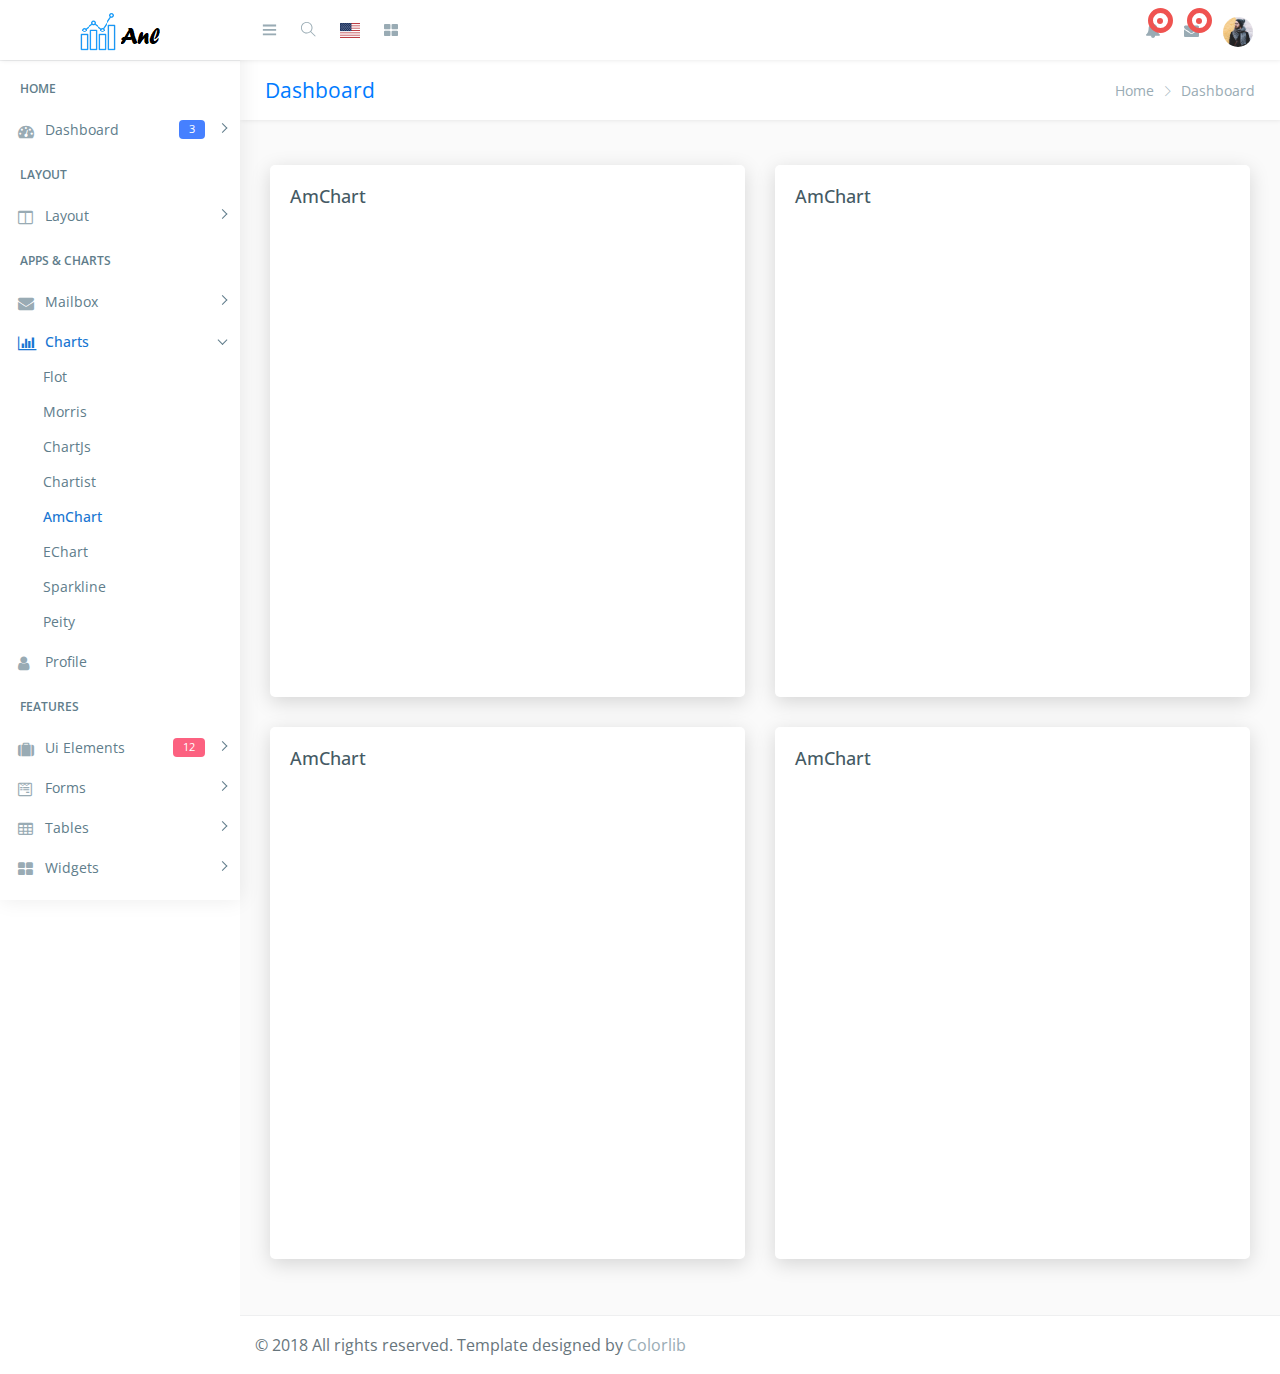
<file: Anl/web/newbt/chart-amchart.html>
<!DOCTYPE html>
<html lang="en">

<head>
    <meta charset="utf-8">
    <meta http-equiv="X-UA-Compatible" content="IE=edge">
    <!-- Tell the browser to be responsive to screen width -->
    <meta name="viewport" content="width=device-width, initial-scale=1">
    <meta name="description" content="">
    <meta name="author" content="">
    <!-- Favicon icon -->
    <link rel="icon" type="image/png" sizes="16x16" href="images/favicon.png">
    <title>Ela - Bootstrap Admin Dashboard Template</title>
    <link href="css/lib/amchart/export.css" rel="stylesheet">
    <!-- Bootstrap Core CSS -->
    <link href="css/lib/bootstrap/bootstrap.min.css" rel="stylesheet">
    <!-- Custom CSS -->
    <link href="css/helper.css" rel="stylesheet">
    <link href="css/style.css" rel="stylesheet">
    <!-- HTML5 Shim and Respond.js IE8 support of HTML5 elements and media queries -->
    <!-- WARNING: Respond.js doesn't work if you view the page via file:** -->
    <!--[if lt IE 9]>
    <script src="https:**oss.maxcdn.com/libs/html5shiv/3.7.0/html5shiv.js"></script>
    <script src="https:**oss.maxcdn.com/libs/respond.js/1.4.2/respond.min.js"></script>
<![endif]-->
</head>

<body class="fix-header fix-sidebar">
    <!-- Preloader - style you can find in spinners.css -->
    <div class="preloader">
        <svg class="circular" viewBox="25 25 50 50">
			<circle class="path" cx="50" cy="50" r="20" fill="none" stroke-width="2" stroke-miterlimit="10" /> </svg>
    </div>
    <!-- Main wrapper  -->
    <div id="main-wrapper">
        <div class="header">
            <nav class="navbar top-navbar navbar-expand-md navbar-light">
                <!-- Logo -->
                <div class="navbar-header">
                    <a class="navbar-brand" href="index.html">
                        <!-- Logo icon -->
                        <b><img src="images/logo.png" alt="homepage" class="dark-logo" /></b>
                        <!--End Logo icon -->
                        <!-- Logo text -->
                        <span><img src="images/logo-text.png" alt="homepage" class="dark-logo" /></span>
                    </a>
                </div>
                <!-- End Logo -->
                <div class="navbar-collapse">
                    <!-- toggle and nav items -->
                    <ul class="navbar-nav mr-auto mt-md-0">
                        <!-- This is  -->
                        <li class="nav-item"> <a class="nav-link nav-toggler hidden-md-up text-muted  " href="javascript:void(0)"><i class="mdi mdi-menu"></i></a> </li>
                        <li class="nav-item m-l-10"> <a class="nav-link sidebartoggler hidden-sm-down text-muted  " href="javascript:void(0)"><i class="ti-menu"></i></a> </li>
                        <!-- Search -->
                        <li class="nav-item hidden-sm-down search-box"> <a class="nav-link hidden-sm-down text-muted  " href="javascript:void(0)"><i class="ti-search"></i></a>
                            <form class="app-search">
                                <input type="text" class="form-control" placeholder="Search here"> <a class="srh-btn"><i class="ti-close"></i></a> </form>
                        </li>
                        <!-- Language -->
                        <li class="nav-item dropdown">
                            <a class="nav-link dropdown-toggle text-muted  " href="#" data-toggle="dropdown" aria-haspopup="true" aria-expanded="false"> <i class="flag-icon flag-icon-us"></i></a>
                            <div class="dropdown-menu animated zoomIn">
                                <a class="dropdown-item" href="#"><i class="flag-icon flag-icon-ca"></i> Canada</a>
                                <a class="dropdown-item" href="#"><i class="flag-icon flag-icon-fr"></i> French</a>
                                <a class="dropdown-item" href="#"><i class="flag-icon flag-icon-cn"></i> China</a>
                                <a class="dropdown-item" href="#"><i class="flag-icon flag-icon-de"></i> Dutch</a>
                            </div>
                        </li>
                        <!-- Messages -->
                        <li class="nav-item dropdown mega-dropdown"> <a class="nav-link dropdown-toggle text-muted  " href="#" data-toggle="dropdown" aria-haspopup="true" aria-expanded="false"><i class="fa fa-th-large"></i></a>
                            <div class="dropdown-menu animated zoomIn">
                                <ul class="mega-dropdown-menu row">


                                    <li class="col-lg-3  m-b-30">
                                        <h4 class="m-b-20">CONTACT US</h4>
                                        <!-- Contact -->
                                        <form>
                                            <div class="form-group">
                                                <input type="text" class="form-control" id="exampleInputname1" placeholder="Enter Name"> </div>
                                            <div class="form-group">
                                                <input type="email" class="form-control" placeholder="Enter email"> </div>
                                            <div class="form-group">
                                                <textarea class="form-control" id="exampleTextarea" rows="3" placeholder="Message"></textarea>
                                            </div>
                                            <button type="submit" class="btn btn-info">Submit</button>
                                        </form>
                                    </li>
                                    <li class="col-lg-3 col-xlg-3 m-b-30">
                                        <h4 class="m-b-20">List style</h4>
                                        <!-- List style -->
                                        <ul class="list-style-none">
                                            <li><a href="javascript:void(0)"><i class="fa fa-check text-success"></i> This Is Another Link</a></li>
                                            <li><a href="javascript:void(0)"><i class="fa fa-check text-success"></i> This Is Another Link</a></li>
                                            <li><a href="javascript:void(0)"><i class="fa fa-check text-success"></i> This Is Another Link</a></li>
                                            <li><a href="javascript:void(0)"><i class="fa fa-check text-success"></i> This Is Another Link</a></li>
                                            <li><a href="javascript:void(0)"><i class="fa fa-check text-success"></i> This Is Another Link</a></li>
                                        </ul>
                                    </li>
                                    <li class="col-lg-3 col-xlg-3 m-b-30">
                                        <h4 class="m-b-20">List style</h4>
                                        <!-- List style -->
                                        <ul class="list-style-none">
                                            <li><a href="javascript:void(0)"><i class="fa fa-check text-success"></i> This Is Another Link</a></li>
                                            <li><a href="javascript:void(0)"><i class="fa fa-check text-success"></i> This Is Another Link</a></li>
                                            <li><a href="javascript:void(0)"><i class="fa fa-check text-success"></i> This Is Another Link</a></li>
                                            <li><a href="javascript:void(0)"><i class="fa fa-check text-success"></i> This Is Another Link</a></li>
                                            <li><a href="javascript:void(0)"><i class="fa fa-check text-success"></i> This Is Another Link</a></li>
                                        </ul>
                                    </li>
                                    <li class="col-lg-3 col-xlg-3 m-b-30">
                                        <h4 class="m-b-20">List style</h4>
                                        <!-- List style -->
                                        <ul class="list-style-none">
                                            <li><a href="javascript:void(0)"><i class="fa fa-check text-success"></i> This Is Another Link</a></li>
                                            <li><a href="javascript:void(0)"><i class="fa fa-check text-success"></i> This Is Another Link</a></li>
                                            <li><a href="javascript:void(0)"><i class="fa fa-check text-success"></i> This Is Another Link</a></li>
                                            <li><a href="javascript:void(0)"><i class="fa fa-check text-success"></i> This Is Another Link</a></li>
                                            <li><a href="javascript:void(0)"><i class="fa fa-check text-success"></i> This Is Another Link</a></li>
                                        </ul>
                                    </li>
                                </ul>
                            </div>
                        </li>
                        <!-- End Messages -->
                    </ul>
                    <!-- User profile and search -->
                    <ul class="navbar-nav my-lg-0">
                        <!-- Comment -->
                        <li class="nav-item dropdown">
                            <a class="nav-link dropdown-toggle text-muted text-muted  " href="#" data-toggle="dropdown" aria-haspopup="true" aria-expanded="false"> <i class="fa fa-bell"></i>
        								<div class="notify"> <span class="heartbit"></span> <span class="point"></span> </div>
        							</a>
                            <div class="dropdown-menu dropdown-menu-right mailbox animated zoomIn">
                                <ul>
                                    <li>
                                        <div class="drop-title">Notifications</div>
                                    </li>
                                    <li>
                                        <div class="message-center">
                                            <!-- Message -->
                                            <a href="#">
                                                <div class="btn btn-danger btn-circle m-r-10"><i class="fa fa-link"></i></div>
                                                <div class="mail-contnet">
                                                    <h5>This is title</h5> <span class="mail-desc">Just see the my new admin!</span> <span class="time">9:30 AM</span>
                                                </div>
                                            </a>
                                            <!-- Message -->
                                            <a href="#">
                                                <div class="btn btn-success btn-circle m-r-10"><i class="ti-calendar"></i></div>
                                                <div class="mail-contnet">
                                                    <h5>This is another title</h5> <span class="mail-desc">Just a reminder that you have event</span> <span class="time">9:10 AM</span>
                                                </div>
                                            </a>
                                            <!-- Message -->
                                            <a href="#">
                                                <div class="btn btn-info btn-circle m-r-10"><i class="ti-settings"></i></div>
                                                <div class="mail-contnet">
                                                    <h5>This is title</h5> <span class="mail-desc">You can customize this template as you want</span> <span class="time">9:08 AM</span>
                                                </div>
                                            </a>
                                            <!-- Message -->
                                            <a href="#">
                                                <div class="btn btn-primary btn-circle m-r-10"><i class="ti-user"></i></div>
                                                <div class="mail-contnet">
                                                    <h5>This is another title</h5> <span class="mail-desc">Just see the my admin!</span> <span class="time">9:02 AM</span>
                                                </div>
                                            </a>
                                        </div>
                                    </li>
                                    <li>
                                        <a class="nav-link text-center" href="javascript:void(0);"> <strong>Check all notifications</strong> <i class="fa fa-angle-right"></i> </a>
                                    </li>
                                </ul>
                            </div>
                        </li>
                        <!-- End Comment -->
                        <!-- Messages -->
                        <li class="nav-item dropdown">
                            <a class="nav-link dropdown-toggle text-muted  " href="#" id="2" data-toggle="dropdown" aria-haspopup="true" aria-expanded="false"> <i class="fa fa-envelope"></i>
        								<div class="notify"> <span class="heartbit"></span> <span class="point"></span> </div>
        							</a>
                            <div class="dropdown-menu dropdown-menu-right mailbox animated zoomIn" aria-labelledby="2">
                                <ul>
                                    <li>
                                        <div class="drop-title">You have 4 new messages</div>
                                    </li>
                                    <li>
                                        <div class="message-center">
                                            <!-- Message -->
                                            <a href="#">
                                                <div class="user-img"> <img src="images/users/5.jpg" alt="user" class="img-circle"> <span class="profile-status online pull-right"></span> </div>
                                                <div class="mail-contnet">
                                                    <h5>Michael Qin</h5> <span class="mail-desc">Just see the my admin!</span> <span class="time">9:30 AM</span>
                                                </div>
                                            </a>
                                            <!-- Message -->
                                            <a href="#">
                                                <div class="user-img"> <img src="images/users/2.jpg" alt="user" class="img-circle"> <span class="profile-status busy pull-right"></span> </div>
                                                <div class="mail-contnet">
                                                    <h5>John Doe</h5> <span class="mail-desc">I've sung a song! See you at</span> <span class="time">9:10 AM</span>
                                                </div>
                                            </a>
                                            <!-- Message -->
                                            <a href="#">
                                                <div class="user-img"> <img src="images/users/3.jpg" alt="user" class="img-circle"> <span class="profile-status away pull-right"></span> </div>
                                                <div class="mail-contnet">
                                                    <h5>Mr. John</h5> <span class="mail-desc">I am a singer!</span> <span class="time">9:08 AM</span>
                                                </div>
                                            </a>
                                            <!-- Message -->
                                            <a href="#">
                                                <div class="user-img"> <img src="images/users/4.jpg" alt="user" class="img-circle"> <span class="profile-status offline pull-right"></span> </div>
                                                <div class="mail-contnet">
                                                    <h5>Michael Qin</h5> <span class="mail-desc">Just see the my admin!</span> <span class="time">9:02 AM</span>
                                                </div>
                                            </a>
                                        </div>
                                    </li>
                                    <li>
                                        <a class="nav-link text-center" href="javascript:void(0);"> <strong>See all e-Mails</strong> <i class="fa fa-angle-right"></i> </a>
                                    </li>
                                </ul>
                            </div>
                        </li>
                        <!-- End Messages -->
                        <!-- Profile -->
                        <li class="nav-item dropdown">
                            <a class="nav-link dropdown-toggle text-muted  " href="#" data-toggle="dropdown" aria-haspopup="true" aria-expanded="false"><img src="images/users/5.jpg" alt="user" class="profile-pic" /></a>
                            <div class="dropdown-menu dropdown-menu-right animated zoomIn">
                                <ul class="dropdown-user">
                                    <li><a href="#"><i class="ti-user"></i> Profile</a></li>
                                    <li><a href="#"><i class="ti-wallet"></i> Balance</a></li>
                                    <li><a href="#"><i class="ti-email"></i> Inbox</a></li>
                                    <li role="separator" class="divider"></li>
                                    <li><a href="#"><i class="ti-settings"></i> Setting</a></li>
                                    <li role="separator" class="divider"></li>
                                    <li><a href="#"><i class="fa fa-power-off"></i> Logout</a></li>
                                </ul>
                            </div>
                        </li>
                    </ul>
                </div>
            </nav>
        </div>
        <!-- End header header -->
        <!-- Left Sidebar  -->
        <div class="left-sidebar">
            <!-- Sidebar scroll-->
            <div class="scroll-sidebar">
                <!-- Sidebar navigation-->
                <nav class="sidebar-nav">
                    <ul id="sidebarnav">
                        <li class="nav-devider"></li>
                        <li class="nav-label">Home</li>
                        <li> <a class="has-arrow  " href="#" aria-expanded="false"><i class="fa fa-tachometer"></i><span class="hide-menu">Dashboard <span class="label label-rouded label-primary pull-right">3</span></span></a>
                            <ul aria-expanded="false" class="collapse">
                                <li><a href="index.html">Dashboard 1 </a></li>
                                <li><a href="index1.html">Dashboard 2 </a></li>
                                <li><a href="index2.html">Dashboard 3 </a></li>
                            </ul>
                        </li>
                        <li class="nav-label">Layout</li>
                        <li> <a class="has-arrow  " href="#" aria-expanded="false"><i class="fa fa-columns"></i><span class="hide-menu">Layout</span></a>
                            <ul aria-expanded="false" class="collapse">
                                <li><a href="layout-blank.html">Blank</a></li>
                                <li><a href="layout-boxed.html">Boxed</a></li>
                                <li><a href="layout-fix-header.html">Fix Header</a></li>
                                <li><a href="layout-fix-sidebar.html">Fix Sidebar</a></li>
                            </ul>
                        </li>
                        <li class="nav-label">Apps &amp; Charts</li>
                        <li> <a class="has-arrow  " href="#" aria-expanded="false"><i class="fa fa-envelope"></i><span class="hide-menu">Mailbox</span></a>
                            <ul aria-expanded="false" class="collapse">
                                <li><a href="email-compose.html">Compose</a></li>
                                <li><a href="email-read.html">Read</a></li>
                                <li><a href="email-inbox.html">Inbox</a></li>
                            </ul>
                        </li>
                        <li> <a class="has-arrow  " href="#" aria-expanded="false"><i class="fa fa-bar-chart"></i><span class="hide-menu">Charts</span></a>
                            <ul aria-expanded="false" class="collapse">
                                <li><a href="chart-flot.html">Flot</a></li>
                                <li><a href="chart-morris.html">Morris</a></li>
                                <li><a href="chart-chartjs.html">ChartJs</a></li>
                                <li><a href="chart-chartist.html">Chartist </a></li>
                                <li><a href="chart-amchart.html">AmChart</a></li>
                                <li><a href="chart-echart.html">EChart</a></li>
                                <li><a href="chart-sparkline.html">Sparkline</a></li>
                                <li><a href="chart-peity.html">Peity</a></li>
                            </ul>
                        </li>
                        <li> <a href="app-profile.html" aria-expanded="false"><i class="fa fa-user"></i><span class="hide-menu">Profile</span></a></li>
                        <li class="nav-label">Features</li>
                        <li> <a class="has-arrow  " href="#" aria-expanded="false"><i class="fa fa-suitcase"></i><span class="hide-menu">Ui Elements <span class="label label-rouded label-danger pull-right">12</span></span></a>
                            <ul aria-expanded="false" class="collapse">
                                <li><a href="ui-alert.html">Alert</a></li>
                                <li><a href="ui-button.html">Button</a></li>
                                <li><a href="ui-dropdown.html">Dropdown</a></li>
                                <li><a href="ui-progressbar.html">Progressbar</a></li>
                                <li><a href="ui-tab.html">Tab</a></li>
                                <li><a href="ui-typography.html">Typography</a></li>
                                <li><a href="uc-calender.html">Calender</a></li>
                                <li><a href="uc-datamap.html">Datamap</a></li>
                                <li><a href="uc-nestedable.html">Nestedable</a></li>
                                <li><a href="uc-sweetalert.html">Sweetalert</a></li>
                                <li><a href="uc-toastr.html">Toastr</a></li>
                                <li><a href="uc-weather.html">Weather</a></li>
                            </ul>
                        </li>
                        <li> <a class="has-arrow  " href="#" aria-expanded="false"><i class="fa fa-wpforms"></i><span class="hide-menu">Forms</span></a>
                            <ul aria-expanded="false" class="collapse">
                                <li><a href="form-basic.html">Basic Forms</a></li>
                                <li><a href="form-layout.html">Form Layout</a></li>
                                <li><a href="form-validation.html">Form Validation</a></li>
                                <li><a href="form-editor.html">Editor</a></li>
                                <li><a href="form-dropzone.html">Dropzone</a></li>
                            </ul>
                        </li>
                        <li> <a class="has-arrow  " href="#" aria-expanded="false"><i class="fa fa-table"></i><span class="hide-menu">Tables</span></a>
                            <ul aria-expanded="false" class="collapse">
                                <li><a href="table-bootstrap.html">Basic Tables</a></li>
                                <li><a href="table-datatable.html">Data Tables</a></li>
                            </ul>
                        </li>
                        <li> <a class="has-arrow  " href="#" aria-expanded="false"><i class="fa fa-th-large"></i><span class="hide-menu">Widgets</span></a>
                            <ul aria-expanded="false" class="collapse">
                                <li><a href="widget.html">Widgets</a></li>
                            </ul>
                        </li>
                        <li class="nav-label">EXTRA</li>
                        <li> <a class="has-arrow  " href="#" aria-expanded="false"><i class="fa fa-book"></i><span class="hide-menu">Sample Pages <span class="label label-rouded label-success pull-right">25</span></span></a>
                            <ul aria-expanded="false" class="collapse">

                                <li><a href="#" class="has-arrow">Authentication <span class="label label-rounded label-success">6</span></a>
                                    <ul aria-expanded="false" class="collapse">
                                        <li><a href="page-login.html">Login</a></li>
                                        <li><a href="page-register.html">Register</a></li>
                                        <li><a href="page-invoice.html">Invoice</a></li>
                                    </ul>
                                </li>
                                <li><a href="#" class="has-arrow">Error Pages</a>
                                    <ul aria-expanded="false" class="collapse">
                                        <li><a href="page-error-400.html">400</a></li>
                                        <li><a href="page-error-403.html">403</a></li>
                                        <li><a href="page-error-404.html">404</a></li>
                                        <li><a href="page-error-500.html">500</a></li>
                                        <li><a href="page-error-503.html">503</a></li>
                                    </ul>
                                </li>
                            </ul>
                        </li>
                        <li> <a class="has-arrow  " href="#" aria-expanded="false"><i class="fa fa-map-marker"></i><span class="hide-menu">Maps</span></a>
                            <ul aria-expanded="false" class="collapse">
                                <li><a href="map-google.html">Google Maps</a></li>
                                <li><a href="map-vector.html">Vector Map</a></li>
                            </ul>
                        </li>
                        <li> <a class="has-arrow  " href="#" aria-expanded="false"><i class="fa fa-level-down"></i><span class="hide-menu">Multi level dd</span></a>
                            <ul aria-expanded="false" class="collapse">
                                <li><a href="#">item 1.1</a></li>
                                <li><a href="#">item 1.2</a></li>
                                <li> <a class="has-arrow" href="#" aria-expanded="false">Menu 1.3</a>
                                    <ul aria-expanded="false" class="collapse">
                                        <li><a href="#">item 1.3.1</a></li>
                                        <li><a href="#">item 1.3.2</a></li>
                                        <li><a href="#">item 1.3.3</a></li>
                                        <li><a href="#">item 1.3.4</a></li>
                                    </ul>
                                </li>
                                <li><a href="#">item 1.4</a></li>
                            </ul>
                        </li>
                    </ul>
                </nav>
                <!-- End Sidebar navigation -->
            </div>
            <!-- End Sidebar scroll-->
        </div>
        <!-- End Left Sidebar  -->
        <!-- Page wrapper  -->
        <div class="page-wrapper">
            <!-- Bread crumb -->
            <div class="row page-titles">
                <div class="col-md-5 align-self-center">
                    <h3 class="text-primary">Dashboard</h3> </div>
                <div class="col-md-7 align-self-center">
                    <ol class="breadcrumb">
                        <li class="breadcrumb-item"><a href="javascript:void(0)">Home</a></li>
                        <li class="breadcrumb-item active">Dashboard</li>
                    </ol>
                </div>
            </div>
            <!-- End Bread crumb -->
            <!-- Container fluid  -->
            <div class="container-fluid">
                <!-- Start Page Content -->
                <div class="row">
                    <div class="col-lg-6">
                        <div class="card">
                            <div class="card-title">
                                <h4>AmChart</h4>
                            </div>
                            <div class="card-body">
                                <div id="chartdiv3"></div>
                            </div>
                        </div>
                    </div>
                    <div class="col-lg-6">
                        <div class="card">
                            <div class="card-title">
                                <h4>AmChart</h4>
                            </div>
                            <div class="card-body">
                                <div id="chartdiv"></div>
                            </div>
                        </div>
                    </div>
                </div>
                <div class="row">
                    <div class="col-lg-6">
                        <div class="card">
                            <div class="card-title">
                                <h4>AmChart</h4>
                            </div>
                            <div class="card-body">
                                <div id="chartMap"></div>
                            </div>
                        </div>
                    </div>
                    <div class="col-lg-6">
                        <div class="card">
                            <div class="card-title">
                                <h4>AmChart</h4>
                            </div>
                            <div class="card-body">
                                <div id="zoomable"></div>
                            </div>
                        </div>
                    </div>
                </div>
                <!-- End PAge Content -->
            </div>
            <!-- End Container fluid  -->
            <!-- footer -->
            <footer class="footer"> © 2018 All rights reserved. Template designed by <a href="https://colorlib.com">Colorlib</a></footer>
            <!-- End footer -->
        </div>
        <!-- End Page wrapper  -->
    </div>
    <!-- End Wrapper -->
    <!-- All Jquery -->
    <script src="js/lib/jquery/jquery.min.js"></script>
    <!-- Bootstrap tether Core JavaScript -->
    <script src="js/lib/bootstrap/js/popper.min.js"></script>
    <script src="js/lib/bootstrap/js/bootstrap.min.js"></script>
    <!-- slimscrollbar scrollbar JavaScript -->
    <script src="js/jquery.slimscroll.js"></script>
    <!--Menu sidebar -->
    <script src="js/sidebarmenu.js"></script>
    <!--stickey kit -->
    <script src="js/lib/sticky-kit-master/dist/sticky-kit.min.js"></script>

    <!-- Amchart -->
    <script src="https://www.amcharts.com/lib/3/amcharts.js"></script>
    <script src="js/lib/chart-amchart/serial.js"></script>
    <script src="js/lib/chart-amchart/export.min.js"></script>
    <script src="js/lib/chart-amchart/light.js"></script>
    <script src="js/lib/chart-amchart/ammap.js"></script>
    <script src="js/lib/chart-amchart/worldLow.js"></script>
    <script src="js/lib/chart-amchart/pie.js"></script>
    <script src="js/lib/chart-amchart/amstock.js"></script>
    <script src="js/lib/chart-amchart/amchart-init.js"></script>
    <!--Custom JavaScript -->
    <script src="js/custom.min.js"></script>

</body>

</html>
</file>
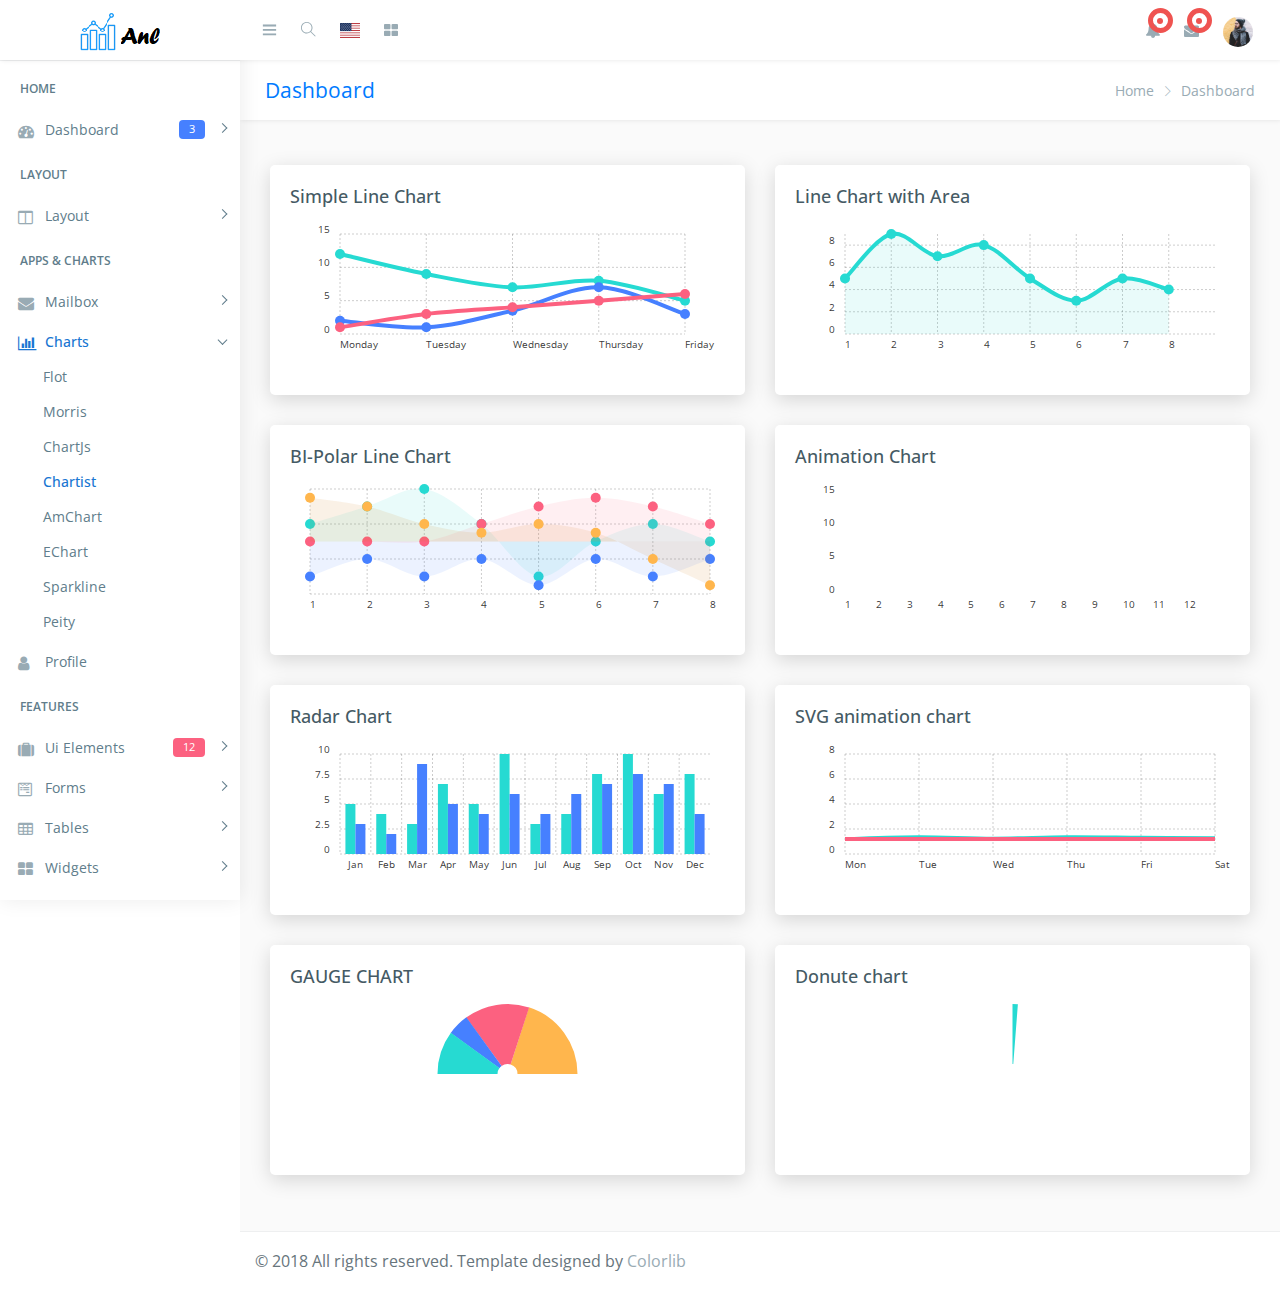
<file: Anl/web/newbt/chart-chartist.html>
<!DOCTYPE html>
<html lang="en">

<head>
    <meta charset="utf-8">
    <meta http-equiv="X-UA-Compatible" content="IE=edge">
    <!-- Tell the browser to be responsive to screen width -->
    <meta name="viewport" content="width=device-width, initial-scale=1">
    <meta name="description" content="">
    <meta name="author" content="">
    <!-- Favicon icon -->
    <link rel="icon" type="image/png" sizes="16x16" href="images/favicon.png">
    <title>Ela - Bootstrap Admin Dashboard Template</title>

    <link href="css/lib/chartist/chartist.min.css" rel="stylesheet">
    <!-- Bootstrap Core CSS -->
    <link href="css/lib/bootstrap/bootstrap.min.css" rel="stylesheet">
    <!-- Custom CSS -->
    <link href="css/helper.css" rel="stylesheet">
    <link href="css/style.css" rel="stylesheet">
    <!-- HTML5 Shim and Respond.js IE8 support of HTML5 elements and media queries -->
    <!-- WARNING: Respond.js doesn't work if you view the page via file:** -->
    <!--[if lt IE 9]>
    <script src="https:**oss.maxcdn.com/libs/html5shiv/3.7.0/html5shiv.js"></script>
    <script src="https:**oss.maxcdn.com/libs/respond.js/1.4.2/respond.min.js"></script>
<![endif]-->
</head>

<body class="fix-header fix-sidebar">
    <!-- Preloader - style you can find in spinners.css -->
    <div class="preloader">
        <svg class="circular" viewBox="25 25 50 50">
			<circle class="path" cx="50" cy="50" r="20" fill="none" stroke-width="2" stroke-miterlimit="10" /> </svg>
    </div>
    <!-- Main wrapper  -->
    <div id="main-wrapper">
        <div class="header">
            <nav class="navbar top-navbar navbar-expand-md navbar-light">
                <!-- Logo -->
                <div class="navbar-header">
                    <a class="navbar-brand" href="index.html">
                        <!-- Logo icon -->
                        <b><img src="images/logo.png" alt="homepage" class="dark-logo" /></b>
                        <!--End Logo icon -->
                        <!-- Logo text -->
                        <span><img src="images/logo-text.png" alt="homepage" class="dark-logo" /></span>
                    </a>
                </div>
                <!-- End Logo -->
                <div class="navbar-collapse">
                    <!-- toggle and nav items -->
                    <ul class="navbar-nav mr-auto mt-md-0">
                        <!-- This is  -->
                        <li class="nav-item"> <a class="nav-link nav-toggler hidden-md-up text-muted  " href="javascript:void(0)"><i class="mdi mdi-menu"></i></a> </li>
                        <li class="nav-item m-l-10"> <a class="nav-link sidebartoggler hidden-sm-down text-muted  " href="javascript:void(0)"><i class="ti-menu"></i></a> </li>
                        <!-- Search -->
                        <li class="nav-item hidden-sm-down search-box"> <a class="nav-link hidden-sm-down text-muted  " href="javascript:void(0)"><i class="ti-search"></i></a>
                            <form class="app-search">
                                <input type="text" class="form-control" placeholder="Search here"> <a class="srh-btn"><i class="ti-close"></i></a> </form>
                        </li>
                        <!-- Language -->
                        <li class="nav-item dropdown">
                            <a class="nav-link dropdown-toggle text-muted  " href="#" data-toggle="dropdown" aria-haspopup="true" aria-expanded="false"> <i class="flag-icon flag-icon-us"></i></a>
                            <div class="dropdown-menu animated zoomIn">
                                <a class="dropdown-item" href="#"><i class="flag-icon flag-icon-ca"></i> Canada</a>
                                <a class="dropdown-item" href="#"><i class="flag-icon flag-icon-fr"></i> French</a>
                                <a class="dropdown-item" href="#"><i class="flag-icon flag-icon-cn"></i> China</a>
                                <a class="dropdown-item" href="#"><i class="flag-icon flag-icon-de"></i> Dutch</a>
                            </div>
                        </li>
                        <!-- Messages -->
                        <li class="nav-item dropdown mega-dropdown"> <a class="nav-link dropdown-toggle text-muted  " href="#" data-toggle="dropdown" aria-haspopup="true" aria-expanded="false"><i class="fa fa-th-large"></i></a>
                            <div class="dropdown-menu animated zoomIn">
                                <ul class="mega-dropdown-menu row">


                                    <li class="col-lg-3  m-b-30">
                                        <h4 class="m-b-20">CONTACT US</h4>
                                        <!-- Contact -->
                                        <form>
                                            <div class="form-group">
                                                <input type="text" class="form-control" id="exampleInputname1" placeholder="Enter Name"> </div>
                                            <div class="form-group">
                                                <input type="email" class="form-control" placeholder="Enter email"> </div>
                                            <div class="form-group">
                                                <textarea class="form-control" id="exampleTextarea" rows="3" placeholder="Message"></textarea>
                                            </div>
                                            <button type="submit" class="btn btn-info">Submit</button>
                                        </form>
                                    </li>
                                    <li class="col-lg-3 col-xlg-3 m-b-30">
                                        <h4 class="m-b-20">List style</h4>
                                        <!-- List style -->
                                        <ul class="list-style-none">
                                            <li><a href="javascript:void(0)"><i class="fa fa-check text-success"></i> This Is Another Link</a></li>
                                            <li><a href="javascript:void(0)"><i class="fa fa-check text-success"></i> This Is Another Link</a></li>
                                            <li><a href="javascript:void(0)"><i class="fa fa-check text-success"></i> This Is Another Link</a></li>
                                            <li><a href="javascript:void(0)"><i class="fa fa-check text-success"></i> This Is Another Link</a></li>
                                            <li><a href="javascript:void(0)"><i class="fa fa-check text-success"></i> This Is Another Link</a></li>
                                        </ul>
                                    </li>
                                    <li class="col-lg-3 col-xlg-3 m-b-30">
                                        <h4 class="m-b-20">List style</h4>
                                        <!-- List style -->
                                        <ul class="list-style-none">
                                            <li><a href="javascript:void(0)"><i class="fa fa-check text-success"></i> This Is Another Link</a></li>
                                            <li><a href="javascript:void(0)"><i class="fa fa-check text-success"></i> This Is Another Link</a></li>
                                            <li><a href="javascript:void(0)"><i class="fa fa-check text-success"></i> This Is Another Link</a></li>
                                            <li><a href="javascript:void(0)"><i class="fa fa-check text-success"></i> This Is Another Link</a></li>
                                            <li><a href="javascript:void(0)"><i class="fa fa-check text-success"></i> This Is Another Link</a></li>
                                        </ul>
                                    </li>
                                    <li class="col-lg-3 col-xlg-3 m-b-30">
                                        <h4 class="m-b-20">List style</h4>
                                        <!-- List style -->
                                        <ul class="list-style-none">
                                            <li><a href="javascript:void(0)"><i class="fa fa-check text-success"></i> This Is Another Link</a></li>
                                            <li><a href="javascript:void(0)"><i class="fa fa-check text-success"></i> This Is Another Link</a></li>
                                            <li><a href="javascript:void(0)"><i class="fa fa-check text-success"></i> This Is Another Link</a></li>
                                            <li><a href="javascript:void(0)"><i class="fa fa-check text-success"></i> This Is Another Link</a></li>
                                            <li><a href="javascript:void(0)"><i class="fa fa-check text-success"></i> This Is Another Link</a></li>
                                        </ul>
                                    </li>
                                </ul>
                            </div>
                        </li>
                        <!-- End Messages -->
                    </ul>
                    <!-- User profile and search -->
                    <ul class="navbar-nav my-lg-0">
                        <!-- Comment -->
                        <li class="nav-item dropdown">
                            <a class="nav-link dropdown-toggle text-muted text-muted  " href="#" data-toggle="dropdown" aria-haspopup="true" aria-expanded="false"> <i class="fa fa-bell"></i>
        								<div class="notify"> <span class="heartbit"></span> <span class="point"></span> </div>
        							</a>
                            <div class="dropdown-menu dropdown-menu-right mailbox animated zoomIn">
                                <ul>
                                    <li>
                                        <div class="drop-title">Notifications</div>
                                    </li>
                                    <li>
                                        <div class="message-center">
                                            <!-- Message -->
                                            <a href="#">
                                                <div class="btn btn-danger btn-circle m-r-10"><i class="fa fa-link"></i></div>
                                                <div class="mail-contnet">
                                                    <h5>This is title</h5> <span class="mail-desc">Just see the my new admin!</span> <span class="time">9:30 AM</span>
                                                </div>
                                            </a>
                                            <!-- Message -->
                                            <a href="#">
                                                <div class="btn btn-success btn-circle m-r-10"><i class="ti-calendar"></i></div>
                                                <div class="mail-contnet">
                                                    <h5>This is another title</h5> <span class="mail-desc">Just a reminder that you have event</span> <span class="time">9:10 AM</span>
                                                </div>
                                            </a>
                                            <!-- Message -->
                                            <a href="#">
                                                <div class="btn btn-info btn-circle m-r-10"><i class="ti-settings"></i></div>
                                                <div class="mail-contnet">
                                                    <h5>This is title</h5> <span class="mail-desc">You can customize this template as you want</span> <span class="time">9:08 AM</span>
                                                </div>
                                            </a>
                                            <!-- Message -->
                                            <a href="#">
                                                <div class="btn btn-primary btn-circle m-r-10"><i class="ti-user"></i></div>
                                                <div class="mail-contnet">
                                                    <h5>This is another title</h5> <span class="mail-desc">Just see the my admin!</span> <span class="time">9:02 AM</span>
                                                </div>
                                            </a>
                                        </div>
                                    </li>
                                    <li>
                                        <a class="nav-link text-center" href="javascript:void(0);"> <strong>Check all notifications</strong> <i class="fa fa-angle-right"></i> </a>
                                    </li>
                                </ul>
                            </div>
                        </li>
                        <!-- End Comment -->
                        <!-- Messages -->
                        <li class="nav-item dropdown">
                            <a class="nav-link dropdown-toggle text-muted  " href="#" id="2" data-toggle="dropdown" aria-haspopup="true" aria-expanded="false"> <i class="fa fa-envelope"></i>
        								<div class="notify"> <span class="heartbit"></span> <span class="point"></span> </div>
        							</a>
                            <div class="dropdown-menu dropdown-menu-right mailbox animated zoomIn" aria-labelledby="2">
                                <ul>
                                    <li>
                                        <div class="drop-title">You have 4 new messages</div>
                                    </li>
                                    <li>
                                        <div class="message-center">
                                            <!-- Message -->
                                            <a href="#">
                                                <div class="user-img"> <img src="images/users/5.jpg" alt="user" class="img-circle"> <span class="profile-status online pull-right"></span> </div>
                                                <div class="mail-contnet">
                                                    <h5>Michael Qin</h5> <span class="mail-desc">Just see the my admin!</span> <span class="time">9:30 AM</span>
                                                </div>
                                            </a>
                                            <!-- Message -->
                                            <a href="#">
                                                <div class="user-img"> <img src="images/users/2.jpg" alt="user" class="img-circle"> <span class="profile-status busy pull-right"></span> </div>
                                                <div class="mail-contnet">
                                                    <h5>John Doe</h5> <span class="mail-desc">I've sung a song! See you at</span> <span class="time">9:10 AM</span>
                                                </div>
                                            </a>
                                            <!-- Message -->
                                            <a href="#">
                                                <div class="user-img"> <img src="images/users/3.jpg" alt="user" class="img-circle"> <span class="profile-status away pull-right"></span> </div>
                                                <div class="mail-contnet">
                                                    <h5>Mr. John</h5> <span class="mail-desc">I am a singer!</span> <span class="time">9:08 AM</span>
                                                </div>
                                            </a>
                                            <!-- Message -->
                                            <a href="#">
                                                <div class="user-img"> <img src="images/users/4.jpg" alt="user" class="img-circle"> <span class="profile-status offline pull-right"></span> </div>
                                                <div class="mail-contnet">
                                                    <h5>Michael Qin</h5> <span class="mail-desc">Just see the my admin!</span> <span class="time">9:02 AM</span>
                                                </div>
                                            </a>
                                        </div>
                                    </li>
                                    <li>
                                        <a class="nav-link text-center" href="javascript:void(0);"> <strong>See all e-Mails</strong> <i class="fa fa-angle-right"></i> </a>
                                    </li>
                                </ul>
                            </div>
                        </li>
                        <!-- End Messages -->
                        <!-- Profile -->
                        <li class="nav-item dropdown">
                            <a class="nav-link dropdown-toggle text-muted  " href="#" data-toggle="dropdown" aria-haspopup="true" aria-expanded="false"><img src="images/users/5.jpg" alt="user" class="profile-pic" /></a>
                            <div class="dropdown-menu dropdown-menu-right animated zoomIn">
                                <ul class="dropdown-user">
                                    <li><a href="#"><i class="ti-user"></i> Profile</a></li>
                                    <li><a href="#"><i class="ti-wallet"></i> Balance</a></li>
                                    <li><a href="#"><i class="ti-email"></i> Inbox</a></li>
                                    <li role="separator" class="divider"></li>
                                    <li><a href="#"><i class="ti-settings"></i> Setting</a></li>
                                    <li role="separator" class="divider"></li>
                                    <li><a href="#"><i class="fa fa-power-off"></i> Logout</a></li>
                                </ul>
                            </div>
                        </li>
                    </ul>
                </div>
            </nav>
        </div>
        <!-- End header header -->
        <!-- Left Sidebar  -->
        <div class="left-sidebar">
            <!-- Sidebar scroll-->
            <div class="scroll-sidebar">
                <!-- Sidebar navigation-->
                <nav class="sidebar-nav">
                    <ul id="sidebarnav">
                        <li class="nav-devider"></li>
                        <li class="nav-label">Home</li>
                        <li> <a class="has-arrow  " href="#" aria-expanded="false"><i class="fa fa-tachometer"></i><span class="hide-menu">Dashboard <span class="label label-rouded label-primary pull-right">3</span></span></a>
                            <ul aria-expanded="false" class="collapse">
                                <li><a href="index.html">Dashboard 1 </a></li>
                                <li><a href="index1.html">Dashboard 2 </a></li>
                                <li><a href="index2.html">Dashboard 3 </a></li>
                            </ul>
                        </li>
                        <li class="nav-label">Layout</li>
                        <li> <a class="has-arrow  " href="#" aria-expanded="false"><i class="fa fa-columns"></i><span class="hide-menu">Layout</span></a>
                            <ul aria-expanded="false" class="collapse">
                                <li><a href="layout-blank.html">Blank</a></li>
                                <li><a href="layout-boxed.html">Boxed</a></li>
                                <li><a href="layout-fix-header.html">Fix Header</a></li>
                                <li><a href="layout-fix-sidebar.html">Fix Sidebar</a></li>
                            </ul>
                        </li>
                        <li class="nav-label">Apps &amp; Charts</li>
                        <li> <a class="has-arrow  " href="#" aria-expanded="false"><i class="fa fa-envelope"></i><span class="hide-menu">Mailbox</span></a>
                            <ul aria-expanded="false" class="collapse">
                                <li><a href="email-compose.html">Compose</a></li>
                                <li><a href="email-read.html">Read</a></li>
                                <li><a href="email-inbox.html">Inbox</a></li>
                            </ul>
                        </li>
                        <li> <a class="has-arrow  " href="#" aria-expanded="false"><i class="fa fa-bar-chart"></i><span class="hide-menu">Charts</span></a>
                            <ul aria-expanded="false" class="collapse">
                                <li><a href="chart-flot.html">Flot</a></li>
                                <li><a href="chart-morris.html">Morris</a></li>
                                <li><a href="chart-chartjs.html">ChartJs</a></li>
                                <li><a href="chart-chartist.html">Chartist </a></li>
                                <li><a href="chart-amchart.html">AmChart</a></li>
                                <li><a href="chart-echart.html">EChart</a></li>
                                <li><a href="chart-sparkline.html">Sparkline</a></li>
                                <li><a href="chart-peity.html">Peity</a></li>
                            </ul>
                        </li>
                        <li> <a href="app-profile.html" aria-expanded="false"><i class="fa fa-user"></i><span class="hide-menu">Profile</span></a></li>
                        <li class="nav-label">Features</li>
                        <li> <a class="has-arrow  " href="#" aria-expanded="false"><i class="fa fa-suitcase"></i><span class="hide-menu">Ui Elements <span class="label label-rouded label-danger pull-right">12</span></span></a>
                            <ul aria-expanded="false" class="collapse">
                                <li><a href="ui-alert.html">Alert</a></li>
                                <li><a href="ui-button.html">Button</a></li>
                                <li><a href="ui-dropdown.html">Dropdown</a></li>
                                <li><a href="ui-progressbar.html">Progressbar</a></li>
                                <li><a href="ui-tab.html">Tab</a></li>
                                <li><a href="ui-typography.html">Typography</a></li>
                                <li><a href="uc-calender.html">Calender</a></li>
                                <li><a href="uc-datamap.html">Datamap</a></li>
                                <li><a href="uc-nestedable.html">Nestedable</a></li>
                                <li><a href="uc-sweetalert.html">Sweetalert</a></li>
                                <li><a href="uc-toastr.html">Toastr</a></li>
                                <li><a href="uc-weather.html">Weather</a></li>
                            </ul>
                        </li>
                        <li> <a class="has-arrow  " href="#" aria-expanded="false"><i class="fa fa-wpforms"></i><span class="hide-menu">Forms</span></a>
                            <ul aria-expanded="false" class="collapse">
                                <li><a href="form-basic.html">Basic Forms</a></li>
                                <li><a href="form-layout.html">Form Layout</a></li>
                                <li><a href="form-validation.html">Form Validation</a></li>
                                <li><a href="form-editor.html">Editor</a></li>
                                <li><a href="form-dropzone.html">Dropzone</a></li>
                            </ul>
                        </li>
                        <li> <a class="has-arrow  " href="#" aria-expanded="false"><i class="fa fa-table"></i><span class="hide-menu">Tables</span></a>
                            <ul aria-expanded="false" class="collapse">
                                <li><a href="table-bootstrap.html">Basic Tables</a></li>
                                <li><a href="table-datatable.html">Data Tables</a></li>
                            </ul>
                        </li>
                        <li> <a class="has-arrow  " href="#" aria-expanded="false"><i class="fa fa-th-large"></i><span class="hide-menu">Widgets</span></a>
                            <ul aria-expanded="false" class="collapse">
                                <li><a href="widget.html">Widgets</a></li>
                            </ul>
                        </li>
                        <li class="nav-label">EXTRA</li>
                        <li> <a class="has-arrow  " href="#" aria-expanded="false"><i class="fa fa-book"></i><span class="hide-menu">Sample Pages <span class="label label-rouded label-success pull-right">25</span></span></a>
                            <ul aria-expanded="false" class="collapse">

                                <li><a href="#" class="has-arrow">Authentication <span class="label label-rounded label-success">6</span></a>
                                    <ul aria-expanded="false" class="collapse">
                                        <li><a href="page-login.html">Login</a></li>
                                        <li><a href="page-register.html">Register</a></li>
                                        <li><a href="page-invoice.html">Invoice</a></li>
                                    </ul>
                                </li>
                                <li><a href="#" class="has-arrow">Error Pages</a>
                                    <ul aria-expanded="false" class="collapse">
                                        <li><a href="page-error-400.html">400</a></li>
                                        <li><a href="page-error-403.html">403</a></li>
                                        <li><a href="page-error-404.html">404</a></li>
                                        <li><a href="page-error-500.html">500</a></li>
                                        <li><a href="page-error-503.html">503</a></li>
                                    </ul>
                                </li>
                            </ul>
                        </li>
                        <li> <a class="has-arrow  " href="#" aria-expanded="false"><i class="fa fa-map-marker"></i><span class="hide-menu">Maps</span></a>
                            <ul aria-expanded="false" class="collapse">
                                <li><a href="map-google.html">Google Maps</a></li>
                                <li><a href="map-vector.html">Vector Map</a></li>
                            </ul>
                        </li>
                        <li> <a class="has-arrow  " href="#" aria-expanded="false"><i class="fa fa-level-down"></i><span class="hide-menu">Multi level dd</span></a>
                            <ul aria-expanded="false" class="collapse">
                                <li><a href="#">item 1.1</a></li>
                                <li><a href="#">item 1.2</a></li>
                                <li> <a class="has-arrow" href="#" aria-expanded="false">Menu 1.3</a>
                                    <ul aria-expanded="false" class="collapse">
                                        <li><a href="#">item 1.3.1</a></li>
                                        <li><a href="#">item 1.3.2</a></li>
                                        <li><a href="#">item 1.3.3</a></li>
                                        <li><a href="#">item 1.3.4</a></li>
                                    </ul>
                                </li>
                                <li><a href="#">item 1.4</a></li>
                            </ul>
                        </li>
                    </ul>
                </nav>
                <!-- End Sidebar navigation -->
            </div>
            <!-- End Sidebar scroll-->
        </div>
        <!-- End Left Sidebar  -->
        <!-- Page wrapper  -->
        <div class="page-wrapper">
            <!-- Bread crumb -->
            <div class="row page-titles">
                <div class="col-md-5 align-self-center">
                    <h3 class="text-primary">Dashboard</h3> </div>
                <div class="col-md-7 align-self-center">
                    <ol class="breadcrumb">
                        <li class="breadcrumb-item"><a href="javascript:void(0)">Home</a></li>
                        <li class="breadcrumb-item active">Dashboard</li>
                    </ol>
                </div>
            </div>
            <!-- End Bread crumb -->
            <!-- Container fluid  -->
            <div class="container-fluid">
                <!-- Start Page Content -->
                <div class="row">
                    <!-- column -->
                    <div class="col-lg-6">
                        <div class="card">
                            <div class="card-block">
                                <h4 class="card-title">Simple Line Chart</h4>
                                <div class="ct-sm-line-chart"></div>
                            </div>
                        </div>
                    </div>
                    <!-- column -->
                    <!-- column -->
                    <div class="col-lg-6">
                        <div class="card">
                            <div class="card-block">
                                <h4 class="card-title">Line Chart with Area</h4>
                                <div class="ct-area-ln-chart"></div>
                            </div>
                        </div>
                    </div>
                    <!-- column -->
                    <!-- column -->
                    <div class="col-lg-6">
                        <div class="card">
                            <div class="card-block">
                                <h4 class="card-title">BI-Polar Line Chart</h4>
                                <div id="ct-polar-chart"></div>
                            </div>
                        </div>
                    </div>
                    <!-- column -->
                    <!-- column -->
                    <div class="col-lg-6">
                        <div class="card">
                            <div class="card-block">
                                <h4 class="card-title">Animation Chart</h4>
                                <div class="ct-animation-chart"></div>
                            </div>
                        </div>
                    </div>
                    <!-- column -->
                    <!-- column -->
                    <div class="col-lg-6">
                        <div class="card">
                            <div class="card-block">
                                <h4 class="card-title">Radar Chart</h4>
                                <div class="ct-bar-chart"></div>
                            </div>
                        </div>
                    </div>
                    <!-- column -->
                    <!-- column -->
                    <div class="col-lg-6">
                        <div class="card">
                            <div class="card-block">
                                <h4 class="card-title">SVG animation chart</h4>
                                <div class="ct-svg-chart"></div>
                            </div>
                        </div>
                    </div>
                    <!-- column -->
                    <!-- column -->
                    <div class="col-lg-6">
                        <div class="card">
                            <div class="card-block">
                                <h4 class="card-title">GAUGE CHART</h4>
                                <div class="ct-gauge-chart"></div>
                            </div>
                        </div>
                    </div>
                    <!-- column -->
                    <!-- column -->
                    <div class="col-lg-6">
                        <div class="card">
                            <div class="card-block">
                                <h4 class="card-title">Donute chart</h4>
                                <div class="ct-donute-chart"></div>
                            </div>
                        </div>
                    </div>
                    <!-- column -->
                </div>

                <!-- End PAge Content -->
            </div>
            <!-- End Container fluid  -->
            <!-- footer -->
            <footer class="footer"> © 2018 All rights reserved. Template designed by <a href="https://colorlib.com">Colorlib</a></footer>
            <!-- End footer -->
        </div>
        <!-- End Page wrapper  -->
    </div>
    <!-- End Wrapper -->
    <!-- All Jquery -->
    <script src="js/lib/jquery/jquery.min.js"></script>
    <!-- Bootstrap tether Core JavaScript -->
    <script src="js/lib/bootstrap/js/popper.min.js"></script>
    <script src="js/lib/bootstrap/js/bootstrap.min.js"></script>
    <!-- slimscrollbar scrollbar JavaScript -->
    <script src="js/jquery.slimscroll.js"></script>
    <!--Menu sidebar -->
    <script src="js/sidebarmenu.js"></script>
    <!--stickey kit -->
    <script src="js/lib/sticky-kit-master/dist/sticky-kit.min.js"></script>

    <script src="js/lib/chartist/chartist.min.js"></script>
    <script src="js/lib/chartist/chartist-plugin-tooltip.min.js"></script>
    <script src="js/lib/chartist/chartist-init.js"></script>
    <!--Custom JavaScript -->
    <script src="js/custom.min.js"></script>

</body>

</html>
</file>
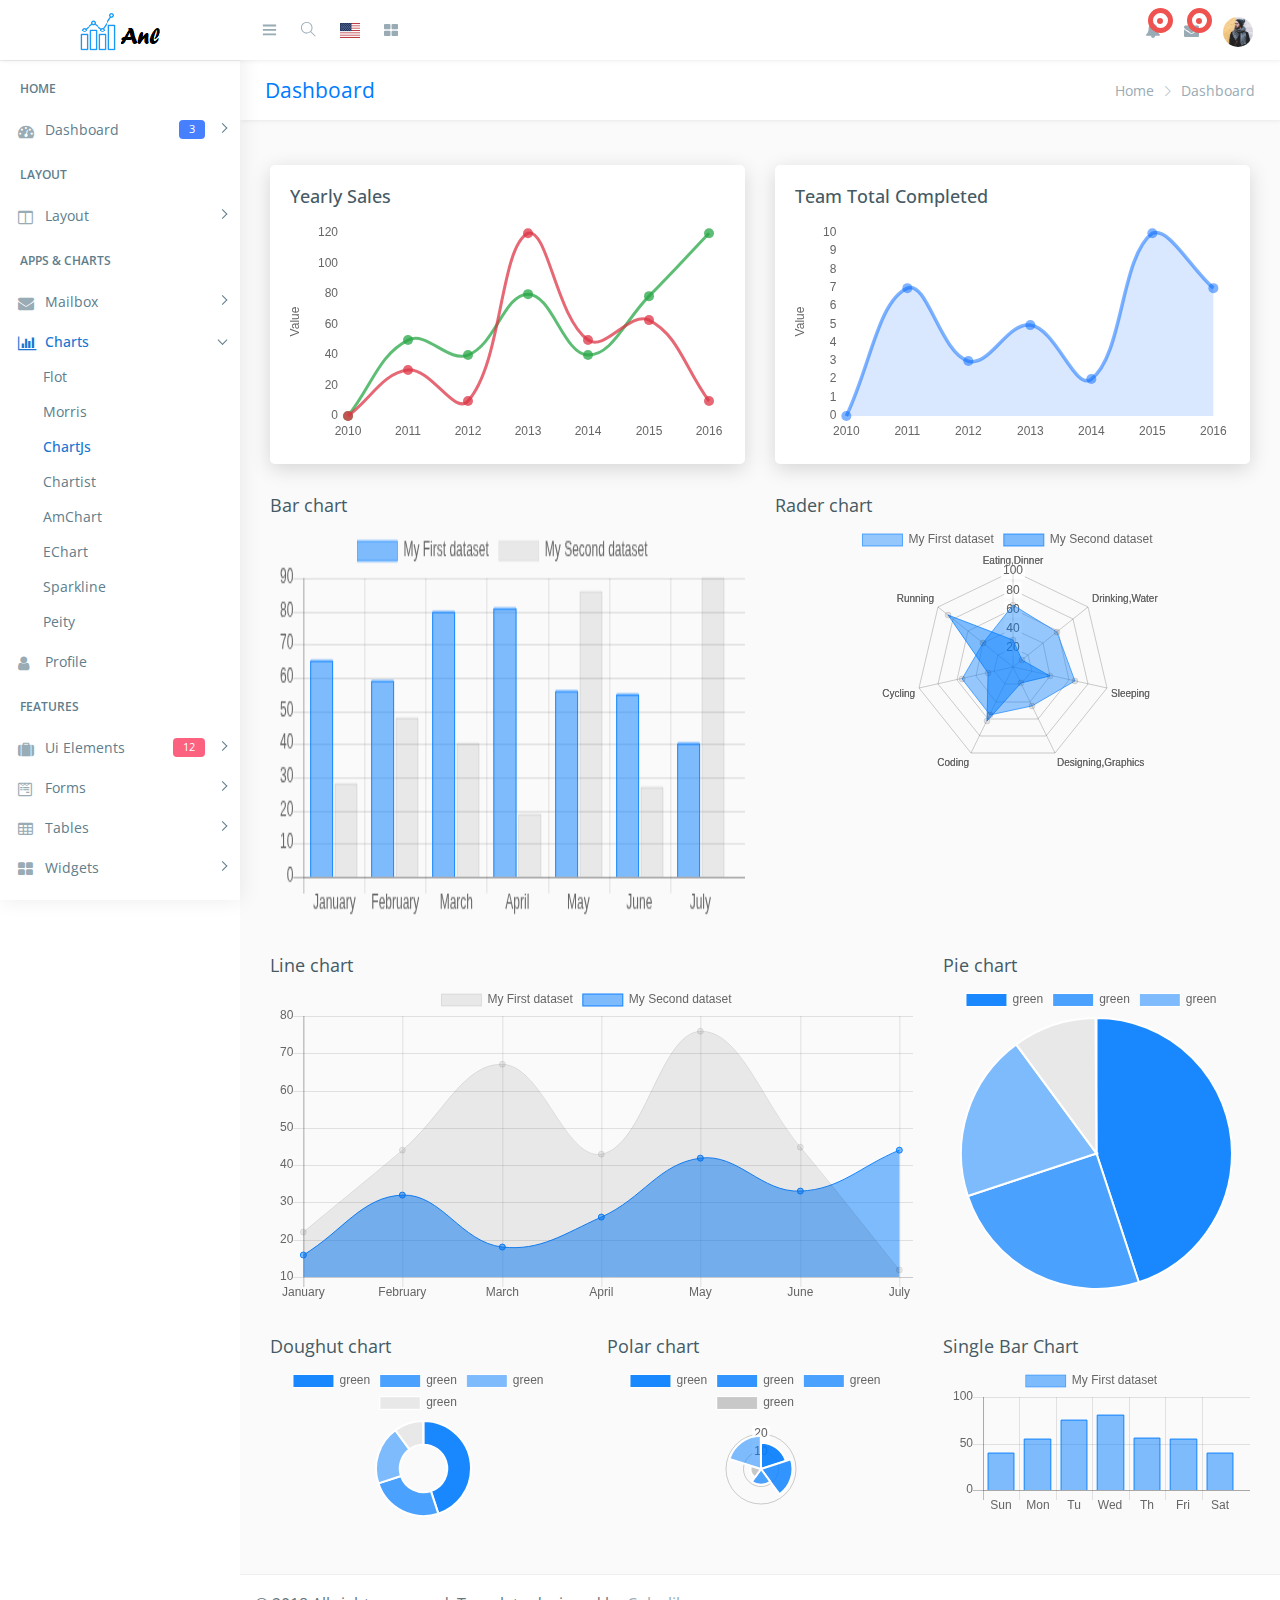
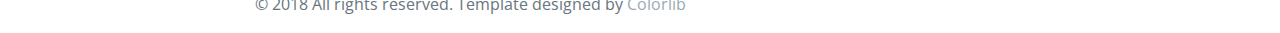
<file: Anl/web/newbt/chart-chartjs.html>
<!DOCTYPE html>
<html lang="en">

<head>
    <meta charset="utf-8">
    <meta http-equiv="X-UA-Compatible" content="IE=edge">
    <!-- Tell the browser to be responsive to screen width -->
    <meta name="viewport" content="width=device-width, initial-scale=1">
    <meta name="description" content="">
    <meta name="author" content="">
    <!-- Favicon icon -->
    <link rel="icon" type="image/png" sizes="16x16" href="images/favicon.png">
    <title>Ela - Bootstrap Admin Dashboard Template</title>
    <!-- Bootstrap Core CSS -->
    <link href="css/lib/bootstrap/bootstrap.min.css" rel="stylesheet">
    <!-- Custom CSS -->
    <link href="css/helper.css" rel="stylesheet">
    <link href="css/style.css" rel="stylesheet">
    <!-- HTML5 Shim and Respond.js IE8 support of HTML5 elements and media queries -->
    <!-- WARNING: Respond.js doesn't work if you view the page via file:** -->
    <!--[if lt IE 9]>
    <script src="https:**oss.maxcdn.com/libs/html5shiv/3.7.0/html5shiv.js"></script>
    <script src="https:**oss.maxcdn.com/libs/respond.js/1.4.2/respond.min.js"></script>
<![endif]-->
</head>

<body class="fix-header fix-sidebar">
    <!-- Preloader - style you can find in spinners.css -->
    <div class="preloader">
        <svg class="circular" viewBox="25 25 50 50">
			<circle class="path" cx="50" cy="50" r="20" fill="none" stroke-width="2" stroke-miterlimit="10" /> </svg>
    </div>
    <!-- Main wrapper  -->
    <div id="main-wrapper">
        <div class="header">
            <nav class="navbar top-navbar navbar-expand-md navbar-light">
                <!-- Logo -->
                <div class="navbar-header">
                    <a class="navbar-brand" href="index.html">
                        <!-- Logo icon -->
                        <b><img src="images/logo.png" alt="homepage" class="dark-logo" /></b>
                        <!--End Logo icon -->
                        <!-- Logo text -->
                        <span><img src="images/logo-text.png" alt="homepage" class="dark-logo" /></span>
                    </a>
                </div>
                <!-- End Logo -->
                <div class="navbar-collapse">
                    <!-- toggle and nav items -->
                    <ul class="navbar-nav mr-auto mt-md-0">
                        <!-- This is  -->
                        <li class="nav-item"> <a class="nav-link nav-toggler hidden-md-up text-muted  " href="javascript:void(0)"><i class="mdi mdi-menu"></i></a> </li>
                        <li class="nav-item m-l-10"> <a class="nav-link sidebartoggler hidden-sm-down text-muted  " href="javascript:void(0)"><i class="ti-menu"></i></a> </li>
                        <!-- Search -->
                        <li class="nav-item hidden-sm-down search-box"> <a class="nav-link hidden-sm-down text-muted  " href="javascript:void(0)"><i class="ti-search"></i></a>
                            <form class="app-search">
                                <input type="text" class="form-control" placeholder="Search here"> <a class="srh-btn"><i class="ti-close"></i></a> </form>
                        </li>
                        <!-- Language -->
                        <li class="nav-item dropdown">
                            <a class="nav-link dropdown-toggle text-muted  " href="#" data-toggle="dropdown" aria-haspopup="true" aria-expanded="false"> <i class="flag-icon flag-icon-us"></i></a>
                            <div class="dropdown-menu animated zoomIn">
                                <a class="dropdown-item" href="#"><i class="flag-icon flag-icon-ca"></i> Canada</a>
                                <a class="dropdown-item" href="#"><i class="flag-icon flag-icon-fr"></i> French</a>
                                <a class="dropdown-item" href="#"><i class="flag-icon flag-icon-cn"></i> China</a>
                                <a class="dropdown-item" href="#"><i class="flag-icon flag-icon-de"></i> Dutch</a>
                            </div>
                        </li>
                        <!-- Messages -->
                        <li class="nav-item dropdown mega-dropdown"> <a class="nav-link dropdown-toggle text-muted  " href="#" data-toggle="dropdown" aria-haspopup="true" aria-expanded="false"><i class="fa fa-th-large"></i></a>
                            <div class="dropdown-menu animated zoomIn">
                                <ul class="mega-dropdown-menu row">


                                    <li class="col-lg-3  m-b-30">
                                        <h4 class="m-b-20">CONTACT US</h4>
                                        <!-- Contact -->
                                        <form>
                                            <div class="form-group">
                                                <input type="text" class="form-control" id="exampleInputname1" placeholder="Enter Name"> </div>
                                            <div class="form-group">
                                                <input type="email" class="form-control" placeholder="Enter email"> </div>
                                            <div class="form-group">
                                                <textarea class="form-control" id="exampleTextarea" rows="3" placeholder="Message"></textarea>
                                            </div>
                                            <button type="submit" class="btn btn-info">Submit</button>
                                        </form>
                                    </li>
                                    <li class="col-lg-3 col-xlg-3 m-b-30">
                                        <h4 class="m-b-20">List style</h4>
                                        <!-- List style -->
                                        <ul class="list-style-none">
                                            <li><a href="javascript:void(0)"><i class="fa fa-check text-success"></i> This Is Another Link</a></li>
                                            <li><a href="javascript:void(0)"><i class="fa fa-check text-success"></i> This Is Another Link</a></li>
                                            <li><a href="javascript:void(0)"><i class="fa fa-check text-success"></i> This Is Another Link</a></li>
                                            <li><a href="javascript:void(0)"><i class="fa fa-check text-success"></i> This Is Another Link</a></li>
                                            <li><a href="javascript:void(0)"><i class="fa fa-check text-success"></i> This Is Another Link</a></li>
                                        </ul>
                                    </li>
                                    <li class="col-lg-3 col-xlg-3 m-b-30">
                                        <h4 class="m-b-20">List style</h4>
                                        <!-- List style -->
                                        <ul class="list-style-none">
                                            <li><a href="javascript:void(0)"><i class="fa fa-check text-success"></i> This Is Another Link</a></li>
                                            <li><a href="javascript:void(0)"><i class="fa fa-check text-success"></i> This Is Another Link</a></li>
                                            <li><a href="javascript:void(0)"><i class="fa fa-check text-success"></i> This Is Another Link</a></li>
                                            <li><a href="javascript:void(0)"><i class="fa fa-check text-success"></i> This Is Another Link</a></li>
                                            <li><a href="javascript:void(0)"><i class="fa fa-check text-success"></i> This Is Another Link</a></li>
                                        </ul>
                                    </li>
                                    <li class="col-lg-3 col-xlg-3 m-b-30">
                                        <h4 class="m-b-20">List style</h4>
                                        <!-- List style -->
                                        <ul class="list-style-none">
                                            <li><a href="javascript:void(0)"><i class="fa fa-check text-success"></i> This Is Another Link</a></li>
                                            <li><a href="javascript:void(0)"><i class="fa fa-check text-success"></i> This Is Another Link</a></li>
                                            <li><a href="javascript:void(0)"><i class="fa fa-check text-success"></i> This Is Another Link</a></li>
                                            <li><a href="javascript:void(0)"><i class="fa fa-check text-success"></i> This Is Another Link</a></li>
                                            <li><a href="javascript:void(0)"><i class="fa fa-check text-success"></i> This Is Another Link</a></li>
                                        </ul>
                                    </li>
                                </ul>
                            </div>
                        </li>
                        <!-- End Messages -->
                    </ul>
                    <!-- User profile and search -->
                    <ul class="navbar-nav my-lg-0">
                        <!-- Comment -->
                        <li class="nav-item dropdown">
                            <a class="nav-link dropdown-toggle text-muted text-muted  " href="#" data-toggle="dropdown" aria-haspopup="true" aria-expanded="false"> <i class="fa fa-bell"></i>
        								<div class="notify"> <span class="heartbit"></span> <span class="point"></span> </div>
        							</a>
                            <div class="dropdown-menu dropdown-menu-right mailbox animated zoomIn">
                                <ul>
                                    <li>
                                        <div class="drop-title">Notifications</div>
                                    </li>
                                    <li>
                                        <div class="message-center">
                                            <!-- Message -->
                                            <a href="#">
                                                <div class="btn btn-danger btn-circle m-r-10"><i class="fa fa-link"></i></div>
                                                <div class="mail-contnet">
                                                    <h5>This is title</h5> <span class="mail-desc">Just see the my new admin!</span> <span class="time">9:30 AM</span>
                                                </div>
                                            </a>
                                            <!-- Message -->
                                            <a href="#">
                                                <div class="btn btn-success btn-circle m-r-10"><i class="ti-calendar"></i></div>
                                                <div class="mail-contnet">
                                                    <h5>This is another title</h5> <span class="mail-desc">Just a reminder that you have event</span> <span class="time">9:10 AM</span>
                                                </div>
                                            </a>
                                            <!-- Message -->
                                            <a href="#">
                                                <div class="btn btn-info btn-circle m-r-10"><i class="ti-settings"></i></div>
                                                <div class="mail-contnet">
                                                    <h5>This is title</h5> <span class="mail-desc">You can customize this template as you want</span> <span class="time">9:08 AM</span>
                                                </div>
                                            </a>
                                            <!-- Message -->
                                            <a href="#">
                                                <div class="btn btn-primary btn-circle m-r-10"><i class="ti-user"></i></div>
                                                <div class="mail-contnet">
                                                    <h5>This is another title</h5> <span class="mail-desc">Just see the my admin!</span> <span class="time">9:02 AM</span>
                                                </div>
                                            </a>
                                        </div>
                                    </li>
                                    <li>
                                        <a class="nav-link text-center" href="javascript:void(0);"> <strong>Check all notifications</strong> <i class="fa fa-angle-right"></i> </a>
                                    </li>
                                </ul>
                            </div>
                        </li>
                        <!-- End Comment -->
                        <!-- Messages -->
                        <li class="nav-item dropdown">
                            <a class="nav-link dropdown-toggle text-muted  " href="#" id="2" data-toggle="dropdown" aria-haspopup="true" aria-expanded="false"> <i class="fa fa-envelope"></i>
        								<div class="notify"> <span class="heartbit"></span> <span class="point"></span> </div>
        							</a>
                            <div class="dropdown-menu dropdown-menu-right mailbox animated zoomIn" aria-labelledby="2">
                                <ul>
                                    <li>
                                        <div class="drop-title">You have 4 new messages</div>
                                    </li>
                                    <li>
                                        <div class="message-center">
                                            <!-- Message -->
                                            <a href="#">
                                                <div class="user-img"> <img src="images/users/5.jpg" alt="user" class="img-circle"> <span class="profile-status online pull-right"></span> </div>
                                                <div class="mail-contnet">
                                                    <h5>Michael Qin</h5> <span class="mail-desc">Just see the my admin!</span> <span class="time">9:30 AM</span>
                                                </div>
                                            </a>
                                            <!-- Message -->
                                            <a href="#">
                                                <div class="user-img"> <img src="images/users/2.jpg" alt="user" class="img-circle"> <span class="profile-status busy pull-right"></span> </div>
                                                <div class="mail-contnet">
                                                    <h5>John Doe</h5> <span class="mail-desc">I've sung a song! See you at</span> <span class="time">9:10 AM</span>
                                                </div>
                                            </a>
                                            <!-- Message -->
                                            <a href="#">
                                                <div class="user-img"> <img src="images/users/3.jpg" alt="user" class="img-circle"> <span class="profile-status away pull-right"></span> </div>
                                                <div class="mail-contnet">
                                                    <h5>Mr. John</h5> <span class="mail-desc">I am a singer!</span> <span class="time">9:08 AM</span>
                                                </div>
                                            </a>
                                            <!-- Message -->
                                            <a href="#">
                                                <div class="user-img"> <img src="images/users/4.jpg" alt="user" class="img-circle"> <span class="profile-status offline pull-right"></span> </div>
                                                <div class="mail-contnet">
                                                    <h5>Michael Qin</h5> <span class="mail-desc">Just see the my admin!</span> <span class="time">9:02 AM</span>
                                                </div>
                                            </a>
                                        </div>
                                    </li>
                                    <li>
                                        <a class="nav-link text-center" href="javascript:void(0);"> <strong>See all e-Mails</strong> <i class="fa fa-angle-right"></i> </a>
                                    </li>
                                </ul>
                            </div>
                        </li>
                        <!-- End Messages -->
                        <!-- Profile -->
                        <li class="nav-item dropdown">
                            <a class="nav-link dropdown-toggle text-muted  " href="#" data-toggle="dropdown" aria-haspopup="true" aria-expanded="false"><img src="images/users/5.jpg" alt="user" class="profile-pic" /></a>
                            <div class="dropdown-menu dropdown-menu-right animated zoomIn">
                                <ul class="dropdown-user">
                                    <li><a href="#"><i class="ti-user"></i> Profile</a></li>
                                    <li><a href="#"><i class="ti-wallet"></i> Balance</a></li>
                                    <li><a href="#"><i class="ti-email"></i> Inbox</a></li>
                                    <li role="separator" class="divider"></li>
                                    <li><a href="#"><i class="ti-settings"></i> Setting</a></li>
                                    <li role="separator" class="divider"></li>
                                    <li><a href="#"><i class="fa fa-power-off"></i> Logout</a></li>
                                </ul>
                            </div>
                        </li>
                    </ul>
                </div>
            </nav>
        </div>
        <!-- End header header -->
        <!-- Left Sidebar  -->
        <div class="left-sidebar">
            <!-- Sidebar scroll-->
            <div class="scroll-sidebar">
                <!-- Sidebar navigation-->
                <nav class="sidebar-nav">
                    <ul id="sidebarnav">
                        <li class="nav-devider"></li>
                        <li class="nav-label">Home</li>
                        <li> <a class="has-arrow  " href="#" aria-expanded="false"><i class="fa fa-tachometer"></i><span class="hide-menu">Dashboard <span class="label label-rouded label-primary pull-right">3</span></span></a>
                            <ul aria-expanded="false" class="collapse">
                                <li><a href="index.html">Dashboard 1 </a></li>
                                <li><a href="index1.html">Dashboard 2 </a></li>
                                <li><a href="index2.html">Dashboard 3 </a></li>
                            </ul>
                        </li>
                        <li class="nav-label">Layout</li>
                        <li> <a class="has-arrow  " href="#" aria-expanded="false"><i class="fa fa-columns"></i><span class="hide-menu">Layout</span></a>
                            <ul aria-expanded="false" class="collapse">
                                <li><a href="layout-blank.html">Blank</a></li>
                                <li><a href="layout-boxed.html">Boxed</a></li>
                                <li><a href="layout-fix-header.html">Fix Header</a></li>
                                <li><a href="layout-fix-sidebar.html">Fix Sidebar</a></li>
                            </ul>
                        </li>
                        <li class="nav-label">Apps &amp; Charts</li>
                        <li> <a class="has-arrow  " href="#" aria-expanded="false"><i class="fa fa-envelope"></i><span class="hide-menu">Mailbox</span></a>
                            <ul aria-expanded="false" class="collapse">
                                <li><a href="email-compose.html">Compose</a></li>
                                <li><a href="email-read.html">Read</a></li>
                                <li><a href="email-inbox.html">Inbox</a></li>
                            </ul>
                        </li>
                        <li> <a class="has-arrow  " href="#" aria-expanded="false"><i class="fa fa-bar-chart"></i><span class="hide-menu">Charts</span></a>
                            <ul aria-expanded="false" class="collapse">
                                <li><a href="chart-flot.html">Flot</a></li>
                                <li><a href="chart-morris.html">Morris</a></li>
                                <li><a href="chart-chartjs.html">ChartJs</a></li>
                                <li><a href="chart-chartist.html">Chartist </a></li>
                                <li><a href="chart-amchart.html">AmChart</a></li>
                                <li><a href="chart-echart.html">EChart</a></li>
                                <li><a href="chart-sparkline.html">Sparkline</a></li>
                                <li><a href="chart-peity.html">Peity</a></li>
                            </ul>
                        </li>
                        <li> <a href="app-profile.html" aria-expanded="false"><i class="fa fa-user"></i><span class="hide-menu">Profile</span></a></li>
                        <li class="nav-label">Features</li>
                        <li> <a class="has-arrow  " href="#" aria-expanded="false"><i class="fa fa-suitcase"></i><span class="hide-menu">Ui Elements <span class="label label-rouded label-danger pull-right">12</span></span></a>
                            <ul aria-expanded="false" class="collapse">
                                <li><a href="ui-alert.html">Alert</a></li>
                                <li><a href="ui-button.html">Button</a></li>
                                <li><a href="ui-dropdown.html">Dropdown</a></li>
                                <li><a href="ui-progressbar.html">Progressbar</a></li>
                                <li><a href="ui-tab.html">Tab</a></li>
                                <li><a href="ui-typography.html">Typography</a></li>
                                <li><a href="uc-calender.html">Calender</a></li>
                                <li><a href="uc-datamap.html">Datamap</a></li>
                                <li><a href="uc-nestedable.html">Nestedable</a></li>
                                <li><a href="uc-sweetalert.html">Sweetalert</a></li>
                                <li><a href="uc-toastr.html">Toastr</a></li>
                                <li><a href="uc-weather.html">Weather</a></li>
                            </ul>
                        </li>
                        <li> <a class="has-arrow  " href="#" aria-expanded="false"><i class="fa fa-wpforms"></i><span class="hide-menu">Forms</span></a>
                            <ul aria-expanded="false" class="collapse">
                                <li><a href="form-basic.html">Basic Forms</a></li>
                                <li><a href="form-layout.html">Form Layout</a></li>
                                <li><a href="form-validation.html">Form Validation</a></li>
                                <li><a href="form-editor.html">Editor</a></li>
                                <li><a href="form-dropzone.html">Dropzone</a></li>
                            </ul>
                        </li>
                        <li> <a class="has-arrow  " href="#" aria-expanded="false"><i class="fa fa-table"></i><span class="hide-menu">Tables</span></a>
                            <ul aria-expanded="false" class="collapse">
                                <li><a href="table-bootstrap.html">Basic Tables</a></li>
                                <li><a href="table-datatable.html">Data Tables</a></li>
                            </ul>
                        </li>
                        <li> <a class="has-arrow  " href="#" aria-expanded="false"><i class="fa fa-th-large"></i><span class="hide-menu">Widgets</span></a>
                            <ul aria-expanded="false" class="collapse">
                                <li><a href="widget.html">Widgets</a></li>
                            </ul>
                        </li>
                        <li class="nav-label">EXTRA</li>
                        <li> <a class="has-arrow  " href="#" aria-expanded="false"><i class="fa fa-book"></i><span class="hide-menu">Sample Pages <span class="label label-rouded label-success pull-right">25</span></span></a>
                            <ul aria-expanded="false" class="collapse">

                                <li><a href="#" class="has-arrow">Authentication <span class="label label-rounded label-success">6</span></a>
                                    <ul aria-expanded="false" class="collapse">
                                        <li><a href="page-login.html">Login</a></li>
                                        <li><a href="page-register.html">Register</a></li>
                                        <li><a href="page-invoice.html">Invoice</a></li>
                                    </ul>
                                </li>
                                <li><a href="#" class="has-arrow">Error Pages</a>
                                    <ul aria-expanded="false" class="collapse">
                                        <li><a href="page-error-400.html">400</a></li>
                                        <li><a href="page-error-403.html">403</a></li>
                                        <li><a href="page-error-404.html">404</a></li>
                                        <li><a href="page-error-500.html">500</a></li>
                                        <li><a href="page-error-503.html">503</a></li>
                                    </ul>
                                </li>
                            </ul>
                        </li>
                        <li> <a class="has-arrow  " href="#" aria-expanded="false"><i class="fa fa-map-marker"></i><span class="hide-menu">Maps</span></a>
                            <ul aria-expanded="false" class="collapse">
                                <li><a href="map-google.html">Google Maps</a></li>
                                <li><a href="map-vector.html">Vector Map</a></li>
                            </ul>
                        </li>
                        <li> <a class="has-arrow  " href="#" aria-expanded="false"><i class="fa fa-level-down"></i><span class="hide-menu">Multi level dd</span></a>
                            <ul aria-expanded="false" class="collapse">
                                <li><a href="#">item 1.1</a></li>
                                <li><a href="#">item 1.2</a></li>
                                <li> <a class="has-arrow" href="#" aria-expanded="false">Menu 1.3</a>
                                    <ul aria-expanded="false" class="collapse">
                                        <li><a href="#">item 1.3.1</a></li>
                                        <li><a href="#">item 1.3.2</a></li>
                                        <li><a href="#">item 1.3.3</a></li>
                                        <li><a href="#">item 1.3.4</a></li>
                                    </ul>
                                </li>
                                <li><a href="#">item 1.4</a></li>
                            </ul>
                        </li>
                    </ul>
                </nav>
                <!-- End Sidebar navigation -->
            </div>
            <!-- End Sidebar scroll-->
        </div>
        <!-- End Left Sidebar  -->
        <!-- Page wrapper  -->
        <div class="page-wrapper">
            <!-- Bread crumb -->
            <div class="row page-titles">
                <div class="col-md-5 align-self-center">
                    <h3 class="text-primary">Dashboard</h3> </div>
                <div class="col-md-7 align-self-center">
                    <ol class="breadcrumb">
                        <li class="breadcrumb-item"><a href="javascript:void(0)">Home</a></li>
                        <li class="breadcrumb-item active">Dashboard</li>
                    </ol>
                </div>
            </div>
            <!-- End Bread crumb -->
            <!-- Container fluid  -->
            <div class="container-fluid">
                <!-- Start Page Content -->
                <div class="row">
                    <div class="col-lg-6">
                        <div class="card">
                            <div class="card-title">
                                <h4>Yearly Sales </h4>

                            </div>
                            <div class="sales-chart">
                                <canvas id="sales-chart"></canvas>
                            </div>
                        </div>
                    </div>
                    <!-- /# column -->
                    <div class="col-lg-6">
                        <div class="card">
                            <div class="card-title">
                                <h4>Team Total Completed </h4>

                            </div>
                            <div class="sales-chart">
                                <canvas id="team-chart"></canvas>
                            </div>
                        </div>
                        <!-- /# card -->
                    </div>
                    <!-- /# column -->
                </div>
                <!-- /# row -->
                <div class="row">
                    <!-- Bar Chart -->
                    <div class="col-sm-12 col-md-6">
                        <div class="panel">
                            <div class="panel-heading">
                                <div class="panel-title">
                                    <h4>Bar chart</h4>
                                </div>
                            </div>
                            <div class="panel-body">
                                <canvas id="barChart"></canvas>
                            </div>
                        </div>
                    </div>
                    <!-- Radar Chart -->
                    <div class="col-sm-12 col-md-6">
                        <div class="panel">
                            <div class="panel-heading">
                                <div class="panel-title">
                                    <h4>Rader chart</h4>
                                </div>
                            </div>
                            <div class="panel-body">
                                <canvas id="radarChart"></canvas>
                            </div>
                        </div>
                    </div>
                </div>
                <div class="row">
                    <!-- Line Chart -->
                    <div class="col-sm-12 col-md-8">
                        <div class="panel panel-bd lobidrag">
                            <div class="panel-heading">
                                <div class="panel-title">
                                    <h4>Line chart</h4>
                                </div>
                            </div>
                            <div class="panel-body">
                                <canvas id="lineChart"></canvas>
                            </div>
                        </div>
                    </div>
                    <!-- Pie Chart -->
                    <div class="col-sm-6 col-md-4">
                        <div class="panel">
                            <div class="panel-heading">
                                <div class="panel-title">
                                    <h4>Pie chart</h4>
                                </div>
                            </div>
                            <div class="panel-body">
                                <canvas id="pieChart"></canvas>
                            </div>
                        </div>
                    </div>
                </div>
                <div class="row">
                    <!-- Doughnut Chart -->
                    <div class="col-sm-6 col-md-4">
                        <div class="panel">
                            <div class="panel-heading">
                                <div class="panel-title">
                                    <h4>Doughut chart</h4>
                                </div>
                            </div>
                            <div class="panel-body">
                                <canvas id="doughutChart"></canvas>
                            </div>
                        </div>
                    </div>
                    <!-- Polar Chart -->
                    <div class="col-sm-6 col-md-4">
                        <div class="panel">
                            <div class="panel-heading">
                                <div class="panel-title">
                                    <h4>Polar chart</h4>
                                </div>
                            </div>
                            <div class="panel-body">
                                <canvas id="polarChart"></canvas>
                            </div>
                        </div>
                    </div>
                    <!-- Single Bar Chart -->
                    <div class="col-sm-6 col-md-4">
                        <div class="panel">
                            <div class="panel-heading">
                                <div class="panel-title">
                                    <h4>Single Bar Chart</h4>
                                </div>
                            </div>
                            <div class="panel-body">
                                <canvas id="singelBarChart"></canvas>
                            </div>
                        </div>
                    </div>
                </div>

                <!-- End PAge Content -->
            </div>
            <!-- End Container fluid  -->
            <!-- footer -->
            <footer class="footer"> © 2018 All rights reserved. Template designed by <a href="https://colorlib.com">Colorlib</a></footer>
            <!-- End footer -->
        </div>
        <!-- End Page wrapper  -->
    </div>
    <!-- End Wrapper -->
    <!-- All Jquery -->
    <script src="js/lib/jquery/jquery.min.js"></script>
    <!-- Bootstrap tether Core JavaScript -->
    <script src="js/lib/bootstrap/js/popper.min.js"></script>
    <script src="js/lib/bootstrap/js/bootstrap.min.js"></script>
    <!-- slimscrollbar scrollbar JavaScript -->
    <script src="js/jquery.slimscroll.js"></script>
    <!--Menu sidebar -->
    <script src="js/sidebarmenu.js"></script>
    <!--stickey kit -->
    <script src="js/lib/sticky-kit-master/dist/sticky-kit.min.js"></script>

    <script src="js/lib/chart-js/Chart.bundle.js"></script>
    <script src="js/lib/chart-js/chartjs-init.js"></script>
    <!--Custom JavaScript -->
    <script src="js/custom.min.js"></script>

</body>

</html>
</file>
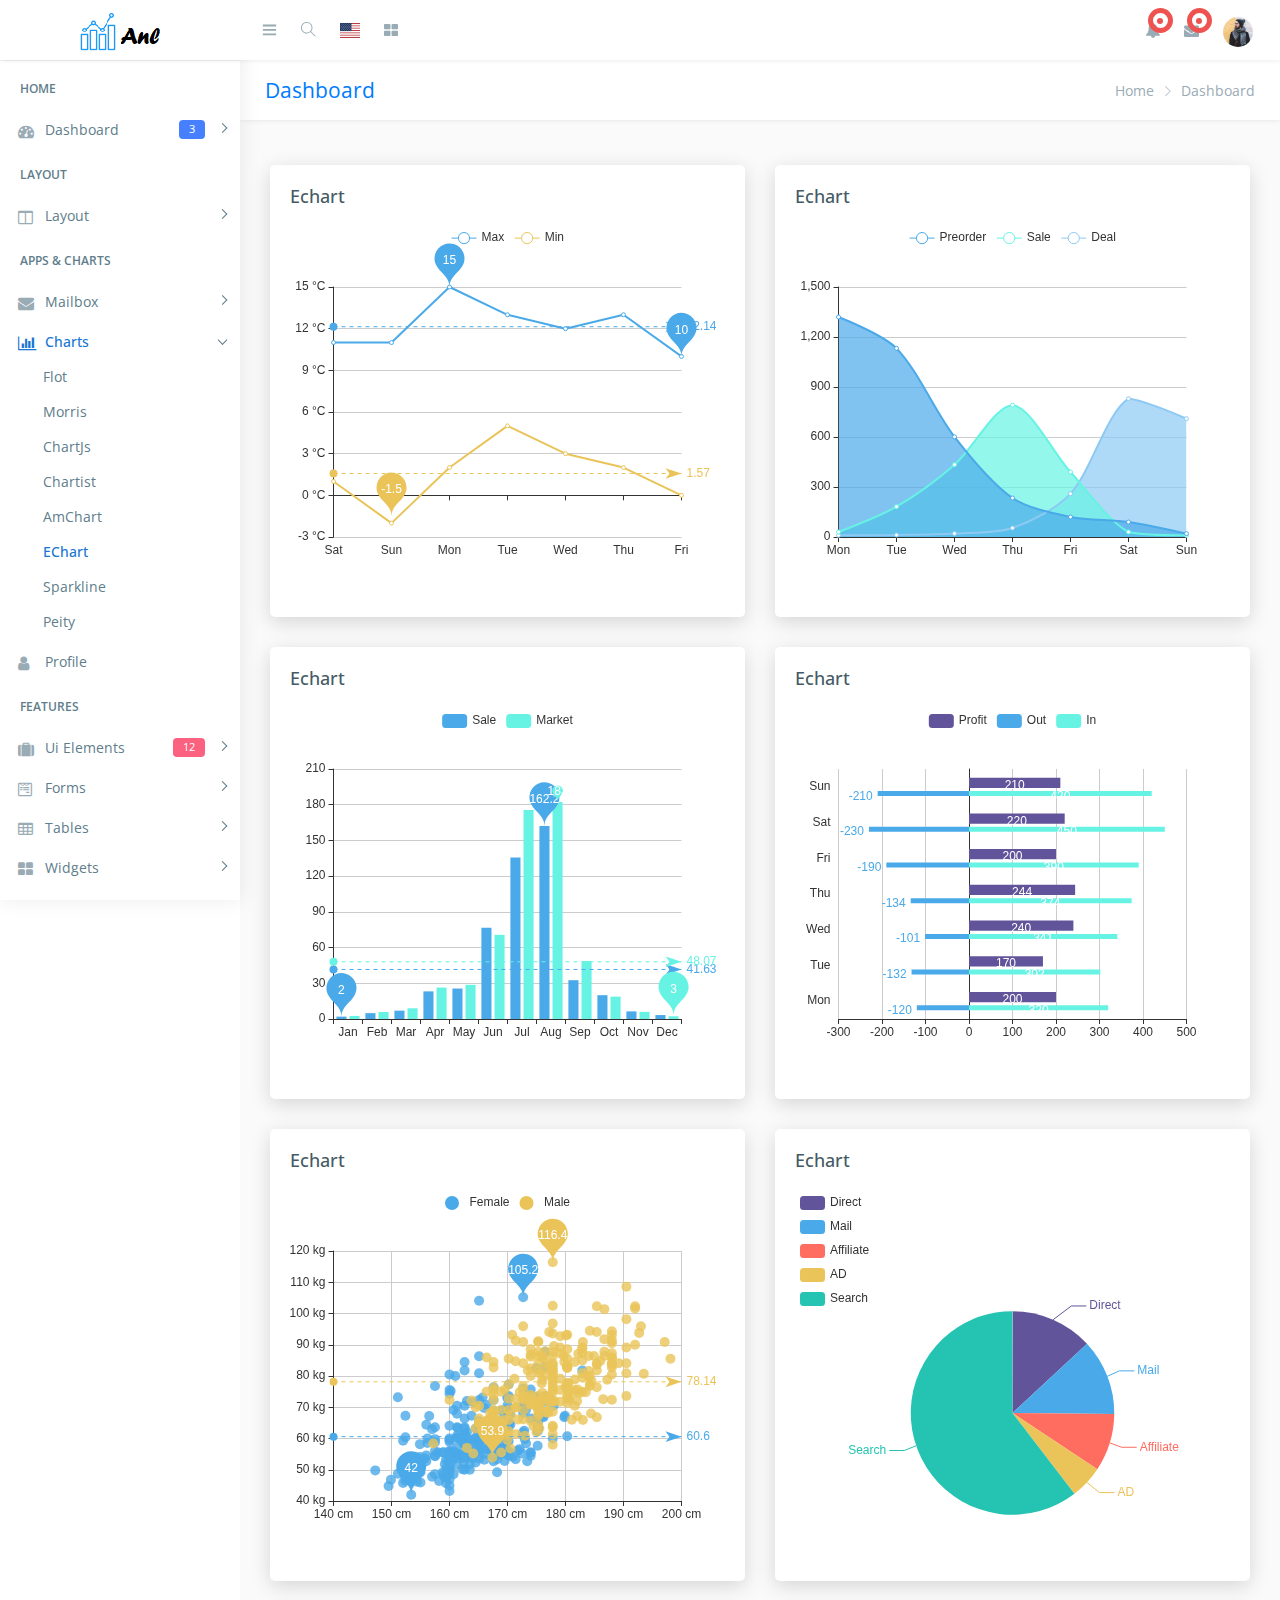
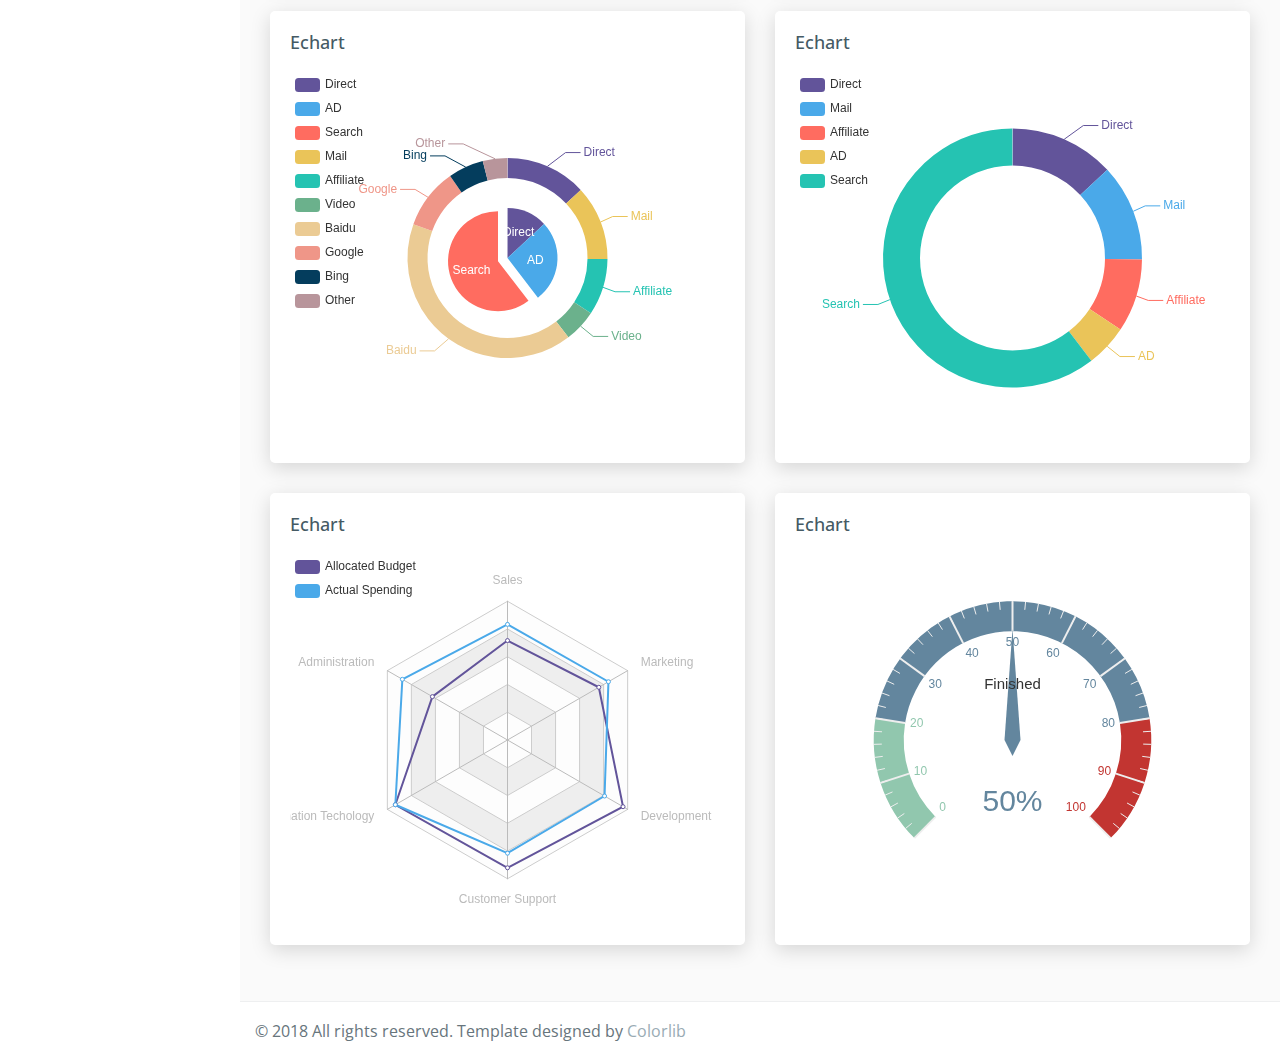
<file: Anl/web/newbt/chart-echart.html>
<!DOCTYPE html>
<html lang="en">

<head>
    <meta charset="utf-8">
    <meta http-equiv="X-UA-Compatible" content="IE=edge">
    <!-- Tell the browser to be responsive to screen width -->
    <meta name="viewport" content="width=device-width, initial-scale=1">
    <meta name="description" content="">
    <meta name="author" content="">
    <!-- Favicon icon -->
    <link rel="icon" type="image/png" sizes="16x16" href="images/favicon.png">
    <title>Ela - Bootstrap Admin Dashboard Template</title>
    <!-- Bootstrap Core CSS -->
    <link href="css/lib/bootstrap/bootstrap.min.css" rel="stylesheet">
    <!-- Custom CSS -->
    <link href="css/helper.css" rel="stylesheet">
    <link href="css/style.css" rel="stylesheet">
    <!-- HTML5 Shim and Respond.js IE8 support of HTML5 elements and media queries -->
    <!-- WARNING: Respond.js doesn't work if you view the page via file:** -->
    <!--[if lt IE 9]>
    <script src="https:**oss.maxcdn.com/libs/html5shiv/3.7.0/html5shiv.js"></script>
    <script src="https:**oss.maxcdn.com/libs/respond.js/1.4.2/respond.min.js"></script>
<![endif]-->
</head>

<body class="fix-header fix-sidebar">
    <!-- Preloader - style you can find in spinners.css -->
    <div class="preloader">
        <svg class="circular" viewBox="25 25 50 50">
			<circle class="path" cx="50" cy="50" r="20" fill="none" stroke-width="2" stroke-miterlimit="10" /> </svg>
    </div>
    <!-- Main wrapper  -->
    <div id="main-wrapper">
        <div class="header">
            <nav class="navbar top-navbar navbar-expand-md navbar-light">
                <!-- Logo -->
                <div class="navbar-header">
                    <a class="navbar-brand" href="index.html">
                        <!-- Logo icon -->
                        <b><img src="images/logo.png" alt="homepage" class="dark-logo" /></b>
                        <!--End Logo icon -->
                        <!-- Logo text -->
                        <span><img src="images/logo-text.png" alt="homepage" class="dark-logo" /></span>
                    </a>
                </div>
                <!-- End Logo -->
                <div class="navbar-collapse">
                    <!-- toggle and nav items -->
                    <ul class="navbar-nav mr-auto mt-md-0">
                        <!-- This is  -->
                        <li class="nav-item"> <a class="nav-link nav-toggler hidden-md-up text-muted  " href="javascript:void(0)"><i class="mdi mdi-menu"></i></a> </li>
                        <li class="nav-item m-l-10"> <a class="nav-link sidebartoggler hidden-sm-down text-muted  " href="javascript:void(0)"><i class="ti-menu"></i></a> </li>
                        <!-- Search -->
                        <li class="nav-item hidden-sm-down search-box"> <a class="nav-link hidden-sm-down text-muted  " href="javascript:void(0)"><i class="ti-search"></i></a>
                            <form class="app-search">
                                <input type="text" class="form-control" placeholder="Search here"> <a class="srh-btn"><i class="ti-close"></i></a> </form>
                        </li>
                        <!-- Language -->
                        <li class="nav-item dropdown">
                            <a class="nav-link dropdown-toggle text-muted  " href="#" data-toggle="dropdown" aria-haspopup="true" aria-expanded="false"> <i class="flag-icon flag-icon-us"></i></a>
                            <div class="dropdown-menu animated zoomIn">
                                <a class="dropdown-item" href="#"><i class="flag-icon flag-icon-ca"></i> Canada</a>
                                <a class="dropdown-item" href="#"><i class="flag-icon flag-icon-fr"></i> French</a>
                                <a class="dropdown-item" href="#"><i class="flag-icon flag-icon-cn"></i> China</a>
                                <a class="dropdown-item" href="#"><i class="flag-icon flag-icon-de"></i> Dutch</a>
                            </div>
                        </li>
                        <!-- Messages -->
                        <li class="nav-item dropdown mega-dropdown"> <a class="nav-link dropdown-toggle text-muted  " href="#" data-toggle="dropdown" aria-haspopup="true" aria-expanded="false"><i class="fa fa-th-large"></i></a>
                            <div class="dropdown-menu animated zoomIn">
                                <ul class="mega-dropdown-menu row">


                                    <li class="col-lg-3  m-b-30">
                                        <h4 class="m-b-20">CONTACT US</h4>
                                        <!-- Contact -->
                                        <form>
                                            <div class="form-group">
                                                <input type="text" class="form-control" id="exampleInputname1" placeholder="Enter Name"> </div>
                                            <div class="form-group">
                                                <input type="email" class="form-control" placeholder="Enter email"> </div>
                                            <div class="form-group">
                                                <textarea class="form-control" id="exampleTextarea" rows="3" placeholder="Message"></textarea>
                                            </div>
                                            <button type="submit" class="btn btn-info">Submit</button>
                                        </form>
                                    </li>
                                    <li class="col-lg-3 col-xlg-3 m-b-30">
                                        <h4 class="m-b-20">List style</h4>
                                        <!-- List style -->
                                        <ul class="list-style-none">
                                            <li><a href="javascript:void(0)"><i class="fa fa-check text-success"></i> This Is Another Link</a></li>
                                            <li><a href="javascript:void(0)"><i class="fa fa-check text-success"></i> This Is Another Link</a></li>
                                            <li><a href="javascript:void(0)"><i class="fa fa-check text-success"></i> This Is Another Link</a></li>
                                            <li><a href="javascript:void(0)"><i class="fa fa-check text-success"></i> This Is Another Link</a></li>
                                            <li><a href="javascript:void(0)"><i class="fa fa-check text-success"></i> This Is Another Link</a></li>
                                        </ul>
                                    </li>
                                    <li class="col-lg-3 col-xlg-3 m-b-30">
                                        <h4 class="m-b-20">List style</h4>
                                        <!-- List style -->
                                        <ul class="list-style-none">
                                            <li><a href="javascript:void(0)"><i class="fa fa-check text-success"></i> This Is Another Link</a></li>
                                            <li><a href="javascript:void(0)"><i class="fa fa-check text-success"></i> This Is Another Link</a></li>
                                            <li><a href="javascript:void(0)"><i class="fa fa-check text-success"></i> This Is Another Link</a></li>
                                            <li><a href="javascript:void(0)"><i class="fa fa-check text-success"></i> This Is Another Link</a></li>
                                            <li><a href="javascript:void(0)"><i class="fa fa-check text-success"></i> This Is Another Link</a></li>
                                        </ul>
                                    </li>
                                    <li class="col-lg-3 col-xlg-3 m-b-30">
                                        <h4 class="m-b-20">List style</h4>
                                        <!-- List style -->
                                        <ul class="list-style-none">
                                            <li><a href="javascript:void(0)"><i class="fa fa-check text-success"></i> This Is Another Link</a></li>
                                            <li><a href="javascript:void(0)"><i class="fa fa-check text-success"></i> This Is Another Link</a></li>
                                            <li><a href="javascript:void(0)"><i class="fa fa-check text-success"></i> This Is Another Link</a></li>
                                            <li><a href="javascript:void(0)"><i class="fa fa-check text-success"></i> This Is Another Link</a></li>
                                            <li><a href="javascript:void(0)"><i class="fa fa-check text-success"></i> This Is Another Link</a></li>
                                        </ul>
                                    </li>
                                </ul>
                            </div>
                        </li>
                        <!-- End Messages -->
                    </ul>
                    <!-- User profile and search -->
                    <ul class="navbar-nav my-lg-0">
                        <!-- Comment -->
                        <li class="nav-item dropdown">
                            <a class="nav-link dropdown-toggle text-muted text-muted  " href="#" data-toggle="dropdown" aria-haspopup="true" aria-expanded="false"> <i class="fa fa-bell"></i>
        								<div class="notify"> <span class="heartbit"></span> <span class="point"></span> </div>
        							</a>
                            <div class="dropdown-menu dropdown-menu-right mailbox animated zoomIn">
                                <ul>
                                    <li>
                                        <div class="drop-title">Notifications</div>
                                    </li>
                                    <li>
                                        <div class="message-center">
                                            <!-- Message -->
                                            <a href="#">
                                                <div class="btn btn-danger btn-circle m-r-10"><i class="fa fa-link"></i></div>
                                                <div class="mail-contnet">
                                                    <h5>This is title</h5> <span class="mail-desc">Just see the my new admin!</span> <span class="time">9:30 AM</span>
                                                </div>
                                            </a>
                                            <!-- Message -->
                                            <a href="#">
                                                <div class="btn btn-success btn-circle m-r-10"><i class="ti-calendar"></i></div>
                                                <div class="mail-contnet">
                                                    <h5>This is another title</h5> <span class="mail-desc">Just a reminder that you have event</span> <span class="time">9:10 AM</span>
                                                </div>
                                            </a>
                                            <!-- Message -->
                                            <a href="#">
                                                <div class="btn btn-info btn-circle m-r-10"><i class="ti-settings"></i></div>
                                                <div class="mail-contnet">
                                                    <h5>This is title</h5> <span class="mail-desc">You can customize this template as you want</span> <span class="time">9:08 AM</span>
                                                </div>
                                            </a>
                                            <!-- Message -->
                                            <a href="#">
                                                <div class="btn btn-primary btn-circle m-r-10"><i class="ti-user"></i></div>
                                                <div class="mail-contnet">
                                                    <h5>This is another title</h5> <span class="mail-desc">Just see the my admin!</span> <span class="time">9:02 AM</span>
                                                </div>
                                            </a>
                                        </div>
                                    </li>
                                    <li>
                                        <a class="nav-link text-center" href="javascript:void(0);"> <strong>Check all notifications</strong> <i class="fa fa-angle-right"></i> </a>
                                    </li>
                                </ul>
                            </div>
                        </li>
                        <!-- End Comment -->
                        <!-- Messages -->
                        <li class="nav-item dropdown">
                            <a class="nav-link dropdown-toggle text-muted  " href="#" id="2" data-toggle="dropdown" aria-haspopup="true" aria-expanded="false"> <i class="fa fa-envelope"></i>
        								<div class="notify"> <span class="heartbit"></span> <span class="point"></span> </div>
        							</a>
                            <div class="dropdown-menu dropdown-menu-right mailbox animated zoomIn" aria-labelledby="2">
                                <ul>
                                    <li>
                                        <div class="drop-title">You have 4 new messages</div>
                                    </li>
                                    <li>
                                        <div class="message-center">
                                            <!-- Message -->
                                            <a href="#">
                                                <div class="user-img"> <img src="images/users/5.jpg" alt="user" class="img-circle"> <span class="profile-status online pull-right"></span> </div>
                                                <div class="mail-contnet">
                                                    <h5>Michael Qin</h5> <span class="mail-desc">Just see the my admin!</span> <span class="time">9:30 AM</span>
                                                </div>
                                            </a>
                                            <!-- Message -->
                                            <a href="#">
                                                <div class="user-img"> <img src="images/users/2.jpg" alt="user" class="img-circle"> <span class="profile-status busy pull-right"></span> </div>
                                                <div class="mail-contnet">
                                                    <h5>John Doe</h5> <span class="mail-desc">I've sung a song! See you at</span> <span class="time">9:10 AM</span>
                                                </div>
                                            </a>
                                            <!-- Message -->
                                            <a href="#">
                                                <div class="user-img"> <img src="images/users/3.jpg" alt="user" class="img-circle"> <span class="profile-status away pull-right"></span> </div>
                                                <div class="mail-contnet">
                                                    <h5>Mr. John</h5> <span class="mail-desc">I am a singer!</span> <span class="time">9:08 AM</span>
                                                </div>
                                            </a>
                                            <!-- Message -->
                                            <a href="#">
                                                <div class="user-img"> <img src="images/users/4.jpg" alt="user" class="img-circle"> <span class="profile-status offline pull-right"></span> </div>
                                                <div class="mail-contnet">
                                                    <h5>Michael Qin</h5> <span class="mail-desc">Just see the my admin!</span> <span class="time">9:02 AM</span>
                                                </div>
                                            </a>
                                        </div>
                                    </li>
                                    <li>
                                        <a class="nav-link text-center" href="javascript:void(0);"> <strong>See all e-Mails</strong> <i class="fa fa-angle-right"></i> </a>
                                    </li>
                                </ul>
                            </div>
                        </li>
                        <!-- End Messages -->
                        <!-- Profile -->
                        <li class="nav-item dropdown">
                            <a class="nav-link dropdown-toggle text-muted  " href="#" data-toggle="dropdown" aria-haspopup="true" aria-expanded="false"><img src="images/users/5.jpg" alt="user" class="profile-pic" /></a>
                            <div class="dropdown-menu dropdown-menu-right animated zoomIn">
                                <ul class="dropdown-user">
                                    <li><a href="#"><i class="ti-user"></i> Profile</a></li>
                                    <li><a href="#"><i class="ti-wallet"></i> Balance</a></li>
                                    <li><a href="#"><i class="ti-email"></i> Inbox</a></li>
                                    <li role="separator" class="divider"></li>
                                    <li><a href="#"><i class="ti-settings"></i> Setting</a></li>
                                    <li role="separator" class="divider"></li>
                                    <li><a href="#"><i class="fa fa-power-off"></i> Logout</a></li>
                                </ul>
                            </div>
                        </li>
                    </ul>
                </div>
            </nav>
        </div>
        <!-- End header header -->
        <!-- Left Sidebar  -->
        <div class="left-sidebar">
            <!-- Sidebar scroll-->
            <div class="scroll-sidebar">
                <!-- Sidebar navigation-->
                <nav class="sidebar-nav">
                    <ul id="sidebarnav">
                        <li class="nav-devider"></li>
                        <li class="nav-label">Home</li>
                        <li> <a class="has-arrow  " href="#" aria-expanded="false"><i class="fa fa-tachometer"></i><span class="hide-menu">Dashboard <span class="label label-rouded label-primary pull-right">3</span></span></a>
                            <ul aria-expanded="false" class="collapse">
                                <li><a href="index.html">Dashboard 1 </a></li>
                                <li><a href="index1.html">Dashboard 2 </a></li>
                                <li><a href="index2.html">Dashboard 3 </a></li>
                            </ul>
                        </li>
                        <li class="nav-label">Layout</li>
                        <li> <a class="has-arrow  " href="#" aria-expanded="false"><i class="fa fa-columns"></i><span class="hide-menu">Layout</span></a>
                            <ul aria-expanded="false" class="collapse">
                                <li><a href="layout-blank.html">Blank</a></li>
                                <li><a href="layout-boxed.html">Boxed</a></li>
                                <li><a href="layout-fix-header.html">Fix Header</a></li>
                                <li><a href="layout-fix-sidebar.html">Fix Sidebar</a></li>
                            </ul>
                        </li>
                        <li class="nav-label">Apps &amp; Charts</li>
                        <li> <a class="has-arrow  " href="#" aria-expanded="false"><i class="fa fa-envelope"></i><span class="hide-menu">Mailbox</span></a>
                            <ul aria-expanded="false" class="collapse">
                                <li><a href="email-compose.html">Compose</a></li>
                                <li><a href="email-read.html">Read</a></li>
                                <li><a href="email-inbox.html">Inbox</a></li>
                            </ul>
                        </li>
                        <li> <a class="has-arrow  " href="#" aria-expanded="false"><i class="fa fa-bar-chart"></i><span class="hide-menu">Charts</span></a>
                            <ul aria-expanded="false" class="collapse">
                                <li><a href="chart-flot.html">Flot</a></li>
                                <li><a href="chart-morris.html">Morris</a></li>
                                <li><a href="chart-chartjs.html">ChartJs</a></li>
                                <li><a href="chart-chartist.html">Chartist </a></li>
                                <li><a href="chart-amchart.html">AmChart</a></li>
                                <li><a href="chart-echart.html">EChart</a></li>
                                <li><a href="chart-sparkline.html">Sparkline</a></li>
                                <li><a href="chart-peity.html">Peity</a></li>
                            </ul>
                        </li>
                        <li> <a href="app-profile.html" aria-expanded="false"><i class="fa fa-user"></i><span class="hide-menu">Profile</span></a></li>
                        <li class="nav-label">Features</li>
                        <li> <a class="has-arrow  " href="#" aria-expanded="false"><i class="fa fa-suitcase"></i><span class="hide-menu">Ui Elements <span class="label label-rouded label-danger pull-right">12</span></span></a>
                            <ul aria-expanded="false" class="collapse">
                                <li><a href="ui-alert.html">Alert</a></li>
                                <li><a href="ui-button.html">Button</a></li>
                                <li><a href="ui-dropdown.html">Dropdown</a></li>
                                <li><a href="ui-progressbar.html">Progressbar</a></li>
                                <li><a href="ui-tab.html">Tab</a></li>
                                <li><a href="ui-typography.html">Typography</a></li>
                                <li><a href="uc-calender.html">Calender</a></li>
                                <li><a href="uc-datamap.html">Datamap</a></li>
                                <li><a href="uc-nestedable.html">Nestedable</a></li>
                                <li><a href="uc-sweetalert.html">Sweetalert</a></li>
                                <li><a href="uc-toastr.html">Toastr</a></li>
                                <li><a href="uc-weather.html">Weather</a></li>
                            </ul>
                        </li>
                        <li> <a class="has-arrow  " href="#" aria-expanded="false"><i class="fa fa-wpforms"></i><span class="hide-menu">Forms</span></a>
                            <ul aria-expanded="false" class="collapse">
                                <li><a href="form-basic.html">Basic Forms</a></li>
                                <li><a href="form-layout.html">Form Layout</a></li>
                                <li><a href="form-validation.html">Form Validation</a></li>
                                <li><a href="form-editor.html">Editor</a></li>
                                <li><a href="form-dropzone.html">Dropzone</a></li>
                            </ul>
                        </li>
                        <li> <a class="has-arrow  " href="#" aria-expanded="false"><i class="fa fa-table"></i><span class="hide-menu">Tables</span></a>
                            <ul aria-expanded="false" class="collapse">
                                <li><a href="table-bootstrap.html">Basic Tables</a></li>
                                <li><a href="table-datatable.html">Data Tables</a></li>
                            </ul>
                        </li>
                        <li> <a class="has-arrow  " href="#" aria-expanded="false"><i class="fa fa-th-large"></i><span class="hide-menu">Widgets</span></a>
                            <ul aria-expanded="false" class="collapse">
                                <li><a href="widget.html">Widgets</a></li>
                            </ul>
                        </li>
                        <li class="nav-label">EXTRA</li>
                        <li> <a class="has-arrow  " href="#" aria-expanded="false"><i class="fa fa-book"></i><span class="hide-menu">Sample Pages <span class="label label-rouded label-success pull-right">25</span></span></a>
                            <ul aria-expanded="false" class="collapse">

                                <li><a href="#" class="has-arrow">Authentication <span class="label label-rounded label-success">6</span></a>
                                    <ul aria-expanded="false" class="collapse">
                                        <li><a href="page-login.html">Login</a></li>
                                        <li><a href="page-register.html">Register</a></li>
                                        <li><a href="page-invoice.html">Invoice</a></li>
                                    </ul>
                                </li>
                                <li><a href="#" class="has-arrow">Error Pages</a>
                                    <ul aria-expanded="false" class="collapse">
                                        <li><a href="page-error-400.html">400</a></li>
                                        <li><a href="page-error-403.html">403</a></li>
                                        <li><a href="page-error-404.html">404</a></li>
                                        <li><a href="page-error-500.html">500</a></li>
                                        <li><a href="page-error-503.html">503</a></li>
                                    </ul>
                                </li>
                            </ul>
                        </li>
                        <li> <a class="has-arrow  " href="#" aria-expanded="false"><i class="fa fa-map-marker"></i><span class="hide-menu">Maps</span></a>
                            <ul aria-expanded="false" class="collapse">
                                <li><a href="map-google.html">Google Maps</a></li>
                                <li><a href="map-vector.html">Vector Map</a></li>
                            </ul>
                        </li>
                        <li> <a class="has-arrow  " href="#" aria-expanded="false"><i class="fa fa-level-down"></i><span class="hide-menu">Multi level dd</span></a>
                            <ul aria-expanded="false" class="collapse">
                                <li><a href="#">item 1.1</a></li>
                                <li><a href="#">item 1.2</a></li>
                                <li> <a class="has-arrow" href="#" aria-expanded="false">Menu 1.3</a>
                                    <ul aria-expanded="false" class="collapse">
                                        <li><a href="#">item 1.3.1</a></li>
                                        <li><a href="#">item 1.3.2</a></li>
                                        <li><a href="#">item 1.3.3</a></li>
                                        <li><a href="#">item 1.3.4</a></li>
                                    </ul>
                                </li>
                                <li><a href="#">item 1.4</a></li>
                            </ul>
                        </li>
                    </ul>
                </nav>
                <!-- End Sidebar navigation -->
            </div>
            <!-- End Sidebar scroll-->
        </div>
        <!-- End Left Sidebar  -->
        <!-- Page wrapper  -->
        <div class="page-wrapper">
            <!-- Bread crumb -->
            <div class="row page-titles">
                <div class="col-md-5 align-self-center">
                    <h3 class="text-primary">Dashboard</h3> </div>
                <div class="col-md-7 align-self-center">
                    <ol class="breadcrumb">
                        <li class="breadcrumb-item"><a href="javascript:void(0)">Home</a></li>
                        <li class="breadcrumb-item active">Dashboard</li>
                    </ol>
                </div>
            </div>
            <!-- End Bread crumb -->
            <!-- Container fluid  -->
            <div class="container-fluid">
                <!-- Start Page Content -->
                <div class="row">
                    <div class="col-lg-6">
                        <div class="card">
                            <div class="card-title">
                                <h4>Echart</h4>
                            </div>
                            <div class="card-content">
                                <div id="b-line" style="height: 370px"></div>
                            </div>
                        </div>
                    </div>
                    <div class="col-lg-6">
                        <div class="card">
                            <div class="card-title">
                                <h4>Echart</h4>
                            </div>
                            <div class="card-content">
                                <div id="b-area" style="height: 370px"></div>
                            </div>
                        </div>
                    </div>
                </div>
                <div class="row">
                    <div class="col-lg-6">
                        <div class="card">
                            <div class="card-title">
                                <h4>Echart</h4>
                            </div>
                            <div class="card-content">
                                <div id="rainfall" style="height: 370px"></div>
                            </div>
                        </div>
                    </div>
                    <div class="col-lg-6">
                        <div class="card">
                            <div class="card-title">
                                <h4>Echart</h4>
                            </div>
                            <div class="card-content">
                                <div id="nb-chart" style="height: 370px"></div>
                            </div>
                        </div>
                    </div>
                </div>
                <div class="row">
                    <div class="col-lg-6">
                        <div class="card">
                            <div class="card-title">
                                <h4>Echart</h4>
                            </div>
                            <div class="card-content">
                                <div id="bs-chart" style="height: 370px"></div>
                            </div>
                        </div>
                    </div>
                    <div class="col-lg-6">
                        <div class="card">
                            <div class="card-title">
                                <h4>Echart</h4>
                            </div>
                            <div class="card-content">
                                <div id="basic-Pie" style="height: 370px"></div>
                            </div>
                        </div>
                    </div>
                </div>
                <div class="row">
                    <div class="col-lg-6">
                        <div class="card">
                            <div class="card-title">
                                <h4>Echart</h4>
                            </div>
                            <div class="card-content">
                                <div id="np-Pie" style="height: 370px"></div>
                            </div>
                        </div>
                    </div>
                    <div class="col-lg-6">
                        <div class="card">
                            <div class="card-title">
                                <h4>Echart</h4>
                            </div>
                            <div class="card-content">
                                <div id="doughnut" style="height: 370px"></div>
                            </div>
                        </div>
                    </div>
                </div>
                <div class="row">
                    <div class="col-lg-6">
                        <div class="card">
                            <div class="card-title">
                                <h4>Echart</h4>
                            </div>
                            <div class="card-content">
                                <div id="radar" style="height: 370px"></div>
                            </div>
                        </div>
                    </div>
                    <div class="col-lg-6">
                        <div class="card">
                            <div class="card-title">
                                <h4>Echart</h4>
                            </div>
                            <div class="card-content">
                                <div id="gauge" style="height: 370px"></div>
                            </div>
                        </div>
                    </div>
                </div>

                <!-- End PAge Content -->
            </div>
            <!-- End Container fluid  -->
            <!-- footer -->
            <footer class="footer"> © 2018 All rights reserved. Template designed by <a href="https://colorlib.com">Colorlib</a></footer>
            <!-- End footer -->
        </div>
        <!-- End Page wrapper  -->
    </div>
    <!-- End Wrapper -->
    <!-- All Jquery -->
    <script src="js/lib/jquery/jquery.min.js"></script>
    <!-- Bootstrap tether Core JavaScript -->
    <script src="js/lib/bootstrap/js/popper.min.js"></script>
    <script src="js/lib/bootstrap/js/bootstrap.min.js"></script>
    <!-- slimscrollbar scrollbar JavaScript -->
    <script src="js/jquery.slimscroll.js"></script>
    <!--Menu sidebar -->
    <script src="js/sidebarmenu.js"></script>
    <!--stickey kit -->
    <script src="js/lib/sticky-kit-master/dist/sticky-kit.min.js"></script>

    <!-- Echart -->
    <script src="js/lib/echart/echarts.js"></script>
    <script src="js/lib/echart/echarts-init.js"></script>
    <!--Custom JavaScript -->
    <script src="js/custom.min.js"></script>

</body>

</html>
</file>
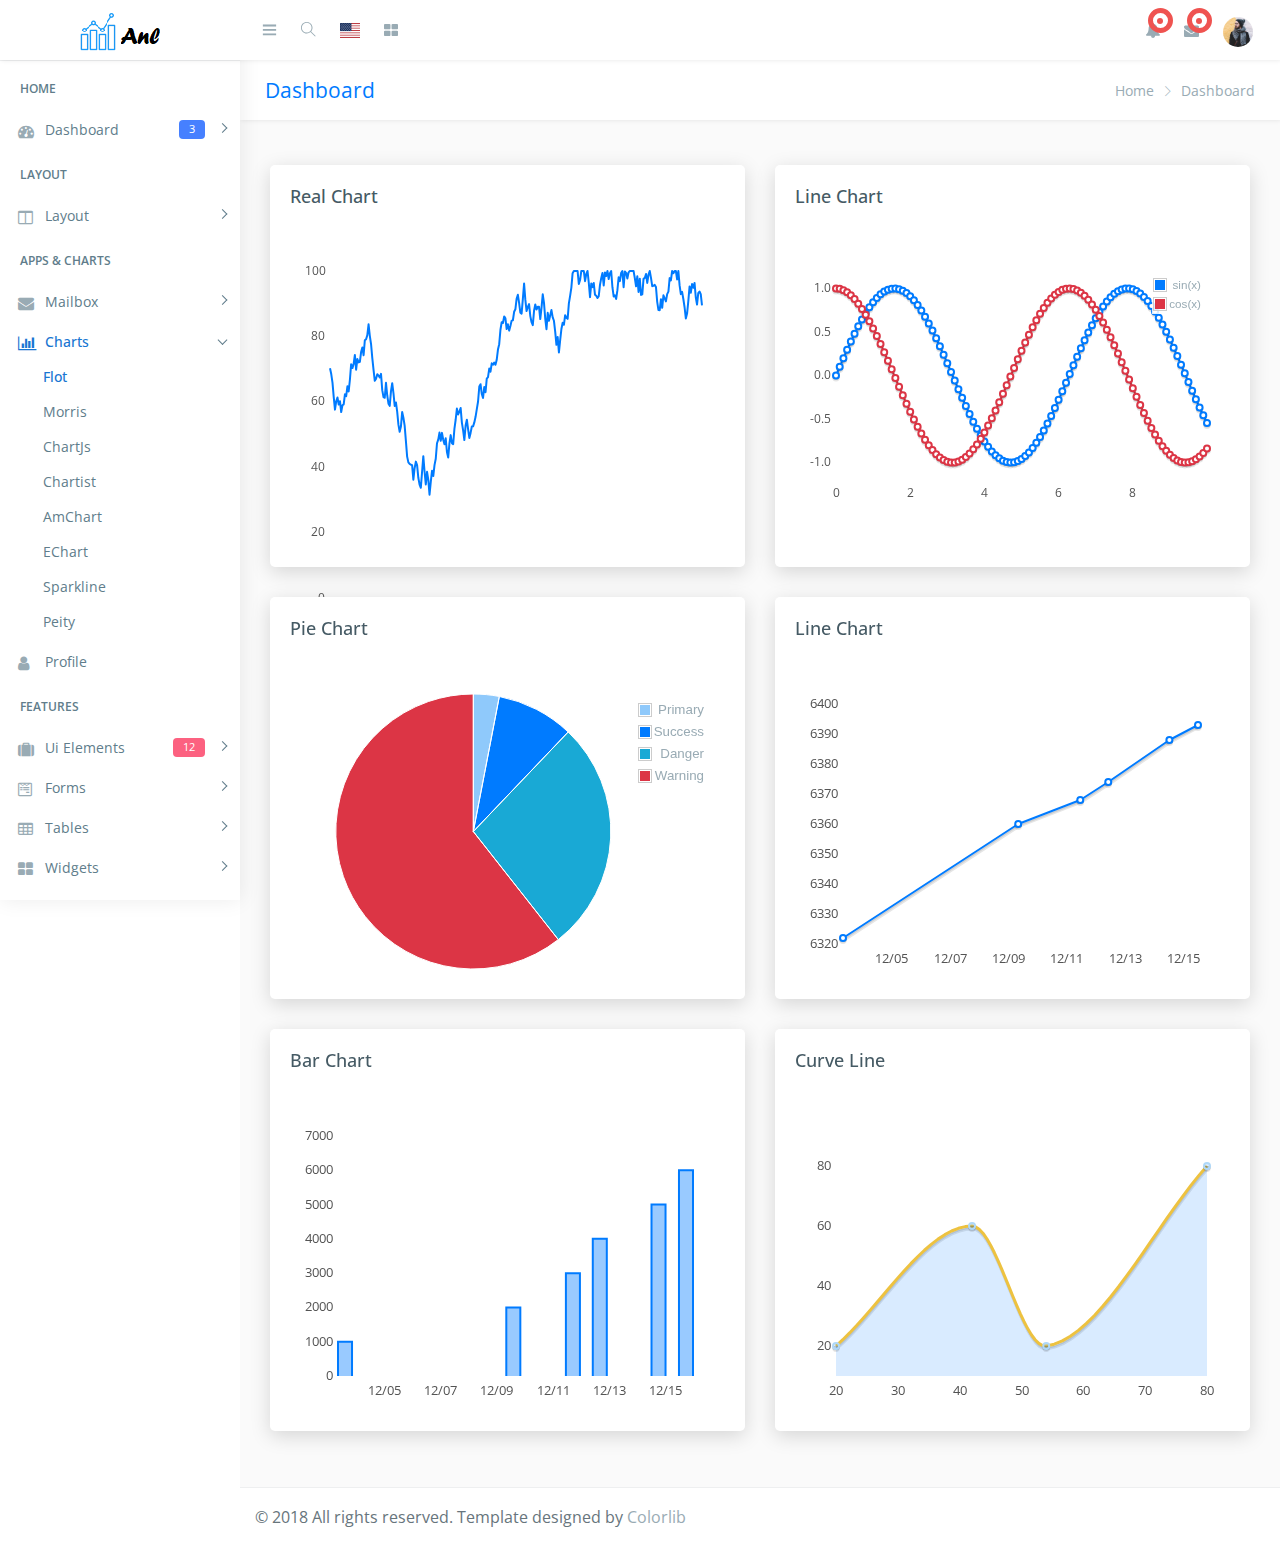
<file: Anl/web/newbt/chart-flot.html>
<!DOCTYPE html>
<html lang="en">

<head>
    <meta charset="utf-8">
    <meta http-equiv="X-UA-Compatible" content="IE=edge">
    <!-- Tell the browser to be responsive to screen width -->
    <meta name="viewport" content="width=device-width, initial-scale=1">
    <meta name="description" content="">
    <meta name="author" content="">
    <!-- Favicon icon -->
    <link rel="icon" type="image/png" sizes="16x16" href="images/favicon.png">
    <title>Ela - Bootstrap Admin Dashboard Template</title>
    <!-- Bootstrap Core CSS -->
    <link href="css/lib/bootstrap/bootstrap.min.css" rel="stylesheet">
    <!-- Custom CSS -->
    <link href="css/helper.css" rel="stylesheet">
    <link href="css/style.css" rel="stylesheet">
    <!-- HTML5 Shim and Respond.js IE8 support of HTML5 elements and media queries -->
    <!-- WARNING: Respond.js doesn't work if you view the page via file:** -->
    <!--[if lt IE 9]>
    <script src="https:**oss.maxcdn.com/libs/html5shiv/3.7.0/html5shiv.js"></script>
    <script src="https:**oss.maxcdn.com/libs/respond.js/1.4.2/respond.min.js"></script>
<![endif]-->
</head>

<body class="fix-header fix-sidebar">
    <!-- Preloader - style you can find in spinners.css -->
    <div class="preloader">
        <svg class="circular" viewBox="25 25 50 50">
			<circle class="path" cx="50" cy="50" r="20" fill="none" stroke-width="2" stroke-miterlimit="10" /> </svg>
    </div>
    <!-- Main wrapper  -->
    <div id="main-wrapper">
        <div class="header">
            <nav class="navbar top-navbar navbar-expand-md navbar-light">
                <!-- Logo -->
                <div class="navbar-header">
                    <a class="navbar-brand" href="index.html">
                        <!-- Logo icon -->
                        <b><img src="images/logo.png" alt="homepage" class="dark-logo" /></b>
                        <!--End Logo icon -->
                        <!-- Logo text -->
                        <span><img src="images/logo-text.png" alt="homepage" class="dark-logo" /></span>
                    </a>
                </div>
                <!-- End Logo -->
                <div class="navbar-collapse">
                    <!-- toggle and nav items -->
                    <ul class="navbar-nav mr-auto mt-md-0">
                        <!-- This is  -->
                        <li class="nav-item"> <a class="nav-link nav-toggler hidden-md-up text-muted  " href="javascript:void(0)"><i class="mdi mdi-menu"></i></a> </li>
                        <li class="nav-item m-l-10"> <a class="nav-link sidebartoggler hidden-sm-down text-muted  " href="javascript:void(0)"><i class="ti-menu"></i></a> </li>
                        <!-- Search -->
                        <li class="nav-item hidden-sm-down search-box"> <a class="nav-link hidden-sm-down text-muted  " href="javascript:void(0)"><i class="ti-search"></i></a>
                            <form class="app-search">
                                <input type="text" class="form-control" placeholder="Search here"> <a class="srh-btn"><i class="ti-close"></i></a> </form>
                        </li>
                        <!-- Language -->
                        <li class="nav-item dropdown">
                            <a class="nav-link dropdown-toggle text-muted  " href="#" data-toggle="dropdown" aria-haspopup="true" aria-expanded="false"> <i class="flag-icon flag-icon-us"></i></a>
                            <div class="dropdown-menu animated zoomIn">
                                <a class="dropdown-item" href="#"><i class="flag-icon flag-icon-ca"></i> Canada</a>
                                <a class="dropdown-item" href="#"><i class="flag-icon flag-icon-fr"></i> French</a>
                                <a class="dropdown-item" href="#"><i class="flag-icon flag-icon-cn"></i> China</a>
                                <a class="dropdown-item" href="#"><i class="flag-icon flag-icon-de"></i> Dutch</a>
                            </div>
                        </li>
                        <!-- Messages -->
                        <li class="nav-item dropdown mega-dropdown"> <a class="nav-link dropdown-toggle text-muted  " href="#" data-toggle="dropdown" aria-haspopup="true" aria-expanded="false"><i class="fa fa-th-large"></i></a>
                            <div class="dropdown-menu animated zoomIn">
                                <ul class="mega-dropdown-menu row">


                                    <li class="col-lg-3  m-b-30">
                                        <h4 class="m-b-20">CONTACT US</h4>
                                        <!-- Contact -->
                                        <form>
                                            <div class="form-group">
                                                <input type="text" class="form-control" id="exampleInputname1" placeholder="Enter Name"> </div>
                                            <div class="form-group">
                                                <input type="email" class="form-control" placeholder="Enter email"> </div>
                                            <div class="form-group">
                                                <textarea class="form-control" id="exampleTextarea" rows="3" placeholder="Message"></textarea>
                                            </div>
                                            <button type="submit" class="btn btn-info">Submit</button>
                                        </form>
                                    </li>
                                    <li class="col-lg-3 col-xlg-3 m-b-30">
                                        <h4 class="m-b-20">List style</h4>
                                        <!-- List style -->
                                        <ul class="list-style-none">
                                            <li><a href="javascript:void(0)"><i class="fa fa-check text-success"></i> This Is Another Link</a></li>
                                            <li><a href="javascript:void(0)"><i class="fa fa-check text-success"></i> This Is Another Link</a></li>
                                            <li><a href="javascript:void(0)"><i class="fa fa-check text-success"></i> This Is Another Link</a></li>
                                            <li><a href="javascript:void(0)"><i class="fa fa-check text-success"></i> This Is Another Link</a></li>
                                            <li><a href="javascript:void(0)"><i class="fa fa-check text-success"></i> This Is Another Link</a></li>
                                        </ul>
                                    </li>
                                    <li class="col-lg-3 col-xlg-3 m-b-30">
                                        <h4 class="m-b-20">List style</h4>
                                        <!-- List style -->
                                        <ul class="list-style-none">
                                            <li><a href="javascript:void(0)"><i class="fa fa-check text-success"></i> This Is Another Link</a></li>
                                            <li><a href="javascript:void(0)"><i class="fa fa-check text-success"></i> This Is Another Link</a></li>
                                            <li><a href="javascript:void(0)"><i class="fa fa-check text-success"></i> This Is Another Link</a></li>
                                            <li><a href="javascript:void(0)"><i class="fa fa-check text-success"></i> This Is Another Link</a></li>
                                            <li><a href="javascript:void(0)"><i class="fa fa-check text-success"></i> This Is Another Link</a></li>
                                        </ul>
                                    </li>
                                    <li class="col-lg-3 col-xlg-3 m-b-30">
                                        <h4 class="m-b-20">List style</h4>
                                        <!-- List style -->
                                        <ul class="list-style-none">
                                            <li><a href="javascript:void(0)"><i class="fa fa-check text-success"></i> This Is Another Link</a></li>
                                            <li><a href="javascript:void(0)"><i class="fa fa-check text-success"></i> This Is Another Link</a></li>
                                            <li><a href="javascript:void(0)"><i class="fa fa-check text-success"></i> This Is Another Link</a></li>
                                            <li><a href="javascript:void(0)"><i class="fa fa-check text-success"></i> This Is Another Link</a></li>
                                            <li><a href="javascript:void(0)"><i class="fa fa-check text-success"></i> This Is Another Link</a></li>
                                        </ul>
                                    </li>
                                </ul>
                            </div>
                        </li>
                        <!-- End Messages -->
                    </ul>
                    <!-- User profile and search -->
                    <ul class="navbar-nav my-lg-0">
                        <!-- Comment -->
                        <li class="nav-item dropdown">
                            <a class="nav-link dropdown-toggle text-muted text-muted  " href="#" data-toggle="dropdown" aria-haspopup="true" aria-expanded="false"> <i class="fa fa-bell"></i>
        								<div class="notify"> <span class="heartbit"></span> <span class="point"></span> </div>
        							</a>
                            <div class="dropdown-menu dropdown-menu-right mailbox animated zoomIn">
                                <ul>
                                    <li>
                                        <div class="drop-title">Notifications</div>
                                    </li>
                                    <li>
                                        <div class="message-center">
                                            <!-- Message -->
                                            <a href="#">
                                                <div class="btn btn-danger btn-circle m-r-10"><i class="fa fa-link"></i></div>
                                                <div class="mail-contnet">
                                                    <h5>This is title</h5> <span class="mail-desc">Just see the my new admin!</span> <span class="time">9:30 AM</span>
                                                </div>
                                            </a>
                                            <!-- Message -->
                                            <a href="#">
                                                <div class="btn btn-success btn-circle m-r-10"><i class="ti-calendar"></i></div>
                                                <div class="mail-contnet">
                                                    <h5>This is another title</h5> <span class="mail-desc">Just a reminder that you have event</span> <span class="time">9:10 AM</span>
                                                </div>
                                            </a>
                                            <!-- Message -->
                                            <a href="#">
                                                <div class="btn btn-info btn-circle m-r-10"><i class="ti-settings"></i></div>
                                                <div class="mail-contnet">
                                                    <h5>This is title</h5> <span class="mail-desc">You can customize this template as you want</span> <span class="time">9:08 AM</span>
                                                </div>
                                            </a>
                                            <!-- Message -->
                                            <a href="#">
                                                <div class="btn btn-primary btn-circle m-r-10"><i class="ti-user"></i></div>
                                                <div class="mail-contnet">
                                                    <h5>This is another title</h5> <span class="mail-desc">Just see the my admin!</span> <span class="time">9:02 AM</span>
                                                </div>
                                            </a>
                                        </div>
                                    </li>
                                    <li>
                                        <a class="nav-link text-center" href="javascript:void(0);"> <strong>Check all notifications</strong> <i class="fa fa-angle-right"></i> </a>
                                    </li>
                                </ul>
                            </div>
                        </li>
                        <!-- End Comment -->
                        <!-- Messages -->
                        <li class="nav-item dropdown">
                            <a class="nav-link dropdown-toggle text-muted  " href="#" id="2" data-toggle="dropdown" aria-haspopup="true" aria-expanded="false"> <i class="fa fa-envelope"></i>
        								<div class="notify"> <span class="heartbit"></span> <span class="point"></span> </div>
        							</a>
                            <div class="dropdown-menu dropdown-menu-right mailbox animated zoomIn" aria-labelledby="2">
                                <ul>
                                    <li>
                                        <div class="drop-title">You have 4 new messages</div>
                                    </li>
                                    <li>
                                        <div class="message-center">
                                            <!-- Message -->
                                            <a href="#">
                                                <div class="user-img"> <img src="images/users/5.jpg" alt="user" class="img-circle"> <span class="profile-status online pull-right"></span> </div>
                                                <div class="mail-contnet">
                                                    <h5>Michael Qin</h5> <span class="mail-desc">Just see the my admin!</span> <span class="time">9:30 AM</span>
                                                </div>
                                            </a>
                                            <!-- Message -->
                                            <a href="#">
                                                <div class="user-img"> <img src="images/users/2.jpg" alt="user" class="img-circle"> <span class="profile-status busy pull-right"></span> </div>
                                                <div class="mail-contnet">
                                                    <h5>John Doe</h5> <span class="mail-desc">I've sung a song! See you at</span> <span class="time">9:10 AM</span>
                                                </div>
                                            </a>
                                            <!-- Message -->
                                            <a href="#">
                                                <div class="user-img"> <img src="images/users/3.jpg" alt="user" class="img-circle"> <span class="profile-status away pull-right"></span> </div>
                                                <div class="mail-contnet">
                                                    <h5>Mr. John</h5> <span class="mail-desc">I am a singer!</span> <span class="time">9:08 AM</span>
                                                </div>
                                            </a>
                                            <!-- Message -->
                                            <a href="#">
                                                <div class="user-img"> <img src="images/users/4.jpg" alt="user" class="img-circle"> <span class="profile-status offline pull-right"></span> </div>
                                                <div class="mail-contnet">
                                                    <h5>Michael Qin</h5> <span class="mail-desc">Just see the my admin!</span> <span class="time">9:02 AM</span>
                                                </div>
                                            </a>
                                        </div>
                                    </li>
                                    <li>
                                        <a class="nav-link text-center" href="javascript:void(0);"> <strong>See all e-Mails</strong> <i class="fa fa-angle-right"></i> </a>
                                    </li>
                                </ul>
                            </div>
                        </li>
                        <!-- End Messages -->
                        <!-- Profile -->
                        <li class="nav-item dropdown">
                            <a class="nav-link dropdown-toggle text-muted  " href="#" data-toggle="dropdown" aria-haspopup="true" aria-expanded="false"><img src="images/users/5.jpg" alt="user" class="profile-pic" /></a>
                            <div class="dropdown-menu dropdown-menu-right animated zoomIn">
                                <ul class="dropdown-user">
                                    <li><a href="#"><i class="ti-user"></i> Profile</a></li>
                                    <li><a href="#"><i class="ti-wallet"></i> Balance</a></li>
                                    <li><a href="#"><i class="ti-email"></i> Inbox</a></li>
                                    <li role="separator" class="divider"></li>
                                    <li><a href="#"><i class="ti-settings"></i> Setting</a></li>
                                    <li role="separator" class="divider"></li>
                                    <li><a href="#"><i class="fa fa-power-off"></i> Logout</a></li>
                                </ul>
                            </div>
                        </li>
                    </ul>
                </div>
            </nav>
        </div>
        <!-- End header header -->
        <!-- Left Sidebar  -->
        <div class="left-sidebar">
            <!-- Sidebar scroll-->
            <div class="scroll-sidebar">
                <!-- Sidebar navigation-->
                <nav class="sidebar-nav">
                    <ul id="sidebarnav">
                        <li class="nav-devider"></li>
                        <li class="nav-label">Home</li>
                        <li> <a class="has-arrow  " href="#" aria-expanded="false"><i class="fa fa-tachometer"></i><span class="hide-menu">Dashboard <span class="label label-rouded label-primary pull-right">3</span></span></a>
                            <ul aria-expanded="false" class="collapse">
                                <li><a href="index.html">Dashboard 1 </a></li>
                                <li><a href="index1.html">Dashboard 2 </a></li>
                                <li><a href="index2.html">Dashboard 3 </a></li>
                            </ul>
                        </li>
                        <li class="nav-label">Layout</li>
                        <li> <a class="has-arrow  " href="#" aria-expanded="false"><i class="fa fa-columns"></i><span class="hide-menu">Layout</span></a>
                            <ul aria-expanded="false" class="collapse">
                                <li><a href="layout-blank.html">Blank</a></li>
                                <li><a href="layout-boxed.html">Boxed</a></li>
                                <li><a href="layout-fix-header.html">Fix Header</a></li>
                                <li><a href="layout-fix-sidebar.html">Fix Sidebar</a></li>
                            </ul>
                        </li>
                        <li class="nav-label">Apps &amp; Charts</li>
                        <li> <a class="has-arrow  " href="#" aria-expanded="false"><i class="fa fa-envelope"></i><span class="hide-menu">Mailbox</span></a>
                            <ul aria-expanded="false" class="collapse">
                                <li><a href="email-compose.html">Compose</a></li>
                                <li><a href="email-read.html">Read</a></li>
                                <li><a href="email-inbox.html">Inbox</a></li>
                            </ul>
                        </li>
                        <li> <a class="has-arrow  " href="#" aria-expanded="false"><i class="fa fa-bar-chart"></i><span class="hide-menu">Charts</span></a>
                            <ul aria-expanded="false" class="collapse">
                                <li><a href="chart-flot.html">Flot</a></li>
                                <li><a href="chart-morris.html">Morris</a></li>
                                <li><a href="chart-chartjs.html">ChartJs</a></li>
                                <li><a href="chart-chartist.html">Chartist </a></li>
                                <li><a href="chart-amchart.html">AmChart</a></li>
                                <li><a href="chart-echart.html">EChart</a></li>
                                <li><a href="chart-sparkline.html">Sparkline</a></li>
                                <li><a href="chart-peity.html">Peity</a></li>
                            </ul>
                        </li>
                        <li> <a href="app-profile.html" aria-expanded="false"><i class="fa fa-user"></i><span class="hide-menu">Profile</span></a></li>
                        <li class="nav-label">Features</li>
                        <li> <a class="has-arrow  " href="#" aria-expanded="false"><i class="fa fa-suitcase"></i><span class="hide-menu">Ui Elements <span class="label label-rouded label-danger pull-right">12</span></span></a>
                            <ul aria-expanded="false" class="collapse">
                                <li><a href="ui-alert.html">Alert</a></li>
                                <li><a href="ui-button.html">Button</a></li>
                                <li><a href="ui-dropdown.html">Dropdown</a></li>
                                <li><a href="ui-progressbar.html">Progressbar</a></li>
                                <li><a href="ui-tab.html">Tab</a></li>
                                <li><a href="ui-typography.html">Typography</a></li>
                                <li><a href="uc-calender.html">Calender</a></li>
                                <li><a href="uc-datamap.html">Datamap</a></li>
                                <li><a href="uc-nestedable.html">Nestedable</a></li>
                                <li><a href="uc-sweetalert.html">Sweetalert</a></li>
                                <li><a href="uc-toastr.html">Toastr</a></li>
                                <li><a href="uc-weather.html">Weather</a></li>
                            </ul>
                        </li>
                        <li> <a class="has-arrow  " href="#" aria-expanded="false"><i class="fa fa-wpforms"></i><span class="hide-menu">Forms</span></a>
                            <ul aria-expanded="false" class="collapse">
                                <li><a href="form-basic.html">Basic Forms</a></li>
                                <li><a href="form-layout.html">Form Layout</a></li>
                                <li><a href="form-validation.html">Form Validation</a></li>
                                <li><a href="form-editor.html">Editor</a></li>
                                <li><a href="form-dropzone.html">Dropzone</a></li>
                            </ul>
                        </li>
                        <li> <a class="has-arrow  " href="#" aria-expanded="false"><i class="fa fa-table"></i><span class="hide-menu">Tables</span></a>
                            <ul aria-expanded="false" class="collapse">
                                <li><a href="table-bootstrap.html">Basic Tables</a></li>
                                <li><a href="table-datatable.html">Data Tables</a></li>
                            </ul>
                        </li>
                        <li> <a class="has-arrow  " href="#" aria-expanded="false"><i class="fa fa-th-large"></i><span class="hide-menu">Widgets</span></a>
                            <ul aria-expanded="false" class="collapse">
                                <li><a href="widget.html">Widgets</a></li>
                            </ul>
                        </li>
                        <li class="nav-label">EXTRA</li>
                        <li> <a class="has-arrow  " href="#" aria-expanded="false"><i class="fa fa-book"></i><span class="hide-menu">Sample Pages <span class="label label-rouded label-success pull-right">25</span></span></a>
                            <ul aria-expanded="false" class="collapse">

                                <li><a href="#" class="has-arrow">Authentication <span class="label label-rounded label-success">6</span></a>
                                    <ul aria-expanded="false" class="collapse">
                                        <li><a href="page-login.html">Login</a></li>
                                        <li><a href="page-register.html">Register</a></li>
                                        <li><a href="page-invoice.html">Invoice</a></li>
                                    </ul>
                                </li>
                                <li><a href="#" class="has-arrow">Error Pages</a>
                                    <ul aria-expanded="false" class="collapse">
                                        <li><a href="page-error-400.html">400</a></li>
                                        <li><a href="page-error-403.html">403</a></li>
                                        <li><a href="page-error-404.html">404</a></li>
                                        <li><a href="page-error-500.html">500</a></li>
                                        <li><a href="page-error-503.html">503</a></li>
                                    </ul>
                                </li>
                            </ul>
                        </li>
                        <li> <a class="has-arrow  " href="#" aria-expanded="false"><i class="fa fa-map-marker"></i><span class="hide-menu">Maps</span></a>
                            <ul aria-expanded="false" class="collapse">
                                <li><a href="map-google.html">Google Maps</a></li>
                                <li><a href="map-vector.html">Vector Map</a></li>
                            </ul>
                        </li>
                        <li> <a class="has-arrow  " href="#" aria-expanded="false"><i class="fa fa-level-down"></i><span class="hide-menu">Multi level dd</span></a>
                            <ul aria-expanded="false" class="collapse">
                                <li><a href="#">item 1.1</a></li>
                                <li><a href="#">item 1.2</a></li>
                                <li> <a class="has-arrow" href="#" aria-expanded="false">Menu 1.3</a>
                                    <ul aria-expanded="false" class="collapse">
                                        <li><a href="#">item 1.3.1</a></li>
                                        <li><a href="#">item 1.3.2</a></li>
                                        <li><a href="#">item 1.3.3</a></li>
                                        <li><a href="#">item 1.3.4</a></li>
                                    </ul>
                                </li>
                                <li><a href="#">item 1.4</a></li>
                            </ul>
                        </li>
                    </ul>
                </nav>
                <!-- End Sidebar navigation -->
            </div>
            <!-- End Sidebar scroll-->
        </div>
        <!-- End Left Sidebar  -->
        <!-- Page wrapper  -->
        <div class="page-wrapper">
            <!-- Bread crumb -->
            <div class="row page-titles">
                <div class="col-md-5 align-self-center">
                    <h3 class="text-primary">Dashboard</h3> </div>
                <div class="col-md-7 align-self-center">
                    <ol class="breadcrumb">
                        <li class="breadcrumb-item"><a href="javascript:void(0)">Home</a></li>
                        <li class="breadcrumb-item active">Dashboard</li>
                    </ol>
                </div>
            </div>
            <!-- End Bread crumb -->
            <!-- Container fluid  -->
            <div class="container-fluid">
                <!-- Start Page Content -->

                <div class="row">
                    <div class="col-lg-6">
                        <div class="card">
                            <div class="card-title">
                                <h4>Real Chart</h4>
                            </div>
                            <div class="flot-container">
                                <div id="cpu-load" class="cpu-load"></div>
                            </div>
                        </div>
                        <!-- /# card -->
                    </div>
                    <!-- /# column -->

                    <div class="col-lg-6">
                        <div class="card">
                            <div class="card-title">
                                <h4>Line Chart</h4>
                            </div>
                            <div class="flot-container">
                                <div id="flot-line" class="flot-line"></div>
                            </div>
                        </div>
                        <!-- /# card -->
                    </div>
                    <!-- /# column -->
                </div>
                <!-- /# row -->
                <div class="row">
                    <div class="col-lg-6">
                        <div class="card">
                            <div class="card-title">
                                <h4>Pie Chart</h4>
                            </div>
                            <div class="flot-container">
                                <div id="flot-pie" class="flot-pie-container"></div>
                            </div>
                        </div>
                        <!-- /# card -->
                    </div>
                    <!-- /# column -->

                    <div class="col-lg-6">
                        <div class="card">
                            <div class="card-title">
                                <h4>Line Chart</h4>
                            </div>
                            <div class="flot-container">
                                <div id="chart1"></div>
                            </div>
                        </div>
                        <!-- /# card -->
                    </div>
                    <!-- /# column -->
                </div>
                <!-- /# row -->
                <div class="row">
                    <div class="col-lg-6">
                        <div class="card">
                            <div class="card-title">
                                <h4>Bar Chart</h4>
                            </div>
                            <div class="flot-container">
                                <div id="flotBar"></div>
                            </div>
                        </div>
                        <!-- /# card -->
                    </div>
                    <!-- /# column -->

                    <div class="col-lg-6">
                        <div class="card">
                            <div class="card-title">
                                <h4>Curve Line</h4>
                            </div>
                            <div class="flot-container">
                                <div id="flotCurve"></div>
                            </div>
                        </div>
                        <!-- /# card -->
                    </div>
                    <!-- /# column -->
                </div>
                <!-- /# row -->
                <!-- End PAge Content -->
            </div>
            <!-- End Container fluid  -->
            <!-- footer -->
            <footer class="footer"> © 2018 All rights reserved. Template designed by <a href="https://colorlib.com">Colorlib</a></footer>
            <!-- End footer -->
        </div>
        <!-- End Page wrapper  -->
    </div>
    <!-- End Wrapper -->
    <!-- All Jquery -->
    <script src="js/lib/jquery/jquery.min.js"></script>
    <!-- Bootstrap tether Core JavaScript -->
    <script src="js/lib/bootstrap/js/popper.min.js"></script>
    <script src="js/lib/bootstrap/js/bootstrap.min.js"></script>
    <!-- slimscrollbar scrollbar JavaScript -->
    <script src="js/jquery.slimscroll.js"></script>
    <!--Menu sidebar -->
    <script src="js/sidebarmenu.js"></script>
    <!--stickey kit -->
    <script src="js/lib/sticky-kit-master/dist/sticky-kit.min.js"></script>


    <!--  flot-chart js -->
    <script src="js/lib/flot-chart/excanvas.min.js"></script>
    <script src="js/lib/flot-chart/jquery.flot.js"></script>
    <script src="js/lib/flot-chart/jquery.flot.pie.js"></script>
    <script src="js/lib/flot-chart/jquery.flot.time.js"></script>
    <script src="js/lib/flot-chart/jquery.flot.stack.js"></script>
    <script src="js/lib/flot-chart/jquery.flot.resize.js"></script>
    <script src="js/lib/flot-chart/jquery.flot.crosshair.js"></script>
    <script src="js/lib/flot-chart/curvedLines.js"></script>
    <script src="js/lib/flot-chart/flot-tooltip/jquery.flot.tooltip.min.js"></script>
    <script src="js/lib/flot-chart/flot-chart-init.js"></script>
    <!--Custom JavaScript -->
    <script src="js/custom.min.js"></script>

</body>

</html>
</file>
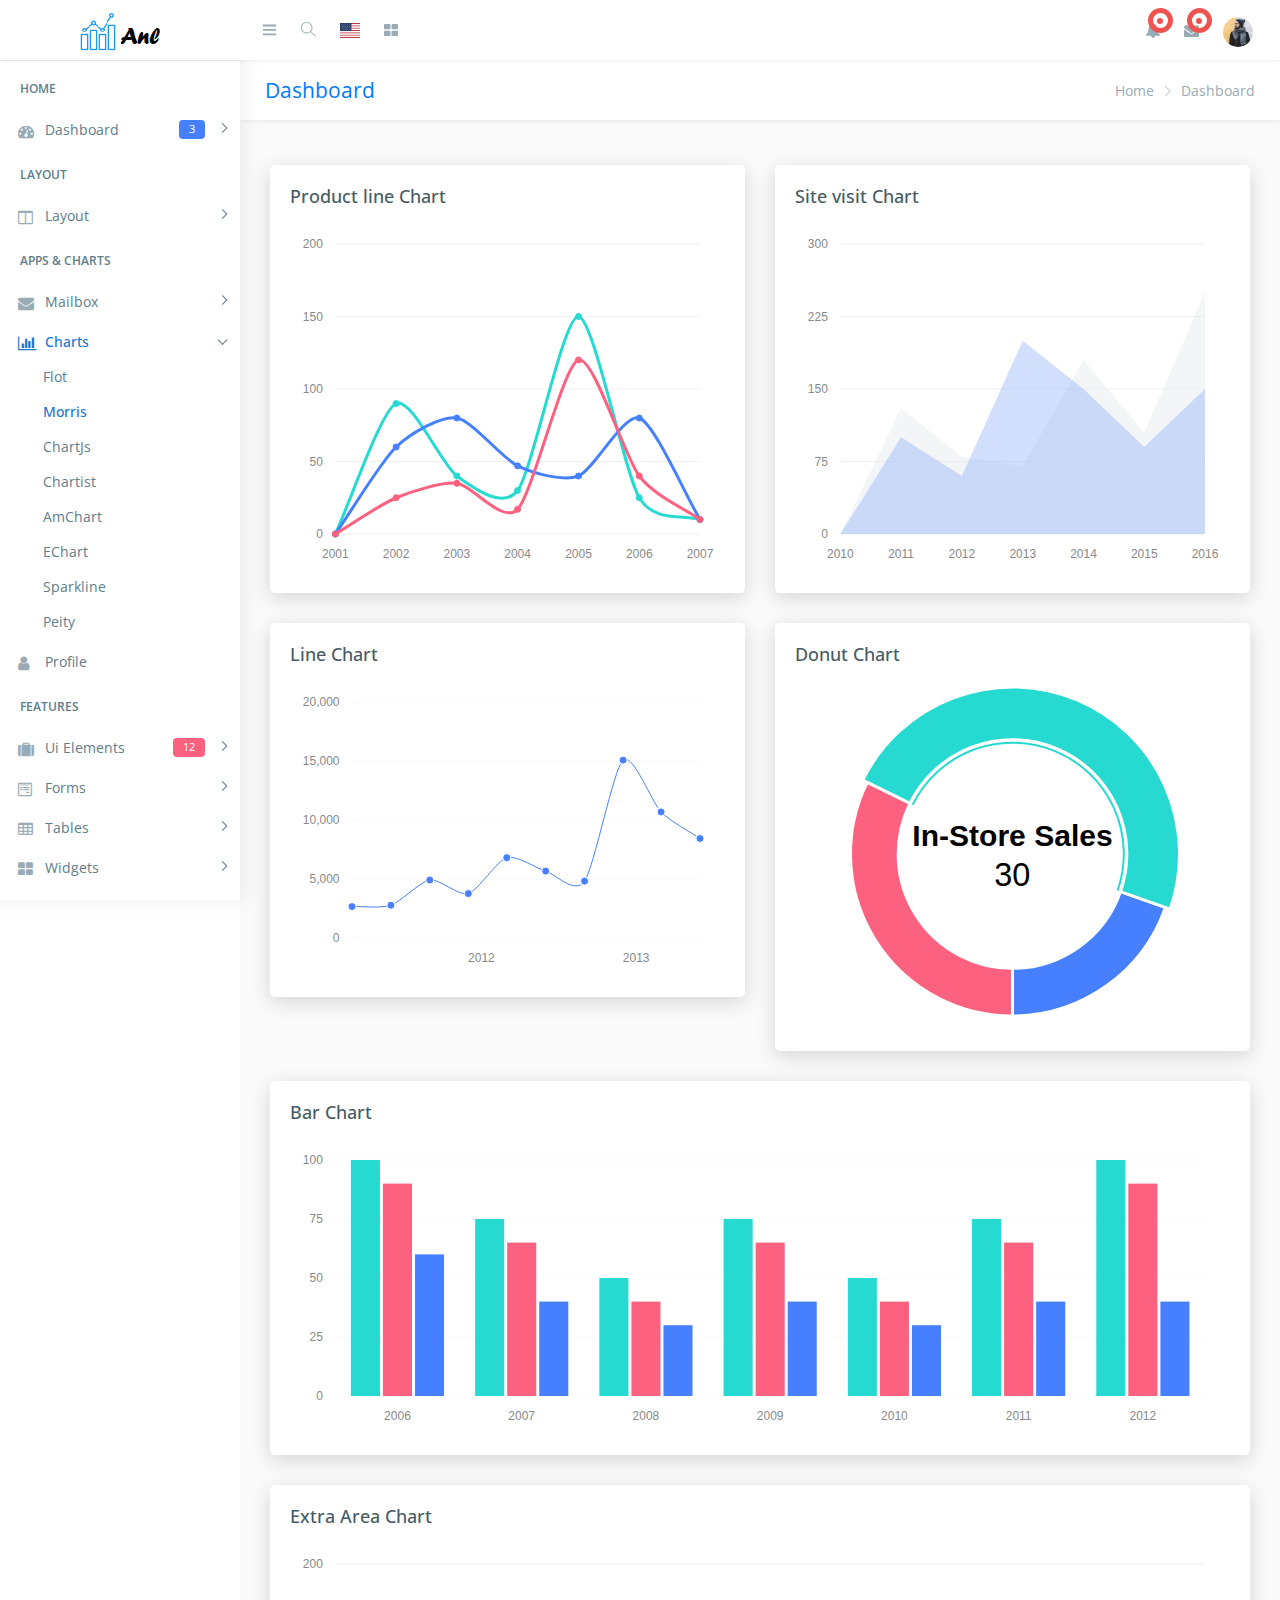
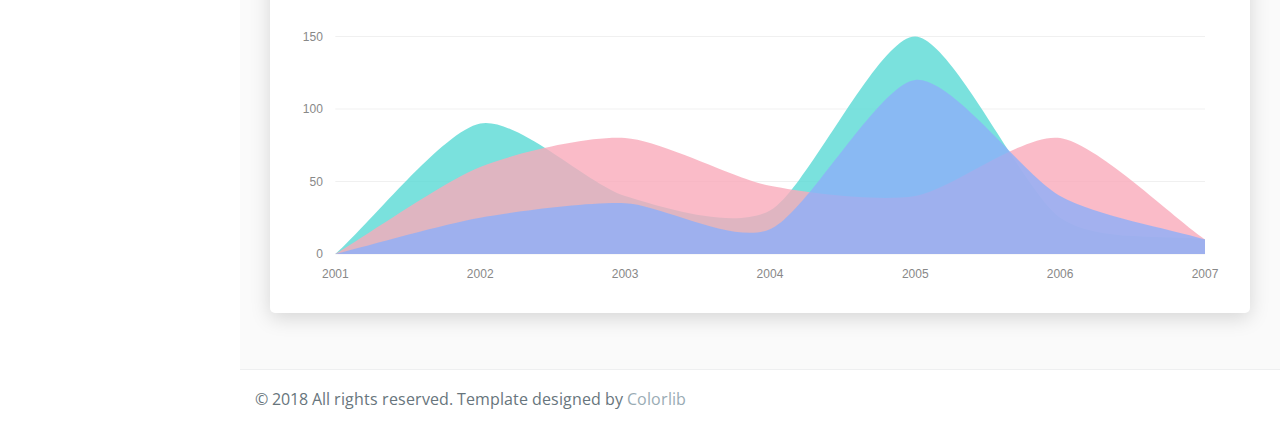
<file: Anl/web/newbt/chart-morris.html>
<!DOCTYPE html>
<html lang="en">

<head>
    <meta charset="utf-8">
    <meta http-equiv="X-UA-Compatible" content="IE=edge">
    <!-- Tell the browser to be responsive to screen width -->
    <meta name="viewport" content="width=device-width, initial-scale=1">
    <meta name="description" content="">
    <meta name="author" content="">
    <!-- Favicon icon -->
    <link rel="icon" type="image/png" sizes="16x16" href="images/favicon.png">
    <title>Ela - Bootstrap Admin Dashboard Template</title>
    <!-- Bootstrap Core CSS -->
    <link href="css/lib/bootstrap/bootstrap.min.css" rel="stylesheet">
    <!-- Custom CSS -->
    <link href="css/helper.css" rel="stylesheet">
    <link href="css/style.css" rel="stylesheet">
    <!-- HTML5 Shim and Respond.js IE8 support of HTML5 elements and media queries -->
    <!-- WARNING: Respond.js doesn't work if you view the page via file:** -->
    <!--[if lt IE 9]>
    <script src="https:**oss.maxcdn.com/libs/html5shiv/3.7.0/html5shiv.js"></script>
    <script src="https:**oss.maxcdn.com/libs/respond.js/1.4.2/respond.min.js"></script>
<![endif]-->
</head>

<body class="fix-header fix-sidebar">
    <!-- Preloader - style you can find in spinners.css -->
    <div class="preloader">
        <svg class="circular" viewBox="25 25 50 50">
			<circle class="path" cx="50" cy="50" r="20" fill="none" stroke-width="2" stroke-miterlimit="10" /> </svg>
    </div>
    <!-- Main wrapper  -->
    <div id="main-wrapper">
        <div class="header">
            <nav class="navbar top-navbar navbar-expand-md navbar-light">
                <!-- Logo -->
                <div class="navbar-header">
                    <a class="navbar-brand" href="index.html">
                        <!-- Logo icon -->
                        <b><img src="images/logo.png" alt="homepage" class="dark-logo" /></b>
                        <!--End Logo icon -->
                        <!-- Logo text -->
                        <span><img src="images/logo-text.png" alt="homepage" class="dark-logo" /></span>
                    </a>
                </div>
                <!-- End Logo -->
                <div class="navbar-collapse">
                    <!-- toggle and nav items -->
                    <ul class="navbar-nav mr-auto mt-md-0">
                        <!-- This is  -->
                        <li class="nav-item"> <a class="nav-link nav-toggler hidden-md-up text-muted  " href="javascript:void(0)"><i class="mdi mdi-menu"></i></a> </li>
                        <li class="nav-item m-l-10"> <a class="nav-link sidebartoggler hidden-sm-down text-muted  " href="javascript:void(0)"><i class="ti-menu"></i></a> </li>
                        <!-- Search -->
                        <li class="nav-item hidden-sm-down search-box"> <a class="nav-link hidden-sm-down text-muted  " href="javascript:void(0)"><i class="ti-search"></i></a>
                            <form class="app-search">
                                <input type="text" class="form-control" placeholder="Search here"> <a class="srh-btn"><i class="ti-close"></i></a> </form>
                        </li>
                        <!-- Language -->
                        <li class="nav-item dropdown">
                            <a class="nav-link dropdown-toggle text-muted  " href="#" data-toggle="dropdown" aria-haspopup="true" aria-expanded="false"> <i class="flag-icon flag-icon-us"></i></a>
                            <div class="dropdown-menu animated zoomIn">
                                <a class="dropdown-item" href="#"><i class="flag-icon flag-icon-ca"></i> Canada</a>
                                <a class="dropdown-item" href="#"><i class="flag-icon flag-icon-fr"></i> French</a>
                                <a class="dropdown-item" href="#"><i class="flag-icon flag-icon-cn"></i> China</a>
                                <a class="dropdown-item" href="#"><i class="flag-icon flag-icon-de"></i> Dutch</a>
                            </div>
                        </li>
                        <!-- Messages -->
                        <li class="nav-item dropdown mega-dropdown"> <a class="nav-link dropdown-toggle text-muted  " href="#" data-toggle="dropdown" aria-haspopup="true" aria-expanded="false"><i class="fa fa-th-large"></i></a>
                            <div class="dropdown-menu animated zoomIn">
                                <ul class="mega-dropdown-menu row">


                                    <li class="col-lg-3  m-b-30">
                                        <h4 class="m-b-20">CONTACT US</h4>
                                        <!-- Contact -->
                                        <form>
                                            <div class="form-group">
                                                <input type="text" class="form-control" id="exampleInputname1" placeholder="Enter Name"> </div>
                                            <div class="form-group">
                                                <input type="email" class="form-control" placeholder="Enter email"> </div>
                                            <div class="form-group">
                                                <textarea class="form-control" id="exampleTextarea" rows="3" placeholder="Message"></textarea>
                                            </div>
                                            <button type="submit" class="btn btn-info">Submit</button>
                                        </form>
                                    </li>
                                    <li class="col-lg-3 col-xlg-3 m-b-30">
                                        <h4 class="m-b-20">List style</h4>
                                        <!-- List style -->
                                        <ul class="list-style-none">
                                            <li><a href="javascript:void(0)"><i class="fa fa-check text-success"></i> This Is Another Link</a></li>
                                            <li><a href="javascript:void(0)"><i class="fa fa-check text-success"></i> This Is Another Link</a></li>
                                            <li><a href="javascript:void(0)"><i class="fa fa-check text-success"></i> This Is Another Link</a></li>
                                            <li><a href="javascript:void(0)"><i class="fa fa-check text-success"></i> This Is Another Link</a></li>
                                            <li><a href="javascript:void(0)"><i class="fa fa-check text-success"></i> This Is Another Link</a></li>
                                        </ul>
                                    </li>
                                    <li class="col-lg-3 col-xlg-3 m-b-30">
                                        <h4 class="m-b-20">List style</h4>
                                        <!-- List style -->
                                        <ul class="list-style-none">
                                            <li><a href="javascript:void(0)"><i class="fa fa-check text-success"></i> This Is Another Link</a></li>
                                            <li><a href="javascript:void(0)"><i class="fa fa-check text-success"></i> This Is Another Link</a></li>
                                            <li><a href="javascript:void(0)"><i class="fa fa-check text-success"></i> This Is Another Link</a></li>
                                            <li><a href="javascript:void(0)"><i class="fa fa-check text-success"></i> This Is Another Link</a></li>
                                            <li><a href="javascript:void(0)"><i class="fa fa-check text-success"></i> This Is Another Link</a></li>
                                        </ul>
                                    </li>
                                    <li class="col-lg-3 col-xlg-3 m-b-30">
                                        <h4 class="m-b-20">List style</h4>
                                        <!-- List style -->
                                        <ul class="list-style-none">
                                            <li><a href="javascript:void(0)"><i class="fa fa-check text-success"></i> This Is Another Link</a></li>
                                            <li><a href="javascript:void(0)"><i class="fa fa-check text-success"></i> This Is Another Link</a></li>
                                            <li><a href="javascript:void(0)"><i class="fa fa-check text-success"></i> This Is Another Link</a></li>
                                            <li><a href="javascript:void(0)"><i class="fa fa-check text-success"></i> This Is Another Link</a></li>
                                            <li><a href="javascript:void(0)"><i class="fa fa-check text-success"></i> This Is Another Link</a></li>
                                        </ul>
                                    </li>
                                </ul>
                            </div>
                        </li>
                        <!-- End Messages -->
                    </ul>
                    <!-- User profile and search -->
                    <ul class="navbar-nav my-lg-0">
                        <!-- Comment -->
                        <li class="nav-item dropdown">
                            <a class="nav-link dropdown-toggle text-muted text-muted  " href="#" data-toggle="dropdown" aria-haspopup="true" aria-expanded="false"> <i class="fa fa-bell"></i>
        								<div class="notify"> <span class="heartbit"></span> <span class="point"></span> </div>
        							</a>
                            <div class="dropdown-menu dropdown-menu-right mailbox animated zoomIn">
                                <ul>
                                    <li>
                                        <div class="drop-title">Notifications</div>
                                    </li>
                                    <li>
                                        <div class="message-center">
                                            <!-- Message -->
                                            <a href="#">
                                                <div class="btn btn-danger btn-circle m-r-10"><i class="fa fa-link"></i></div>
                                                <div class="mail-contnet">
                                                    <h5>This is title</h5> <span class="mail-desc">Just see the my new admin!</span> <span class="time">9:30 AM</span>
                                                </div>
                                            </a>
                                            <!-- Message -->
                                            <a href="#">
                                                <div class="btn btn-success btn-circle m-r-10"><i class="ti-calendar"></i></div>
                                                <div class="mail-contnet">
                                                    <h5>This is another title</h5> <span class="mail-desc">Just a reminder that you have event</span> <span class="time">9:10 AM</span>
                                                </div>
                                            </a>
                                            <!-- Message -->
                                            <a href="#">
                                                <div class="btn btn-info btn-circle m-r-10"><i class="ti-settings"></i></div>
                                                <div class="mail-contnet">
                                                    <h5>This is title</h5> <span class="mail-desc">You can customize this template as you want</span> <span class="time">9:08 AM</span>
                                                </div>
                                            </a>
                                            <!-- Message -->
                                            <a href="#">
                                                <div class="btn btn-primary btn-circle m-r-10"><i class="ti-user"></i></div>
                                                <div class="mail-contnet">
                                                    <h5>This is another title</h5> <span class="mail-desc">Just see the my admin!</span> <span class="time">9:02 AM</span>
                                                </div>
                                            </a>
                                        </div>
                                    </li>
                                    <li>
                                        <a class="nav-link text-center" href="javascript:void(0);"> <strong>Check all notifications</strong> <i class="fa fa-angle-right"></i> </a>
                                    </li>
                                </ul>
                            </div>
                        </li>
                        <!-- End Comment -->
                        <!-- Messages -->
                        <li class="nav-item dropdown">
                            <a class="nav-link dropdown-toggle text-muted  " href="#" id="2" data-toggle="dropdown" aria-haspopup="true" aria-expanded="false"> <i class="fa fa-envelope"></i>
        								<div class="notify"> <span class="heartbit"></span> <span class="point"></span> </div>
        							</a>
                            <div class="dropdown-menu dropdown-menu-right mailbox animated zoomIn" aria-labelledby="2">
                                <ul>
                                    <li>
                                        <div class="drop-title">You have 4 new messages</div>
                                    </li>
                                    <li>
                                        <div class="message-center">
                                            <!-- Message -->
                                            <a href="#">
                                                <div class="user-img"> <img src="images/users/5.jpg" alt="user" class="img-circle"> <span class="profile-status online pull-right"></span> </div>
                                                <div class="mail-contnet">
                                                    <h5>Michael Qin</h5> <span class="mail-desc">Just see the my admin!</span> <span class="time">9:30 AM</span>
                                                </div>
                                            </a>
                                            <!-- Message -->
                                            <a href="#">
                                                <div class="user-img"> <img src="images/users/2.jpg" alt="user" class="img-circle"> <span class="profile-status busy pull-right"></span> </div>
                                                <div class="mail-contnet">
                                                    <h5>John Doe</h5> <span class="mail-desc">I've sung a song! See you at</span> <span class="time">9:10 AM</span>
                                                </div>
                                            </a>
                                            <!-- Message -->
                                            <a href="#">
                                                <div class="user-img"> <img src="images/users/3.jpg" alt="user" class="img-circle"> <span class="profile-status away pull-right"></span> </div>
                                                <div class="mail-contnet">
                                                    <h5>Mr. John</h5> <span class="mail-desc">I am a singer!</span> <span class="time">9:08 AM</span>
                                                </div>
                                            </a>
                                            <!-- Message -->
                                            <a href="#">
                                                <div class="user-img"> <img src="images/users/4.jpg" alt="user" class="img-circle"> <span class="profile-status offline pull-right"></span> </div>
                                                <div class="mail-contnet">
                                                    <h5>Michael Qin</h5> <span class="mail-desc">Just see the my admin!</span> <span class="time">9:02 AM</span>
                                                </div>
                                            </a>
                                        </div>
                                    </li>
                                    <li>
                                        <a class="nav-link text-center" href="javascript:void(0);"> <strong>See all e-Mails</strong> <i class="fa fa-angle-right"></i> </a>
                                    </li>
                                </ul>
                            </div>
                        </li>
                        <!-- End Messages -->
                        <!-- Profile -->
                        <li class="nav-item dropdown">
                            <a class="nav-link dropdown-toggle text-muted  " href="#" data-toggle="dropdown" aria-haspopup="true" aria-expanded="false"><img src="images/users/5.jpg" alt="user" class="profile-pic" /></a>
                            <div class="dropdown-menu dropdown-menu-right animated zoomIn">
                                <ul class="dropdown-user">
                                    <li><a href="#"><i class="ti-user"></i> Profile</a></li>
                                    <li><a href="#"><i class="ti-wallet"></i> Balance</a></li>
                                    <li><a href="#"><i class="ti-email"></i> Inbox</a></li>
                                    <li role="separator" class="divider"></li>
                                    <li><a href="#"><i class="ti-settings"></i> Setting</a></li>
                                    <li role="separator" class="divider"></li>
                                    <li><a href="#"><i class="fa fa-power-off"></i> Logout</a></li>
                                </ul>
                            </div>
                        </li>
                    </ul>
                </div>
            </nav>
        </div>
        <!-- End header header -->
        <!-- Left Sidebar  -->
        <div class="left-sidebar">
            <!-- Sidebar scroll-->
            <div class="scroll-sidebar">
                <!-- Sidebar navigation-->
                <nav class="sidebar-nav">
                    <ul id="sidebarnav">
                        <li class="nav-devider"></li>
                        <li class="nav-label">Home</li>
                        <li> <a class="has-arrow  " href="#" aria-expanded="false"><i class="fa fa-tachometer"></i><span class="hide-menu">Dashboard <span class="label label-rouded label-primary pull-right">3</span></span></a>
                            <ul aria-expanded="false" class="collapse">
                                <li><a href="index.html">Dashboard 1 </a></li>
                                <li><a href="index1.html">Dashboard 2 </a></li>
                                <li><a href="index2.html">Dashboard 3 </a></li>
                            </ul>
                        </li>
                        <li class="nav-label">Layout</li>
                        <li> <a class="has-arrow  " href="#" aria-expanded="false"><i class="fa fa-columns"></i><span class="hide-menu">Layout</span></a>
                            <ul aria-expanded="false" class="collapse">
                                <li><a href="layout-blank.html">Blank</a></li>
                                <li><a href="layout-boxed.html">Boxed</a></li>
                                <li><a href="layout-fix-header.html">Fix Header</a></li>
                                <li><a href="layout-fix-sidebar.html">Fix Sidebar</a></li>
                            </ul>
                        </li>
                        <li class="nav-label">Apps &amp; Charts</li>
                        <li> <a class="has-arrow  " href="#" aria-expanded="false"><i class="fa fa-envelope"></i><span class="hide-menu">Mailbox</span></a>
                            <ul aria-expanded="false" class="collapse">
                                <li><a href="email-compose.html">Compose</a></li>
                                <li><a href="email-read.html">Read</a></li>
                                <li><a href="email-inbox.html">Inbox</a></li>
                            </ul>
                        </li>
                        <li> <a class="has-arrow  " href="#" aria-expanded="false"><i class="fa fa-bar-chart"></i><span class="hide-menu">Charts</span></a>
                            <ul aria-expanded="false" class="collapse">
                                <li><a href="chart-flot.html">Flot</a></li>
                                <li><a href="chart-morris.html">Morris</a></li>
                                <li><a href="chart-chartjs.html">ChartJs</a></li>
                                <li><a href="chart-chartist.html">Chartist </a></li>
                                <li><a href="chart-amchart.html">AmChart</a></li>
                                <li><a href="chart-echart.html">EChart</a></li>
                                <li><a href="chart-sparkline.html">Sparkline</a></li>
                                <li><a href="chart-peity.html">Peity</a></li>
                            </ul>
                        </li>
                        <li> <a href="app-profile.html" aria-expanded="false"><i class="fa fa-user"></i><span class="hide-menu">Profile</span></a></li>
                        <li class="nav-label">Features</li>
                        <li> <a class="has-arrow  " href="#" aria-expanded="false"><i class="fa fa-suitcase"></i><span class="hide-menu">Ui Elements <span class="label label-rouded label-danger pull-right">12</span></span></a>
                            <ul aria-expanded="false" class="collapse">
                                <li><a href="ui-alert.html">Alert</a></li>
                                <li><a href="ui-button.html">Button</a></li>
                                <li><a href="ui-dropdown.html">Dropdown</a></li>
                                <li><a href="ui-progressbar.html">Progressbar</a></li>
                                <li><a href="ui-tab.html">Tab</a></li>
                                <li><a href="ui-typography.html">Typography</a></li>
                                <li><a href="uc-calender.html">Calender</a></li>
                                <li><a href="uc-datamap.html">Datamap</a></li>
                                <li><a href="uc-nestedable.html">Nestedable</a></li>
                                <li><a href="uc-sweetalert.html">Sweetalert</a></li>
                                <li><a href="uc-toastr.html">Toastr</a></li>
                                <li><a href="uc-weather.html">Weather</a></li>
                            </ul>
                        </li>
                        <li> <a class="has-arrow  " href="#" aria-expanded="false"><i class="fa fa-wpforms"></i><span class="hide-menu">Forms</span></a>
                            <ul aria-expanded="false" class="collapse">
                                <li><a href="form-basic.html">Basic Forms</a></li>
                                <li><a href="form-layout.html">Form Layout</a></li>
                                <li><a href="form-validation.html">Form Validation</a></li>
                                <li><a href="form-editor.html">Editor</a></li>
                                <li><a href="form-dropzone.html">Dropzone</a></li>
                            </ul>
                        </li>
                        <li> <a class="has-arrow  " href="#" aria-expanded="false"><i class="fa fa-table"></i><span class="hide-menu">Tables</span></a>
                            <ul aria-expanded="false" class="collapse">
                                <li><a href="table-bootstrap.html">Basic Tables</a></li>
                                <li><a href="table-datatable.html">Data Tables</a></li>
                            </ul>
                        </li>
                        <li> <a class="has-arrow  " href="#" aria-expanded="false"><i class="fa fa-th-large"></i><span class="hide-menu">Widgets</span></a>
                            <ul aria-expanded="false" class="collapse">
                                <li><a href="widget.html">Widgets</a></li>
                            </ul>
                        </li>
                        <li class="nav-label">EXTRA</li>
                        <li> <a class="has-arrow  " href="#" aria-expanded="false"><i class="fa fa-book"></i><span class="hide-menu">Sample Pages <span class="label label-rouded label-success pull-right">25</span></span></a>
                            <ul aria-expanded="false" class="collapse">

                                <li><a href="#" class="has-arrow">Authentication <span class="label label-rounded label-success">6</span></a>
                                    <ul aria-expanded="false" class="collapse">
                                        <li><a href="page-login.html">Login</a></li>
                                        <li><a href="page-register.html">Register</a></li>
                                        <li><a href="page-invoice.html">Invoice</a></li>
                                    </ul>
                                </li>
                                <li><a href="#" class="has-arrow">Error Pages</a>
                                    <ul aria-expanded="false" class="collapse">
                                        <li><a href="page-error-400.html">400</a></li>
                                        <li><a href="page-error-403.html">403</a></li>
                                        <li><a href="page-error-404.html">404</a></li>
                                        <li><a href="page-error-500.html">500</a></li>
                                        <li><a href="page-error-503.html">503</a></li>
                                    </ul>
                                </li>
                            </ul>
                        </li>
                        <li> <a class="has-arrow  " href="#" aria-expanded="false"><i class="fa fa-map-marker"></i><span class="hide-menu">Maps</span></a>
                            <ul aria-expanded="false" class="collapse">
                                <li><a href="map-google.html">Google Maps</a></li>
                                <li><a href="map-vector.html">Vector Map</a></li>
                            </ul>
                        </li>
                        <li> <a class="has-arrow  " href="#" aria-expanded="false"><i class="fa fa-level-down"></i><span class="hide-menu">Multi level dd</span></a>
                            <ul aria-expanded="false" class="collapse">
                                <li><a href="#">item 1.1</a></li>
                                <li><a href="#">item 1.2</a></li>
                                <li> <a class="has-arrow" href="#" aria-expanded="false">Menu 1.3</a>
                                    <ul aria-expanded="false" class="collapse">
                                        <li><a href="#">item 1.3.1</a></li>
                                        <li><a href="#">item 1.3.2</a></li>
                                        <li><a href="#">item 1.3.3</a></li>
                                        <li><a href="#">item 1.3.4</a></li>
                                    </ul>
                                </li>
                                <li><a href="#">item 1.4</a></li>
                            </ul>
                        </li>
                    </ul>
                </nav>
                <!-- End Sidebar navigation -->
            </div>
            <!-- End Sidebar scroll-->
        </div>
        <!-- End Left Sidebar  -->
        <!-- Page wrapper  -->
        <div class="page-wrapper">
            <!-- Bread crumb -->
            <div class="row page-titles">
                <div class="col-md-5 align-self-center">
                    <h3 class="text-primary">Dashboard</h3> </div>
                <div class="col-md-7 align-self-center">
                    <ol class="breadcrumb">
                        <li class="breadcrumb-item"><a href="javascript:void(0)">Home</a></li>
                        <li class="breadcrumb-item active">Dashboard</li>
                    </ol>
                </div>
            </div>
            <!-- End Bread crumb -->
            <!-- Container fluid  -->
            <div class="container-fluid">
                <!-- Start Page Content -->
                <div class="row">
                    <!-- column -->
                    <div class="col-lg-6">
                        <div class="card">
                            <div class="card-body">
                                <h4 class="card-title">Product line Chart</h4>
                                <div id="morris-area-chart"></div>
                            </div>
                        </div>
                    </div>
                    <!-- column -->
                    <!-- column -->
                    <div class="col-lg-6">
                        <div class="card">
                            <div class="card-body">
                                <h4 class="card-title">Site visit Chart</h4>
                                <div id="morris-area-chart2"></div>
                            </div>
                        </div>
                    </div>
                    <!-- column -->
                    <!-- column -->
                    <div class="col-lg-6">
                        <div class="card">
                            <div class="card-body">
                                <h4 class="card-title">Line Chart</h4>
                                <div id="morris-line-chart"></div>
                            </div>
                        </div>
                    </div>
                    <!-- column -->
                    <!-- column -->
                    <div class="col-lg-6">
                        <div class="card">
                            <div class="card-body">
                                <h4 class="card-title">Donut Chart</h4>
                                <div id="morris-donut-chart"></div>
                            </div>
                        </div>
                    </div>
                    <!-- column -->
                    <!-- column -->
                    <div class="col-lg-12">
                        <div class="card">
                            <div class="card-body">
                                <h4 class="card-title">Bar Chart</h4>
                                <div id="morris-bar-chart"></div>
                            </div>
                        </div>
                    </div>
                    <!-- column -->
                    <!-- column -->
                    <div class="col-lg-12">
                        <div class="card">
                            <div class="card-body">
                                <h4 class="card-title">Extra Area Chart</h4>
                                <div id="extra-area-chart"></div>
                            </div>
                        </div>
                    </div>
                    <!-- column -->
                </div>

                <!-- End PAge Content -->
            </div>
            <!-- End Container fluid  -->
            <!-- footer -->
            <footer class="footer"> © 2018 All rights reserved. Template designed by <a href="https://colorlib.com">Colorlib</a></footer>
            <!-- End footer -->
        </div>
        <!-- End Page wrapper  -->
    </div>
    <!-- End Wrapper -->
    <!-- All Jquery -->
    <script src="js/lib/jquery/jquery.min.js"></script>
    <!-- Bootstrap tether Core JavaScript -->
    <script src="js/lib/bootstrap/js/popper.min.js"></script>
    <script src="js/lib/bootstrap/js/bootstrap.min.js"></script>
    <!-- slimscrollbar scrollbar JavaScript -->
    <script src="js/jquery.slimscroll.js"></script>
    <!--Menu sidebar -->
    <script src="js/sidebarmenu.js"></script>
    <!--stickey kit -->
    <script src="js/lib/sticky-kit-master/dist/sticky-kit.min.js"></script>

    <script src="js/lib/morris-chart/raphael-min.js"></script>
    <script src="js/lib/morris-chart/morris.js"></script>
    <script src="js/lib/morris-chart/morris-init.js"></script>
    <!--Custom JavaScript -->
    <script src="js/custom.min.js"></script>

</body>

</html>
</file>
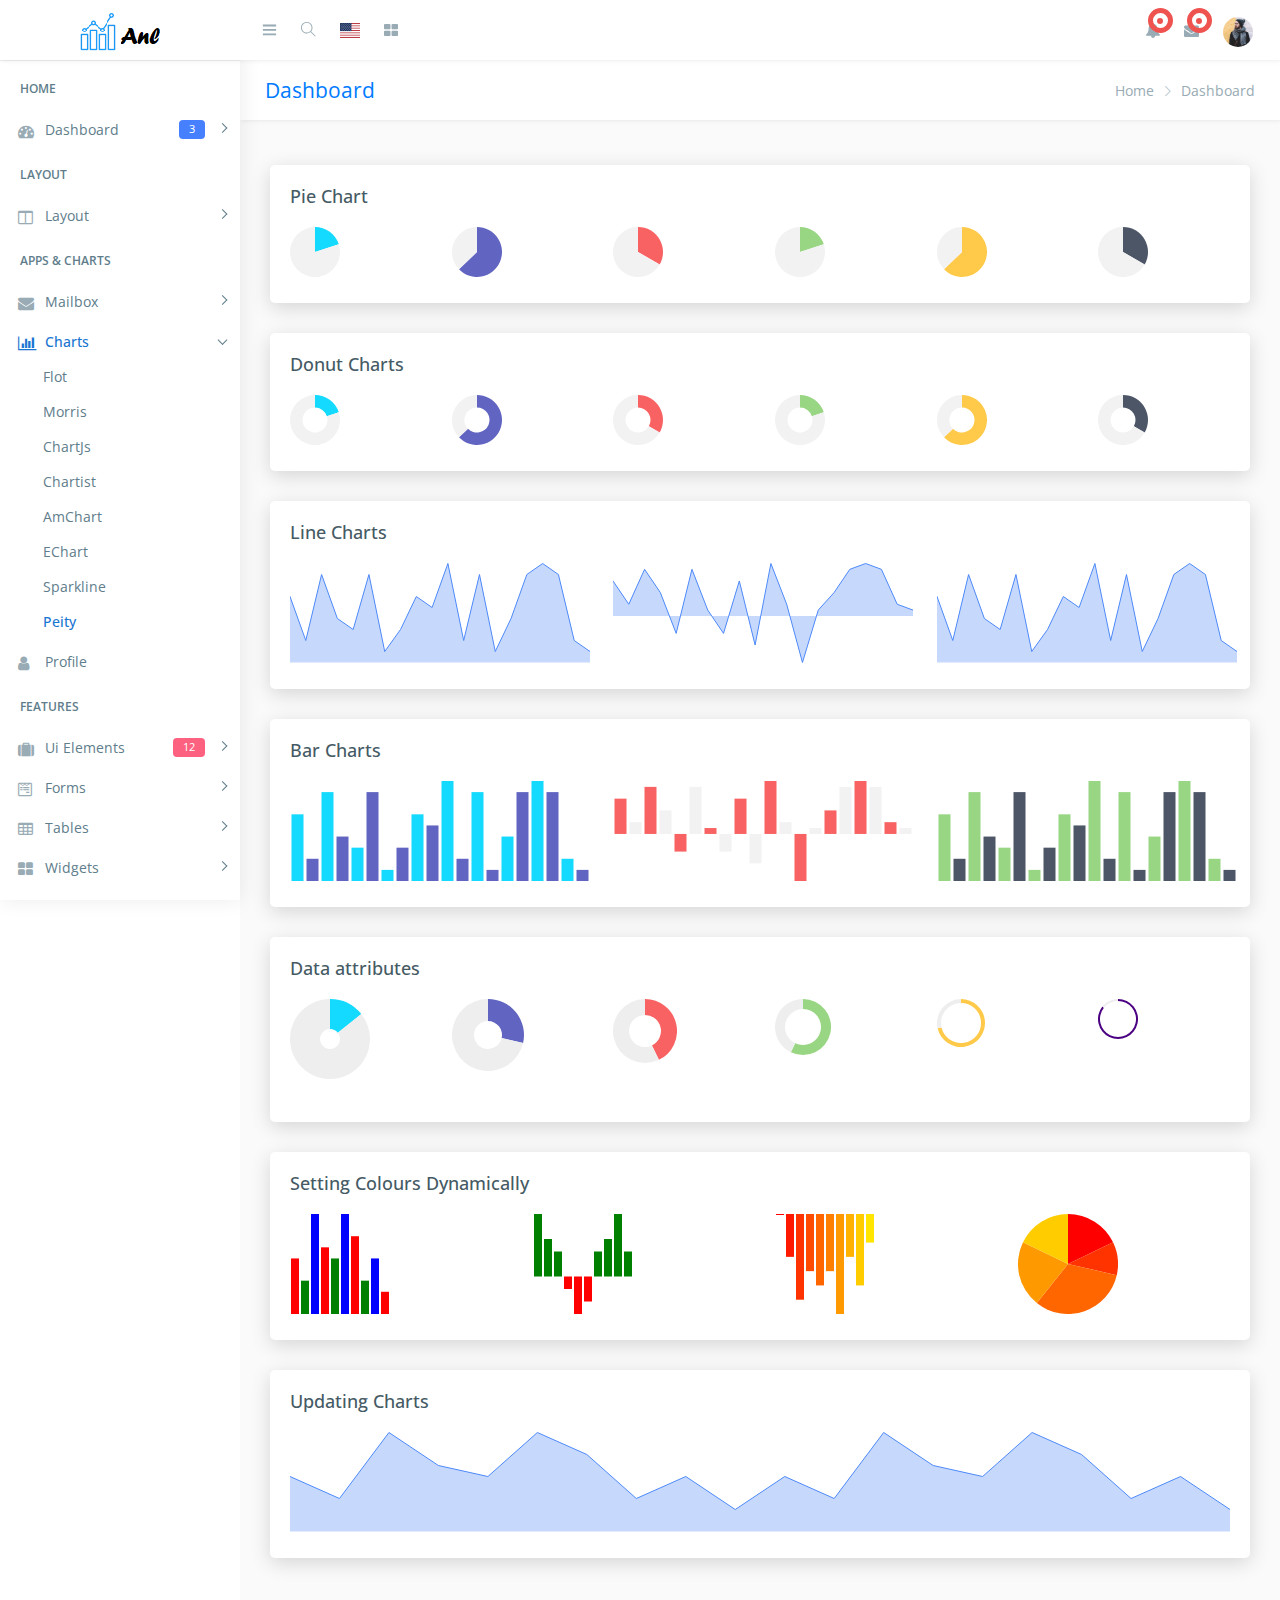
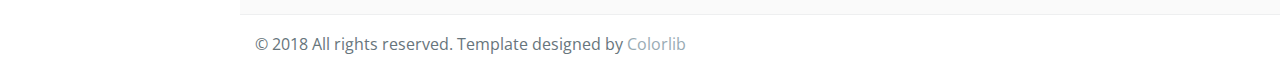
<file: Anl/web/newbt/chart-peity.html>
<!DOCTYPE html>
<html lang="en">

<head>
    <meta charset="utf-8">
    <meta http-equiv="X-UA-Compatible" content="IE=edge">
    <!-- Tell the browser to be responsive to screen width -->
    <meta name="viewport" content="width=device-width, initial-scale=1">
    <meta name="description" content="">
    <meta name="author" content="">
    <!-- Favicon icon -->
    <link rel="icon" type="image/png" sizes="16x16" href="images/favicon.png">
    <title>Ela - Bootstrap Admin Dashboard Template</title>
    <!-- Bootstrap Core CSS -->
    <link href="css/lib/bootstrap/bootstrap.min.css" rel="stylesheet">
    <!-- Custom CSS -->
    <link href="css/helper.css" rel="stylesheet">
    <link href="css/style.css" rel="stylesheet">
    <!-- HTML5 Shim and Respond.js IE8 support of HTML5 elements and media queries -->
    <!-- WARNING: Respond.js doesn't work if you view the page via file:** -->
    <!--[if lt IE 9]>
    <script src="https:**oss.maxcdn.com/libs/html5shiv/3.7.0/html5shiv.js"></script>
    <script src="https:**oss.maxcdn.com/libs/respond.js/1.4.2/respond.min.js"></script>
<![endif]-->
</head>

<body class="fix-header fix-sidebar">
    <!-- Preloader - style you can find in spinners.css -->
    <div class="preloader">
        <svg class="circular" viewBox="25 25 50 50">
			<circle class="path" cx="50" cy="50" r="20" fill="none" stroke-width="2" stroke-miterlimit="10" /> </svg>
    </div>
    <!-- Main wrapper  -->
    <div id="main-wrapper">
        <div class="header">
            <nav class="navbar top-navbar navbar-expand-md navbar-light">
                <!-- Logo -->
                <div class="navbar-header">
                    <a class="navbar-brand" href="index.html">
                        <!-- Logo icon -->
                        <b><img src="images/logo.png" alt="homepage" class="dark-logo" /></b>
                        <!--End Logo icon -->
                        <!-- Logo text -->
                        <span><img src="images/logo-text.png" alt="homepage" class="dark-logo" /></span>
                    </a>
                </div>
                <!-- End Logo -->
                <div class="navbar-collapse">
                    <!-- toggle and nav items -->
                    <ul class="navbar-nav mr-auto mt-md-0">
                        <!-- This is  -->
                        <li class="nav-item"> <a class="nav-link nav-toggler hidden-md-up text-muted  " href="javascript:void(0)"><i class="mdi mdi-menu"></i></a> </li>
                        <li class="nav-item m-l-10"> <a class="nav-link sidebartoggler hidden-sm-down text-muted  " href="javascript:void(0)"><i class="ti-menu"></i></a> </li>
                        <!-- Search -->
                        <li class="nav-item hidden-sm-down search-box"> <a class="nav-link hidden-sm-down text-muted  " href="javascript:void(0)"><i class="ti-search"></i></a>
                            <form class="app-search">
                                <input type="text" class="form-control" placeholder="Search here"> <a class="srh-btn"><i class="ti-close"></i></a> </form>
                        </li>
                        <!-- Language -->
                        <li class="nav-item dropdown">
                            <a class="nav-link dropdown-toggle text-muted  " href="#" data-toggle="dropdown" aria-haspopup="true" aria-expanded="false"> <i class="flag-icon flag-icon-us"></i></a>
                            <div class="dropdown-menu animated zoomIn">
                                <a class="dropdown-item" href="#"><i class="flag-icon flag-icon-ca"></i> Canada</a>
                                <a class="dropdown-item" href="#"><i class="flag-icon flag-icon-fr"></i> French</a>
                                <a class="dropdown-item" href="#"><i class="flag-icon flag-icon-cn"></i> China</a>
                                <a class="dropdown-item" href="#"><i class="flag-icon flag-icon-de"></i> Dutch</a>
                            </div>
                        </li>
                        <!-- Messages -->
                        <li class="nav-item dropdown mega-dropdown"> <a class="nav-link dropdown-toggle text-muted  " href="#" data-toggle="dropdown" aria-haspopup="true" aria-expanded="false"><i class="fa fa-th-large"></i></a>
                            <div class="dropdown-menu animated zoomIn">
                                <ul class="mega-dropdown-menu row">


                                    <li class="col-lg-3  m-b-30">
                                        <h4 class="m-b-20">CONTACT US</h4>
                                        <!-- Contact -->
                                        <form>
                                            <div class="form-group">
                                                <input type="text" class="form-control" id="exampleInputname1" placeholder="Enter Name"> </div>
                                            <div class="form-group">
                                                <input type="email" class="form-control" placeholder="Enter email"> </div>
                                            <div class="form-group">
                                                <textarea class="form-control" id="exampleTextarea" rows="3" placeholder="Message"></textarea>
                                            </div>
                                            <button type="submit" class="btn btn-info">Submit</button>
                                        </form>
                                    </li>
                                    <li class="col-lg-3 col-xlg-3 m-b-30">
                                        <h4 class="m-b-20">List style</h4>
                                        <!-- List style -->
                                        <ul class="list-style-none">
                                            <li><a href="javascript:void(0)"><i class="fa fa-check text-success"></i> This Is Another Link</a></li>
                                            <li><a href="javascript:void(0)"><i class="fa fa-check text-success"></i> This Is Another Link</a></li>
                                            <li><a href="javascript:void(0)"><i class="fa fa-check text-success"></i> This Is Another Link</a></li>
                                            <li><a href="javascript:void(0)"><i class="fa fa-check text-success"></i> This Is Another Link</a></li>
                                            <li><a href="javascript:void(0)"><i class="fa fa-check text-success"></i> This Is Another Link</a></li>
                                        </ul>
                                    </li>
                                    <li class="col-lg-3 col-xlg-3 m-b-30">
                                        <h4 class="m-b-20">List style</h4>
                                        <!-- List style -->
                                        <ul class="list-style-none">
                                            <li><a href="javascript:void(0)"><i class="fa fa-check text-success"></i> This Is Another Link</a></li>
                                            <li><a href="javascript:void(0)"><i class="fa fa-check text-success"></i> This Is Another Link</a></li>
                                            <li><a href="javascript:void(0)"><i class="fa fa-check text-success"></i> This Is Another Link</a></li>
                                            <li><a href="javascript:void(0)"><i class="fa fa-check text-success"></i> This Is Another Link</a></li>
                                            <li><a href="javascript:void(0)"><i class="fa fa-check text-success"></i> This Is Another Link</a></li>
                                        </ul>
                                    </li>
                                    <li class="col-lg-3 col-xlg-3 m-b-30">
                                        <h4 class="m-b-20">List style</h4>
                                        <!-- List style -->
                                        <ul class="list-style-none">
                                            <li><a href="javascript:void(0)"><i class="fa fa-check text-success"></i> This Is Another Link</a></li>
                                            <li><a href="javascript:void(0)"><i class="fa fa-check text-success"></i> This Is Another Link</a></li>
                                            <li><a href="javascript:void(0)"><i class="fa fa-check text-success"></i> This Is Another Link</a></li>
                                            <li><a href="javascript:void(0)"><i class="fa fa-check text-success"></i> This Is Another Link</a></li>
                                            <li><a href="javascript:void(0)"><i class="fa fa-check text-success"></i> This Is Another Link</a></li>
                                        </ul>
                                    </li>
                                </ul>
                            </div>
                        </li>
                        <!-- End Messages -->
                    </ul>
                    <!-- User profile and search -->
                    <ul class="navbar-nav my-lg-0">
                        <!-- Comment -->
                        <li class="nav-item dropdown">
                            <a class="nav-link dropdown-toggle text-muted text-muted  " href="#" data-toggle="dropdown" aria-haspopup="true" aria-expanded="false"> <i class="fa fa-bell"></i>
        								<div class="notify"> <span class="heartbit"></span> <span class="point"></span> </div>
        							</a>
                            <div class="dropdown-menu dropdown-menu-right mailbox animated zoomIn">
                                <ul>
                                    <li>
                                        <div class="drop-title">Notifications</div>
                                    </li>
                                    <li>
                                        <div class="message-center">
                                            <!-- Message -->
                                            <a href="#">
                                                <div class="btn btn-danger btn-circle m-r-10"><i class="fa fa-link"></i></div>
                                                <div class="mail-contnet">
                                                    <h5>This is title</h5> <span class="mail-desc">Just see the my new admin!</span> <span class="time">9:30 AM</span>
                                                </div>
                                            </a>
                                            <!-- Message -->
                                            <a href="#">
                                                <div class="btn btn-success btn-circle m-r-10"><i class="ti-calendar"></i></div>
                                                <div class="mail-contnet">
                                                    <h5>This is another title</h5> <span class="mail-desc">Just a reminder that you have event</span> <span class="time">9:10 AM</span>
                                                </div>
                                            </a>
                                            <!-- Message -->
                                            <a href="#">
                                                <div class="btn btn-info btn-circle m-r-10"><i class="ti-settings"></i></div>
                                                <div class="mail-contnet">
                                                    <h5>This is title</h5> <span class="mail-desc">You can customize this template as you want</span> <span class="time">9:08 AM</span>
                                                </div>
                                            </a>
                                            <!-- Message -->
                                            <a href="#">
                                                <div class="btn btn-primary btn-circle m-r-10"><i class="ti-user"></i></div>
                                                <div class="mail-contnet">
                                                    <h5>This is another title</h5> <span class="mail-desc">Just see the my admin!</span> <span class="time">9:02 AM</span>
                                                </div>
                                            </a>
                                        </div>
                                    </li>
                                    <li>
                                        <a class="nav-link text-center" href="javascript:void(0);"> <strong>Check all notifications</strong> <i class="fa fa-angle-right"></i> </a>
                                    </li>
                                </ul>
                            </div>
                        </li>
                        <!-- End Comment -->
                        <!-- Messages -->
                        <li class="nav-item dropdown">
                            <a class="nav-link dropdown-toggle text-muted  " href="#" id="2" data-toggle="dropdown" aria-haspopup="true" aria-expanded="false"> <i class="fa fa-envelope"></i>
        								<div class="notify"> <span class="heartbit"></span> <span class="point"></span> </div>
        							</a>
                            <div class="dropdown-menu dropdown-menu-right mailbox animated zoomIn" aria-labelledby="2">
                                <ul>
                                    <li>
                                        <div class="drop-title">You have 4 new messages</div>
                                    </li>
                                    <li>
                                        <div class="message-center">
                                            <!-- Message -->
                                            <a href="#">
                                                <div class="user-img"> <img src="images/users/5.jpg" alt="user" class="img-circle"> <span class="profile-status online pull-right"></span> </div>
                                                <div class="mail-contnet">
                                                    <h5>Michael Qin</h5> <span class="mail-desc">Just see the my admin!</span> <span class="time">9:30 AM</span>
                                                </div>
                                            </a>
                                            <!-- Message -->
                                            <a href="#">
                                                <div class="user-img"> <img src="images/users/2.jpg" alt="user" class="img-circle"> <span class="profile-status busy pull-right"></span> </div>
                                                <div class="mail-contnet">
                                                    <h5>John Doe</h5> <span class="mail-desc">I've sung a song! See you at</span> <span class="time">9:10 AM</span>
                                                </div>
                                            </a>
                                            <!-- Message -->
                                            <a href="#">
                                                <div class="user-img"> <img src="images/users/3.jpg" alt="user" class="img-circle"> <span class="profile-status away pull-right"></span> </div>
                                                <div class="mail-contnet">
                                                    <h5>Mr. John</h5> <span class="mail-desc">I am a singer!</span> <span class="time">9:08 AM</span>
                                                </div>
                                            </a>
                                            <!-- Message -->
                                            <a href="#">
                                                <div class="user-img"> <img src="images/users/4.jpg" alt="user" class="img-circle"> <span class="profile-status offline pull-right"></span> </div>
                                                <div class="mail-contnet">
                                                    <h5>Michael Qin</h5> <span class="mail-desc">Just see the my admin!</span> <span class="time">9:02 AM</span>
                                                </div>
                                            </a>
                                        </div>
                                    </li>
                                    <li>
                                        <a class="nav-link text-center" href="javascript:void(0);"> <strong>See all e-Mails</strong> <i class="fa fa-angle-right"></i> </a>
                                    </li>
                                </ul>
                            </div>
                        </li>
                        <!-- End Messages -->
                        <!-- Profile -->
                        <li class="nav-item dropdown">
                            <a class="nav-link dropdown-toggle text-muted  " href="#" data-toggle="dropdown" aria-haspopup="true" aria-expanded="false"><img src="images/users/5.jpg" alt="user" class="profile-pic" /></a>
                            <div class="dropdown-menu dropdown-menu-right animated zoomIn">
                                <ul class="dropdown-user">
                                    <li><a href="#"><i class="ti-user"></i> Profile</a></li>
                                    <li><a href="#"><i class="ti-wallet"></i> Balance</a></li>
                                    <li><a href="#"><i class="ti-email"></i> Inbox</a></li>
                                    <li role="separator" class="divider"></li>
                                    <li><a href="#"><i class="ti-settings"></i> Setting</a></li>
                                    <li role="separator" class="divider"></li>
                                    <li><a href="#"><i class="fa fa-power-off"></i> Logout</a></li>
                                </ul>
                            </div>
                        </li>
                    </ul>
                </div>
            </nav>
        </div>
        <!-- End header header -->
        <!-- Left Sidebar  -->
        <div class="left-sidebar">
            <!-- Sidebar scroll-->
            <div class="scroll-sidebar">
                <!-- Sidebar navigation-->
                <nav class="sidebar-nav">
                    <ul id="sidebarnav">
                        <li class="nav-devider"></li>
                        <li class="nav-label">Home</li>
                        <li> <a class="has-arrow  " href="#" aria-expanded="false"><i class="fa fa-tachometer"></i><span class="hide-menu">Dashboard <span class="label label-rouded label-primary pull-right">3</span></span></a>
                            <ul aria-expanded="false" class="collapse">
                                <li><a href="index.html">Dashboard 1 </a></li>
                                <li><a href="index1.html">Dashboard 2 </a></li>
                                <li><a href="index2.html">Dashboard 3 </a></li>
                            </ul>
                        </li>
                        <li class="nav-label">Layout</li>
                        <li> <a class="has-arrow  " href="#" aria-expanded="false"><i class="fa fa-columns"></i><span class="hide-menu">Layout</span></a>
                            <ul aria-expanded="false" class="collapse">
                                <li><a href="layout-blank.html">Blank</a></li>
                                <li><a href="layout-boxed.html">Boxed</a></li>
                                <li><a href="layout-fix-header.html">Fix Header</a></li>
                                <li><a href="layout-fix-sidebar.html">Fix Sidebar</a></li>
                            </ul>
                        </li>
                        <li class="nav-label">Apps &amp; Charts</li>
                        <li> <a class="has-arrow  " href="#" aria-expanded="false"><i class="fa fa-envelope"></i><span class="hide-menu">Mailbox</span></a>
                            <ul aria-expanded="false" class="collapse">
                                <li><a href="email-compose.html">Compose</a></li>
                                <li><a href="email-read.html">Read</a></li>
                                <li><a href="email-inbox.html">Inbox</a></li>
                            </ul>
                        </li>
                        <li> <a class="has-arrow  " href="#" aria-expanded="false"><i class="fa fa-bar-chart"></i><span class="hide-menu">Charts</span></a>
                            <ul aria-expanded="false" class="collapse">
                                <li><a href="chart-flot.html">Flot</a></li>
                                <li><a href="chart-morris.html">Morris</a></li>
                                <li><a href="chart-chartjs.html">ChartJs</a></li>
                                <li><a href="chart-chartist.html">Chartist </a></li>
                                <li><a href="chart-amchart.html">AmChart</a></li>
                                <li><a href="chart-echart.html">EChart</a></li>
                                <li><a href="chart-sparkline.html">Sparkline</a></li>
                                <li><a href="chart-peity.html">Peity</a></li>
                            </ul>
                        </li>
                        <li> <a href="app-profile.html" aria-expanded="false"><i class="fa fa-user"></i><span class="hide-menu">Profile</span></a></li>
                        <li class="nav-label">Features</li>
                        <li> <a class="has-arrow  " href="#" aria-expanded="false"><i class="fa fa-suitcase"></i><span class="hide-menu">Ui Elements <span class="label label-rouded label-danger pull-right">12</span></span></a>
                            <ul aria-expanded="false" class="collapse">
                                <li><a href="ui-alert.html">Alert</a></li>
                                <li><a href="ui-button.html">Button</a></li>
                                <li><a href="ui-dropdown.html">Dropdown</a></li>
                                <li><a href="ui-progressbar.html">Progressbar</a></li>
                                <li><a href="ui-tab.html">Tab</a></li>
                                <li><a href="ui-typography.html">Typography</a></li>
                                <li><a href="uc-calender.html">Calender</a></li>
                                <li><a href="uc-datamap.html">Datamap</a></li>
                                <li><a href="uc-nestedable.html">Nestedable</a></li>
                                <li><a href="uc-sweetalert.html">Sweetalert</a></li>
                                <li><a href="uc-toastr.html">Toastr</a></li>
                                <li><a href="uc-weather.html">Weather</a></li>
                            </ul>
                        </li>
                        <li> <a class="has-arrow  " href="#" aria-expanded="false"><i class="fa fa-wpforms"></i><span class="hide-menu">Forms</span></a>
                            <ul aria-expanded="false" class="collapse">
                                <li><a href="form-basic.html">Basic Forms</a></li>
                                <li><a href="form-layout.html">Form Layout</a></li>
                                <li><a href="form-validation.html">Form Validation</a></li>
                                <li><a href="form-editor.html">Editor</a></li>
                                <li><a href="form-dropzone.html">Dropzone</a></li>
                            </ul>
                        </li>
                        <li> <a class="has-arrow  " href="#" aria-expanded="false"><i class="fa fa-table"></i><span class="hide-menu">Tables</span></a>
                            <ul aria-expanded="false" class="collapse">
                                <li><a href="table-bootstrap.html">Basic Tables</a></li>
                                <li><a href="table-datatable.html">Data Tables</a></li>
                            </ul>
                        </li>
                        <li> <a class="has-arrow  " href="#" aria-expanded="false"><i class="fa fa-th-large"></i><span class="hide-menu">Widgets</span></a>
                            <ul aria-expanded="false" class="collapse">
                                <li><a href="widget.html">Widgets</a></li>
                            </ul>
                        </li>
                        <li class="nav-label">EXTRA</li>
                        <li> <a class="has-arrow  " href="#" aria-expanded="false"><i class="fa fa-book"></i><span class="hide-menu">Sample Pages <span class="label label-rouded label-success pull-right">25</span></span></a>
                            <ul aria-expanded="false" class="collapse">

                                <li><a href="#" class="has-arrow">Authentication <span class="label label-rounded label-success">6</span></a>
                                    <ul aria-expanded="false" class="collapse">
                                        <li><a href="page-login.html">Login</a></li>
                                        <li><a href="page-register.html">Register</a></li>
                                        <li><a href="page-invoice.html">Invoice</a></li>
                                    </ul>
                                </li>
                                <li><a href="#" class="has-arrow">Error Pages</a>
                                    <ul aria-expanded="false" class="collapse">
                                        <li><a href="page-error-400.html">400</a></li>
                                        <li><a href="page-error-403.html">403</a></li>
                                        <li><a href="page-error-404.html">404</a></li>
                                        <li><a href="page-error-500.html">500</a></li>
                                        <li><a href="page-error-503.html">503</a></li>
                                    </ul>
                                </li>
                            </ul>
                        </li>
                        <li> <a class="has-arrow  " href="#" aria-expanded="false"><i class="fa fa-map-marker"></i><span class="hide-menu">Maps</span></a>
                            <ul aria-expanded="false" class="collapse">
                                <li><a href="map-google.html">Google Maps</a></li>
                                <li><a href="map-vector.html">Vector Map</a></li>
                            </ul>
                        </li>
                        <li> <a class="has-arrow  " href="#" aria-expanded="false"><i class="fa fa-level-down"></i><span class="hide-menu">Multi level dd</span></a>
                            <ul aria-expanded="false" class="collapse">
                                <li><a href="#">item 1.1</a></li>
                                <li><a href="#">item 1.2</a></li>
                                <li> <a class="has-arrow" href="#" aria-expanded="false">Menu 1.3</a>
                                    <ul aria-expanded="false" class="collapse">
                                        <li><a href="#">item 1.3.1</a></li>
                                        <li><a href="#">item 1.3.2</a></li>
                                        <li><a href="#">item 1.3.3</a></li>
                                        <li><a href="#">item 1.3.4</a></li>
                                    </ul>
                                </li>
                                <li><a href="#">item 1.4</a></li>
                            </ul>
                        </li>
                    </ul>
                </nav>
                <!-- End Sidebar navigation -->
            </div>
            <!-- End Sidebar scroll-->
        </div>
        <!-- End Left Sidebar  -->
        <!-- Page wrapper  -->
        <div class="page-wrapper">
            <!-- Bread crumb -->
            <div class="row page-titles">
                <div class="col-md-5 align-self-center">
                    <h3 class="text-primary">Dashboard</h3> </div>
                <div class="col-md-7 align-self-center">
                    <ol class="breadcrumb">
                        <li class="breadcrumb-item"><a href="javascript:void(0)">Home</a></li>
                        <li class="breadcrumb-item active">Dashboard</li>
                    </ol>
                </div>
            </div>
            <!-- End Bread crumb -->
            <!-- Container fluid  -->
            <div class="container-fluid">
                <!-- Start Page Content -->
                <div class="row">
                    <div class="col-lg-12">
                        <div class="card">
                            <div class="card-title">
                                <h4>Pie Chart</h4>
                                <div class="card-title-right-icon">
                                    <ul>

                                    </ul>
                                </div>
                            </div>
                            <div class="card-body">
                                <div class="row">
                                    <div class="col-lg-2">
                                        <span class="pie" data-peity='{ "fill": ["#13dafe", "#f2f2f2"]}'>1/5</span>
                                    </div>
                                    <div class="col-lg-2">
                                        <span class="pie" data-peity='{ "fill": ["#6164C1", "#f2f2f2"]}'>226/360</span>
                                    </div>
                                    <div class="col-lg-2">
                                        <span class="pie" data-peity='{ "fill": ["#F96262", "#f2f2f2"]}'>0.52/1.561</span>
                                    </div>
                                    <div class="col-lg-2">
                                        <span class="pie" data-peity='{ "fill": ["#99D683", "#f2f2f2"]}'>1,4</span>
                                    </div>
                                    <div class="col-lg-2">
                                        <span class="pie" data-peity='{ "fill": ["#FFCA4A", "#f2f2f2"]}'>226,134</span>
                                    </div>
                                    <div class="col-lg-2">
                                        <span class="pie" data-peity='{ "fill": ["#4C5667", "#f2f2f2"]}'>0.52,1.041</span>
                                    </div>
                                </div>
                            </div>
                        </div>
                        <!-- /# card -->
                    </div>
                    <!-- /# column -->
                </div>
                <!-- /# row -->
                <div class="row">
                    <div class="col-lg-12">
                        <div class="card">
                            <div class="card-title">
                                <h4>Donut Charts</h4>
                                <div class="card-title-right-icon">
                                    <ul>

                                    </ul>
                                </div>
                            </div>
                            <div class="card-body">
                                <div class="row">
                                    <div class="col-lg-2">
                                        <span class="donut" data-peity='{ "fill": ["#13DAFE", "#f2f2f2"]}'>1/5</span>
                                    </div>
                                    <div class="col-lg-2">
                                        <span class="donut" data-peity='{ "fill": ["#6164C1", "#f2f2f2"]}'>226/360</span>
                                    </div>
                                    <div class="col-lg-2">
                                        <span class="donut" data-peity='{ "fill": ["#F96262", "#f2f2f2"]}'>0.52/1.561</span>
                                    </div>
                                    <div class="col-lg-2">
                                        <span class="donut" data-peity='{ "fill": ["#99D683", "#f2f2f2"]}'>1,4</span>
                                    </div>
                                    <div class="col-lg-2">
                                        <span class="donut" data-peity='{ "fill": ["#FFCA4A", "#f2f2f2"]}'>226,134</span>
                                    </div>
                                    <div class="col-lg-2">
                                        <span class="donut" data-peity='{ "fill": ["#4C5667", "#f2f2f2"]}'>0.52,1.041</span>
                                    </div>
                                </div>
                            </div>
                        </div>
                        <!-- /# card -->
                    </div>
                    <!-- /# column -->
                </div>
                <!-- /# row -->
                <div class="row">
                    <div class="col-lg-12">
                        <div class="card">
                            <div class="card-title">
                                <h4>Line Charts</h4>
                                <div class="card-title-right-icon">
                                    <ul>

                                    </ul>
                                </div>
                            </div>
                            <div class="card-body">
                                <div class="row">
                                    <div class="col-lg-4">
                                        <span class="peity-line" data-width="100%">6,2,8,4,3,8,1,3,6,5,9,2,8,1,4,8,9,8,2,1</span>
                                    </div>
                                    <div class="col-lg-4">
                                        <span class="peity-line" data-width="100%">6,2,8,4,-3,8,1,-3,6,-5,9,2,-8,1,4,8,9,8,2,1</span>
                                    </div>
                                    <div class="col-lg-4">
                                        <span class="peity-line" data-width="100%">6,2,8,4,3,8,1,3,6,5,9,2,8,1,4,8,9,8,2,1</span>
                                    </div>
                                </div>
                            </div>
                        </div>
                        <!-- /# card -->
                    </div>
                    <!-- /# column -->
                </div>
                <!-- /# row -->
                <div class="row">
                    <div class="col-lg-12">
                        <div class="card">
                            <div class="card-title">
                                <h4>Bar Charts</h4>
                                <div class="card-title-right-icon">
                                    <ul>

                                    </ul>
                                </div>
                            </div>
                            <div class="card-body">
                                <div class="row">
                                    <div class="col-lg-4">
                                        <span class="bar" data-peity='{ "fill": ["#13DAFE", "#6164C1"]}'>6,2,8,4,3,8,1,3,6,5,9,2,8,1,4,8,9,8,2,1</span>
                                    </div>
                                    <div class="col-lg-4">
                                        <span class="bar" data-peity='{ "fill": ["#F96262", "#f2f2f2"]}'>6,2,8,4,-3,8,1,-3,6,-5,9,2,-8,1,4,8,9,8,2,1</span>
                                    </div>
                                    <div class="col-lg-4">
                                        <span class="bar" data-peity='{ "fill": ["#99D683", "#4C5667"]}'>6,2,8,4,3,8,1,3,6,5,9,2,8,1,4,8,9,8,2,1</span>
                                    </div>
                                </div>
                            </div>
                        </div>
                        <!-- /# card -->
                    </div>
                    <!-- /# column -->
                </div>
                <!-- /# row -->
                <div class="row">
                    <div class="col-lg-12">
                        <div class="card">
                            <div class="card-title">
                                <h4>Data attributes</h4>
                                <div class="card-title-right-icon">
                                    <ul>

                                    </ul>
                                </div>
                            </div>
                            <div class="card-body">
                                <div class="row">
                                    <div class="col-lg-2">
                                        <p class="data-attributes">
                                            <span data-peity='{ "fill": ["#13DAFE", "#eeeeee"],    "innerRadius": 10, "radius": 40 }'>1/7</span>
                                        </p>
                                    </div>
                                    <div class="col-lg-2">
                                        <p class="data-attributes">
                                            <span data-peity='{ "fill": ["#6164C1", "#eeeeee"], "innerRadius": 14, "radius": 36 }'>2/7</span>
                                        </p>
                                    </div>
                                    <div class="col-lg-2">
                                        <p class="data-attributes">
                                            <span data-peity='{ "fill": ["#F96262", "#eeeeee"], "innerRadius": 16, "radius": 32 }'>3/7</span>
                                        </p>
                                    </div>
                                    <div class="col-lg-2">
                                        <p class="data-attributes">
                                            <span data-peity='{ "fill": ["#99D683", "#eeeeee"],  "innerRadius": 18, "radius": 28 }'>4/7</span>
                                        </p>
                                    </div>
                                    <div class="col-lg-2">
                                        <p class="data-attributes">
                                            <span data-peity='{ "fill": ["#FFCA4A", "#eeeeee"],   "innerRadius": 20, "radius": 24 }'>5/7</span>
                                        </p>
                                    </div>
                                    <div class="col-lg-2">
                                        <p class="data-attributes">
                                            <span data-peity='{ "fill": ["indigo", "#eeeeee"], "innerRadius": 18, "radius": 20 }'>6/7</span>
                                        </p>
                                    </div>
                                </div>
                            </div>
                        </div>
                        <!-- /# card -->
                    </div>
                    <!-- /# column -->
                </div>
                <!-- /# row -->
                <div class="row">
                    <div class="col-lg-12">
                        <div class="card">
                            <div class="card-title">
                                <h4>Setting Colours Dynamically</h4>
                                <div class="card-title-right-icon">
                                    <ul>

                                    </ul>
                                </div>
                            </div>
                            <div class="card-body">
                                <div class="row">
                                    <div class="col-lg-3">
                                        <span class="bar-colours-1">5,3,9,6,5,9,7,3,5,2</span>
                                    </div>
                                    <div class="col-lg-3">
                                        <span class="bar-colours-2">5,3,2,-1,-3,-2,2,3,5,2</span>
                                    </div>
                                    <div class="col-lg-3">
                                        <span class="bar-colours-3">0,-3,-6,-4,-5,-4,-7,-3,-5,-2</span>
                                    </div>
                                    <div class="col-lg-3">
                                        <span class="pie-colours-2">5,3,9,6,5</span>
                                    </div>
                                </div>
                            </div>
                        </div>
                        <!-- /# card -->
                    </div>
                    <!-- /# column -->
                </div>
                <!-- /# row -->
                <div class="row">
                    <div class="col-lg-12">
                        <div class="card">
                            <div class="card-title">
                                <h4>Updating Charts</h4>
                                <div class="card-title-right-icon">
                                    <ul>

                                    </ul>
                                </div>
                            </div>
                            <div class="card-body">
                                <span class="updating-chart">5,3,9,6,5,9,7,3,5,2,5,3,9,6,5,9,7,3,5,2</span>
                            </div>
                        </div>
                        <!-- /# card -->
                    </div>
                    <!-- /# column -->
                </div>
                <!-- /# row -->
                <!-- End PAge Content -->
            </div>
            <!-- End Container fluid  -->
            <!-- footer -->
            <footer class="footer"> © 2018 All rights reserved. Template designed by <a href="https://colorlib.com">Colorlib</a></footer>
            <!-- End footer -->
        </div>
        <!-- End Page wrapper  -->
    </div>
    <!-- End Wrapper -->
    <!-- All Jquery -->
    <script src="js/lib/jquery/jquery.min.js"></script>
    <!-- Bootstrap tether Core JavaScript -->
    <script src="js/lib/bootstrap/js/popper.min.js"></script>
    <script src="js/lib/bootstrap/js/bootstrap.min.js"></script>
    <!-- slimscrollbar scrollbar JavaScript -->
    <script src="js/jquery.slimscroll.js"></script>
    <!--Menu sidebar -->
    <script src="js/sidebarmenu.js"></script>
    <!--stickey kit -->
    <script src="js/lib/sticky-kit-master/dist/sticky-kit.min.js"></script>

    <script src="js/lib/peitychart/jquery.peity.min.js"></script>
    <!-- scripit init-->
    <script src="js/lib/peitychart/peitychart.init.js"></script>
    <!--Custom JavaScript -->
    <script src="js/custom.min.js"></script>

</body>

</html>
</file>
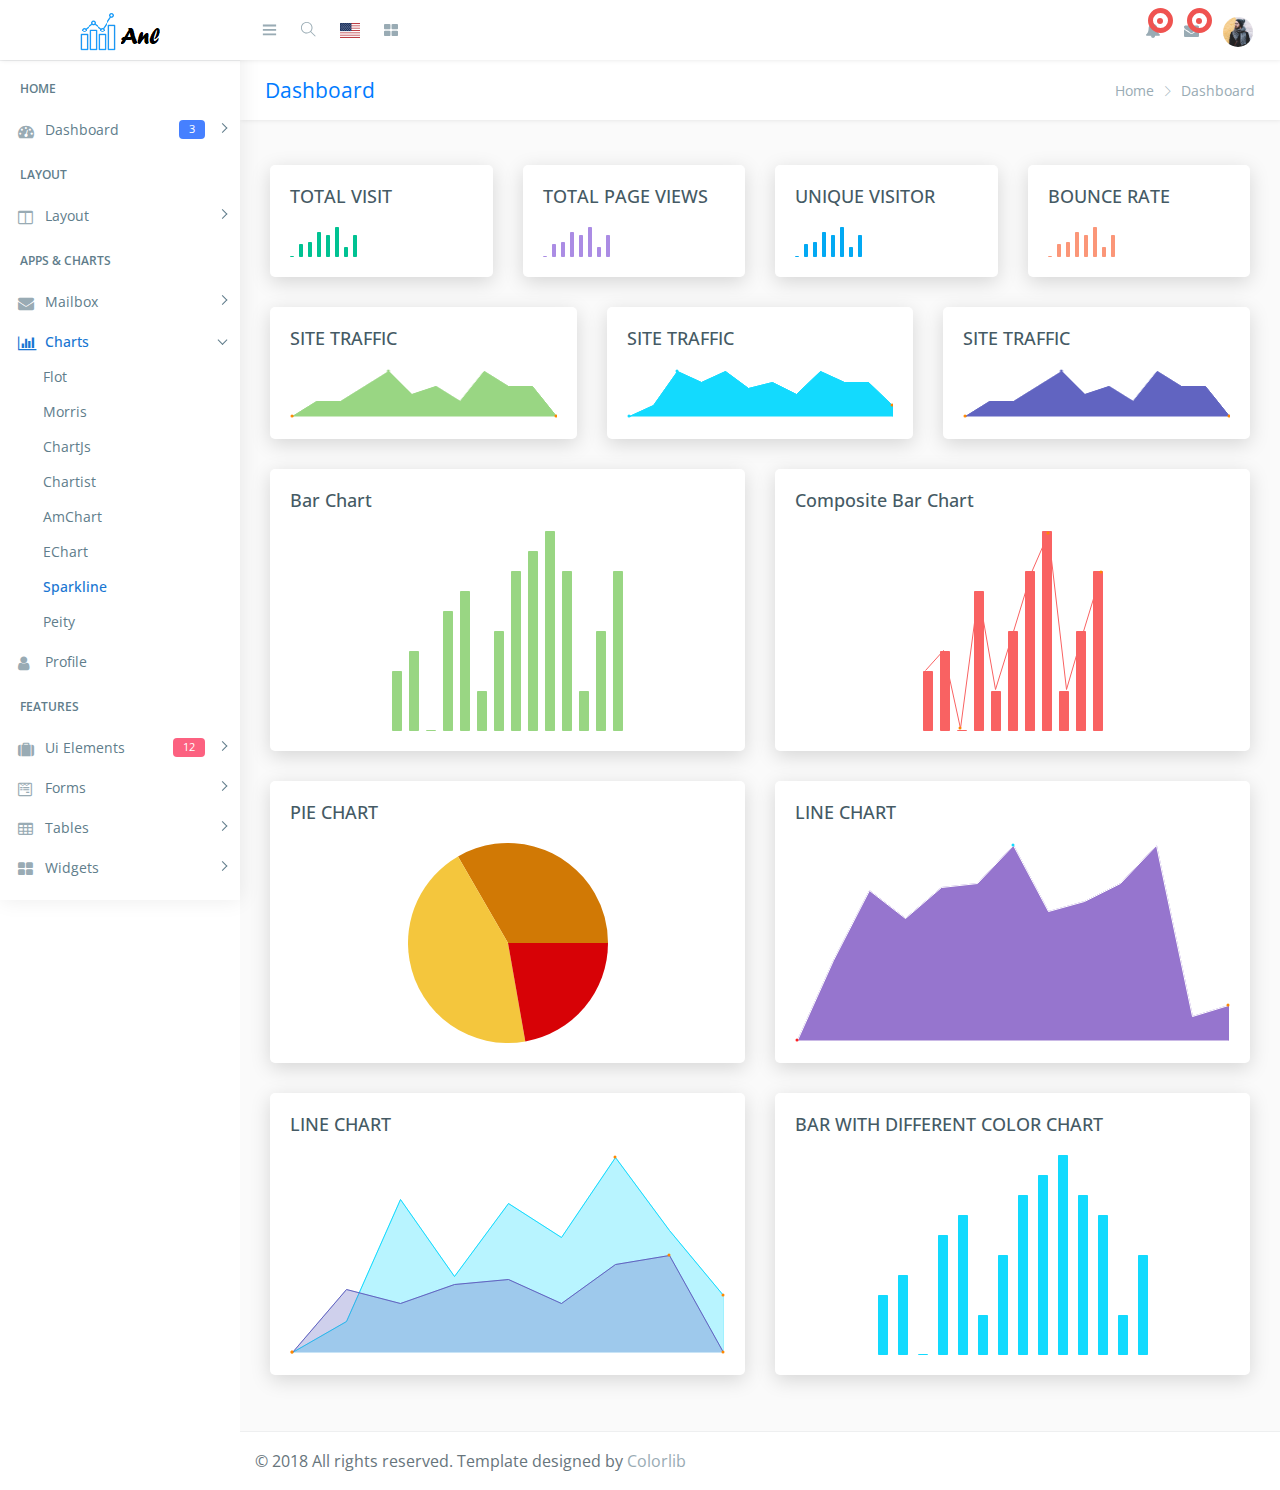
<file: Anl/web/newbt/chart-sparkline.html>
<!DOCTYPE html>
<html lang="en">

<head>
    <meta charset="utf-8">
    <meta http-equiv="X-UA-Compatible" content="IE=edge">
    <!-- Tell the browser to be responsive to screen width -->
    <meta name="viewport" content="width=device-width, initial-scale=1">
    <meta name="description" content="">
    <meta name="author" content="">
    <!-- Favicon icon -->
    <link rel="icon" type="image/png" sizes="16x16" href="images/favicon.png">
    <title>Ela - Bootstrap Admin Dashboard Template</title>
    <!-- Bootstrap Core CSS -->
    <link href="css/lib/bootstrap/bootstrap.min.css" rel="stylesheet">
    <!-- Custom CSS -->
    <link href="css/helper.css" rel="stylesheet">
    <link href="css/style.css" rel="stylesheet">
    <!-- HTML5 Shim and Respond.js IE8 support of HTML5 elements and media queries -->
    <!-- WARNING: Respond.js doesn't work if you view the page via file:** -->
    <!--[if lt IE 9]>
    <script src="https:**oss.maxcdn.com/libs/html5shiv/3.7.0/html5shiv.js"></script>
    <script src="https:**oss.maxcdn.com/libs/respond.js/1.4.2/respond.min.js"></script>
<![endif]-->
</head>

<body class="fix-header fix-sidebar">
    <!-- Preloader - style you can find in spinners.css -->
    <div class="preloader">
        <svg class="circular" viewBox="25 25 50 50">
			<circle class="path" cx="50" cy="50" r="20" fill="none" stroke-width="2" stroke-miterlimit="10" /> </svg>
    </div>
    <!-- Main wrapper  -->
    <div id="main-wrapper">
        <div class="header">
            <nav class="navbar top-navbar navbar-expand-md navbar-light">
                <!-- Logo -->
                <div class="navbar-header">
                    <a class="navbar-brand" href="index.html">
                        <!-- Logo icon -->
                        <b><img src="images/logo.png" alt="homepage" class="dark-logo" /></b>
                        <!--End Logo icon -->
                        <!-- Logo text -->
                        <span><img src="images/logo-text.png" alt="homepage" class="dark-logo" /></span>
                    </a>
                </div>
                <!-- End Logo -->
                <div class="navbar-collapse">
                    <!-- toggle and nav items -->
                    <ul class="navbar-nav mr-auto mt-md-0">
                        <!-- This is  -->
                        <li class="nav-item"> <a class="nav-link nav-toggler hidden-md-up text-muted  " href="javascript:void(0)"><i class="mdi mdi-menu"></i></a> </li>
                        <li class="nav-item m-l-10"> <a class="nav-link sidebartoggler hidden-sm-down text-muted  " href="javascript:void(0)"><i class="ti-menu"></i></a> </li>
                        <!-- Search -->
                        <li class="nav-item hidden-sm-down search-box"> <a class="nav-link hidden-sm-down text-muted  " href="javascript:void(0)"><i class="ti-search"></i></a>
                            <form class="app-search">
                                <input type="text" class="form-control" placeholder="Search here"> <a class="srh-btn"><i class="ti-close"></i></a> </form>
                        </li>
                        <!-- Language -->
                        <li class="nav-item dropdown">
                            <a class="nav-link dropdown-toggle text-muted  " href="#" data-toggle="dropdown" aria-haspopup="true" aria-expanded="false"> <i class="flag-icon flag-icon-us"></i></a>
                            <div class="dropdown-menu animated zoomIn">
                                <a class="dropdown-item" href="#"><i class="flag-icon flag-icon-ca"></i> Canada</a>
                                <a class="dropdown-item" href="#"><i class="flag-icon flag-icon-fr"></i> French</a>
                                <a class="dropdown-item" href="#"><i class="flag-icon flag-icon-cn"></i> China</a>
                                <a class="dropdown-item" href="#"><i class="flag-icon flag-icon-de"></i> Dutch</a>
                            </div>
                        </li>
                        <!-- Messages -->
                        <li class="nav-item dropdown mega-dropdown"> <a class="nav-link dropdown-toggle text-muted  " href="#" data-toggle="dropdown" aria-haspopup="true" aria-expanded="false"><i class="fa fa-th-large"></i></a>
                            <div class="dropdown-menu animated zoomIn">
                                <ul class="mega-dropdown-menu row">


                                    <li class="col-lg-3  m-b-30">
                                        <h4 class="m-b-20">CONTACT US</h4>
                                        <!-- Contact -->
                                        <form>
                                            <div class="form-group">
                                                <input type="text" class="form-control" id="exampleInputname1" placeholder="Enter Name"> </div>
                                            <div class="form-group">
                                                <input type="email" class="form-control" placeholder="Enter email"> </div>
                                            <div class="form-group">
                                                <textarea class="form-control" id="exampleTextarea" rows="3" placeholder="Message"></textarea>
                                            </div>
                                            <button type="submit" class="btn btn-info">Submit</button>
                                        </form>
                                    </li>
                                    <li class="col-lg-3 col-xlg-3 m-b-30">
                                        <h4 class="m-b-20">List style</h4>
                                        <!-- List style -->
                                        <ul class="list-style-none">
                                            <li><a href="javascript:void(0)"><i class="fa fa-check text-success"></i> This Is Another Link</a></li>
                                            <li><a href="javascript:void(0)"><i class="fa fa-check text-success"></i> This Is Another Link</a></li>
                                            <li><a href="javascript:void(0)"><i class="fa fa-check text-success"></i> This Is Another Link</a></li>
                                            <li><a href="javascript:void(0)"><i class="fa fa-check text-success"></i> This Is Another Link</a></li>
                                            <li><a href="javascript:void(0)"><i class="fa fa-check text-success"></i> This Is Another Link</a></li>
                                        </ul>
                                    </li>
                                    <li class="col-lg-3 col-xlg-3 m-b-30">
                                        <h4 class="m-b-20">List style</h4>
                                        <!-- List style -->
                                        <ul class="list-style-none">
                                            <li><a href="javascript:void(0)"><i class="fa fa-check text-success"></i> This Is Another Link</a></li>
                                            <li><a href="javascript:void(0)"><i class="fa fa-check text-success"></i> This Is Another Link</a></li>
                                            <li><a href="javascript:void(0)"><i class="fa fa-check text-success"></i> This Is Another Link</a></li>
                                            <li><a href="javascript:void(0)"><i class="fa fa-check text-success"></i> This Is Another Link</a></li>
                                            <li><a href="javascript:void(0)"><i class="fa fa-check text-success"></i> This Is Another Link</a></li>
                                        </ul>
                                    </li>
                                    <li class="col-lg-3 col-xlg-3 m-b-30">
                                        <h4 class="m-b-20">List style</h4>
                                        <!-- List style -->
                                        <ul class="list-style-none">
                                            <li><a href="javascript:void(0)"><i class="fa fa-check text-success"></i> This Is Another Link</a></li>
                                            <li><a href="javascript:void(0)"><i class="fa fa-check text-success"></i> This Is Another Link</a></li>
                                            <li><a href="javascript:void(0)"><i class="fa fa-check text-success"></i> This Is Another Link</a></li>
                                            <li><a href="javascript:void(0)"><i class="fa fa-check text-success"></i> This Is Another Link</a></li>
                                            <li><a href="javascript:void(0)"><i class="fa fa-check text-success"></i> This Is Another Link</a></li>
                                        </ul>
                                    </li>
                                </ul>
                            </div>
                        </li>
                        <!-- End Messages -->
                    </ul>
                    <!-- User profile and search -->
                    <ul class="navbar-nav my-lg-0">
                        <!-- Comment -->
                        <li class="nav-item dropdown">
                            <a class="nav-link dropdown-toggle text-muted text-muted  " href="#" data-toggle="dropdown" aria-haspopup="true" aria-expanded="false"> <i class="fa fa-bell"></i>
        								<div class="notify"> <span class="heartbit"></span> <span class="point"></span> </div>
        							</a>
                            <div class="dropdown-menu dropdown-menu-right mailbox animated zoomIn">
                                <ul>
                                    <li>
                                        <div class="drop-title">Notifications</div>
                                    </li>
                                    <li>
                                        <div class="message-center">
                                            <!-- Message -->
                                            <a href="#">
                                                <div class="btn btn-danger btn-circle m-r-10"><i class="fa fa-link"></i></div>
                                                <div class="mail-contnet">
                                                    <h5>This is title</h5> <span class="mail-desc">Just see the my new admin!</span> <span class="time">9:30 AM</span>
                                                </div>
                                            </a>
                                            <!-- Message -->
                                            <a href="#">
                                                <div class="btn btn-success btn-circle m-r-10"><i class="ti-calendar"></i></div>
                                                <div class="mail-contnet">
                                                    <h5>This is another title</h5> <span class="mail-desc">Just a reminder that you have event</span> <span class="time">9:10 AM</span>
                                                </div>
                                            </a>
                                            <!-- Message -->
                                            <a href="#">
                                                <div class="btn btn-info btn-circle m-r-10"><i class="ti-settings"></i></div>
                                                <div class="mail-contnet">
                                                    <h5>This is title</h5> <span class="mail-desc">You can customize this template as you want</span> <span class="time">9:08 AM</span>
                                                </div>
                                            </a>
                                            <!-- Message -->
                                            <a href="#">
                                                <div class="btn btn-primary btn-circle m-r-10"><i class="ti-user"></i></div>
                                                <div class="mail-contnet">
                                                    <h5>This is another title</h5> <span class="mail-desc">Just see the my admin!</span> <span class="time">9:02 AM</span>
                                                </div>
                                            </a>
                                        </div>
                                    </li>
                                    <li>
                                        <a class="nav-link text-center" href="javascript:void(0);"> <strong>Check all notifications</strong> <i class="fa fa-angle-right"></i> </a>
                                    </li>
                                </ul>
                            </div>
                        </li>
                        <!-- End Comment -->
                        <!-- Messages -->
                        <li class="nav-item dropdown">
                            <a class="nav-link dropdown-toggle text-muted  " href="#" id="2" data-toggle="dropdown" aria-haspopup="true" aria-expanded="false"> <i class="fa fa-envelope"></i>
        								<div class="notify"> <span class="heartbit"></span> <span class="point"></span> </div>
        							</a>
                            <div class="dropdown-menu dropdown-menu-right mailbox animated zoomIn" aria-labelledby="2">
                                <ul>
                                    <li>
                                        <div class="drop-title">You have 4 new messages</div>
                                    </li>
                                    <li>
                                        <div class="message-center">
                                            <!-- Message -->
                                            <a href="#">
                                                <div class="user-img"> <img src="images/users/5.jpg" alt="user" class="img-circle"> <span class="profile-status online pull-right"></span> </div>
                                                <div class="mail-contnet">
                                                    <h5>Michael Qin</h5> <span class="mail-desc">Just see the my admin!</span> <span class="time">9:30 AM</span>
                                                </div>
                                            </a>
                                            <!-- Message -->
                                            <a href="#">
                                                <div class="user-img"> <img src="images/users/2.jpg" alt="user" class="img-circle"> <span class="profile-status busy pull-right"></span> </div>
                                                <div class="mail-contnet">
                                                    <h5>John Doe</h5> <span class="mail-desc">I've sung a song! See you at</span> <span class="time">9:10 AM</span>
                                                </div>
                                            </a>
                                            <!-- Message -->
                                            <a href="#">
                                                <div class="user-img"> <img src="images/users/3.jpg" alt="user" class="img-circle"> <span class="profile-status away pull-right"></span> </div>
                                                <div class="mail-contnet">
                                                    <h5>Mr. John</h5> <span class="mail-desc">I am a singer!</span> <span class="time">9:08 AM</span>
                                                </div>
                                            </a>
                                            <!-- Message -->
                                            <a href="#">
                                                <div class="user-img"> <img src="images/users/4.jpg" alt="user" class="img-circle"> <span class="profile-status offline pull-right"></span> </div>
                                                <div class="mail-contnet">
                                                    <h5>Michael Qin</h5> <span class="mail-desc">Just see the my admin!</span> <span class="time">9:02 AM</span>
                                                </div>
                                            </a>
                                        </div>
                                    </li>
                                    <li>
                                        <a class="nav-link text-center" href="javascript:void(0);"> <strong>See all e-Mails</strong> <i class="fa fa-angle-right"></i> </a>
                                    </li>
                                </ul>
                            </div>
                        </li>
                        <!-- End Messages -->
                        <!-- Profile -->
                        <li class="nav-item dropdown">
                            <a class="nav-link dropdown-toggle text-muted  " href="#" data-toggle="dropdown" aria-haspopup="true" aria-expanded="false"><img src="images/users/5.jpg" alt="user" class="profile-pic" /></a>
                            <div class="dropdown-menu dropdown-menu-right animated zoomIn">
                                <ul class="dropdown-user">
                                    <li><a href="#"><i class="ti-user"></i> Profile</a></li>
                                    <li><a href="#"><i class="ti-wallet"></i> Balance</a></li>
                                    <li><a href="#"><i class="ti-email"></i> Inbox</a></li>
                                    <li role="separator" class="divider"></li>
                                    <li><a href="#"><i class="ti-settings"></i> Setting</a></li>
                                    <li role="separator" class="divider"></li>
                                    <li><a href="#"><i class="fa fa-power-off"></i> Logout</a></li>
                                </ul>
                            </div>
                        </li>
                    </ul>
                </div>
            </nav>
        </div>
        <!-- End header header -->
        <!-- Left Sidebar  -->
        <div class="left-sidebar">
            <!-- Sidebar scroll-->
            <div class="scroll-sidebar">
                <!-- Sidebar navigation-->
                <nav class="sidebar-nav">
                    <ul id="sidebarnav">
                        <li class="nav-devider"></li>
                        <li class="nav-label">Home</li>
                        <li> <a class="has-arrow  " href="#" aria-expanded="false"><i class="fa fa-tachometer"></i><span class="hide-menu">Dashboard <span class="label label-rouded label-primary pull-right">3</span></span></a>
                            <ul aria-expanded="false" class="collapse">
                                <li><a href="index.html">Dashboard 1 </a></li>
                                <li><a href="index1.html">Dashboard 2 </a></li>
                                <li><a href="index2.html">Dashboard 3 </a></li>
                            </ul>
                        </li>
                        <li class="nav-label">Layout</li>
                        <li> <a class="has-arrow  " href="#" aria-expanded="false"><i class="fa fa-columns"></i><span class="hide-menu">Layout</span></a>
                            <ul aria-expanded="false" class="collapse">
                                <li><a href="layout-blank.html">Blank</a></li>
                                <li><a href="layout-boxed.html">Boxed</a></li>
                                <li><a href="layout-fix-header.html">Fix Header</a></li>
                                <li><a href="layout-fix-sidebar.html">Fix Sidebar</a></li>
                            </ul>
                        </li>
                        <li class="nav-label">Apps &amp; Charts</li>
                        <li> <a class="has-arrow  " href="#" aria-expanded="false"><i class="fa fa-envelope"></i><span class="hide-menu">Mailbox</span></a>
                            <ul aria-expanded="false" class="collapse">
                                <li><a href="email-compose.html">Compose</a></li>
                                <li><a href="email-read.html">Read</a></li>
                                <li><a href="email-inbox.html">Inbox</a></li>
                            </ul>
                        </li>
                        <li> <a class="has-arrow  " href="#" aria-expanded="false"><i class="fa fa-bar-chart"></i><span class="hide-menu">Charts</span></a>
                            <ul aria-expanded="false" class="collapse">
                                <li><a href="chart-flot.html">Flot</a></li>
                                <li><a href="chart-morris.html">Morris</a></li>
                                <li><a href="chart-chartjs.html">ChartJs</a></li>
                                <li><a href="chart-chartist.html">Chartist </a></li>
                                <li><a href="chart-amchart.html">AmChart</a></li>
                                <li><a href="chart-echart.html">EChart</a></li>
                                <li><a href="chart-sparkline.html">Sparkline</a></li>
                                <li><a href="chart-peity.html">Peity</a></li>
                            </ul>
                        </li>
                        <li> <a href="app-profile.html" aria-expanded="false"><i class="fa fa-user"></i><span class="hide-menu">Profile</span></a></li>
                        <li class="nav-label">Features</li>
                        <li> <a class="has-arrow  " href="#" aria-expanded="false"><i class="fa fa-suitcase"></i><span class="hide-menu">Ui Elements <span class="label label-rouded label-danger pull-right">12</span></span></a>
                            <ul aria-expanded="false" class="collapse">
                                <li><a href="ui-alert.html">Alert</a></li>
                                <li><a href="ui-button.html">Button</a></li>
                                <li><a href="ui-dropdown.html">Dropdown</a></li>
                                <li><a href="ui-progressbar.html">Progressbar</a></li>
                                <li><a href="ui-tab.html">Tab</a></li>
                                <li><a href="ui-typography.html">Typography</a></li>
                                <li><a href="uc-calender.html">Calender</a></li>
                                <li><a href="uc-datamap.html">Datamap</a></li>
                                <li><a href="uc-nestedable.html">Nestedable</a></li>
                                <li><a href="uc-sweetalert.html">Sweetalert</a></li>
                                <li><a href="uc-toastr.html">Toastr</a></li>
                                <li><a href="uc-weather.html">Weather</a></li>
                            </ul>
                        </li>
                        <li> <a class="has-arrow  " href="#" aria-expanded="false"><i class="fa fa-wpforms"></i><span class="hide-menu">Forms</span></a>
                            <ul aria-expanded="false" class="collapse">
                                <li><a href="form-basic.html">Basic Forms</a></li>
                                <li><a href="form-layout.html">Form Layout</a></li>
                                <li><a href="form-validation.html">Form Validation</a></li>
                                <li><a href="form-editor.html">Editor</a></li>
                                <li><a href="form-dropzone.html">Dropzone</a></li>
                            </ul>
                        </li>
                        <li> <a class="has-arrow  " href="#" aria-expanded="false"><i class="fa fa-table"></i><span class="hide-menu">Tables</span></a>
                            <ul aria-expanded="false" class="collapse">
                                <li><a href="table-bootstrap.html">Basic Tables</a></li>
                                <li><a href="table-datatable.html">Data Tables</a></li>
                            </ul>
                        </li>
                        <li> <a class="has-arrow  " href="#" aria-expanded="false"><i class="fa fa-th-large"></i><span class="hide-menu">Widgets</span></a>
                            <ul aria-expanded="false" class="collapse">
                                <li><a href="widget.html">Widgets</a></li>
                            </ul>
                        </li>
                        <li class="nav-label">EXTRA</li>
                        <li> <a class="has-arrow  " href="#" aria-expanded="false"><i class="fa fa-book"></i><span class="hide-menu">Sample Pages <span class="label label-rouded label-success pull-right">25</span></span></a>
                            <ul aria-expanded="false" class="collapse">

                                <li><a href="#" class="has-arrow">Authentication <span class="label label-rounded label-success">6</span></a>
                                    <ul aria-expanded="false" class="collapse">
                                        <li><a href="page-login.html">Login</a></li>
                                        <li><a href="page-register.html">Register</a></li>
                                        <li><a href="page-invoice.html">Invoice</a></li>
                                    </ul>
                                </li>
                                <li><a href="#" class="has-arrow">Error Pages</a>
                                    <ul aria-expanded="false" class="collapse">
                                        <li><a href="page-error-400.html">400</a></li>
                                        <li><a href="page-error-403.html">403</a></li>
                                        <li><a href="page-error-404.html">404</a></li>
                                        <li><a href="page-error-500.html">500</a></li>
                                        <li><a href="page-error-503.html">503</a></li>
                                    </ul>
                                </li>
                            </ul>
                        </li>
                        <li> <a class="has-arrow  " href="#" aria-expanded="false"><i class="fa fa-map-marker"></i><span class="hide-menu">Maps</span></a>
                            <ul aria-expanded="false" class="collapse">
                                <li><a href="map-google.html">Google Maps</a></li>
                                <li><a href="map-vector.html">Vector Map</a></li>
                            </ul>
                        </li>
                        <li> <a class="has-arrow  " href="#" aria-expanded="false"><i class="fa fa-level-down"></i><span class="hide-menu">Multi level dd</span></a>
                            <ul aria-expanded="false" class="collapse">
                                <li><a href="#">item 1.1</a></li>
                                <li><a href="#">item 1.2</a></li>
                                <li> <a class="has-arrow" href="#" aria-expanded="false">Menu 1.3</a>
                                    <ul aria-expanded="false" class="collapse">
                                        <li><a href="#">item 1.3.1</a></li>
                                        <li><a href="#">item 1.3.2</a></li>
                                        <li><a href="#">item 1.3.3</a></li>
                                        <li><a href="#">item 1.3.4</a></li>
                                    </ul>
                                </li>
                                <li><a href="#">item 1.4</a></li>
                            </ul>
                        </li>
                    </ul>
                </nav>
                <!-- End Sidebar navigation -->
            </div>
            <!-- End Sidebar scroll-->
        </div>
        <!-- End Left Sidebar  -->
        <!-- Page wrapper  -->
        <div class="page-wrapper">
            <!-- Bread crumb -->
            <div class="row page-titles">
                <div class="col-md-5 align-self-center">
                    <h3 class="text-primary">Dashboard</h3> </div>
                <div class="col-md-7 align-self-center">
                    <ol class="breadcrumb">
                        <li class="breadcrumb-item"><a href="javascript:void(0)">Home</a></li>
                        <li class="breadcrumb-item active">Dashboard</li>
                    </ol>
                </div>
            </div>
            <!-- End Bread crumb -->
            <!-- Container fluid  -->
            <div class="container-fluid">
                <!-- Start Page Content -->
                <div class="row">
                    <div class="col-lg-3">
                        <div class="card nestable-cart">
                            <div class="card-title">
                                <h4>TOTAL VISIT</h4>
                                <div class="card-title-right-icon">
                                    <ul>

                                    </ul>
                                </div>
                            </div>
                            <div class="sparkline-unix">
                                <span id="sparklinedash">0, 5, 6, 10, 9, 12, 4, 9</span>
                            </div>
                        </div>
                        <!-- /# card -->
                    </div>
                    <!-- /# column -->
                    <div class="col-lg-3">
                        <div class="card nestable-cart">
                            <div class="card-title">
                                <h4>TOTAL PAGE VIEWS</h4>
                                <div class="card-title-right-icon">
                                    <ul>

                                    </ul>
                                </div>
                            </div>
                            <div class="sparkline-unix">
                                <span id="sparklinedash2">0, 5, 6, 10, 9, 12, 4, 9</span>
                            </div>
                        </div>
                        <!-- /# card -->
                    </div>
                    <!-- /# column -->
                    <div class="col-lg-3">
                        <div class="card nestable-cart">
                            <div class="card-title">
                                <h4>UNIQUE VISITOR</h4>
                                <div class="card-title-right-icon">
                                    <ul>

                                    </ul>
                                </div>
                            </div>
                            <div class="sparkline-unix">
                                <span id="sparklinedash3">0, 5, 6, 10, 9, 12, 4, 9</span>
                            </div>
                        </div>
                        <!-- /# card -->
                    </div>
                    <!-- /# column -->
                    <div class="col-lg-3">
                        <div class="card nestable-cart">
                            <div class="card-title">
                                <h4>BOUNCE RATE</h4>
                                <div class="card-title-right-icon">
                                    <ul>

                                    </ul>
                                </div>
                            </div>
                            <div class="sparkline-unix">
                                <span id="sparklinedash4"> 0, 5, 6, 10, 9, 12, 4, 9</span>
                            </div>
                        </div>
                        <!-- /# card -->
                    </div>
                    <!-- /# column -->
                </div>
                <!-- /# row -->
                <div class="row">
                    <div class="col-lg-4">
                        <div class="card nestable-cart">
                            <div class="card-title">
                                <h4>SITE TRAFFIC</h4>
                                <div class="card-title-right-icon">
                                    <ul>

                                    </ul>
                                </div>
                            </div>
                            <div class="sparkline-unix">
                                <div id="sparkline8"></div>
                            </div>
                        </div>
                        <!-- /# card -->
                    </div>
                    <!-- /# column -->
                    <div class="col-lg-4">
                        <div class="card nestable-cart">
                            <div class="card-title">
                                <h4>SITE TRAFFIC</h4>
                                <div class="card-title-right-icon">
                                    <ul>

                                    </ul>
                                </div>
                            </div>
                            <div class="sparkline-unix">
                                <div id="sparkline9"></div>
                            </div>
                        </div>
                        <!-- /# card -->
                    </div>
                    <!-- /# column -->
                    <div class="col-lg-4">
                        <div class="card nestable-cart">
                            <div class="card-title">
                                <h4>SITE TRAFFIC</h4>
                                <div class="card-title-right-icon">
                                    <ul>

                                    </ul>
                                </div>
                            </div>
                            <div class="sparkline-unix">
                                <div id="sparkline10"></div>
                            </div>
                        </div>
                        <!-- /# card -->
                    </div>
                    <!-- /# column -->
                </div>
                <!-- /# row -->
                <div class="row">
                    <div class="col-lg-6">
                        <div class="card nestable-cart">
                            <div class="card-title">
                                <h4>Bar Chart</h4>
                                <div class="card-title-right-icon">
                                    <ul>

                                    </ul>
                                </div>
                            </div>
                            <div class="sparkline-unix">
                                <div id="sparkline12" class="text-center"></div>
                            </div>
                        </div>
                        <!-- /# card -->
                    </div>
                    <!-- /# column -->
                    <div class="col-lg-6">
                        <div class="card nestable-cart">
                            <div class="card-title">
                                <h4>Composite Bar Chart</h4>
                                <div class="card-title-right-icon">
                                    <ul>

                                    </ul>
                                </div>
                            </div>
                            <div class="sparkline-unix">
                                <div id="sparkline13" class="text-center"></div>
                            </div>
                        </div>
                        <!-- /# card -->
                    </div>
                    <!-- /# column -->
                </div>
                <!-- /# row -->
                <div class="row">
                    <div class="col-lg-6">
                        <div class="card nestable-cart">
                            <div class="card-title">
                                <h4>PIE CHART</h4>
                                <div class="card-title-right-icon">
                                    <ul>

                                    </ul>
                                </div>
                            </div>
                            <div class="sparkline-unix">
                                <div id="sparkline11" class="text-center"></div>
                            </div>
                        </div>
                        <!-- /# card -->
                    </div>
                    <!-- /# column -->


                    <div class="col-lg-6">
                        <div class="card nestable-cart sperkline_fourteen_bg">
                            <div class="card-title">
                                <h4>LINE CHART</h4>
                                <div class="card-title-right-icon">
                                    <ul>

                                    </ul>
                                </div>
                            </div>
                            <div class="sparkline-unix">
                                <div id="sparkline14" class="text-center"></div>
                            </div>
                        </div>
                        <!-- /# card -->
                    </div>
                    <!-- /# column -->


                </div>
                <!-- /# row -->
                <div class="row">
                    <div class="col-lg-6">
                        <div class="card nestable-cart">
                            <div class="card-title">
                                <h4>LINE CHART</h4>
                                <div class="card-title-right-icon">
                                    <ul>

                                    </ul>
                                </div>
                            </div>
                            <div class="sparkline-unix">
                                <div id="sparkline16" class="text-center"></div>
                            </div>
                        </div>
                        <!-- /# card -->
                    </div>
                    <!-- /# column -->




                    <div class="col-lg-6">
                        <div class="card nestable-cart">
                            <div class="card-title">
                                <h4>BAR WITH DIFFERENT COLOR CHART</h4>
                                <div class="card-title-right-icon">
                                    <ul>

                                    </ul>
                                </div>
                            </div>
                            <div class="sparkline-unix">
                                <div id="sparkline15" class="text-center"></div>
                            </div>
                        </div>
                        <!-- /# card -->
                    </div>
                    <!-- /# column -->

                </div>
                <!-- /# row -->
                <!-- End PAge Content -->
            </div>
            <!-- End Container fluid  -->
            <!-- footer -->
            <footer class="footer"> © 2018 All rights reserved. Template designed by <a href="https://colorlib.com">Colorlib</a></footer>
            <!-- End footer -->
        </div>
        <!-- End Page wrapper  -->
    </div>
    <!-- End Wrapper -->
    <!-- All Jquery -->
    <script src="js/lib/jquery/jquery.min.js"></script>
    <!-- Bootstrap tether Core JavaScript -->
    <script src="js/lib/bootstrap/js/popper.min.js"></script>
    <script src="js/lib/bootstrap/js/bootstrap.min.js"></script>
    <!-- slimscrollbar scrollbar JavaScript -->
    <script src="js/jquery.slimscroll.js"></script>
    <!--Menu sidebar -->
    <script src="js/sidebarmenu.js"></script>
    <!--stickey kit -->
    <script src="js/lib/sticky-kit-master/dist/sticky-kit.min.js"></script>

    <script src="js/lib/sparklinechart/jquery.sparkline.min.js"></script>
    <!-- sparkline init-->
    <script src="js/lib/sparklinechart/sparkline.init.js"></script>
    <!--Custom JavaScript -->
    <script src="js/custom.min.js"></script>

</body>

</html>
</file>
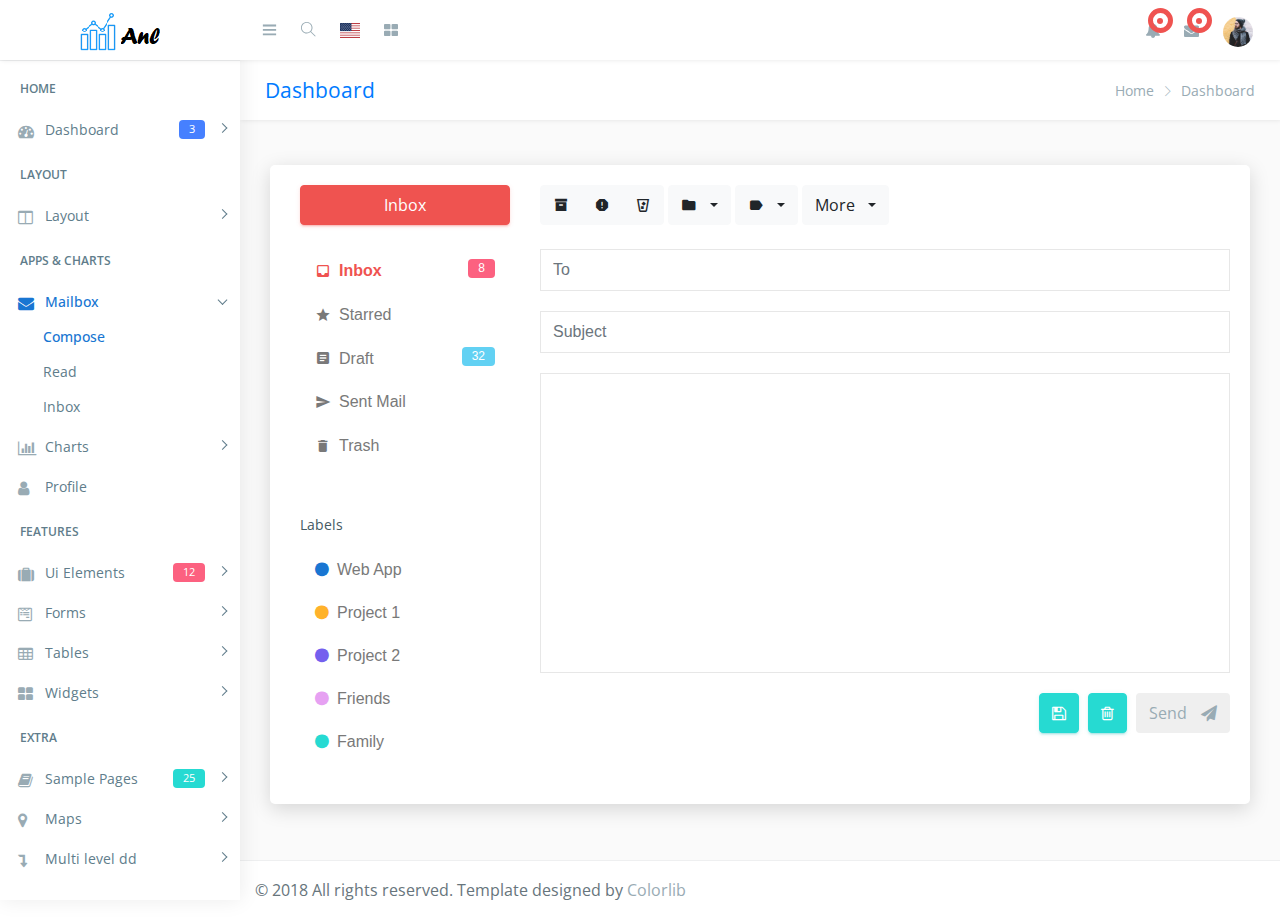
<file: Anl/web/newbt/email-compose.html>
<!DOCTYPE html>
<html lang="en">

<head>
    <meta charset="utf-8">
    <meta http-equiv="X-UA-Compatible" content="IE=edge">
    <!-- Tell the browser to be responsive to screen width -->
    <meta name="viewport" content="width=device-width, initial-scale=1">
    <meta name="description" content="">
    <meta name="author" content="">
    <!-- Favicon icon -->
    <link rel="icon" type="image/png" sizes="16x16" href="images/favicon.png">
    <title>Ela - Bootstrap Admin Dashboard Template</title>
    <!-- Bootstrap Core CSS -->
    <link href="css/lib/bootstrap/bootstrap.min.css" rel="stylesheet">
    <!-- Custom CSS -->
    <link href="css/helper.css" rel="stylesheet">
    <link href="css/style.css" rel="stylesheet">
    <!-- HTML5 Shim and Respond.js IE8 support of HTML5 elements and media queries -->
    <!-- WARNING: Respond.js doesn't work if you view the page via file:** -->
    <!--[if lt IE 9]>
    <script src="https:**oss.maxcdn.com/libs/html5shiv/3.7.0/html5shiv.js"></script>
    <script src="https:**oss.maxcdn.com/libs/respond.js/1.4.2/respond.min.js"></script>
<![endif]-->
</head>

<body class="fix-header fix-sidebar">
    <!-- Preloader - style you can find in spinners.css -->
    <div class="preloader">
        <svg class="circular" viewBox="25 25 50 50">
			<circle class="path" cx="50" cy="50" r="20" fill="none" stroke-width="2" stroke-miterlimit="10" /> </svg>
    </div>
    <!-- Main wrapper  -->
    <div id="main-wrapper">
        <div class="header">
            <nav class="navbar top-navbar navbar-expand-md navbar-light">
                <!-- Logo -->
                <div class="navbar-header">
                    <a class="navbar-brand" href="index.html">
                        <!-- Logo icon -->
                        <b><img src="images/logo.png" alt="homepage" class="dark-logo" /></b>
                        <!--End Logo icon -->
                        <!-- Logo text -->
                        <span><img src="images/logo-text.png" alt="homepage" class="dark-logo" /></span>
                    </a>
                </div>
                <!-- End Logo -->
                <div class="navbar-collapse">
                    <!-- toggle and nav items -->
                    <ul class="navbar-nav mr-auto mt-md-0">
                        <!-- This is  -->
                        <li class="nav-item"> <a class="nav-link nav-toggler hidden-md-up text-muted  " href="javascript:void(0)"><i class="mdi mdi-menu"></i></a> </li>
                        <li class="nav-item m-l-10"> <a class="nav-link sidebartoggler hidden-sm-down text-muted  " href="javascript:void(0)"><i class="ti-menu"></i></a> </li>
                        <!-- Search -->
                        <li class="nav-item hidden-sm-down search-box"> <a class="nav-link hidden-sm-down text-muted  " href="javascript:void(0)"><i class="ti-search"></i></a>
                            <form class="app-search">
                                <input type="text" class="form-control" placeholder="Search here"> <a class="srh-btn"><i class="ti-close"></i></a> </form>
                        </li>
                        <!-- Language -->
                        <li class="nav-item dropdown">
                            <a class="nav-link dropdown-toggle text-muted  " href="#" data-toggle="dropdown" aria-haspopup="true" aria-expanded="false"> <i class="flag-icon flag-icon-us"></i></a>
                            <div class="dropdown-menu animated zoomIn">
                                <a class="dropdown-item" href="#"><i class="flag-icon flag-icon-ca"></i> Canada</a>
                                <a class="dropdown-item" href="#"><i class="flag-icon flag-icon-fr"></i> French</a>
                                <a class="dropdown-item" href="#"><i class="flag-icon flag-icon-cn"></i> China</a>
                                <a class="dropdown-item" href="#"><i class="flag-icon flag-icon-de"></i> Dutch</a>
                            </div>
                        </li>
                        <!-- Messages -->
                        <li class="nav-item dropdown mega-dropdown"> <a class="nav-link dropdown-toggle text-muted  " href="#" data-toggle="dropdown" aria-haspopup="true" aria-expanded="false"><i class="fa fa-th-large"></i></a>
                            <div class="dropdown-menu animated zoomIn">
                                <ul class="mega-dropdown-menu row">


                                    <li class="col-lg-3  m-b-30">
                                        <h4 class="m-b-20">CONTACT US</h4>
                                        <!-- Contact -->
                                        <form>
                                            <div class="form-group">
                                                <input type="text" class="form-control" id="exampleInputname1" placeholder="Enter Name"> </div>
                                            <div class="form-group">
                                                <input type="email" class="form-control" placeholder="Enter email"> </div>
                                            <div class="form-group">
                                                <textarea class="form-control" id="exampleTextarea" rows="3" placeholder="Message"></textarea>
                                            </div>
                                            <button type="submit" class="btn btn-info">Submit</button>
                                        </form>
                                    </li>
                                    <li class="col-lg-3 col-xlg-3 m-b-30">
                                        <h4 class="m-b-20">List style</h4>
                                        <!-- List style -->
                                        <ul class="list-style-none">
                                            <li><a href="javascript:void(0)"><i class="fa fa-check text-success"></i> This Is Another Link</a></li>
                                            <li><a href="javascript:void(0)"><i class="fa fa-check text-success"></i> This Is Another Link</a></li>
                                            <li><a href="javascript:void(0)"><i class="fa fa-check text-success"></i> This Is Another Link</a></li>
                                            <li><a href="javascript:void(0)"><i class="fa fa-check text-success"></i> This Is Another Link</a></li>
                                            <li><a href="javascript:void(0)"><i class="fa fa-check text-success"></i> This Is Another Link</a></li>
                                        </ul>
                                    </li>
                                    <li class="col-lg-3 col-xlg-3 m-b-30">
                                        <h4 class="m-b-20">List style</h4>
                                        <!-- List style -->
                                        <ul class="list-style-none">
                                            <li><a href="javascript:void(0)"><i class="fa fa-check text-success"></i> This Is Another Link</a></li>
                                            <li><a href="javascript:void(0)"><i class="fa fa-check text-success"></i> This Is Another Link</a></li>
                                            <li><a href="javascript:void(0)"><i class="fa fa-check text-success"></i> This Is Another Link</a></li>
                                            <li><a href="javascript:void(0)"><i class="fa fa-check text-success"></i> This Is Another Link</a></li>
                                            <li><a href="javascript:void(0)"><i class="fa fa-check text-success"></i> This Is Another Link</a></li>
                                        </ul>
                                    </li>
                                    <li class="col-lg-3 col-xlg-3 m-b-30">
                                        <h4 class="m-b-20">List style</h4>
                                        <!-- List style -->
                                        <ul class="list-style-none">
                                            <li><a href="javascript:void(0)"><i class="fa fa-check text-success"></i> This Is Another Link</a></li>
                                            <li><a href="javascript:void(0)"><i class="fa fa-check text-success"></i> This Is Another Link</a></li>
                                            <li><a href="javascript:void(0)"><i class="fa fa-check text-success"></i> This Is Another Link</a></li>
                                            <li><a href="javascript:void(0)"><i class="fa fa-check text-success"></i> This Is Another Link</a></li>
                                            <li><a href="javascript:void(0)"><i class="fa fa-check text-success"></i> This Is Another Link</a></li>
                                        </ul>
                                    </li>
                                </ul>
                            </div>
                        </li>
                        <!-- End Messages -->
                    </ul>
                    <!-- User profile and search -->
                    <ul class="navbar-nav my-lg-0">
                        <!-- Comment -->
                        <li class="nav-item dropdown">
                            <a class="nav-link dropdown-toggle text-muted text-muted  " href="#" data-toggle="dropdown" aria-haspopup="true" aria-expanded="false"> <i class="fa fa-bell"></i>
        								<div class="notify"> <span class="heartbit"></span> <span class="point"></span> </div>
        							</a>
                            <div class="dropdown-menu dropdown-menu-right mailbox animated zoomIn">
                                <ul>
                                    <li>
                                        <div class="drop-title">Notifications</div>
                                    </li>
                                    <li>
                                        <div class="message-center">
                                            <!-- Message -->
                                            <a href="#">
                                                <div class="btn btn-danger btn-circle m-r-10"><i class="fa fa-link"></i></div>
                                                <div class="mail-contnet">
                                                    <h5>This is title</h5> <span class="mail-desc">Just see the my new admin!</span> <span class="time">9:30 AM</span>
                                                </div>
                                            </a>
                                            <!-- Message -->
                                            <a href="#">
                                                <div class="btn btn-success btn-circle m-r-10"><i class="ti-calendar"></i></div>
                                                <div class="mail-contnet">
                                                    <h5>This is another title</h5> <span class="mail-desc">Just a reminder that you have event</span> <span class="time">9:10 AM</span>
                                                </div>
                                            </a>
                                            <!-- Message -->
                                            <a href="#">
                                                <div class="btn btn-info btn-circle m-r-10"><i class="ti-settings"></i></div>
                                                <div class="mail-contnet">
                                                    <h5>This is title</h5> <span class="mail-desc">You can customize this template as you want</span> <span class="time">9:08 AM</span>
                                                </div>
                                            </a>
                                            <!-- Message -->
                                            <a href="#">
                                                <div class="btn btn-primary btn-circle m-r-10"><i class="ti-user"></i></div>
                                                <div class="mail-contnet">
                                                    <h5>This is another title</h5> <span class="mail-desc">Just see the my admin!</span> <span class="time">9:02 AM</span>
                                                </div>
                                            </a>
                                        </div>
                                    </li>
                                    <li>
                                        <a class="nav-link text-center" href="javascript:void(0);"> <strong>Check all notifications</strong> <i class="fa fa-angle-right"></i> </a>
                                    </li>
                                </ul>
                            </div>
                        </li>
                        <!-- End Comment -->
                        <!-- Messages -->
                        <li class="nav-item dropdown">
                            <a class="nav-link dropdown-toggle text-muted  " href="#" id="2" data-toggle="dropdown" aria-haspopup="true" aria-expanded="false"> <i class="fa fa-envelope"></i>
        								<div class="notify"> <span class="heartbit"></span> <span class="point"></span> </div>
        							</a>
                            <div class="dropdown-menu dropdown-menu-right mailbox animated zoomIn" aria-labelledby="2">
                                <ul>
                                    <li>
                                        <div class="drop-title">You have 4 new messages</div>
                                    </li>
                                    <li>
                                        <div class="message-center">
                                            <!-- Message -->
                                            <a href="#">
                                                <div class="user-img"> <img src="images/users/5.jpg" alt="user" class="img-circle"> <span class="profile-status online pull-right"></span> </div>
                                                <div class="mail-contnet">
                                                    <h5>Michael Qin</h5> <span class="mail-desc">Just see the my admin!</span> <span class="time">9:30 AM</span>
                                                </div>
                                            </a>
                                            <!-- Message -->
                                            <a href="#">
                                                <div class="user-img"> <img src="images/users/2.jpg" alt="user" class="img-circle"> <span class="profile-status busy pull-right"></span> </div>
                                                <div class="mail-contnet">
                                                    <h5>John Doe</h5> <span class="mail-desc">I've sung a song! See you at</span> <span class="time">9:10 AM</span>
                                                </div>
                                            </a>
                                            <!-- Message -->
                                            <a href="#">
                                                <div class="user-img"> <img src="images/users/3.jpg" alt="user" class="img-circle"> <span class="profile-status away pull-right"></span> </div>
                                                <div class="mail-contnet">
                                                    <h5>Mr. John</h5> <span class="mail-desc">I am a singer!</span> <span class="time">9:08 AM</span>
                                                </div>
                                            </a>
                                            <!-- Message -->
                                            <a href="#">
                                                <div class="user-img"> <img src="images/users/4.jpg" alt="user" class="img-circle"> <span class="profile-status offline pull-right"></span> </div>
                                                <div class="mail-contnet">
                                                    <h5>Michael Qin</h5> <span class="mail-desc">Just see the my admin!</span> <span class="time">9:02 AM</span>
                                                </div>
                                            </a>
                                        </div>
                                    </li>
                                    <li>
                                        <a class="nav-link text-center" href="javascript:void(0);"> <strong>See all e-Mails</strong> <i class="fa fa-angle-right"></i> </a>
                                    </li>
                                </ul>
                            </div>
                        </li>
                        <!-- End Messages -->
                        <!-- Profile -->
                        <li class="nav-item dropdown">
                            <a class="nav-link dropdown-toggle text-muted  " href="#" data-toggle="dropdown" aria-haspopup="true" aria-expanded="false"><img src="images/users/5.jpg" alt="user" class="profile-pic" /></a>
                            <div class="dropdown-menu dropdown-menu-right animated zoomIn">
                                <ul class="dropdown-user">
                                    <li><a href="#"><i class="ti-user"></i> Profile</a></li>
                                    <li><a href="#"><i class="ti-wallet"></i> Balance</a></li>
                                    <li><a href="#"><i class="ti-email"></i> Inbox</a></li>
                                    <li role="separator" class="divider"></li>
                                    <li><a href="#"><i class="ti-settings"></i> Setting</a></li>
                                    <li role="separator" class="divider"></li>
                                    <li><a href="#"><i class="fa fa-power-off"></i> Logout</a></li>
                                </ul>
                            </div>
                        </li>
                    </ul>
                </div>
            </nav>
        </div>
        <!-- End header header -->
        <!-- Left Sidebar  -->
        <div class="left-sidebar">
            <!-- Sidebar scroll-->
            <div class="scroll-sidebar">
                <!-- Sidebar navigation-->
                <nav class="sidebar-nav">
                    <ul id="sidebarnav">
                        <li class="nav-devider"></li>
                        <li class="nav-label">Home</li>
                        <li> <a class="has-arrow  " href="#" aria-expanded="false"><i class="fa fa-tachometer"></i><span class="hide-menu">Dashboard <span class="label label-rouded label-primary pull-right">3</span></span></a>
                            <ul aria-expanded="false" class="collapse">
                                <li><a href="index.html">Dashboard 1 </a></li>
                                <li><a href="index1.html">Dashboard 2 </a></li>
                                <li><a href="index2.html">Dashboard 3 </a></li>
                            </ul>
                        </li>
                        <li class="nav-label">Layout</li>
                        <li> <a class="has-arrow  " href="#" aria-expanded="false"><i class="fa fa-columns"></i><span class="hide-menu">Layout</span></a>
                            <ul aria-expanded="false" class="collapse">
                                <li><a href="layout-blank.html">Blank</a></li>
                                <li><a href="layout-boxed.html">Boxed</a></li>
                                <li><a href="layout-fix-header.html">Fix Header</a></li>
                                <li><a href="layout-fix-sidebar.html">Fix Sidebar</a></li>
                            </ul>
                        </li>
                        <li class="nav-label">Apps &amp; Charts</li>
                        <li> <a class="has-arrow  " href="#" aria-expanded="false"><i class="fa fa-envelope"></i><span class="hide-menu">Mailbox</span></a>
                            <ul aria-expanded="false" class="collapse">
                                <li><a href="email-compose.html">Compose</a></li>
                                <li><a href="email-read.html">Read</a></li>
                                <li><a href="email-inbox.html">Inbox</a></li>
                            </ul>
                        </li>
                        <li> <a class="has-arrow  " href="#" aria-expanded="false"><i class="fa fa-bar-chart"></i><span class="hide-menu">Charts</span></a>
                            <ul aria-expanded="false" class="collapse">
                                <li><a href="chart-flot.html">Flot</a></li>
                                <li><a href="chart-morris.html">Morris</a></li>
                                <li><a href="chart-chartjs.html">ChartJs</a></li>
                                <li><a href="chart-chartist.html">Chartist </a></li>
                                <li><a href="chart-amchart.html">AmChart</a></li>
                                <li><a href="chart-echart.html">EChart</a></li>
                                <li><a href="chart-sparkline.html">Sparkline</a></li>
                                <li><a href="chart-peity.html">Peity</a></li>
                            </ul>
                        </li>
                        <li> <a href="app-profile.html" aria-expanded="false"><i class="fa fa-user"></i><span class="hide-menu">Profile</span></a></li>
                        <li class="nav-label">Features</li>
                        <li> <a class="has-arrow  " href="#" aria-expanded="false"><i class="fa fa-suitcase"></i><span class="hide-menu">Ui Elements <span class="label label-rouded label-danger pull-right">12</span></span></a>
                            <ul aria-expanded="false" class="collapse">
                                <li><a href="ui-alert.html">Alert</a></li>
                                <li><a href="ui-button.html">Button</a></li>
                                <li><a href="ui-dropdown.html">Dropdown</a></li>
                                <li><a href="ui-progressbar.html">Progressbar</a></li>
                                <li><a href="ui-tab.html">Tab</a></li>
                                <li><a href="ui-typography.html">Typography</a></li>
                                <li><a href="uc-calender.html">Calender</a></li>
                                <li><a href="uc-datamap.html">Datamap</a></li>
                                <li><a href="uc-nestedable.html">Nestedable</a></li>
                                <li><a href="uc-sweetalert.html">Sweetalert</a></li>
                                <li><a href="uc-toastr.html">Toastr</a></li>
                                <li><a href="uc-weather.html">Weather</a></li>
                            </ul>
                        </li>
                        <li> <a class="has-arrow  " href="#" aria-expanded="false"><i class="fa fa-wpforms"></i><span class="hide-menu">Forms</span></a>
                            <ul aria-expanded="false" class="collapse">
                                <li><a href="form-basic.html">Basic Forms</a></li>
                                <li><a href="form-layout.html">Form Layout</a></li>
                                <li><a href="form-validation.html">Form Validation</a></li>
                                <li><a href="form-editor.html">Editor</a></li>
                                <li><a href="form-dropzone.html">Dropzone</a></li>
                            </ul>
                        </li>
                        <li> <a class="has-arrow  " href="#" aria-expanded="false"><i class="fa fa-table"></i><span class="hide-menu">Tables</span></a>
                            <ul aria-expanded="false" class="collapse">
                                <li><a href="table-bootstrap.html">Basic Tables</a></li>
                                <li><a href="table-datatable.html">Data Tables</a></li>
                            </ul>
                        </li>
                        <li> <a class="has-arrow  " href="#" aria-expanded="false"><i class="fa fa-th-large"></i><span class="hide-menu">Widgets</span></a>
                            <ul aria-expanded="false" class="collapse">
                                <li><a href="widget.html">Widgets</a></li>
                            </ul>
                        </li>
                        <li class="nav-label">EXTRA</li>
                        <li> <a class="has-arrow  " href="#" aria-expanded="false"><i class="fa fa-book"></i><span class="hide-menu">Sample Pages <span class="label label-rouded label-success pull-right">25</span></span></a>
                            <ul aria-expanded="false" class="collapse">

                                <li><a href="#" class="has-arrow">Authentication <span class="label label-rounded label-success">6</span></a>
                                    <ul aria-expanded="false" class="collapse">
                                        <li><a href="page-login.html">Login</a></li>
                                        <li><a href="page-register.html">Register</a></li>
                                        <li><a href="page-invoice.html">Invoice</a></li>
                                    </ul>
                                </li>
                                <li><a href="#" class="has-arrow">Error Pages</a>
                                    <ul aria-expanded="false" class="collapse">
                                        <li><a href="page-error-400.html">400</a></li>
                                        <li><a href="page-error-403.html">403</a></li>
                                        <li><a href="page-error-404.html">404</a></li>
                                        <li><a href="page-error-500.html">500</a></li>
                                        <li><a href="page-error-503.html">503</a></li>
                                    </ul>
                                </li>
                            </ul>
                        </li>
                        <li> <a class="has-arrow  " href="#" aria-expanded="false"><i class="fa fa-map-marker"></i><span class="hide-menu">Maps</span></a>
                            <ul aria-expanded="false" class="collapse">
                                <li><a href="map-google.html">Google Maps</a></li>
                                <li><a href="map-vector.html">Vector Map</a></li>
                            </ul>
                        </li>
                        <li> <a class="has-arrow  " href="#" aria-expanded="false"><i class="fa fa-level-down"></i><span class="hide-menu">Multi level dd</span></a>
                            <ul aria-expanded="false" class="collapse">
                                <li><a href="#">item 1.1</a></li>
                                <li><a href="#">item 1.2</a></li>
                                <li> <a class="has-arrow" href="#" aria-expanded="false">Menu 1.3</a>
                                    <ul aria-expanded="false" class="collapse">
                                        <li><a href="#">item 1.3.1</a></li>
                                        <li><a href="#">item 1.3.2</a></li>
                                        <li><a href="#">item 1.3.3</a></li>
                                        <li><a href="#">item 1.3.4</a></li>
                                    </ul>
                                </li>
                                <li><a href="#">item 1.4</a></li>
                            </ul>
                        </li>
                    </ul>
                </nav>
                <!-- End Sidebar navigation -->
            </div>
            <!-- End Sidebar scroll-->
        </div>
        <!-- End Left Sidebar  -->
        <!-- Page wrapper  -->
        <div class="page-wrapper">
            <!-- Bread crumb -->
            <div class="row page-titles">
                <div class="col-md-5 align-self-center">
                    <h3 class="text-primary">Dashboard</h3> </div>
                <div class="col-md-7 align-self-center">
                    <ol class="breadcrumb">
                        <li class="breadcrumb-item"><a href="javascript:void(0)">Home</a></li>
                        <li class="breadcrumb-item active">Dashboard</li>
                    </ol>
                </div>
            </div>
            <!-- End Bread crumb -->
            <!-- Container fluid  -->
            <div class="container-fluid">
                <!-- Start Page Content -->
                <div class="row">
                    <div class="col-12">
                        <div class="card">
                            <div class="card-body">
                                <div class="card-content">
                                    <!-- Left sidebar -->
                                    <div class="inbox-leftbar">

                                        <a href="email-inbox.html" class="btn btn-danger btn-block waves-effect waves-light">Inbox</a>

                                        <div class="mail-list mt-4">
                                            <a href="#" class="list-group-item border-0 text-danger"><i class="mdi mdi-inbox font-18 align-middle mr-2"></i><b>Inbox</b><span class="label label-danger float-right ml-2">8</span></a>
                                            <a href="#" class="list-group-item border-0"><i class="mdi mdi-star font-18 align-middle mr-2"></i>Starred</a>
                                            <a href="#" class="list-group-item border-0"><i class="mdi mdi-file-document-box font-18 align-middle mr-2"></i>Draft<span class="label label-info float-right ml-2">32</span></a>
                                            <a href="#" class="list-group-item border-0"><i class="mdi mdi-send font-18 align-middle mr-2"></i>Sent Mail</a>
                                            <a href="#" class="list-group-item border-0"><i class="mdi mdi-delete font-18 align-middle mr-2"></i>Trash</a>
                                        </div>

                                        <h6 class="mt-5 m-b-15">Labels</h6>

                                        <div class="list-group b-0 mail-list">
                                            <a href="#" class="list-group-item border-0"><span class="fa fa-circle text-info mr-2"></span>Web App</a>
                                            <a href="#" class="list-group-item border-0"><span class="fa fa-circle text-warning mr-2"></span>Project 1</a>
                                            <a href="#" class="list-group-item border-0"><span class="fa fa-circle text-purple mr-2"></span>Project 2</a>
                                            <a href="#" class="list-group-item border-0"><span class="fa fa-circle text-pink mr-2"></span>Friends</a>
                                            <a href="#" class="list-group-item border-0"><span class="fa fa-circle text-success mr-2"></span>Family</a>
                                        </div>

                                    </div>
                                    <!-- End Left sidebar -->
                                    <div class="inbox-rightbar">

                                        <div class="" role="toolbar">
                                            <div class="btn-group">
                                                <button type="button" class="btn btn-light waves-effect"><i class="mdi mdi-archive font-18 vertical-middle"></i></button>
                                                <button type="button" class="btn btn-light waves-effect"><i class="mdi mdi-alert-octagon font-18 vertical-middle"></i></button>
                                                <button type="button" class="btn btn-light waves-effect"><i class="mdi mdi-delete-variant font-18 vertical-middle"></i></button>
                                            </div>
                                            <div class="btn-group">
                                                <button type="button" class="btn btn-light dropdown-toggle waves-effect" data-toggle="dropdown" aria-expanded="false">
                                                                                   <i class="mdi mdi-folder font-18 vertical-middle"></i>
                                                                                   <b class="caret m-l-5"></b>
                                                                               </button>
                                                <div class="dropdown-menu">
                                                    <span class="dropdown-header">Move to</span>
                                                    <a class="dropdown-item" href="javascript: void(0);">Social</a>
                                                    <a class="dropdown-item" href="javascript: void(0);">Promotions</a>
                                                    <a class="dropdown-item" href="javascript: void(0);">Updates</a>
                                                    <a class="dropdown-item" href="javascript: void(0);">Forums</a>
                                                </div>
                                            </div>
                                            <div class="btn-group">
                                                <button type="button" class="btn btn-light dropdown-toggle waves-effect" data-toggle="dropdown" aria-expanded="false">
                                                                                   <i class="mdi mdi-label font-18 vertical-middle"></i>
                                                                                   <b class="caret m-l-5"></b>
                                                                               </button>
                                                <div class="dropdown-menu">
                                                    <span class="dropdown-header">Label as:</span>
                                                    <a class="dropdown-item" href="javascript: void(0);">Updates</a>
                                                    <a class="dropdown-item" href="javascript: void(0);">Social</a>
                                                    <a class="dropdown-item" href="javascript: void(0);">Promotions</a>
                                                    <a class="dropdown-item" href="javascript: void(0);">Forums</a>
                                                </div>
                                            </div>

                                            <div class="btn-group">
                                                <button type="button" class="btn btn-light dropdown-toggle waves-effect" data-toggle="dropdown" aria-expanded="false">
                                                                                   More
                                                                                   <span class="caret m-l-5"></span>
                                                                               </button>
                                                <div class="dropdown-menu">
                                                    <span class="dropdown-header">More Option :</span>
                                                    <a class="dropdown-item" href="javascript: void(0);">Mark as Unread</a>
                                                    <a class="dropdown-item" href="javascript: void(0);">Add to Tasks</a>
                                                    <a class="dropdown-item" href="javascript: void(0);">Add Star</a>
                                                    <a class="dropdown-item" href="javascript: void(0);">Mute</a>
                                                </div>
                                            </div>
                                        </div>

                                        <div class="mt-4">

                                            <form role="form">
                                                <div class="form-group">
                                                    <input type="email" class="form-control" placeholder="To">
                                                </div>

                                                <div class="form-group">
                                                    <input type="text" class="form-control" placeholder="Subject">
                                                </div>
                                                <div class="form-group">
                                                    <textarea name="name" rows="8" cols="80" class="form-control" style="height:300px">


                                                                                               </textarea>
                                                </div>

                                                <div class="form-group m-b-0">
                                                    <div class="text-right">
                                                        <button type="button" class="btn btn-success waves-effect waves-light m-r-5"><i class="fa fa-floppy-o"></i></button>
                                                        <button type="button" class="btn btn-success waves-effect waves-light m-r-5"><i class="fa fa-trash-o"></i></button>
                                                        <button class="btn btn-purple waves-effect waves-light"> <span>Send</span> <i class="fa fa-send m-l-10"></i> </button>
                                                    </div>
                                                </div>

                                            </form>
                                        </div>
                                        <!-- end card-->

                                    </div>
                                </div>
                            </div>
                        </div>
                    </div>
                </div>
                <!-- End PAge Content -->
            </div>
            <!-- End Container fluid  -->
            <!-- footer -->
            <footer class="footer"> © 2018 All rights reserved. Template designed by <a href="https://colorlib.com">Colorlib</a></footer>
            <!-- End footer -->
        </div>
        <!-- End Page wrapper  -->
    </div>
    <!-- End Wrapper -->
    <!-- All Jquery -->
    <script src="js/lib/jquery/jquery.min.js"></script>
    <!-- Bootstrap tether Core JavaScript -->
    <script src="js/lib/bootstrap/js/popper.min.js"></script>
    <script src="js/lib/bootstrap/js/bootstrap.min.js"></script>
    <!-- slimscrollbar scrollbar JavaScript -->
    <script src="js/jquery.slimscroll.js"></script>
    <!--Menu sidebar -->
    <script src="js/sidebarmenu.js"></script>
    <!--stickey kit -->
    <script src="js/lib/sticky-kit-master/dist/sticky-kit.min.js"></script>
    <!--Custom JavaScript -->
    <script src="js/custom.min.js"></script>

</body>

</html>
</file>
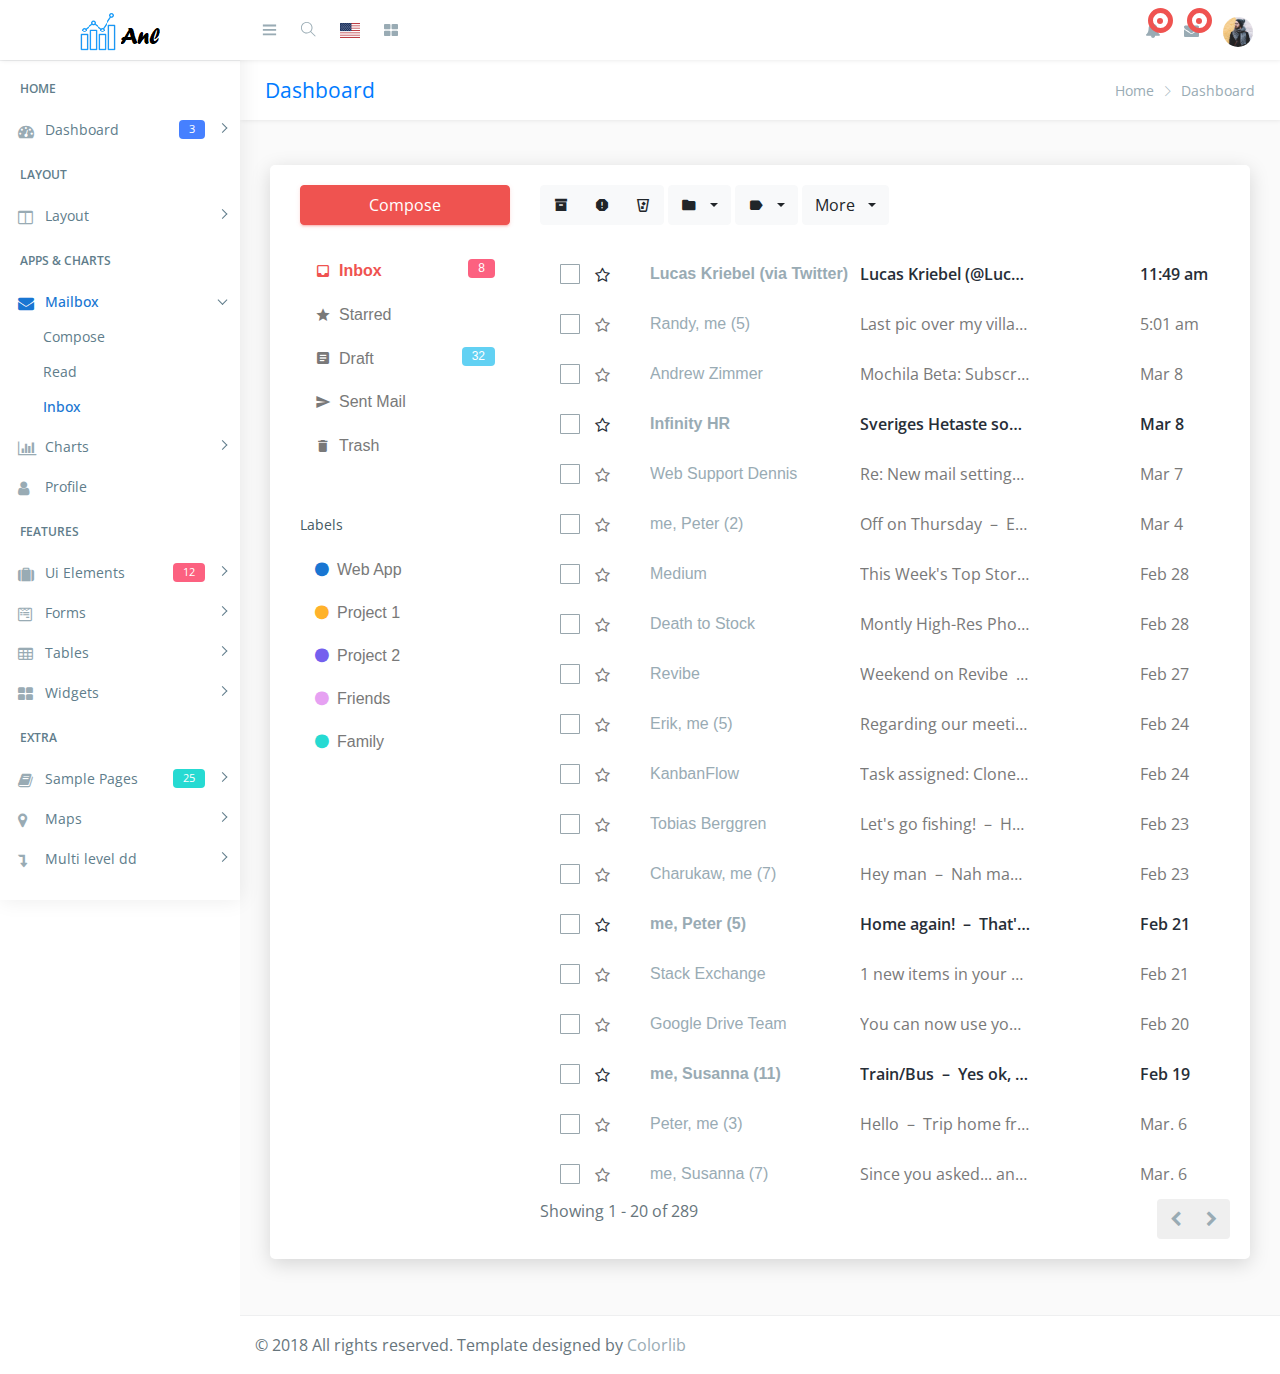
<file: Anl/web/newbt/email-inbox.html>
<!DOCTYPE html>
<html lang="en">

<head>
    <meta charset="utf-8">
    <meta http-equiv="X-UA-Compatible" content="IE=edge">
    <!-- Tell the browser to be responsive to screen width -->
    <meta name="viewport" content="width=device-width, initial-scale=1">
    <meta name="description" content="">
    <meta name="author" content="">
    <!-- Favicon icon -->
    <link rel="icon" type="image/png" sizes="16x16" href="images/favicon.png">
    <title>Ela - Bootstrap Admin Dashboard Template</title>
    <!-- Bootstrap Core CSS -->
    <link href="css/lib/bootstrap/bootstrap.min.css" rel="stylesheet">
    <!-- Custom CSS -->
    <link href="css/helper.css" rel="stylesheet">
    <link href="css/style.css" rel="stylesheet">
    <!-- HTML5 Shim and Respond.js IE8 support of HTML5 elements and media queries -->
    <!-- WARNING: Respond.js doesn't work if you view the page via file:** -->
    <!--[if lt IE 9]>
    <script src="https:**oss.maxcdn.com/libs/html5shiv/3.7.0/html5shiv.js"></script>
    <script src="https:**oss.maxcdn.com/libs/respond.js/1.4.2/respond.min.js"></script>
<![endif]-->
</head>

<body class="fix-header fix-sidebar">
    <!-- Preloader - style you can find in spinners.css -->
    <div class="preloader">
        <svg class="circular" viewBox="25 25 50 50">
			<circle class="path" cx="50" cy="50" r="20" fill="none" stroke-width="2" stroke-miterlimit="10" /> </svg>
    </div>
    <!-- Main wrapper  -->
    <div id="main-wrapper">
        <div class="header">
            <nav class="navbar top-navbar navbar-expand-md navbar-light">
                <!-- Logo -->
                <div class="navbar-header">
                    <a class="navbar-brand" href="index.html">
                        <!-- Logo icon -->
                        <b><img src="images/logo.png" alt="homepage" class="dark-logo" /></b>
                        <!--End Logo icon -->
                        <!-- Logo text -->
                        <span><img src="images/logo-text.png" alt="homepage" class="dark-logo" /></span>
                    </a>
                </div>
                <!-- End Logo -->
                <div class="navbar-collapse">
                    <!-- toggle and nav items -->
                    <ul class="navbar-nav mr-auto mt-md-0">
                        <!-- This is  -->
                        <li class="nav-item"> <a class="nav-link nav-toggler hidden-md-up text-muted  " href="javascript:void(0)"><i class="mdi mdi-menu"></i></a> </li>
                        <li class="nav-item m-l-10"> <a class="nav-link sidebartoggler hidden-sm-down text-muted  " href="javascript:void(0)"><i class="ti-menu"></i></a> </li>
                        <!-- Search -->
                        <li class="nav-item hidden-sm-down search-box"> <a class="nav-link hidden-sm-down text-muted  " href="javascript:void(0)"><i class="ti-search"></i></a>
                            <form class="app-search">
                                <input type="text" class="form-control" placeholder="Search here"> <a class="srh-btn"><i class="ti-close"></i></a> </form>
                        </li>
                        <!-- Language -->
                        <li class="nav-item dropdown">
                            <a class="nav-link dropdown-toggle text-muted  " href="#" data-toggle="dropdown" aria-haspopup="true" aria-expanded="false"> <i class="flag-icon flag-icon-us"></i></a>
                            <div class="dropdown-menu animated zoomIn">
                                <a class="dropdown-item" href="#"><i class="flag-icon flag-icon-ca"></i> Canada</a>
                                <a class="dropdown-item" href="#"><i class="flag-icon flag-icon-fr"></i> French</a>
                                <a class="dropdown-item" href="#"><i class="flag-icon flag-icon-cn"></i> China</a>
                                <a class="dropdown-item" href="#"><i class="flag-icon flag-icon-de"></i> Dutch</a>
                            </div>
                        </li>
                        <!-- Messages -->
                        <li class="nav-item dropdown mega-dropdown"> <a class="nav-link dropdown-toggle text-muted  " href="#" data-toggle="dropdown" aria-haspopup="true" aria-expanded="false"><i class="fa fa-th-large"></i></a>
                            <div class="dropdown-menu animated zoomIn">
                                <ul class="mega-dropdown-menu row">


                                    <li class="col-lg-3  m-b-30">
                                        <h4 class="m-b-20">CONTACT US</h4>
                                        <!-- Contact -->
                                        <form>
                                            <div class="form-group">
                                                <input type="text" class="form-control" id="exampleInputname1" placeholder="Enter Name"> </div>
                                            <div class="form-group">
                                                <input type="email" class="form-control" placeholder="Enter email"> </div>
                                            <div class="form-group">
                                                <textarea class="form-control" id="exampleTextarea" rows="3" placeholder="Message"></textarea>
                                            </div>
                                            <button type="submit" class="btn btn-info">Submit</button>
                                        </form>
                                    </li>
                                    <li class="col-lg-3 col-xlg-3 m-b-30">
                                        <h4 class="m-b-20">List style</h4>
                                        <!-- List style -->
                                        <ul class="list-style-none">
                                            <li><a href="javascript:void(0)"><i class="fa fa-check text-success"></i> This Is Another Link</a></li>
                                            <li><a href="javascript:void(0)"><i class="fa fa-check text-success"></i> This Is Another Link</a></li>
                                            <li><a href="javascript:void(0)"><i class="fa fa-check text-success"></i> This Is Another Link</a></li>
                                            <li><a href="javascript:void(0)"><i class="fa fa-check text-success"></i> This Is Another Link</a></li>
                                            <li><a href="javascript:void(0)"><i class="fa fa-check text-success"></i> This Is Another Link</a></li>
                                        </ul>
                                    </li>
                                    <li class="col-lg-3 col-xlg-3 m-b-30">
                                        <h4 class="m-b-20">List style</h4>
                                        <!-- List style -->
                                        <ul class="list-style-none">
                                            <li><a href="javascript:void(0)"><i class="fa fa-check text-success"></i> This Is Another Link</a></li>
                                            <li><a href="javascript:void(0)"><i class="fa fa-check text-success"></i> This Is Another Link</a></li>
                                            <li><a href="javascript:void(0)"><i class="fa fa-check text-success"></i> This Is Another Link</a></li>
                                            <li><a href="javascript:void(0)"><i class="fa fa-check text-success"></i> This Is Another Link</a></li>
                                            <li><a href="javascript:void(0)"><i class="fa fa-check text-success"></i> This Is Another Link</a></li>
                                        </ul>
                                    </li>
                                    <li class="col-lg-3 col-xlg-3 m-b-30">
                                        <h4 class="m-b-20">List style</h4>
                                        <!-- List style -->
                                        <ul class="list-style-none">
                                            <li><a href="javascript:void(0)"><i class="fa fa-check text-success"></i> This Is Another Link</a></li>
                                            <li><a href="javascript:void(0)"><i class="fa fa-check text-success"></i> This Is Another Link</a></li>
                                            <li><a href="javascript:void(0)"><i class="fa fa-check text-success"></i> This Is Another Link</a></li>
                                            <li><a href="javascript:void(0)"><i class="fa fa-check text-success"></i> This Is Another Link</a></li>
                                            <li><a href="javascript:void(0)"><i class="fa fa-check text-success"></i> This Is Another Link</a></li>
                                        </ul>
                                    </li>
                                </ul>
                            </div>
                        </li>
                        <!-- End Messages -->
                    </ul>
                    <!-- User profile and search -->
                    <ul class="navbar-nav my-lg-0">
                        <!-- Comment -->
                        <li class="nav-item dropdown">
                            <a class="nav-link dropdown-toggle text-muted text-muted  " href="#" data-toggle="dropdown" aria-haspopup="true" aria-expanded="false"> <i class="fa fa-bell"></i>
        								<div class="notify"> <span class="heartbit"></span> <span class="point"></span> </div>
        							</a>
                            <div class="dropdown-menu dropdown-menu-right mailbox animated zoomIn">
                                <ul>
                                    <li>
                                        <div class="drop-title">Notifications</div>
                                    </li>
                                    <li>
                                        <div class="message-center">
                                            <!-- Message -->
                                            <a href="#">
                                                <div class="btn btn-danger btn-circle m-r-10"><i class="fa fa-link"></i></div>
                                                <div class="mail-contnet">
                                                    <h5>This is title</h5> <span class="mail-desc">Just see the my new admin!</span> <span class="time">9:30 AM</span>
                                                </div>
                                            </a>
                                            <!-- Message -->
                                            <a href="#">
                                                <div class="btn btn-success btn-circle m-r-10"><i class="ti-calendar"></i></div>
                                                <div class="mail-contnet">
                                                    <h5>This is another title</h5> <span class="mail-desc">Just a reminder that you have event</span> <span class="time">9:10 AM</span>
                                                </div>
                                            </a>
                                            <!-- Message -->
                                            <a href="#">
                                                <div class="btn btn-info btn-circle m-r-10"><i class="ti-settings"></i></div>
                                                <div class="mail-contnet">
                                                    <h5>This is title</h5> <span class="mail-desc">You can customize this template as you want</span> <span class="time">9:08 AM</span>
                                                </div>
                                            </a>
                                            <!-- Message -->
                                            <a href="#">
                                                <div class="btn btn-primary btn-circle m-r-10"><i class="ti-user"></i></div>
                                                <div class="mail-contnet">
                                                    <h5>This is another title</h5> <span class="mail-desc">Just see the my admin!</span> <span class="time">9:02 AM</span>
                                                </div>
                                            </a>
                                        </div>
                                    </li>
                                    <li>
                                        <a class="nav-link text-center" href="javascript:void(0);"> <strong>Check all notifications</strong> <i class="fa fa-angle-right"></i> </a>
                                    </li>
                                </ul>
                            </div>
                        </li>
                        <!-- End Comment -->
                        <!-- Messages -->
                        <li class="nav-item dropdown">
                            <a class="nav-link dropdown-toggle text-muted  " href="#" id="2" data-toggle="dropdown" aria-haspopup="true" aria-expanded="false"> <i class="fa fa-envelope"></i>
        								<div class="notify"> <span class="heartbit"></span> <span class="point"></span> </div>
        							</a>
                            <div class="dropdown-menu dropdown-menu-right mailbox animated zoomIn" aria-labelledby="2">
                                <ul>
                                    <li>
                                        <div class="drop-title">You have 4 new messages</div>
                                    </li>
                                    <li>
                                        <div class="message-center">
                                            <!-- Message -->
                                            <a href="#">
                                                <div class="user-img"> <img src="images/users/5.jpg" alt="user" class="img-circle"> <span class="profile-status online pull-right"></span> </div>
                                                <div class="mail-contnet">
                                                    <h5>Michael Qin</h5> <span class="mail-desc">Just see the my admin!</span> <span class="time">9:30 AM</span>
                                                </div>
                                            </a>
                                            <!-- Message -->
                                            <a href="#">
                                                <div class="user-img"> <img src="images/users/2.jpg" alt="user" class="img-circle"> <span class="profile-status busy pull-right"></span> </div>
                                                <div class="mail-contnet">
                                                    <h5>John Doe</h5> <span class="mail-desc">I've sung a song! See you at</span> <span class="time">9:10 AM</span>
                                                </div>
                                            </a>
                                            <!-- Message -->
                                            <a href="#">
                                                <div class="user-img"> <img src="images/users/3.jpg" alt="user" class="img-circle"> <span class="profile-status away pull-right"></span> </div>
                                                <div class="mail-contnet">
                                                    <h5>Mr. John</h5> <span class="mail-desc">I am a singer!</span> <span class="time">9:08 AM</span>
                                                </div>
                                            </a>
                                            <!-- Message -->
                                            <a href="#">
                                                <div class="user-img"> <img src="images/users/4.jpg" alt="user" class="img-circle"> <span class="profile-status offline pull-right"></span> </div>
                                                <div class="mail-contnet">
                                                    <h5>Michael Qin</h5> <span class="mail-desc">Just see the my admin!</span> <span class="time">9:02 AM</span>
                                                </div>
                                            </a>
                                        </div>
                                    </li>
                                    <li>
                                        <a class="nav-link text-center" href="javascript:void(0);"> <strong>See all e-Mails</strong> <i class="fa fa-angle-right"></i> </a>
                                    </li>
                                </ul>
                            </div>
                        </li>
                        <!-- End Messages -->
                        <!-- Profile -->
                        <li class="nav-item dropdown">
                            <a class="nav-link dropdown-toggle text-muted  " href="#" data-toggle="dropdown" aria-haspopup="true" aria-expanded="false"><img src="images/users/5.jpg" alt="user" class="profile-pic" /></a>
                            <div class="dropdown-menu dropdown-menu-right animated zoomIn">
                                <ul class="dropdown-user">
                                    <li><a href="#"><i class="ti-user"></i> Profile</a></li>
                                    <li><a href="#"><i class="ti-wallet"></i> Balance</a></li>
                                    <li><a href="#"><i class="ti-email"></i> Inbox</a></li>
                                    <li role="separator" class="divider"></li>
                                    <li><a href="#"><i class="ti-settings"></i> Setting</a></li>
                                    <li role="separator" class="divider"></li>
                                    <li><a href="#"><i class="fa fa-power-off"></i> Logout</a></li>
                                </ul>
                            </div>
                        </li>
                    </ul>
                </div>
            </nav>
        </div>
        <!-- End header header -->
        <!-- Left Sidebar  -->
        <div class="left-sidebar">
            <!-- Sidebar scroll-->
            <div class="scroll-sidebar">
                <!-- Sidebar navigation-->
                <nav class="sidebar-nav">
                    <ul id="sidebarnav">
                        <li class="nav-devider"></li>
                        <li class="nav-label">Home</li>
                        <li> <a class="has-arrow  " href="#" aria-expanded="false"><i class="fa fa-tachometer"></i><span class="hide-menu">Dashboard <span class="label label-rouded label-primary pull-right">3</span></span></a>
                            <ul aria-expanded="false" class="collapse">
                                <li><a href="index.html">Dashboard 1 </a></li>
                                <li><a href="index1.html">Dashboard 2 </a></li>
                                <li><a href="index2.html">Dashboard 3 </a></li>
                            </ul>
                        </li>
                        <li class="nav-label">Layout</li>
                        <li> <a class="has-arrow  " href="#" aria-expanded="false"><i class="fa fa-columns"></i><span class="hide-menu">Layout</span></a>
                            <ul aria-expanded="false" class="collapse">
                                <li><a href="layout-blank.html">Blank</a></li>
                                <li><a href="layout-boxed.html">Boxed</a></li>
                                <li><a href="layout-fix-header.html">Fix Header</a></li>
                                <li><a href="layout-fix-sidebar.html">Fix Sidebar</a></li>
                            </ul>
                        </li>
                        <li class="nav-label">Apps &amp; Charts</li>
                        <li> <a class="has-arrow  " href="#" aria-expanded="false"><i class="fa fa-envelope"></i><span class="hide-menu">Mailbox</span></a>
                            <ul aria-expanded="false" class="collapse">
                                <li><a href="email-compose.html">Compose</a></li>
                                <li><a href="email-read.html">Read</a></li>
                                <li><a href="email-inbox.html">Inbox</a></li>
                            </ul>
                        </li>
                        <li> <a class="has-arrow  " href="#" aria-expanded="false"><i class="fa fa-bar-chart"></i><span class="hide-menu">Charts</span></a>
                            <ul aria-expanded="false" class="collapse">
                                <li><a href="chart-flot.html">Flot</a></li>
                                <li><a href="chart-morris.html">Morris</a></li>
                                <li><a href="chart-chartjs.html">ChartJs</a></li>
                                <li><a href="chart-chartist.html">Chartist </a></li>
                                <li><a href="chart-amchart.html">AmChart</a></li>
                                <li><a href="chart-echart.html">EChart</a></li>
                                <li><a href="chart-sparkline.html">Sparkline</a></li>
                                <li><a href="chart-peity.html">Peity</a></li>
                            </ul>
                        </li>
                        <li> <a href="app-profile.html" aria-expanded="false"><i class="fa fa-user"></i><span class="hide-menu">Profile</span></a></li>
                        <li class="nav-label">Features</li>
                        <li> <a class="has-arrow  " href="#" aria-expanded="false"><i class="fa fa-suitcase"></i><span class="hide-menu">Ui Elements <span class="label label-rouded label-danger pull-right">12</span></span></a>
                            <ul aria-expanded="false" class="collapse">
                                <li><a href="ui-alert.html">Alert</a></li>
                                <li><a href="ui-button.html">Button</a></li>
                                <li><a href="ui-dropdown.html">Dropdown</a></li>
                                <li><a href="ui-progressbar.html">Progressbar</a></li>
                                <li><a href="ui-tab.html">Tab</a></li>
                                <li><a href="ui-typography.html">Typography</a></li>
                                <li><a href="uc-calender.html">Calender</a></li>
                                <li><a href="uc-datamap.html">Datamap</a></li>
                                <li><a href="uc-nestedable.html">Nestedable</a></li>
                                <li><a href="uc-sweetalert.html">Sweetalert</a></li>
                                <li><a href="uc-toastr.html">Toastr</a></li>
                                <li><a href="uc-weather.html">Weather</a></li>
                            </ul>
                        </li>
                        <li> <a class="has-arrow  " href="#" aria-expanded="false"><i class="fa fa-wpforms"></i><span class="hide-menu">Forms</span></a>
                            <ul aria-expanded="false" class="collapse">
                                <li><a href="form-basic.html">Basic Forms</a></li>
                                <li><a href="form-layout.html">Form Layout</a></li>
                                <li><a href="form-validation.html">Form Validation</a></li>
                                <li><a href="form-editor.html">Editor</a></li>
                                <li><a href="form-dropzone.html">Dropzone</a></li>
                            </ul>
                        </li>
                        <li> <a class="has-arrow  " href="#" aria-expanded="false"><i class="fa fa-table"></i><span class="hide-menu">Tables</span></a>
                            <ul aria-expanded="false" class="collapse">
                                <li><a href="table-bootstrap.html">Basic Tables</a></li>
                                <li><a href="table-datatable.html">Data Tables</a></li>
                            </ul>
                        </li>
                        <li> <a class="has-arrow  " href="#" aria-expanded="false"><i class="fa fa-th-large"></i><span class="hide-menu">Widgets</span></a>
                            <ul aria-expanded="false" class="collapse">
                                <li><a href="widget.html">Widgets</a></li>
                            </ul>
                        </li>
                        <li class="nav-label">EXTRA</li>
                        <li> <a class="has-arrow  " href="#" aria-expanded="false"><i class="fa fa-book"></i><span class="hide-menu">Sample Pages <span class="label label-rouded label-success pull-right">25</span></span></a>
                            <ul aria-expanded="false" class="collapse">

                                <li><a href="#" class="has-arrow">Authentication <span class="label label-rounded label-success">6</span></a>
                                    <ul aria-expanded="false" class="collapse">
                                        <li><a href="page-login.html">Login</a></li>
                                        <li><a href="page-register.html">Register</a></li>
                                        <li><a href="page-invoice.html">Invoice</a></li>
                                    </ul>
                                </li>
                                <li><a href="#" class="has-arrow">Error Pages</a>
                                    <ul aria-expanded="false" class="collapse">
                                        <li><a href="page-error-400.html">400</a></li>
                                        <li><a href="page-error-403.html">403</a></li>
                                        <li><a href="page-error-404.html">404</a></li>
                                        <li><a href="page-error-500.html">500</a></li>
                                        <li><a href="page-error-503.html">503</a></li>
                                    </ul>
                                </li>
                            </ul>
                        </li>
                        <li> <a class="has-arrow  " href="#" aria-expanded="false"><i class="fa fa-map-marker"></i><span class="hide-menu">Maps</span></a>
                            <ul aria-expanded="false" class="collapse">
                                <li><a href="map-google.html">Google Maps</a></li>
                                <li><a href="map-vector.html">Vector Map</a></li>
                            </ul>
                        </li>
                        <li> <a class="has-arrow  " href="#" aria-expanded="false"><i class="fa fa-level-down"></i><span class="hide-menu">Multi level dd</span></a>
                            <ul aria-expanded="false" class="collapse">
                                <li><a href="#">item 1.1</a></li>
                                <li><a href="#">item 1.2</a></li>
                                <li> <a class="has-arrow" href="#" aria-expanded="false">Menu 1.3</a>
                                    <ul aria-expanded="false" class="collapse">
                                        <li><a href="#">item 1.3.1</a></li>
                                        <li><a href="#">item 1.3.2</a></li>
                                        <li><a href="#">item 1.3.3</a></li>
                                        <li><a href="#">item 1.3.4</a></li>
                                    </ul>
                                </li>
                                <li><a href="#">item 1.4</a></li>
                            </ul>
                        </li>
                    </ul>
                </nav>
                <!-- End Sidebar navigation -->
            </div>
            <!-- End Sidebar scroll-->
        </div>
        <!-- End Left Sidebar  -->
        <!-- Page wrapper  -->
        <div class="page-wrapper">
            <!-- Bread crumb -->
            <div class="row page-titles">
                <div class="col-md-5 align-self-center">
                    <h3 class="text-primary">Dashboard</h3> </div>
                <div class="col-md-7 align-self-center">
                    <ol class="breadcrumb">
                        <li class="breadcrumb-item"><a href="javascript:void(0)">Home</a></li>
                        <li class="breadcrumb-item active">Dashboard</li>
                    </ol>
                </div>
            </div>
            <!-- End Bread crumb -->
            <!-- Container fluid  -->
            <div class="container-fluid">
                <!-- Start Page Content -->
                <div class="row">
                    <div class="col-12">
                        <div class="card">
                            <div class="card-body">
                                <div class="card-content">
                                    <!-- Left sidebar -->
                                    <div class="inbox-leftbar">
                                        <a class="btn btn-danger btn-block waves-effect waves-light" href="email-compose.html">Compose</a>

                                        <div class="mail-list mt-4">
                                            <a class="list-group-item border-0 text-danger" href="#"><i class="mdi mdi-inbox font-18 align-middle mr-2"></i><b>Inbox</b><span class="label label-danger float-right ml-2">8</span></a>
                                            <a class="list-group-item border-0" href="#"><i class="mdi mdi-star font-18 align-middle mr-2"></i>Starred</a>
                                            <a class="list-group-item border-0" href="#"><i class="mdi mdi-file-document-box font-18 align-middle mr-2"></i>Draft<span class="label label-info float-right ml-2">32</span></a>
                                            <a class="list-group-item border-0" href="#"><i class="mdi mdi-send font-18 align-middle mr-2"></i>Sent Mail</a>
                                            <a class="list-group-item border-0" href="#"><i class="mdi mdi-delete font-18 align-middle mr-2"></i>Trash</a>
                                        </div>

                                        <h6 class="mt-5 m-b-15">Labels</h6>

                                        <div class="list-group b-0 mail-list">
                                            <a class="list-group-item border-0" href="#"><span class="fa fa-circle text-info mr-2"></span>Web App</a>
                                            <a class="list-group-item border-0" href="#"><span class="fa fa-circle text-warning mr-2"></span>Project 1</a>
                                            <a class="list-group-item border-0" href="#"><span class="fa fa-circle text-purple mr-2"></span>Project 2</a>
                                            <a class="list-group-item border-0" href="#"><span class="fa fa-circle text-pink mr-2"></span>Friends</a>
                                            <a class="list-group-item border-0" href="#"><span class="fa fa-circle text-success mr-2"></span>Family</a>
                                        </div>

                                    </div>
                                    <!-- End Left sidebar -->

                                    <div class="inbox-rightbar">

                                        <div role="toolbar" class="">
                                            <div class="btn-group">
                                                <button class="btn btn-light waves-effect" type="button"><i class="mdi mdi-archive font-18 vertical-middle"></i></button>
                                                <button class="btn btn-light waves-effect" type="button"><i class="mdi mdi-alert-octagon font-18 vertical-middle"></i></button>
                                                <button class="btn btn-light waves-effect" type="button"><i class="mdi mdi-delete-variant font-18 vertical-middle"></i></button>
                                            </div>
                                            <div class="btn-group">
                                                <button aria-expanded="false" data-toggle="dropdown" class="btn btn-light dropdown-toggle waves-effect" type="button">
                                                                                    <i class="mdi mdi-folder font-18 vertical-middle"></i>
                                                                                    <b class="caret m-l-5"></b>
                                                                                </button>
                                                <div class="dropdown-menu">
                                                    <span class="dropdown-header">Move to</span>
                                                    <a href="javascript: void(0);" class="dropdown-item">Social</a>
                                                    <a href="javascript: void(0);" class="dropdown-item">Promotions</a>
                                                    <a href="javascript: void(0);" class="dropdown-item">Updates</a>
                                                    <a href="javascript: void(0);" class="dropdown-item">Forums</a>
                                                </div>
                                            </div>
                                            <div class="btn-group">
                                                <button aria-expanded="false" data-toggle="dropdown" class="btn btn-light dropdown-toggle waves-effect" type="button">
                                                                                    <i class="mdi mdi-label font-18 vertical-middle"></i>
                                                                                    <b class="caret m-l-5"></b>
                                                                                </button>
                                                <div class="dropdown-menu">
                                                    <span class="dropdown-header">Label as:</span>
                                                    <a href="javascript: void(0);" class="dropdown-item">Updates</a>
                                                    <a href="javascript: void(0);" class="dropdown-item">Social</a>
                                                    <a href="javascript: void(0);" class="dropdown-item">Promotions</a>
                                                    <a href="javascript: void(0);" class="dropdown-item">Forums</a>
                                                </div>
                                            </div>

                                            <div class="btn-group">
                                                <button aria-expanded="false" data-toggle="dropdown" class="btn btn-light dropdown-toggle waves-effect" type="button">
                                                                                    More
                                                                                    <span class="caret m-l-5"></span>
                                                                                </button>
                                                <div class="dropdown-menu">
                                                    <span class="dropdown-header">More Option :</span>
                                                    <a href="javascript: void(0);" class="dropdown-item">Mark as Unread</a>
                                                    <a href="javascript: void(0);" class="dropdown-item">Add to Tasks</a>
                                                    <a href="javascript: void(0);" class="dropdown-item">Add Star</a>
                                                    <a href="javascript: void(0);" class="dropdown-item">Mute</a>
                                                </div>
                                            </div>
                                        </div>

                                        <div class="">
                                            <div class="mt-4">
                                                <div class="">
                                                    <ul class="message-list">
                                                        <li class="unread">
                                                            <a href="email-read.html">
                                                                <div class="col-mail col-mail-1">
                                                                    <div class="checkbox-wrapper-mail">
                                                                        <input type="checkbox" id="chk1">
                                                                        <label class="toggle" for="chk1"></label>
                                                                    </div>
                                                                    <p class="title">Lucas Kriebel (via Twitter)</p><span class="star-toggle fa fa-star-o"></span>
                                                                </div>
                                                                <div class="col-mail col-mail-2">
                                                                    <div class="subject">Lucas Kriebel (@LucasKriebel) has sent you a direct message on Twitter! &nbsp;&ndash;&nbsp;
                                                                        <span class="teaser">@LucasKriebel - Very cool :) Nicklas, You have a new direct message.</span>
                                                                    </div>
                                                                    <div class="date">11:49 am</div>
                                                                </div>
                                                            </a>
                                                        </li>

                                                        <li>
                                                            <a href="email-read.html">
                                                                <div class="col-mail col-mail-1">
                                                                    <div class="checkbox-wrapper-mail">
                                                                        <input type="checkbox" id="chk3">
                                                                        <label class="toggle" for="chk3"></label>
                                                                    </div>
                                                                    <p class="title">Randy, me (5)</p><span class="star-toggle fa fa-star-o"></span>
                                                                </div>
                                                                <div class="col-mail col-mail-2">
                                                                    <div class="subject">Last pic over my village &nbsp;&ndash;&nbsp;
                                                                        <span class="teaser">Yeah i'd like that! Do you remember the video you showed me of your train ride between Colombo and Kandy? The one with the mountain view? I would love to see that one again!</span>
                                                                    </div>
                                                                    <div class="date">5:01 am</div>
                                                                </div>
                                                            </a>
                                                        </li>
                                                        <li>
                                                            <a href="email-read.html">
                                                                <div class="col-mail col-mail-1">
                                                                    <div class="checkbox-wrapper-mail">
                                                                        <input type="checkbox" id="chk4">
                                                                        <label class="toggle" for="chk4"></label>
                                                                    </div>
                                                                    <p class="title">Andrew Zimmer</p><span class="star-toggle fa fa-star-o"></span>
                                                                </div>
                                                                <div class="col-mail col-mail-2">
                                                                    <div class="subject">Mochila Beta: Subscription Confirmed &nbsp;&ndash;&nbsp; <span class="teaser">You've been confirmed! Welcome to the ruling class of the inbox. For your records, here is a copy of the information you submitted to us...</span>
                                                                    </div>
                                                                    <div class="date">Mar 8</div>
                                                                </div>
                                                            </a>
                                                        </li>
                                                        <li class="unread">
                                                            <a href="email-read.html">
                                                                <div class="col-mail col-mail-1">
                                                                    <div class="checkbox-wrapper-mail">
                                                                        <input type="checkbox" id="chk5">
                                                                        <label class="toggle" for="chk5"></label>
                                                                    </div>
                                                                    <p class="title">Infinity HR</p><span class="star-toggle fa fa-star-o"></span>
                                                                </div>
                                                                <div class="col-mail col-mail-2">
                                                                    <div class="subject">Sveriges Hetaste sommarjobb &nbsp;&ndash;&nbsp;
                                                                        <span class="teaser">Hej Nicklas Sandell! Vi vill bjuda in dig till "First tour 2014", ett rekryteringsevent som erbjuder jobb på 16 semesterorter iSverige.</span>
                                                                    </div>
                                                                    <div class="date">Mar 8</div>
                                                                </div>
                                                            </a>
                                                        </li>
                                                        <li>
                                                            <a href="email-read.html">
                                                                <div class="col-mail col-mail-1">
                                                                    <div class="checkbox-wrapper-mail">
                                                                        <input type="checkbox" id="chk6">
                                                                        <label class="toggle" for="chk6"></label>
                                                                    </div>
                                                                    <p class="title">Web Support Dennis</p><span class="star-toggle fa fa-star-o"></span>
                                                                </div>
                                                                <div class="col-mail col-mail-2">
                                                                    <div class="subject">Re: New mail settings &nbsp;&ndash;&nbsp;
                                                                        <span class="teaser">Will you answer him asap?</span>
                                                                    </div>
                                                                    <div class="date">Mar 7</div>
                                                                </div>
                                                            </a>
                                                        </li>
                                                        <li>
                                                            <a href="email-read.html">
                                                                <div class="col-mail col-mail-1">
                                                                    <div class="checkbox-wrapper-mail">
                                                                        <input type="checkbox" id="chk7">
                                                                        <label class="toggle" for="chk7"></label>
                                                                    </div>
                                                                    <p class="title">me, Peter (2)</p><span class="star-toggle fa fa-star-o"></span>
                                                                </div>
                                                                <div class="col-mail col-mail-2">
                                                                    <div class="subject">Off on Thursday &nbsp;&ndash;&nbsp;
                                                                        <span class="teaser">Eff that place, you might as well stay here with us instead! Sent from my iPhone 4 &gt; 4 mar 2014 at 5:55 pm</span>
                                                                    </div>
                                                                    <div class="date">Mar 4</div>
                                                                </div>
                                                            </a>
                                                        </li>
                                                        <li>
                                                            <a href="email-read.html">
                                                                <div class="col-mail col-mail-1">
                                                                    <div class="checkbox-wrapper-mail">
                                                                        <input type="checkbox" id="chk8">
                                                                        <label class="toggle" for="chk8"></label>
                                                                    </div>
                                                                    <p class="title">Medium</p><span class="star-toggle fa fa-star-o"></span>
                                                                </div>
                                                                <div class="col-mail col-mail-2">
                                                                    <div class="subject">This Week's Top Stories &nbsp;&ndash;&nbsp;
                                                                        <span class="teaser">Our top pick for you on Medium this week The Man Who Destroyed America’s Ego</span>
                                                                    </div>
                                                                    <div class="date">Feb 28</div>
                                                                </div>
                                                            </a>
                                                        </li>
                                                        <li>
                                                            <a href="email-read.html">
                                                                <div class="col-mail col-mail-1">
                                                                    <div class="checkbox-wrapper-mail">
                                                                        <input type="checkbox" id="chk9">
                                                                        <label class="toggle" for="chk9"></label>
                                                                    </div>
                                                                    <p class="title">Death to Stock</p><span class="star-toggle fa fa-star-o"></span>
                                                                </div>
                                                                <div class="col-mail col-mail-2">
                                                                    <div class="subject">Montly High-Res Photos &nbsp;&ndash;&nbsp;
                                                                        <span class="teaser">To create this month's pack, we hosted a party with local musician Jared Mahone here in Columbus, Ohio.</span>
                                                                    </div>
                                                                    <div class="date">Feb 28</div>
                                                                </div>
                                                            </a>
                                                        </li>
                                                        <li>
                                                            <a href="email-read.html">
                                                                <div class="col-mail col-mail-1">
                                                                    <div class="checkbox-wrapper-mail">
                                                                        <input type="checkbox" id="chk10">
                                                                        <label class="toggle" for="chk10"></label>
                                                                    </div>
                                                                    <p class="title">Revibe</p><span class="star-toggle fa fa-star-o"></span>
                                                                </div>
                                                                <div class="col-mail col-mail-2">
                                                                    <div class="subject">Weekend on Revibe &nbsp;&ndash;&nbsp;
                                                                        <span class="teaser">Today's Friday and we thought maybe you want some music inspiration for the weekend. Here are some trending tracks and playlists we think you should give a listen!</span>
                                                                    </div>
                                                                    <div class="date">Feb 27</div>
                                                                </div>
                                                            </a>
                                                        </li>
                                                        <li>
                                                            <a href="email-read.html">
                                                                <div class="col-mail col-mail-1">
                                                                    <div class="checkbox-wrapper-mail">
                                                                        <input type="checkbox" id="chk11">
                                                                        <label class="toggle" for="chk11"></label>
                                                                    </div>
                                                                    <p class="title">Erik, me (5)</p><span class="star-toggle fa fa-star-o"></span>
                                                                </div>
                                                                <div class="col-mail col-mail-2">
                                                                    <div class="subject">Regarding our meeting &nbsp;&ndash;&nbsp;
                                                                        <span class="teaser">That's great, see you on Thursday!</span>
                                                                    </div>
                                                                    <div class="date">Feb 24</div>
                                                                </div>
                                                            </a>
                                                        </li>
                                                        <li>
                                                            <a href="email-read.html">
                                                                <div class="col-mail col-mail-1">
                                                                    <div class="checkbox-wrapper-mail">
                                                                        <input type="checkbox" id="chk12">
                                                                        <label class="toggle" for="chk12"></label>
                                                                    </div>
                                                                    <p class="title">KanbanFlow</p><span class="star-toggle fa fa-star-o"></span>
                                                                </div>
                                                                <div class="col-mail col-mail-2">
                                                                    <div class="subject">Task assigned: Clone ARP's website &nbsp;&ndash;&nbsp; <span class="teaser">You have been assigned a task by Alex@Work on the board Web.</span>
                                                                    </div>
                                                                    <div class="date">Feb 24</div>
                                                                </div>
                                                            </a>
                                                        </li>
                                                        <li>
                                                            <a href="email-read.html">
                                                                <div class="col-mail col-mail-1">
                                                                    <div class="checkbox-wrapper-mail">
                                                                        <input type="checkbox" id="chk13">
                                                                        <label class="toggle" for="chk13"></label>
                                                                    </div>
                                                                    <p class="title">Tobias Berggren</p><span class="star-toggle fa fa-star-o"></span>
                                                                </div>
                                                                <div class="col-mail col-mail-2">
                                                                    <div class="subject">Let's go fishing! &nbsp;&ndash;&nbsp;
                                                                        <span class="teaser">Hey, You wanna join me and Fred at the lake tomorrow? It'll be awesome.</span>
                                                                    </div>
                                                                    <div class="date">Feb 23</div>
                                                                </div>
                                                            </a>
                                                        </li>
                                                        <li>
                                                            <a href="email-read.html">
                                                                <div class="col-mail col-mail-1">
                                                                    <div class="checkbox-wrapper-mail">
                                                                        <input type="checkbox" id="chk14">
                                                                        <label class="toggle" for="chk14"></label>
                                                                    </div>
                                                                    <p class="title">Charukaw, me (7)</p><span class="star-toggle fa fa-star-o"></span>
                                                                </div>
                                                                <div class="col-mail col-mail-2">
                                                                    <div class="subject">Hey man &nbsp;&ndash;&nbsp; <span class="teaser">Nah man sorry i don't. Should i get it?</span>
                                                                    </div>
                                                                    <div class="date">Feb 23</div>
                                                                </div>
                                                            </a>
                                                        </li>
                                                        <li class="unread">
                                                            <a href="email-read.html">
                                                                <div class="col-mail col-mail-1">
                                                                    <div class="checkbox-wrapper-mail">
                                                                        <input type="checkbox" id="chk15">
                                                                        <label class="toggle" for="chk15"></label>
                                                                    </div>
                                                                    <p class="title">me, Peter (5)</p><span class="star-toggle fa fa-star-o"></span>
                                                                </div>
                                                                <div class="col-mail col-mail-2">
                                                                    <div class="subject">Home again! &nbsp;&ndash;&nbsp; <span class="teaser">That's just perfect! See you tomorrow.</span>
                                                                    </div>
                                                                    <div class="date">Feb 21</div>
                                                                </div>
                                                            </a>
                                                        </li>
                                                        <li>
                                                            <a href="email-read.html">
                                                                <div class="col-mail col-mail-1">
                                                                    <div class="checkbox-wrapper-mail">
                                                                        <input type="checkbox" id="chk16">
                                                                        <label class="toggle" for="chk16"></label>
                                                                    </div>
                                                                    <p class="title">Stack Exchange</p><span class="star-toggle fa fa-star-o"></span>
                                                                </div>
                                                                <div class="col-mail col-mail-2">
                                                                    <div class="subject">1 new items in your Stackexchange inbox &nbsp;&ndash;&nbsp; <span class="teaser">The following items were added to your Stack Exchange global inbox since you last checked it.</span>
                                                                    </div>
                                                                    <div class="date">Feb 21</div>
                                                                </div>
                                                            </a>
                                                        </li>
                                                        <li>
                                                            <a href="email-read.html">
                                                                <div class="col-mail col-mail-1">
                                                                    <div class="checkbox-wrapper-mail">
                                                                        <input type="checkbox" id="chk17">
                                                                        <label class="toggle" for="chk17"></label>
                                                                    </div>
                                                                    <p class="title">Google Drive Team</p><span class="star-toggle fa fa-star-o"></span>
                                                                </div>
                                                                <div class="col-mail col-mail-2">
                                                                    <div class="subject">You can now use your storage in Google Drive &nbsp;&ndash;&nbsp; <span class="teaser">Hey Nicklas Sandell! Thank you for purchasing extra storage space in Google Drive.</span>
                                                                    </div>
                                                                    <div class="date">Feb 20</div>
                                                                </div>
                                                            </a>
                                                        </li>
                                                        <li class="unread">
                                                            <a href="email-read.html">
                                                                <div class="col-mail col-mail-1">
                                                                    <div class="checkbox-wrapper-mail">
                                                                        <input type="checkbox" id="chk18">
                                                                        <label class="toggle" for="chk18"></label>
                                                                    </div>
                                                                    <p class="title">me, Susanna (11)</p><span class="star-toggle fa fa-star-o"></span>
                                                                </div>
                                                                <div class="col-mail col-mail-2">
                                                                    <div class="subject">Train/Bus &nbsp;&ndash;&nbsp; <span class="teaser">Yes ok, great! I'm not stuck in Stockholm anymore, we're making progress.</span>
                                                                    </div>
                                                                    <div class="date">Feb 19</div>
                                                                </div>
                                                            </a>
                                                        </li>
                                                        <li>
                                                            <a href="email-read.html">
                                                                <div class="col-mail col-mail-1">
                                                                    <div class="checkbox-wrapper-mail">
                                                                        <input type="checkbox" id="chk19">
                                                                        <label class="toggle" for="chk19"></label>
                                                                    </div>
                                                                    <p class="title">Peter, me (3)</p><span class="star-toggle fa fa-star-o"></span>
                                                                </div>
                                                                <div class="col-mail col-mail-2">
                                                                    <div class="subject">Hello &nbsp;&ndash;&nbsp; <span class="teaser">Trip home from Colombo has been arranged, then Jenna will come get me from Stockholm. :)</span>
                                                                    </div>
                                                                    <div class="date">Mar. 6</div>
                                                                </div>
                                                            </a>
                                                        </li>
                                                        <li>
                                                            <a href="email-read.html">
                                                                <div class="col-mail col-mail-1">
                                                                    <div class="checkbox-wrapper-mail">
                                                                        <input type="checkbox" id="chk20">
                                                                        <label class="toggle" for="chk20"></label>
                                                                    </div>
                                                                    <p class="title">me, Susanna (7)</p><span class="star-toggle fa fa-star-o"></span>
                                                                </div>
                                                                <div class="col-mail col-mail-2">
                                                                    <div class="subject">Since you asked... and i'm inconceivably bored at the train station &nbsp;&ndash;&nbsp;
                                                                        <span class="teaser">Alright thanks. I'll have to re-book that somehow, i'll get back to you.</span>
                                                                    </div>
                                                                    <div class="date">Mar. 6</div>
                                                                </div>
                                                            </a>
                                                        </li>
                                                    </ul>
                                                </div>

                                            </div>
                                            <!-- panel body -->
                                        </div>
                                        <!-- panel -->

                                        <div class="row">
                                            <div class="col-7">
                                                Showing 1 - 20 of 289
                                            </div>
                                            <div class="col-5">
                                                <div class="btn-group float-right">
                                                    <button class="btn btn-gradient waves-effect" type="button"><i class="fa fa-chevron-left"></i></button>
                                                    <button class="btn btn-gradient waves-effect" type="button"><i class="fa fa-chevron-right"></i></button>
                                                </div>
                                            </div>
                                        </div>
                                    </div>

                                    <div class="clearfix"></div>

                                </div>
                            </div>
                        </div>
                    </div>
                </div>
                <!-- End PAge Content -->
            </div>
            <!-- End Container fluid  -->
            <!-- footer -->
            <footer class="footer"> © 2018 All rights reserved. Template designed by <a href="https://colorlib.com">Colorlib</a></footer>
            <!-- End footer -->
        </div>
        <!-- End Page wrapper  -->
    </div>
    <!-- End Wrapper -->
    <!-- All Jquery -->
    <script src="js/lib/jquery/jquery.min.js"></script>
    <!-- Bootstrap tether Core JavaScript -->
    <script src="js/lib/bootstrap/js/popper.min.js"></script>
    <script src="js/lib/bootstrap/js/bootstrap.min.js"></script>
    <!-- slimscrollbar scrollbar JavaScript -->
    <script src="js/jquery.slimscroll.js"></script>
    <!--Menu sidebar -->
    <script src="js/sidebarmenu.js"></script>
    <!--stickey kit -->
    <script src="js/lib/sticky-kit-master/dist/sticky-kit.min.js"></script>
    <!--Custom JavaScript -->
    <script src="js/custom.min.js"></script>

</body>

</html>
</file>
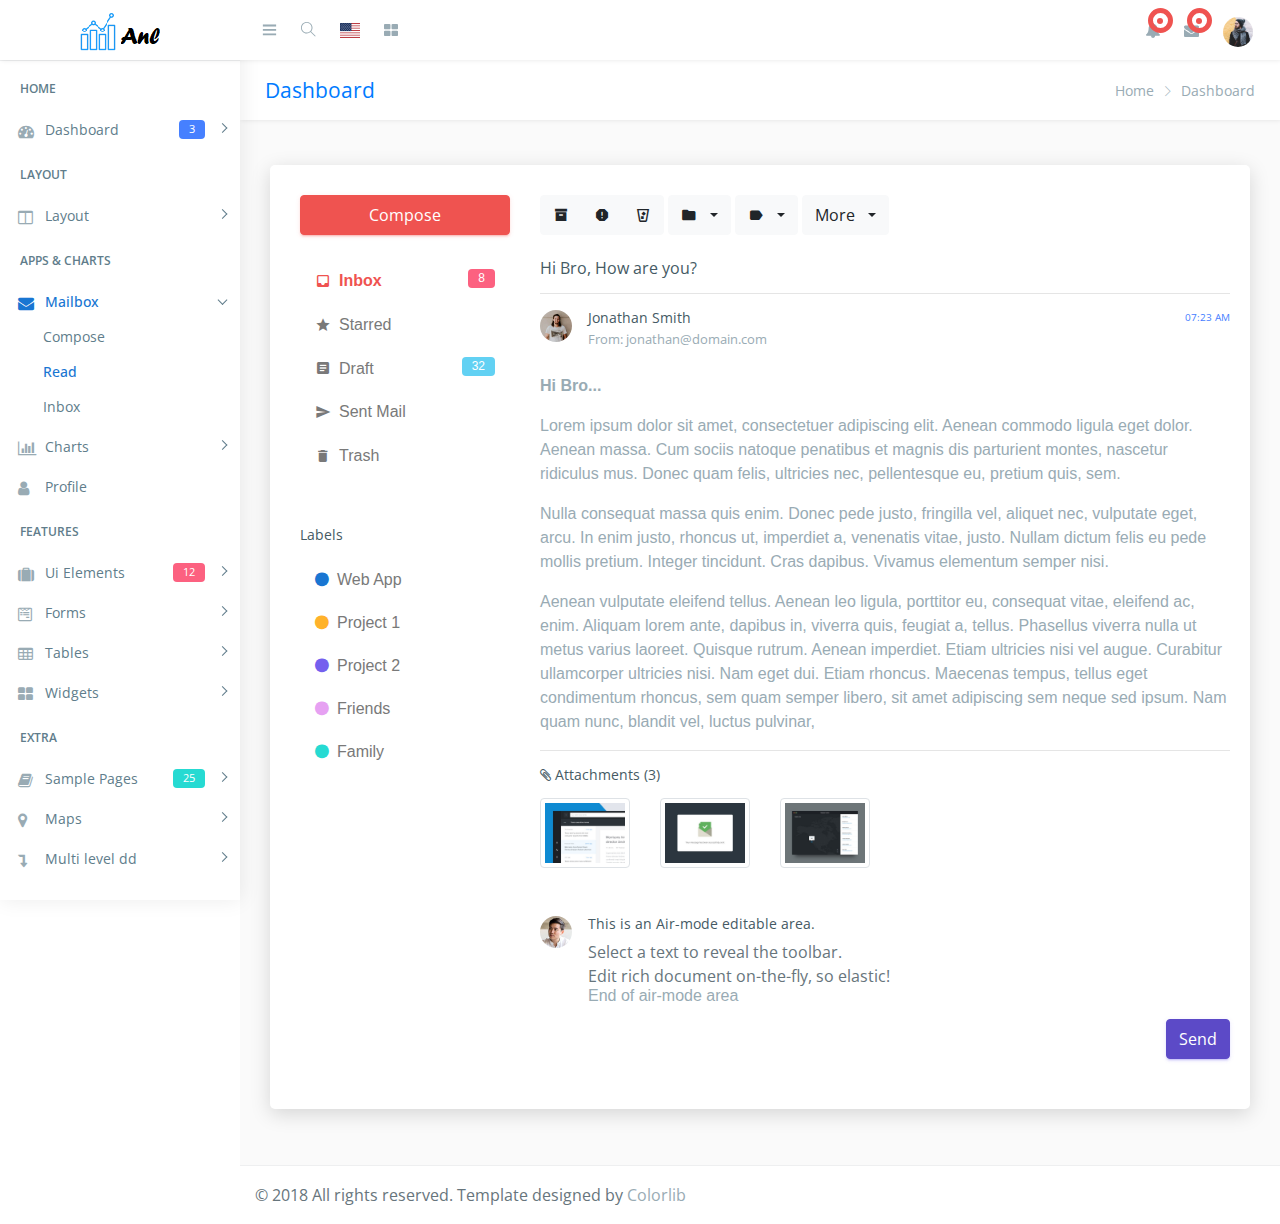
<file: Anl/web/newbt/email-read.html>
<!DOCTYPE html>
<html lang="en">

<head>
    <meta charset="utf-8">
    <meta http-equiv="X-UA-Compatible" content="IE=edge">
    <!-- Tell the browser to be responsive to screen width -->
    <meta name="viewport" content="width=device-width, initial-scale=1">
    <meta name="description" content="">
    <meta name="author" content="">
    <!-- Favicon icon -->
    <link rel="icon" type="image/png" sizes="16x16" href="images/favicon.png">
    <title>Ela - Bootstrap Admin Dashboard Template</title>
    <!-- Bootstrap Core CSS -->
    <link href="css/lib/bootstrap/bootstrap.min.css" rel="stylesheet">
    <!-- Custom CSS -->
    <link href="css/helper.css" rel="stylesheet">
    <link href="css/style.css" rel="stylesheet">
    <!-- HTML5 Shim and Respond.js IE8 support of HTML5 elements and media queries -->
    <!-- WARNING: Respond.js doesn't work if you view the page via file:** -->
    <!--[if lt IE 9]>
    <script src="https:**oss.maxcdn.com/libs/html5shiv/3.7.0/html5shiv.js"></script>
    <script src="https:**oss.maxcdn.com/libs/respond.js/1.4.2/respond.min.js"></script>
<![endif]-->
</head>

<body class="fix-header fix-sidebar">
    <!-- Preloader - style you can find in spinners.css -->
    <div class="preloader">
        <svg class="circular" viewBox="25 25 50 50">
			<circle class="path" cx="50" cy="50" r="20" fill="none" stroke-width="2" stroke-miterlimit="10" /> </svg>
    </div>
    <!-- Main wrapper  -->
    <div id="main-wrapper">
        <div class="header">
            <nav class="navbar top-navbar navbar-expand-md navbar-light">
                <!-- Logo -->
                <div class="navbar-header">
                    <a class="navbar-brand" href="index.html">
                        <!-- Logo icon -->
                        <b><img src="images/logo.png" alt="homepage" class="dark-logo" /></b>
                        <!--End Logo icon -->
                        <!-- Logo text -->
                        <span><img src="images/logo-text.png" alt="homepage" class="dark-logo" /></span>
                    </a>
                </div>
                <!-- End Logo -->
                <div class="navbar-collapse">
                    <!-- toggle and nav items -->
                    <ul class="navbar-nav mr-auto mt-md-0">
                        <!-- This is  -->
                        <li class="nav-item"> <a class="nav-link nav-toggler hidden-md-up text-muted  " href="javascript:void(0)"><i class="mdi mdi-menu"></i></a> </li>
                        <li class="nav-item m-l-10"> <a class="nav-link sidebartoggler hidden-sm-down text-muted  " href="javascript:void(0)"><i class="ti-menu"></i></a> </li>
                        <!-- Search -->
                        <li class="nav-item hidden-sm-down search-box"> <a class="nav-link hidden-sm-down text-muted  " href="javascript:void(0)"><i class="ti-search"></i></a>
                            <form class="app-search">
                                <input type="text" class="form-control" placeholder="Search here"> <a class="srh-btn"><i class="ti-close"></i></a> </form>
                        </li>
                        <!-- Language -->
                        <li class="nav-item dropdown">
                            <a class="nav-link dropdown-toggle text-muted  " href="#" data-toggle="dropdown" aria-haspopup="true" aria-expanded="false"> <i class="flag-icon flag-icon-us"></i></a>
                            <div class="dropdown-menu animated zoomIn">
                                <a class="dropdown-item" href="#"><i class="flag-icon flag-icon-ca"></i> Canada</a>
                                <a class="dropdown-item" href="#"><i class="flag-icon flag-icon-fr"></i> French</a>
                                <a class="dropdown-item" href="#"><i class="flag-icon flag-icon-cn"></i> China</a>
                                <a class="dropdown-item" href="#"><i class="flag-icon flag-icon-de"></i> Dutch</a>
                            </div>
                        </li>
                        <!-- Messages -->
                        <li class="nav-item dropdown mega-dropdown"> <a class="nav-link dropdown-toggle text-muted  " href="#" data-toggle="dropdown" aria-haspopup="true" aria-expanded="false"><i class="fa fa-th-large"></i></a>
                            <div class="dropdown-menu animated zoomIn">
                                <ul class="mega-dropdown-menu row">


                                    <li class="col-lg-3  m-b-30">
                                        <h4 class="m-b-20">CONTACT US</h4>
                                        <!-- Contact -->
                                        <form>
                                            <div class="form-group">
                                                <input type="text" class="form-control" id="exampleInputname1" placeholder="Enter Name"> </div>
                                            <div class="form-group">
                                                <input type="email" class="form-control" placeholder="Enter email"> </div>
                                            <div class="form-group">
                                                <textarea class="form-control" id="exampleTextarea" rows="3" placeholder="Message"></textarea>
                                            </div>
                                            <button type="submit" class="btn btn-info">Submit</button>
                                        </form>
                                    </li>
                                    <li class="col-lg-3 col-xlg-3 m-b-30">
                                        <h4 class="m-b-20">List style</h4>
                                        <!-- List style -->
                                        <ul class="list-style-none">
                                            <li><a href="javascript:void(0)"><i class="fa fa-check text-success"></i> This Is Another Link</a></li>
                                            <li><a href="javascript:void(0)"><i class="fa fa-check text-success"></i> This Is Another Link</a></li>
                                            <li><a href="javascript:void(0)"><i class="fa fa-check text-success"></i> This Is Another Link</a></li>
                                            <li><a href="javascript:void(0)"><i class="fa fa-check text-success"></i> This Is Another Link</a></li>
                                            <li><a href="javascript:void(0)"><i class="fa fa-check text-success"></i> This Is Another Link</a></li>
                                        </ul>
                                    </li>
                                    <li class="col-lg-3 col-xlg-3 m-b-30">
                                        <h4 class="m-b-20">List style</h4>
                                        <!-- List style -->
                                        <ul class="list-style-none">
                                            <li><a href="javascript:void(0)"><i class="fa fa-check text-success"></i> This Is Another Link</a></li>
                                            <li><a href="javascript:void(0)"><i class="fa fa-check text-success"></i> This Is Another Link</a></li>
                                            <li><a href="javascript:void(0)"><i class="fa fa-check text-success"></i> This Is Another Link</a></li>
                                            <li><a href="javascript:void(0)"><i class="fa fa-check text-success"></i> This Is Another Link</a></li>
                                            <li><a href="javascript:void(0)"><i class="fa fa-check text-success"></i> This Is Another Link</a></li>
                                        </ul>
                                    </li>
                                    <li class="col-lg-3 col-xlg-3 m-b-30">
                                        <h4 class="m-b-20">List style</h4>
                                        <!-- List style -->
                                        <ul class="list-style-none">
                                            <li><a href="javascript:void(0)"><i class="fa fa-check text-success"></i> This Is Another Link</a></li>
                                            <li><a href="javascript:void(0)"><i class="fa fa-check text-success"></i> This Is Another Link</a></li>
                                            <li><a href="javascript:void(0)"><i class="fa fa-check text-success"></i> This Is Another Link</a></li>
                                            <li><a href="javascript:void(0)"><i class="fa fa-check text-success"></i> This Is Another Link</a></li>
                                            <li><a href="javascript:void(0)"><i class="fa fa-check text-success"></i> This Is Another Link</a></li>
                                        </ul>
                                    </li>
                                </ul>
                            </div>
                        </li>
                        <!-- End Messages -->
                    </ul>
                    <!-- User profile and search -->
                    <ul class="navbar-nav my-lg-0">
                        <!-- Comment -->
                        <li class="nav-item dropdown">
                            <a class="nav-link dropdown-toggle text-muted text-muted  " href="#" data-toggle="dropdown" aria-haspopup="true" aria-expanded="false"> <i class="fa fa-bell"></i>
        								<div class="notify"> <span class="heartbit"></span> <span class="point"></span> </div>
        							</a>
                            <div class="dropdown-menu dropdown-menu-right mailbox animated zoomIn">
                                <ul>
                                    <li>
                                        <div class="drop-title">Notifications</div>
                                    </li>
                                    <li>
                                        <div class="message-center">
                                            <!-- Message -->
                                            <a href="#">
                                                <div class="btn btn-danger btn-circle m-r-10"><i class="fa fa-link"></i></div>
                                                <div class="mail-contnet">
                                                    <h5>This is title</h5> <span class="mail-desc">Just see the my new admin!</span> <span class="time">9:30 AM</span>
                                                </div>
                                            </a>
                                            <!-- Message -->
                                            <a href="#">
                                                <div class="btn btn-success btn-circle m-r-10"><i class="ti-calendar"></i></div>
                                                <div class="mail-contnet">
                                                    <h5>This is another title</h5> <span class="mail-desc">Just a reminder that you have event</span> <span class="time">9:10 AM</span>
                                                </div>
                                            </a>
                                            <!-- Message -->
                                            <a href="#">
                                                <div class="btn btn-info btn-circle m-r-10"><i class="ti-settings"></i></div>
                                                <div class="mail-contnet">
                                                    <h5>This is title</h5> <span class="mail-desc">You can customize this template as you want</span> <span class="time">9:08 AM</span>
                                                </div>
                                            </a>
                                            <!-- Message -->
                                            <a href="#">
                                                <div class="btn btn-primary btn-circle m-r-10"><i class="ti-user"></i></div>
                                                <div class="mail-contnet">
                                                    <h5>This is another title</h5> <span class="mail-desc">Just see the my admin!</span> <span class="time">9:02 AM</span>
                                                </div>
                                            </a>
                                        </div>
                                    </li>
                                    <li>
                                        <a class="nav-link text-center" href="javascript:void(0);"> <strong>Check all notifications</strong> <i class="fa fa-angle-right"></i> </a>
                                    </li>
                                </ul>
                            </div>
                        </li>
                        <!-- End Comment -->
                        <!-- Messages -->
                        <li class="nav-item dropdown">
                            <a class="nav-link dropdown-toggle text-muted  " href="#" id="2" data-toggle="dropdown" aria-haspopup="true" aria-expanded="false"> <i class="fa fa-envelope"></i>
        								<div class="notify"> <span class="heartbit"></span> <span class="point"></span> </div>
        							</a>
                            <div class="dropdown-menu dropdown-menu-right mailbox animated zoomIn" aria-labelledby="2">
                                <ul>
                                    <li>
                                        <div class="drop-title">You have 4 new messages</div>
                                    </li>
                                    <li>
                                        <div class="message-center">
                                            <!-- Message -->
                                            <a href="#">
                                                <div class="user-img"> <img src="images/users/5.jpg" alt="user" class="img-circle"> <span class="profile-status online pull-right"></span> </div>
                                                <div class="mail-contnet">
                                                    <h5>Michael Qin</h5> <span class="mail-desc">Just see the my admin!</span> <span class="time">9:30 AM</span>
                                                </div>
                                            </a>
                                            <!-- Message -->
                                            <a href="#">
                                                <div class="user-img"> <img src="images/users/2.jpg" alt="user" class="img-circle"> <span class="profile-status busy pull-right"></span> </div>
                                                <div class="mail-contnet">
                                                    <h5>John Doe</h5> <span class="mail-desc">I've sung a song! See you at</span> <span class="time">9:10 AM</span>
                                                </div>
                                            </a>
                                            <!-- Message -->
                                            <a href="#">
                                                <div class="user-img"> <img src="images/users/3.jpg" alt="user" class="img-circle"> <span class="profile-status away pull-right"></span> </div>
                                                <div class="mail-contnet">
                                                    <h5>Mr. John</h5> <span class="mail-desc">I am a singer!</span> <span class="time">9:08 AM</span>
                                                </div>
                                            </a>
                                            <!-- Message -->
                                            <a href="#">
                                                <div class="user-img"> <img src="images/users/4.jpg" alt="user" class="img-circle"> <span class="profile-status offline pull-right"></span> </div>
                                                <div class="mail-contnet">
                                                    <h5>Michael Qin</h5> <span class="mail-desc">Just see the my admin!</span> <span class="time">9:02 AM</span>
                                                </div>
                                            </a>
                                        </div>
                                    </li>
                                    <li>
                                        <a class="nav-link text-center" href="javascript:void(0);"> <strong>See all e-Mails</strong> <i class="fa fa-angle-right"></i> </a>
                                    </li>
                                </ul>
                            </div>
                        </li>
                        <!-- End Messages -->
                        <!-- Profile -->
                        <li class="nav-item dropdown">
                            <a class="nav-link dropdown-toggle text-muted  " href="#" data-toggle="dropdown" aria-haspopup="true" aria-expanded="false"><img src="images/users/5.jpg" alt="user" class="profile-pic" /></a>
                            <div class="dropdown-menu dropdown-menu-right animated zoomIn">
                                <ul class="dropdown-user">
                                    <li><a href="#"><i class="ti-user"></i> Profile</a></li>
                                    <li><a href="#"><i class="ti-wallet"></i> Balance</a></li>
                                    <li><a href="#"><i class="ti-email"></i> Inbox</a></li>
                                    <li role="separator" class="divider"></li>
                                    <li><a href="#"><i class="ti-settings"></i> Setting</a></li>
                                    <li role="separator" class="divider"></li>
                                    <li><a href="#"><i class="fa fa-power-off"></i> Logout</a></li>
                                </ul>
                            </div>
                        </li>
                    </ul>
                </div>
            </nav>
        </div>
        <!-- End header header -->
        <!-- Left Sidebar  -->
        <div class="left-sidebar">
            <!-- Sidebar scroll-->
            <div class="scroll-sidebar">
                <!-- Sidebar navigation-->
                <nav class="sidebar-nav">
                    <ul id="sidebarnav">
                        <li class="nav-devider"></li>
                        <li class="nav-label">Home</li>
                        <li> <a class="has-arrow  " href="#" aria-expanded="false"><i class="fa fa-tachometer"></i><span class="hide-menu">Dashboard <span class="label label-rouded label-primary pull-right">3</span></span></a>
                            <ul aria-expanded="false" class="collapse">
                                <li><a href="index.html">Dashboard 1 </a></li>
                                <li><a href="index1.html">Dashboard 2 </a></li>
                                <li><a href="index2.html">Dashboard 3 </a></li>
                            </ul>
                        </li>
                        <li class="nav-label">Layout</li>
                        <li> <a class="has-arrow  " href="#" aria-expanded="false"><i class="fa fa-columns"></i><span class="hide-menu">Layout</span></a>
                            <ul aria-expanded="false" class="collapse">
                                <li><a href="layout-blank.html">Blank</a></li>
                                <li><a href="layout-boxed.html">Boxed</a></li>
                                <li><a href="layout-fix-header.html">Fix Header</a></li>
                                <li><a href="layout-fix-sidebar.html">Fix Sidebar</a></li>
                            </ul>
                        </li>
                        <li class="nav-label">Apps &amp; Charts</li>
                        <li> <a class="has-arrow  " href="#" aria-expanded="false"><i class="fa fa-envelope"></i><span class="hide-menu">Mailbox</span></a>
                            <ul aria-expanded="false" class="collapse">
                                <li><a href="email-compose.html">Compose</a></li>
                                <li><a href="email-read.html">Read</a></li>
                                <li><a href="email-inbox.html">Inbox</a></li>
                            </ul>
                        </li>
                        <li> <a class="has-arrow  " href="#" aria-expanded="false"><i class="fa fa-bar-chart"></i><span class="hide-menu">Charts</span></a>
                            <ul aria-expanded="false" class="collapse">
                                <li><a href="chart-flot.html">Flot</a></li>
                                <li><a href="chart-morris.html">Morris</a></li>
                                <li><a href="chart-chartjs.html">ChartJs</a></li>
                                <li><a href="chart-chartist.html">Chartist </a></li>
                                <li><a href="chart-amchart.html">AmChart</a></li>
                                <li><a href="chart-echart.html">EChart</a></li>
                                <li><a href="chart-sparkline.html">Sparkline</a></li>
                                <li><a href="chart-peity.html">Peity</a></li>
                            </ul>
                        </li>
                        <li> <a href="app-profile.html" aria-expanded="false"><i class="fa fa-user"></i><span class="hide-menu">Profile</span></a></li>
                        <li class="nav-label">Features</li>
                        <li> <a class="has-arrow  " href="#" aria-expanded="false"><i class="fa fa-suitcase"></i><span class="hide-menu">Ui Elements <span class="label label-rouded label-danger pull-right">12</span></span></a>
                            <ul aria-expanded="false" class="collapse">
                                <li><a href="ui-alert.html">Alert</a></li>
                                <li><a href="ui-button.html">Button</a></li>
                                <li><a href="ui-dropdown.html">Dropdown</a></li>
                                <li><a href="ui-progressbar.html">Progressbar</a></li>
                                <li><a href="ui-tab.html">Tab</a></li>
                                <li><a href="ui-typography.html">Typography</a></li>
                                <li><a href="uc-calender.html">Calender</a></li>
                                <li><a href="uc-datamap.html">Datamap</a></li>
                                <li><a href="uc-nestedable.html">Nestedable</a></li>
                                <li><a href="uc-sweetalert.html">Sweetalert</a></li>
                                <li><a href="uc-toastr.html">Toastr</a></li>
                                <li><a href="uc-weather.html">Weather</a></li>
                            </ul>
                        </li>
                        <li> <a class="has-arrow  " href="#" aria-expanded="false"><i class="fa fa-wpforms"></i><span class="hide-menu">Forms</span></a>
                            <ul aria-expanded="false" class="collapse">
                                <li><a href="form-basic.html">Basic Forms</a></li>
                                <li><a href="form-layout.html">Form Layout</a></li>
                                <li><a href="form-validation.html">Form Validation</a></li>
                                <li><a href="form-editor.html">Editor</a></li>
                                <li><a href="form-dropzone.html">Dropzone</a></li>
                            </ul>
                        </li>
                        <li> <a class="has-arrow  " href="#" aria-expanded="false"><i class="fa fa-table"></i><span class="hide-menu">Tables</span></a>
                            <ul aria-expanded="false" class="collapse">
                                <li><a href="table-bootstrap.html">Basic Tables</a></li>
                                <li><a href="table-datatable.html">Data Tables</a></li>
                            </ul>
                        </li>
                        <li> <a class="has-arrow  " href="#" aria-expanded="false"><i class="fa fa-th-large"></i><span class="hide-menu">Widgets</span></a>
                            <ul aria-expanded="false" class="collapse">
                                <li><a href="widget.html">Widgets</a></li>
                            </ul>
                        </li>
                        <li class="nav-label">EXTRA</li>
                        <li> <a class="has-arrow  " href="#" aria-expanded="false"><i class="fa fa-book"></i><span class="hide-menu">Sample Pages <span class="label label-rouded label-success pull-right">25</span></span></a>
                            <ul aria-expanded="false" class="collapse">

                                <li><a href="#" class="has-arrow">Authentication <span class="label label-rounded label-success">6</span></a>
                                    <ul aria-expanded="false" class="collapse">
                                        <li><a href="page-login.html">Login</a></li>
                                        <li><a href="page-register.html">Register</a></li>
                                        <li><a href="page-invoice.html">Invoice</a></li>
                                    </ul>
                                </li>
                                <li><a href="#" class="has-arrow">Error Pages</a>
                                    <ul aria-expanded="false" class="collapse">
                                        <li><a href="page-error-400.html">400</a></li>
                                        <li><a href="page-error-403.html">403</a></li>
                                        <li><a href="page-error-404.html">404</a></li>
                                        <li><a href="page-error-500.html">500</a></li>
                                        <li><a href="page-error-503.html">503</a></li>
                                    </ul>
                                </li>
                            </ul>
                        </li>
                        <li> <a class="has-arrow  " href="#" aria-expanded="false"><i class="fa fa-map-marker"></i><span class="hide-menu">Maps</span></a>
                            <ul aria-expanded="false" class="collapse">
                                <li><a href="map-google.html">Google Maps</a></li>
                                <li><a href="map-vector.html">Vector Map</a></li>
                            </ul>
                        </li>
                        <li> <a class="has-arrow  " href="#" aria-expanded="false"><i class="fa fa-level-down"></i><span class="hide-menu">Multi level dd</span></a>
                            <ul aria-expanded="false" class="collapse">
                                <li><a href="#">item 1.1</a></li>
                                <li><a href="#">item 1.2</a></li>
                                <li> <a class="has-arrow" href="#" aria-expanded="false">Menu 1.3</a>
                                    <ul aria-expanded="false" class="collapse">
                                        <li><a href="#">item 1.3.1</a></li>
                                        <li><a href="#">item 1.3.2</a></li>
                                        <li><a href="#">item 1.3.3</a></li>
                                        <li><a href="#">item 1.3.4</a></li>
                                    </ul>
                                </li>
                                <li><a href="#">item 1.4</a></li>
                            </ul>
                        </li>
                    </ul>
                </nav>
                <!-- End Sidebar navigation -->
            </div>
            <!-- End Sidebar scroll-->
        </div>
        <!-- End Left Sidebar  -->
        <!-- Page wrapper  -->
        <div class="page-wrapper">
            <!-- Bread crumb -->
            <div class="row page-titles">
                <div class="col-md-5 align-self-center">
                    <h3 class="text-primary">Dashboard</h3> </div>
                <div class="col-md-7 align-self-center">
                    <ol class="breadcrumb">
                        <li class="breadcrumb-item"><a href="javascript:void(0)">Home</a></li>
                        <li class="breadcrumb-item active">Dashboard</li>
                    </ol>
                </div>
            </div>
            <!-- End Bread crumb -->
            <!-- Container fluid  -->
            <div class="container-fluid">
                <!-- Start Page Content -->
                <div class="row">
                    <div class="col-12">
                        <div class="card">
                            <div class="card-body">
                                <div class="card-content">
                                    <!-- Left sidebar -->
                                    <div class="inbox-leftbar">

                                        <a href="app-email-compose.html" class="btn btn-danger btn-block waves-effect waves-light">Compose</a>

                                        <div class="mail-list mt-4">
                                            <a href="#" class="list-group-item border-0 text-danger"><i class="mdi mdi-inbox font-18 align-middle mr-2"></i><b>Inbox</b><span class="label label-danger float-right ml-2">8</span></a>
                                            <a href="#" class="list-group-item border-0"><i class="mdi mdi-star font-18 align-middle mr-2"></i>Starred</a>
                                            <a href="#" class="list-group-item border-0"><i class="mdi mdi-file-document-box font-18 align-middle mr-2"></i>Draft<span class="label label-info float-right ml-2">32</span></a>
                                            <a href="#" class="list-group-item border-0"><i class="mdi mdi-send font-18 align-middle mr-2"></i>Sent Mail</a>
                                            <a href="#" class="list-group-item border-0"><i class="mdi mdi-delete font-18 align-middle mr-2"></i>Trash</a>
                                        </div>

                                        <h6 class="mt-5 m-b-15">Labels</h6>

                                        <div class="list-group b-0 mail-list">
                                            <a href="#" class="list-group-item border-0"><span class="fa fa-circle text-info mr-2"></span>Web App</a>
                                            <a href="#" class="list-group-item border-0"><span class="fa fa-circle text-warning mr-2"></span>Project 1</a>
                                            <a href="#" class="list-group-item border-0"><span class="fa fa-circle text-purple mr-2"></span>Project 2</a>
                                            <a href="#" class="list-group-item border-0"><span class="fa fa-circle text-pink mr-2"></span>Friends</a>
                                            <a href="#" class="list-group-item border-0"><span class="fa fa-circle text-success mr-2"></span>Family</a>
                                        </div>

                                    </div>
                                    <!-- End Left sidebar -->
                                    <div class="inbox-rightbar">

                                        <div class="m-t-10 m-b-20" role="toolbar">
                                            <div class="btn-group">
                                                <button type="button" class="btn btn-light waves-effect"><i class="mdi mdi-archive font-18 vertical-middle"></i></button>
                                                <button type="button" class="btn btn-light waves-effect"><i class="mdi mdi-alert-octagon font-18 vertical-middle"></i></button>
                                                <button type="button" class="btn btn-light waves-effect"><i class="mdi mdi-delete-variant font-18 vertical-middle"></i></button>
                                            </div>
                                            <div class="btn-group">
                                                <button type="button" class="btn btn-light dropdown-toggle waves-effect" data-toggle="dropdown" aria-expanded="false">
                                                                                    <i class="mdi mdi-folder font-18 vertical-middle"></i>
                                                                                    <b class="caret m-l-5"></b>
                                                                                </button>
                                                <div class="dropdown-menu">
                                                    <span class="dropdown-header">Move to</span>
                                                    <a class="dropdown-item" href="javascript: void(0);">Social</a>
                                                    <a class="dropdown-item" href="javascript: void(0);">Promotions</a>
                                                    <a class="dropdown-item" href="javascript: void(0);">Updates</a>
                                                    <a class="dropdown-item" href="javascript: void(0);">Forums</a>
                                                </div>
                                            </div>
                                            <div class="btn-group">
                                                <button type="button" class="btn btn-light dropdown-toggle waves-effect" data-toggle="dropdown" aria-expanded="false">
                                                                                    <i class="mdi mdi-label font-18 vertical-middle"></i>
                                                                                    <b class="caret m-l-5"></b>
                                                                                </button>
                                                <div class="dropdown-menu">
                                                    <span class="dropdown-header">Label as:</span>
                                                    <a class="dropdown-item" href="javascript: void(0);">Updates</a>
                                                    <a class="dropdown-item" href="javascript: void(0);">Social</a>
                                                    <a class="dropdown-item" href="javascript: void(0);">Promotions</a>
                                                    <a class="dropdown-item" href="javascript: void(0);">Forums</a>
                                                </div>
                                            </div>

                                            <div class="btn-group">
                                                <button type="button" class="btn btn-light dropdown-toggle waves-effect" data-toggle="dropdown" aria-expanded="false">
                                                                                    More
                                                                                    <span class="caret m-l-5"></span>
                                                                                </button>
                                                <div class="dropdown-menu">
                                                    <span class="dropdown-header">More Option :</span>
                                                    <a class="dropdown-item" href="javascript: void(0);">Mark as Unread</a>
                                                    <a class="dropdown-item" href="javascript: void(0);">Add to Tasks</a>
                                                    <a class="dropdown-item" href="javascript: void(0);">Add Star</a>
                                                    <a class="dropdown-item" href="javascript: void(0);">Mute</a>
                                                </div>
                                            </div>
                                        </div>

                                        <div class="mt-4">
                                            <h5>Hi Bro, How are you?</h5>

                                            <hr/>

                                            <div class="media mb-4 mt-1">
                                                <img class="d-flex mr-3 rounded-circle thumb-sm" src="images/users/avatar-2.jpg" alt="Generic placeholder image">
                                                <div class="media-body">
                                                    <span class="pull-right">07:23 AM</span>
                                                    <h6 class="m-0">Jonathan Smith</h6>
                                                    <small class="text-muted">From: jonathan@domain.com</small>
                                                </div>
                                            </div>

                                            <p><b>Hi Bro...</b></p>
                                            <p>Lorem ipsum dolor sit amet, consectetuer adipiscing elit. Aenean commodo ligula eget dolor. Aenean massa. Cum sociis natoque penatibus et magnis dis parturient montes, nascetur ridiculus mus. Donec quam felis,
                                                ultricies nec, pellentesque eu, pretium quis, sem.</p>
                                            <p>Nulla consequat massa quis enim. Donec pede justo, fringilla vel, aliquet nec, vulputate eget, arcu. In enim justo, rhoncus ut, imperdiet a, venenatis vitae, justo. Nullam dictum felis eu pede mollis pretium.
                                                Integer tincidunt. Cras dapibus. Vivamus elementum semper nisi.</p>
                                            <p>Aenean vulputate eleifend tellus. Aenean leo ligula, porttitor eu, consequat vitae, eleifend ac, enim. Aliquam lorem ante, dapibus in, viverra quis, feugiat a, tellus. Phasellus viverra nulla ut metus varius
                                                laoreet. Quisque rutrum. Aenean imperdiet. Etiam ultricies nisi vel augue. Curabitur ullamcorper ultricies nisi. Nam eget dui. Etiam rhoncus. Maecenas tempus, tellus eget condimentum rhoncus, sem quam semper
                                                libero, sit amet adipiscing sem neque sed ipsum. Nam quam nunc, blandit vel, luctus pulvinar,</p>

                                            <hr/>

                                            <h6> <i class="fa fa-paperclip mb-2"></i> Attachments <span>(3)</span> </h6>

                                            <div class="row">
                                                <div class="col-sm-2">
                                                    <a href="#"> <img src="images/attached-files/img-1.jpg" alt="attachment" class="img-thumbnail img-responsive"> </a>
                                                </div>
                                                <div class="col-sm-2">
                                                    <a href="#"> <img src="images/attached-files/img-2.jpg" alt="attachment" class="img-thumbnail img-responsive"> </a>
                                                </div>
                                                <div class="col-sm-2">
                                                    <a href="#"> <img src="images/attached-files/img-3.jpg" alt="attachment" class="img-thumbnail img-responsive"> </a>
                                                </div>
                                            </div>
                                        </div>
                                        <!-- card-box -->

                                        <div class="media mb-0 mt-5">
                                            <img class="d-flex mr-3 rounded-circle thumb-sm" src="images/users/avatar-7.jpg" alt="Generic placeholder image">
                                            <div class="media-body">
                                                <div class="card-box">
                                                    <div class="summernote">
                                                        <h6>This is an Air-mode editable area.</h6>
                                                        <ul>
                                                            <li>
                                                                Select a text to reveal the toolbar.
                                                            </li>
                                                            <li>
                                                                Edit rich document on-the-fly, so elastic!
                                                            </li>
                                                        </ul>
                                                        <p>
                                                            End of air-mode area
                                                        </p>

                                                    </div>
                                                </div>
                                            </div>
                                        </div>

                                        <div class="text-right">
                                            <button type="button" class="btn btn-primary waves-effect waves-light w-md m-b-30">Send</button>
                                        </div>

                                    </div>
                                </div>
                            </div>
                        </div>
                    </div>
                </div>
                <!-- End PAge Content -->
            </div>
            <!-- End Container fluid  -->
            <!-- footer -->
            <footer class="footer"> © 2018 All rights reserved. Template designed by <a href="https://colorlib.com">Colorlib</a></footer>
            <!-- End footer -->
        </div>
        <!-- End Page wrapper  -->
    </div>
    <!-- End Wrapper -->
    <!-- All Jquery -->
    <script src="js/lib/jquery/jquery.min.js"></script>
    <!-- Bootstrap tether Core JavaScript -->
    <script src="js/lib/bootstrap/js/popper.min.js"></script>
    <script src="js/lib/bootstrap/js/bootstrap.min.js"></script>
    <!-- slimscrollbar scrollbar JavaScript -->
    <script src="js/jquery.slimscroll.js"></script>
    <!--Menu sidebar -->
    <script src="js/sidebarmenu.js"></script>
    <!--stickey kit -->
    <script src="js/lib/sticky-kit-master/dist/sticky-kit.min.js"></script>
    <!--Custom JavaScript -->
    <script src="js/custom.min.js"></script>

</body>

</html>
</file>
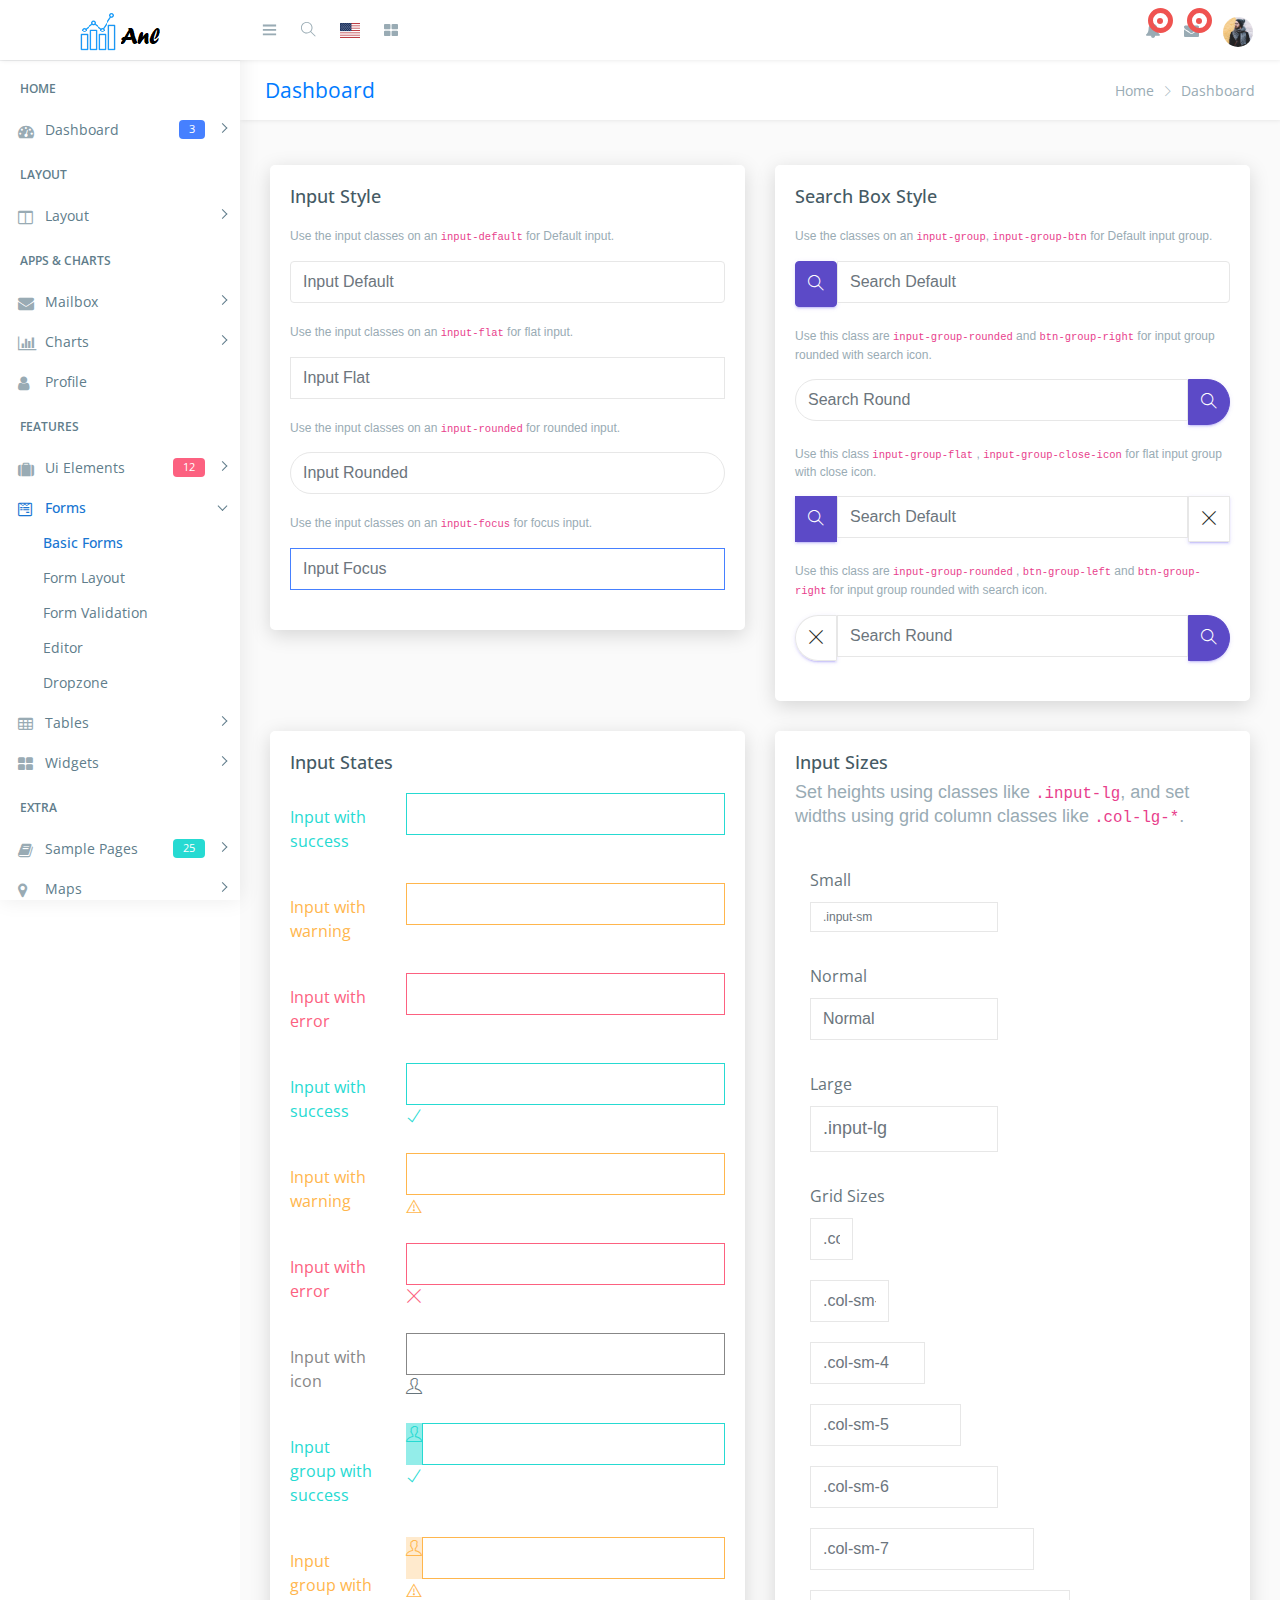
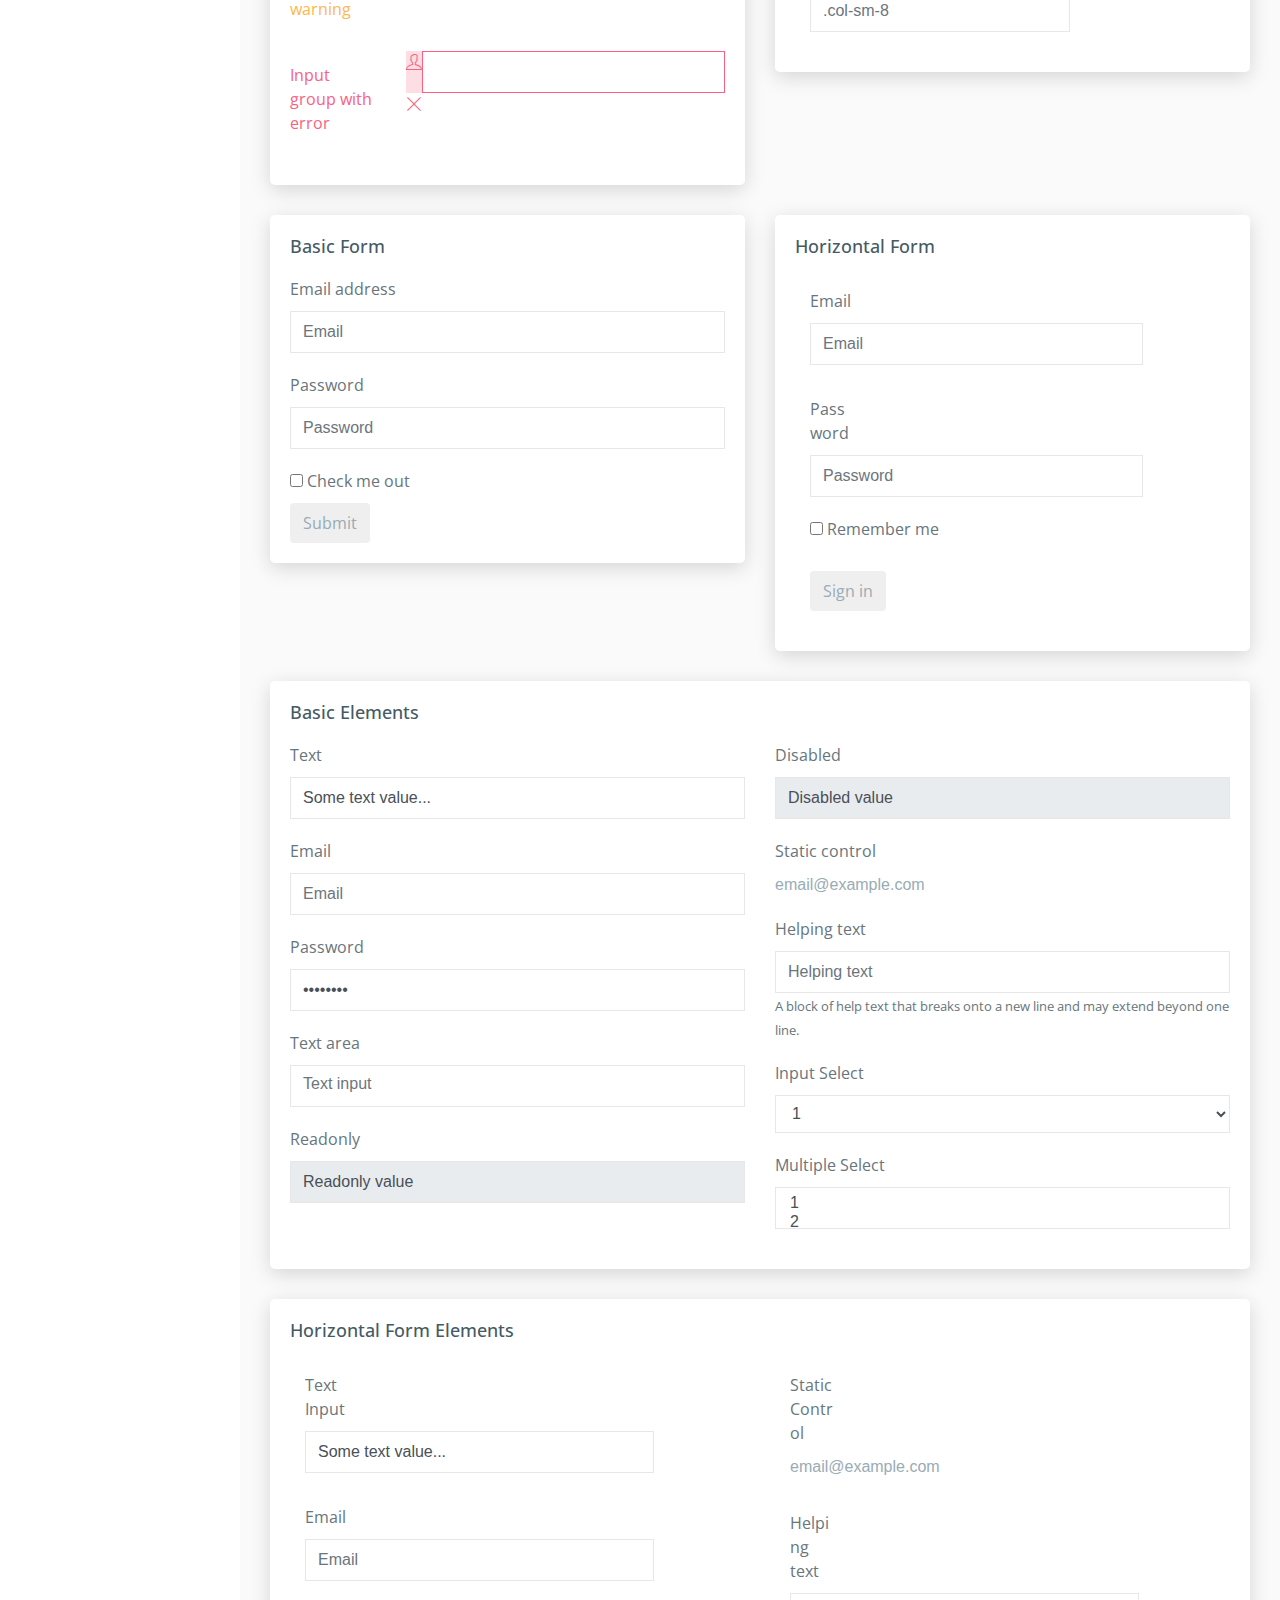
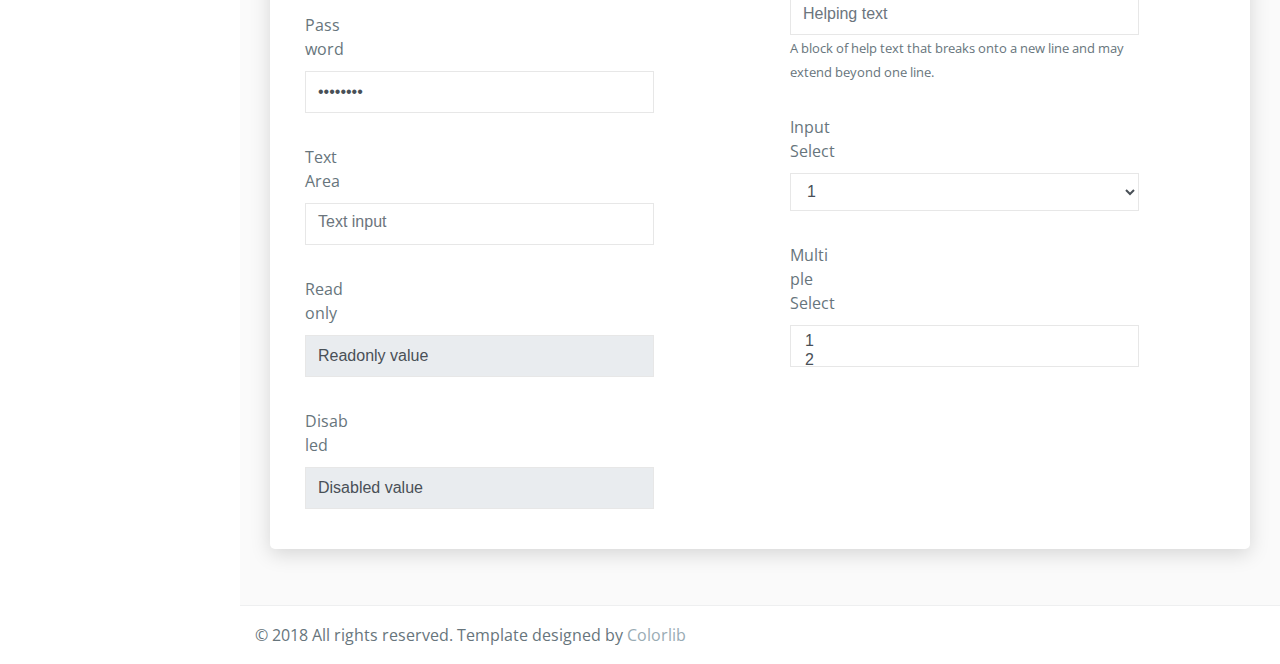
<file: Anl/web/newbt/form-basic.html>
<!DOCTYPE html>
<html lang="en">

<head>
    <meta charset="utf-8">
    <meta http-equiv="X-UA-Compatible" content="IE=edge">
    <!-- Tell the browser to be responsive to screen width -->
    <meta name="viewport" content="width=device-width, initial-scale=1">
    <meta name="description" content="">
    <meta name="author" content="">
    <!-- Favicon icon -->
    <link rel="icon" type="image/png" sizes="16x16" href="images/favicon.png">
    <title>Ela - Bootstrap Admin Dashboard Template</title>
    <!-- Bootstrap Core CSS -->
    <link href="css/lib/bootstrap/bootstrap.min.css" rel="stylesheet">
    <!-- Custom CSS -->
    <link href="css/helper.css" rel="stylesheet">
    <link href="css/style.css" rel="stylesheet">
    <!-- HTML5 Shim and Respond.js IE8 support of HTML5 elements and media queries -->
    <!-- WARNING: Respond.js doesn't work if you view the page via file:** -->
    <!--[if lt IE 9]>
    <script src="https:**oss.maxcdn.com/libs/html5shiv/3.7.0/html5shiv.js"></script>
    <script src="https:**oss.maxcdn.com/libs/respond.js/1.4.2/respond.min.js"></script>
<![endif]-->
</head>

<body class="fix-header fix-sidebar">
    <!-- Preloader - style you can find in spinners.css -->
    <div class="preloader">
        <svg class="circular" viewBox="25 25 50 50">
			<circle class="path" cx="50" cy="50" r="20" fill="none" stroke-width="2" stroke-miterlimit="10" /> </svg>
    </div>
    <!-- Main wrapper  -->
    <div id="main-wrapper">
        <div class="header">
            <nav class="navbar top-navbar navbar-expand-md navbar-light">
                <!-- Logo -->
                <div class="navbar-header">
                    <a class="navbar-brand" href="index.html">
                        <!-- Logo icon -->
                        <b><img src="images/logo.png" alt="homepage" class="dark-logo" /></b>
                        <!--End Logo icon -->
                        <!-- Logo text -->
                        <span><img src="images/logo-text.png" alt="homepage" class="dark-logo" /></span>
                    </a>
                </div>
                <!-- End Logo -->
                <div class="navbar-collapse">
                    <!-- toggle and nav items -->
                    <ul class="navbar-nav mr-auto mt-md-0">
                        <!-- This is  -->
                        <li class="nav-item"> <a class="nav-link nav-toggler hidden-md-up text-muted  " href="javascript:void(0)"><i class="mdi mdi-menu"></i></a> </li>
                        <li class="nav-item m-l-10"> <a class="nav-link sidebartoggler hidden-sm-down text-muted  " href="javascript:void(0)"><i class="ti-menu"></i></a> </li>
                        <!-- Search -->
                        <li class="nav-item hidden-sm-down search-box"> <a class="nav-link hidden-sm-down text-muted  " href="javascript:void(0)"><i class="ti-search"></i></a>
                            <form class="app-search">
                                <input type="text" class="form-control" placeholder="Search here"> <a class="srh-btn"><i class="ti-close"></i></a> </form>
                        </li>
                        <!-- Language -->
                        <li class="nav-item dropdown">
                            <a class="nav-link dropdown-toggle text-muted  " href="#" data-toggle="dropdown" aria-haspopup="true" aria-expanded="false"> <i class="flag-icon flag-icon-us"></i></a>
                            <div class="dropdown-menu animated zoomIn">
                                <a class="dropdown-item" href="#"><i class="flag-icon flag-icon-ca"></i> Canada</a>
                                <a class="dropdown-item" href="#"><i class="flag-icon flag-icon-fr"></i> French</a>
                                <a class="dropdown-item" href="#"><i class="flag-icon flag-icon-cn"></i> China</a>
                                <a class="dropdown-item" href="#"><i class="flag-icon flag-icon-de"></i> Dutch</a>
                            </div>
                        </li>
                        <!-- Messages -->
                        <li class="nav-item dropdown mega-dropdown"> <a class="nav-link dropdown-toggle text-muted  " href="#" data-toggle="dropdown" aria-haspopup="true" aria-expanded="false"><i class="fa fa-th-large"></i></a>
                            <div class="dropdown-menu animated zoomIn">
                                <ul class="mega-dropdown-menu row">


                                    <li class="col-lg-3  m-b-30">
                                        <h4 class="m-b-20">CONTACT US</h4>
                                        <!-- Contact -->
                                        <form>
                                            <div class="form-group">
                                                <input type="text" class="form-control" id="exampleInputname1" placeholder="Enter Name"> </div>
                                            <div class="form-group">
                                                <input type="email" class="form-control" placeholder="Enter email"> </div>
                                            <div class="form-group">
                                                <textarea class="form-control" id="exampleTextarea" rows="3" placeholder="Message"></textarea>
                                            </div>
                                            <button type="submit" class="btn btn-info">Submit</button>
                                        </form>
                                    </li>
                                    <li class="col-lg-3 col-xlg-3 m-b-30">
                                        <h4 class="m-b-20">List style</h4>
                                        <!-- List style -->
                                        <ul class="list-style-none">
                                            <li><a href="javascript:void(0)"><i class="fa fa-check text-success"></i> This Is Another Link</a></li>
                                            <li><a href="javascript:void(0)"><i class="fa fa-check text-success"></i> This Is Another Link</a></li>
                                            <li><a href="javascript:void(0)"><i class="fa fa-check text-success"></i> This Is Another Link</a></li>
                                            <li><a href="javascript:void(0)"><i class="fa fa-check text-success"></i> This Is Another Link</a></li>
                                            <li><a href="javascript:void(0)"><i class="fa fa-check text-success"></i> This Is Another Link</a></li>
                                        </ul>
                                    </li>
                                    <li class="col-lg-3 col-xlg-3 m-b-30">
                                        <h4 class="m-b-20">List style</h4>
                                        <!-- List style -->
                                        <ul class="list-style-none">
                                            <li><a href="javascript:void(0)"><i class="fa fa-check text-success"></i> This Is Another Link</a></li>
                                            <li><a href="javascript:void(0)"><i class="fa fa-check text-success"></i> This Is Another Link</a></li>
                                            <li><a href="javascript:void(0)"><i class="fa fa-check text-success"></i> This Is Another Link</a></li>
                                            <li><a href="javascript:void(0)"><i class="fa fa-check text-success"></i> This Is Another Link</a></li>
                                            <li><a href="javascript:void(0)"><i class="fa fa-check text-success"></i> This Is Another Link</a></li>
                                        </ul>
                                    </li>
                                    <li class="col-lg-3 col-xlg-3 m-b-30">
                                        <h4 class="m-b-20">List style</h4>
                                        <!-- List style -->
                                        <ul class="list-style-none">
                                            <li><a href="javascript:void(0)"><i class="fa fa-check text-success"></i> This Is Another Link</a></li>
                                            <li><a href="javascript:void(0)"><i class="fa fa-check text-success"></i> This Is Another Link</a></li>
                                            <li><a href="javascript:void(0)"><i class="fa fa-check text-success"></i> This Is Another Link</a></li>
                                            <li><a href="javascript:void(0)"><i class="fa fa-check text-success"></i> This Is Another Link</a></li>
                                            <li><a href="javascript:void(0)"><i class="fa fa-check text-success"></i> This Is Another Link</a></li>
                                        </ul>
                                    </li>
                                </ul>
                            </div>
                        </li>
                        <!-- End Messages -->
                    </ul>
                    <!-- User profile and search -->
                    <ul class="navbar-nav my-lg-0">
                        <!-- Comment -->
                        <li class="nav-item dropdown">
                            <a class="nav-link dropdown-toggle text-muted text-muted  " href="#" data-toggle="dropdown" aria-haspopup="true" aria-expanded="false"> <i class="fa fa-bell"></i>
        								<div class="notify"> <span class="heartbit"></span> <span class="point"></span> </div>
        							</a>
                            <div class="dropdown-menu dropdown-menu-right mailbox animated zoomIn">
                                <ul>
                                    <li>
                                        <div class="drop-title">Notifications</div>
                                    </li>
                                    <li>
                                        <div class="message-center">
                                            <!-- Message -->
                                            <a href="#">
                                                <div class="btn btn-danger btn-circle m-r-10"><i class="fa fa-link"></i></div>
                                                <div class="mail-contnet">
                                                    <h5>This is title</h5> <span class="mail-desc">Just see the my new admin!</span> <span class="time">9:30 AM</span>
                                                </div>
                                            </a>
                                            <!-- Message -->
                                            <a href="#">
                                                <div class="btn btn-success btn-circle m-r-10"><i class="ti-calendar"></i></div>
                                                <div class="mail-contnet">
                                                    <h5>This is another title</h5> <span class="mail-desc">Just a reminder that you have event</span> <span class="time">9:10 AM</span>
                                                </div>
                                            </a>
                                            <!-- Message -->
                                            <a href="#">
                                                <div class="btn btn-info btn-circle m-r-10"><i class="ti-settings"></i></div>
                                                <div class="mail-contnet">
                                                    <h5>This is title</h5> <span class="mail-desc">You can customize this template as you want</span> <span class="time">9:08 AM</span>
                                                </div>
                                            </a>
                                            <!-- Message -->
                                            <a href="#">
                                                <div class="btn btn-primary btn-circle m-r-10"><i class="ti-user"></i></div>
                                                <div class="mail-contnet">
                                                    <h5>This is another title</h5> <span class="mail-desc">Just see the my admin!</span> <span class="time">9:02 AM</span>
                                                </div>
                                            </a>
                                        </div>
                                    </li>
                                    <li>
                                        <a class="nav-link text-center" href="javascript:void(0);"> <strong>Check all notifications</strong> <i class="fa fa-angle-right"></i> </a>
                                    </li>
                                </ul>
                            </div>
                        </li>
                        <!-- End Comment -->
                        <!-- Messages -->
                        <li class="nav-item dropdown">
                            <a class="nav-link dropdown-toggle text-muted  " href="#" id="2" data-toggle="dropdown" aria-haspopup="true" aria-expanded="false"> <i class="fa fa-envelope"></i>
        								<div class="notify"> <span class="heartbit"></span> <span class="point"></span> </div>
        							</a>
                            <div class="dropdown-menu dropdown-menu-right mailbox animated zoomIn" aria-labelledby="2">
                                <ul>
                                    <li>
                                        <div class="drop-title">You have 4 new messages</div>
                                    </li>
                                    <li>
                                        <div class="message-center">
                                            <!-- Message -->
                                            <a href="#">
                                                <div class="user-img"> <img src="images/users/5.jpg" alt="user" class="img-circle"> <span class="profile-status online pull-right"></span> </div>
                                                <div class="mail-contnet">
                                                    <h5>Michael Qin</h5> <span class="mail-desc">Just see the my admin!</span> <span class="time">9:30 AM</span>
                                                </div>
                                            </a>
                                            <!-- Message -->
                                            <a href="#">
                                                <div class="user-img"> <img src="images/users/2.jpg" alt="user" class="img-circle"> <span class="profile-status busy pull-right"></span> </div>
                                                <div class="mail-contnet">
                                                    <h5>John Doe</h5> <span class="mail-desc">I've sung a song! See you at</span> <span class="time">9:10 AM</span>
                                                </div>
                                            </a>
                                            <!-- Message -->
                                            <a href="#">
                                                <div class="user-img"> <img src="images/users/3.jpg" alt="user" class="img-circle"> <span class="profile-status away pull-right"></span> </div>
                                                <div class="mail-contnet">
                                                    <h5>Mr. John</h5> <span class="mail-desc">I am a singer!</span> <span class="time">9:08 AM</span>
                                                </div>
                                            </a>
                                            <!-- Message -->
                                            <a href="#">
                                                <div class="user-img"> <img src="images/users/4.jpg" alt="user" class="img-circle"> <span class="profile-status offline pull-right"></span> </div>
                                                <div class="mail-contnet">
                                                    <h5>Michael Qin</h5> <span class="mail-desc">Just see the my admin!</span> <span class="time">9:02 AM</span>
                                                </div>
                                            </a>
                                        </div>
                                    </li>
                                    <li>
                                        <a class="nav-link text-center" href="javascript:void(0);"> <strong>See all e-Mails</strong> <i class="fa fa-angle-right"></i> </a>
                                    </li>
                                </ul>
                            </div>
                        </li>
                        <!-- End Messages -->
                        <!-- Profile -->
                        <li class="nav-item dropdown">
                            <a class="nav-link dropdown-toggle text-muted  " href="#" data-toggle="dropdown" aria-haspopup="true" aria-expanded="false"><img src="images/users/5.jpg" alt="user" class="profile-pic" /></a>
                            <div class="dropdown-menu dropdown-menu-right animated zoomIn">
                                <ul class="dropdown-user">
                                    <li><a href="#"><i class="ti-user"></i> Profile</a></li>
                                    <li><a href="#"><i class="ti-wallet"></i> Balance</a></li>
                                    <li><a href="#"><i class="ti-email"></i> Inbox</a></li>
                                    <li role="separator" class="divider"></li>
                                    <li><a href="#"><i class="ti-settings"></i> Setting</a></li>
                                    <li role="separator" class="divider"></li>
                                    <li><a href="#"><i class="fa fa-power-off"></i> Logout</a></li>
                                </ul>
                            </div>
                        </li>
                    </ul>
                </div>
            </nav>
        </div>
        <!-- End header header -->
        <!-- Left Sidebar  -->
        <div class="left-sidebar">
            <!-- Sidebar scroll-->
            <div class="scroll-sidebar">
                <!-- Sidebar navigation-->
                <nav class="sidebar-nav">
                    <ul id="sidebarnav">
                        <li class="nav-devider"></li>
                        <li class="nav-label">Home</li>
                        <li> <a class="has-arrow  " href="#" aria-expanded="false"><i class="fa fa-tachometer"></i><span class="hide-menu">Dashboard <span class="label label-rouded label-primary pull-right">3</span></span></a>
                            <ul aria-expanded="false" class="collapse">
                                <li><a href="index.html">Dashboard 1 </a></li>
                                <li><a href="index1.html">Dashboard 2 </a></li>
                                <li><a href="index2.html">Dashboard 3 </a></li>
                            </ul>
                        </li>
                        <li class="nav-label">Layout</li>
                        <li> <a class="has-arrow  " href="#" aria-expanded="false"><i class="fa fa-columns"></i><span class="hide-menu">Layout</span></a>
                            <ul aria-expanded="false" class="collapse">
                                <li><a href="layout-blank.html">Blank</a></li>
                                <li><a href="layout-boxed.html">Boxed</a></li>
                                <li><a href="layout-fix-header.html">Fix Header</a></li>
                                <li><a href="layout-fix-sidebar.html">Fix Sidebar</a></li>
                            </ul>
                        </li>
                        <li class="nav-label">Apps &amp; Charts</li>
                        <li> <a class="has-arrow  " href="#" aria-expanded="false"><i class="fa fa-envelope"></i><span class="hide-menu">Mailbox</span></a>
                            <ul aria-expanded="false" class="collapse">
                                <li><a href="email-compose.html">Compose</a></li>
                                <li><a href="email-read.html">Read</a></li>
                                <li><a href="email-inbox.html">Inbox</a></li>
                            </ul>
                        </li>
                        <li> <a class="has-arrow  " href="#" aria-expanded="false"><i class="fa fa-bar-chart"></i><span class="hide-menu">Charts</span></a>
                            <ul aria-expanded="false" class="collapse">
                                <li><a href="chart-flot.html">Flot</a></li>
                                <li><a href="chart-morris.html">Morris</a></li>
                                <li><a href="chart-chartjs.html">ChartJs</a></li>
                                <li><a href="chart-chartist.html">Chartist </a></li>
                                <li><a href="chart-amchart.html">AmChart</a></li>
                                <li><a href="chart-echart.html">EChart</a></li>
                                <li><a href="chart-sparkline.html">Sparkline</a></li>
                                <li><a href="chart-peity.html">Peity</a></li>
                            </ul>
                        </li>
                        <li> <a href="app-profile.html" aria-expanded="false"><i class="fa fa-user"></i><span class="hide-menu">Profile</span></a></li>
                        <li class="nav-label">Features</li>
                        <li> <a class="has-arrow  " href="#" aria-expanded="false"><i class="fa fa-suitcase"></i><span class="hide-menu">Ui Elements <span class="label label-rouded label-danger pull-right">12</span></span></a>
                            <ul aria-expanded="false" class="collapse">
                                <li><a href="ui-alert.html">Alert</a></li>
                                <li><a href="ui-button.html">Button</a></li>
                                <li><a href="ui-dropdown.html">Dropdown</a></li>
                                <li><a href="ui-progressbar.html">Progressbar</a></li>
                                <li><a href="ui-tab.html">Tab</a></li>
                                <li><a href="ui-typography.html">Typography</a></li>
                                <li><a href="uc-calender.html">Calender</a></li>
                                <li><a href="uc-datamap.html">Datamap</a></li>
                                <li><a href="uc-nestedable.html">Nestedable</a></li>
                                <li><a href="uc-sweetalert.html">Sweetalert</a></li>
                                <li><a href="uc-toastr.html">Toastr</a></li>
                                <li><a href="uc-weather.html">Weather</a></li>
                            </ul>
                        </li>
                        <li> <a class="has-arrow  " href="#" aria-expanded="false"><i class="fa fa-wpforms"></i><span class="hide-menu">Forms</span></a>
                            <ul aria-expanded="false" class="collapse">
                                <li><a href="form-basic.html">Basic Forms</a></li>
                                <li><a href="form-layout.html">Form Layout</a></li>
                                <li><a href="form-validation.html">Form Validation</a></li>
                                <li><a href="form-editor.html">Editor</a></li>
                                <li><a href="form-dropzone.html">Dropzone</a></li>
                            </ul>
                        </li>
                        <li> <a class="has-arrow  " href="#" aria-expanded="false"><i class="fa fa-table"></i><span class="hide-menu">Tables</span></a>
                            <ul aria-expanded="false" class="collapse">
                                <li><a href="table-bootstrap.html">Basic Tables</a></li>
                                <li><a href="table-datatable.html">Data Tables</a></li>
                            </ul>
                        </li>
                        <li> <a class="has-arrow  " href="#" aria-expanded="false"><i class="fa fa-th-large"></i><span class="hide-menu">Widgets</span></a>
                            <ul aria-expanded="false" class="collapse">
                                <li><a href="widget.html">Widgets</a></li>
                            </ul>
                        </li>
                        <li class="nav-label">EXTRA</li>
                        <li> <a class="has-arrow  " href="#" aria-expanded="false"><i class="fa fa-book"></i><span class="hide-menu">Sample Pages <span class="label label-rouded label-success pull-right">25</span></span></a>
                            <ul aria-expanded="false" class="collapse">

                                <li><a href="#" class="has-arrow">Authentication <span class="label label-rounded label-success">6</span></a>
                                    <ul aria-expanded="false" class="collapse">
                                        <li><a href="page-login.html">Login</a></li>
                                        <li><a href="page-register.html">Register</a></li>
                                        <li><a href="page-invoice.html">Invoice</a></li>
                                    </ul>
                                </li>
                                <li><a href="#" class="has-arrow">Error Pages</a>
                                    <ul aria-expanded="false" class="collapse">
                                        <li><a href="page-error-400.html">400</a></li>
                                        <li><a href="page-error-403.html">403</a></li>
                                        <li><a href="page-error-404.html">404</a></li>
                                        <li><a href="page-error-500.html">500</a></li>
                                        <li><a href="page-error-503.html">503</a></li>
                                    </ul>
                                </li>
                            </ul>
                        </li>
                        <li> <a class="has-arrow  " href="#" aria-expanded="false"><i class="fa fa-map-marker"></i><span class="hide-menu">Maps</span></a>
                            <ul aria-expanded="false" class="collapse">
                                <li><a href="map-google.html">Google Maps</a></li>
                                <li><a href="map-vector.html">Vector Map</a></li>
                            </ul>
                        </li>
                        <li> <a class="has-arrow  " href="#" aria-expanded="false"><i class="fa fa-level-down"></i><span class="hide-menu">Multi level dd</span></a>
                            <ul aria-expanded="false" class="collapse">
                                <li><a href="#">item 1.1</a></li>
                                <li><a href="#">item 1.2</a></li>
                                <li> <a class="has-arrow" href="#" aria-expanded="false">Menu 1.3</a>
                                    <ul aria-expanded="false" class="collapse">
                                        <li><a href="#">item 1.3.1</a></li>
                                        <li><a href="#">item 1.3.2</a></li>
                                        <li><a href="#">item 1.3.3</a></li>
                                        <li><a href="#">item 1.3.4</a></li>
                                    </ul>
                                </li>
                                <li><a href="#">item 1.4</a></li>
                            </ul>
                        </li>
                    </ul>
                </nav>
                <!-- End Sidebar navigation -->
            </div>
            <!-- End Sidebar scroll-->
        </div>
        <!-- End Left Sidebar  -->
        <!-- Page wrapper  -->
        <div class="page-wrapper">
            <!-- Bread crumb -->
            <div class="row page-titles">
                <div class="col-md-5 align-self-center">
                    <h3 class="text-primary">Dashboard</h3> </div>
                <div class="col-md-7 align-self-center">
                    <ol class="breadcrumb">
                        <li class="breadcrumb-item"><a href="javascript:void(0)">Home</a></li>
                        <li class="breadcrumb-item active">Dashboard</li>
                    </ol>
                </div>
            </div>
            <!-- End Bread crumb -->
            <!-- Container fluid  -->
            <div class="container-fluid">
                <!-- Start Page Content -->
                <div class="row">
                    <div class="col-lg-6">
                        <div class="card">
                            <div class="card-title">
                                <h4>Input Style</h4>

                            </div>
                            <div class="card-body">
                                <div class="basic-form">
                                    <form>
                                        <div class="form-group">
                                            <p class="text-muted m-b-15 f-s-12">Use the input classes on an <code>input-default</code> for Default input.</p>
                                            <input type="text" class="form-control input-default " placeholder="Input Default">
                                        </div>
                                        <div class="form-group">
                                            <p class="text-muted m-b-15 f-s-12">Use the input classes on an <code>input-flat</code> for flat input.</p>
                                            <input type="text" class="form-control input-flat" placeholder="Input Flat ">
                                        </div>
                                        <div class="form-group">
                                            <p class="text-muted m-b-15 f-s-12">Use the input classes on an <code>input-rounded</code> for rounded input.</p>
                                            <input type="text" class="form-control input-rounded" placeholder="Input Rounded">
                                        </div>
                                        <div class="form-group">
                                            <p class="text-muted m-b-15 f-s-12">Use the input classes on an <code>input-focus</code> for focus input.</p>
                                            <input type="text" class="form-control input-focus" placeholder="Input Focus">
                                        </div>
                                    </form>
                                </div>
                            </div>
                        </div>
                    </div>
                    <!-- /# column -->
                    <div class="col-lg-6">
                        <div class="card">
                            <div class="card-title">
                                <h4>Search Box Style</h4>

                            </div>
                            <div class="card-body">
                                <div class="basic-form">
                                    <form>
                                        <div class="form-group">
                                            <p class="text-muted m-b-15 f-s-12">Use the classes on an <code>input-group</code>, <code>input-group-btn</code> for Default input group.</p>
                                            <div class="input-group input-group-default">
                                                <span class="input-group-btn"><button class="btn btn-primary" type="submit"><i class="ti-search"></i></button></span>
                                                <input type="text" placeholder="Search Default" name="Search" class="form-control">
                                            </div>
                                        </div>
                                        <div class="form-group">
                                            <p class="text-muted m-b-15 f-s-12">Use this class are <code>input-group-rounded</code> and <code>btn-group-right</code> for input group rounded with search icon.</p>
                                            <div class="input-group input-group-rounded">
                                                <input type="text" placeholder="Search Round" name="Search" class="form-control">
                                                <span class="input-group-btn"><button class="btn btn-primary btn-group-right" type="submit"><i class="ti-search"></i></button></span>
                                            </div>
                                        </div>
                                        <div class="form-group">
                                            <p class="text-muted m-b-15 f-s-12">Use this class <code>input-group-flat</code> , <code>input-group-close-icon</code> for flat input group with close icon.</p>
                                            <div class="input-group input-group-flat">
                                                <span class="input-group-btn"><button class="btn btn-primary" type="submit"><i class="ti-search"></i></button></span>
                                                <input type="text" class="form-control" placeholder="Search Default">
                                                <span class="input-group-btn"><button class="btn btn-primary input-group-close-icon" type="submit"><i class="ti-close"></i></button></span>
                                            </div>
                                        </div>
                                        <div class="form-group">
                                            <p class="text-muted m-b-15 f-s-12">Use this class are <code>input-group-rounded</code> , <code>btn-group-left</code> and <code>btn-group-right</code> for input group rounded with search icon.</p>
                                            <div class="input-group input-group-rounded">
                                                <span class="input-group-btn"><button class="btn btn-primary input-group-close-icon btn-group-left" type="submit"><i class="ti-close"></i></button></span>
                                                <input type="text" class="form-control" placeholder="Search Round">
                                                <span class="input-group-btn"><button class="btn btn-primary btn-group-right" type="submit"><i class="ti-search"></i></button></span>
                                            </div>
                                        </div>
                                    </form>
                                </div>
                            </div>
                        </div>
                    </div>
                    <!-- /# column -->
                </div>
                <!-- /# row -->
                <div class="row">
                    <div class="col-lg-6">
                        <div class="card">
                            <div class="card-title">
                                <h4>Input States</h4>

                            </div>
                            <div class="card-body">
                                <div class="input-states">
                                    <form class="form-horizontal">
                                        <div class="form-group has-success">
                                            <div class="row">
                                                <label class="col-sm-3 control-label">Input with success</label>
                                                <div class="col-sm-9">
                                                    <input type="text" class="form-control">
                                                </div>
                                            </div>
                                        </div>
                                        <div class="form-group has-warning">
                                            <div class="row">
                                                <label class="col-sm-3 control-label">Input with warning</label>
                                                <div class="col-sm-9">
                                                    <input type="text" class="form-control">
                                                </div>
                                            </div>
                                        </div>
                                        <div class="form-group has-error">
                                            <div class="row">
                                                <label class="col-sm-3 control-label">Input with error</label>
                                                <div class="col-sm-9">
                                                    <input type="text" class="form-control">
                                                </div>
                                            </div>
                                        </div>
                                        <div class="form-group has-success has-feedback">
                                            <div class="row">
                                                <label class="col-sm-3 control-label">Input with success</label>
                                                <div class="col-sm-9">
                                                    <input type="text" class="form-control">
                                                    <span class="ti-check form-control-feedback"></span>
                                                </div>
                                            </div>
                                        </div>
                                        <div class="form-group has-warning has-feedback">
                                            <div class="row">
                                                <label class="col-sm-3 control-label">Input with warning</label>
                                                <div class="col-sm-9">
                                                    <input type="text" class="form-control">
                                                    <span class="ti-alert form-control-feedback"></span>
                                                </div>
                                            </div>
                                        </div>
                                        <div class="form-group has-error has-feedback">
                                            <div class="row">
                                                <label class="col-sm-3 control-label">Input with error</label>
                                                <div class="col-sm-9">
                                                    <input type="text" class="form-control">
                                                    <span class="ti-close form-control-feedback"></span>
                                                </div>
                                            </div>
                                        </div>
                                        <div class="form-group has-default has-feedback">
                                            <div class="row">
                                                <label class="col-sm-3 control-label">Input with icon</label>
                                                <div class="col-sm-9">
                                                    <input type="text" class="form-control">
                                                    <span class="ti-user form-control-feedback"></span>
                                                </div>
                                            </div>
                                        </div>
                                        <div class="form-group has-success has-feedback">
                                            <div class="row">
                                                <label class="col-sm-3 control-label">Input group with success</label>
                                                <div class="col-sm-9">
                                                    <div class="input-group">
                                                        <span class="input-group-addon"><i class="ti-user"></i></span>
                                                        <input type="text" class="form-control">
                                                    </div>
                                                    <span class="ti-check form-control-feedback"></span>
                                                    <span class="sr-only">(success)</span>
                                                </div>
                                            </div>
                                        </div>
                                        <div class="form-group has-warning has-feedback">
                                            <div class="row">
                                                <label class="col-sm-3 control-label">Input group with warning</label>
                                                <div class="col-sm-9">
                                                    <div class="input-group">
                                                        <span class="input-group-addon"><i class="ti-user"></i></span>
                                                        <input type="text" class="form-control">
                                                    </div>
                                                    <span class="ti-alert form-control-feedback"></span>
                                                    <span class="sr-only">(warning)</span>
                                                </div>
                                            </div>
                                        </div>
                                        <div class="form-group has-error has-feedback">
                                            <div class="row">
                                                <label class="col-sm-3 control-label">Input group with error</label>
                                                <div class="col-sm-9">
                                                    <div class="input-group">
                                                        <span class="input-group-addon"><i class="ti-user"></i></span>
                                                        <input type="text" class="form-control">
                                                    </div>
                                                    <span class="ti-close form-control-feedback"></span>
                                                    <span class="sr-only">(error)</span>
                                                </div>
                                            </div>
                                        </div>
                                    </form>
                                </div>
                            </div>
                        </div>
                    </div>
                    <!-- /# column -->

                    <div class="col-lg-6">
                        <div class="card">
                            <div class="card-title">
                                <h4>Input Sizes</h4>


                                <p class="text-muted m-b-15 font-12">Set heights using classes like <code>.input-lg</code>, and set widths using grid column classes like <code>.col-lg-*</code>.</p>
                            </div>
                            <div class="card-body">
                                <div class="input-sizes">
                                    <form class="form-horizontal">
                                        <div class="form-group">
                                            <label for="example-input-small" class="col-sm-3 control-label">Small</label>
                                            <div class="col-sm-6">
                                                <input type="text" placeholder=".input-sm" class="form-control input-sm" name="example-input-small" id="example-input-small">
                                            </div>
                                        </div>

                                        <div class="form-group">
                                            <label for="example-input-normal" class="col-sm-3 control-label">Normal</label>
                                            <div class="col-sm-6">
                                                <input type="text" placeholder="Normal" class="form-control" name="example-input-normal" id="example-input-normal">
                                            </div>
                                        </div>

                                        <div class="form-group">
                                            <label for="example-input-large" class="col-sm-3 control-label">Large</label>
                                            <div class="col-sm-6">
                                                <input type="text" placeholder=".input-lg" class="form-control input-lg" name="example-input-large" id="example-input-large">
                                            </div>
                                        </div>

                                        <div class="form-group">
                                            <label class="col-sm-3 control-label">Grid Sizes</label>
                                            <div class="col-sm-2">
                                                <input type="text" placeholder=".col-sm-2" class="form-control">
                                            </div>
                                        </div>

                                        <div class="form-group">
                                            <div class="col-sm-3 col-sm-offset-3">
                                                <input type="text" placeholder=".col-sm-3" class="form-control">
                                            </div>
                                        </div>

                                        <div class="form-group">
                                            <div class="col-sm-4 col-sm-offset-3">
                                                <input type="text" placeholder=".col-sm-4" class="form-control">
                                            </div>
                                        </div>

                                        <div class="form-group">
                                            <div class="col-sm-5 col-sm-offset-3">
                                                <input type="text" placeholder=".col-sm-5" class="form-control">
                                            </div>
                                        </div>

                                        <div class="form-group">
                                            <div class="col-sm-6 col-sm-offset-3">
                                                <input type="text" placeholder=".col-sm-6" class="form-control">
                                            </div>
                                        </div>

                                        <div class="form-group">
                                            <div class="col-sm-7 col-sm-offset-3">
                                                <input type="text" placeholder=".col-sm-7" class="form-control">
                                            </div>
                                        </div>

                                        <div class="form-group">
                                            <div class="col-sm-8 col-sm-offset-3">
                                                <input type="text" placeholder=".col-sm-8" class="form-control">
                                            </div>
                                        </div>
                                    </form>
                                </div>
                            </div>
                        </div>
                    </div>
                    <!-- /# column -->
                </div>
                <!-- /# row -->
                <div class="row">
                    <div class="col-lg-6">
                        <div class="card">
                            <div class="card-title">
                                <h4>Basic Form</h4>

                            </div>
                            <div class="card-body">
                                <div class="basic-form">
                                    <form>
                                        <div class="form-group">
                                            <label>Email address</label>
                                            <input type="email" class="form-control" placeholder="Email">
                                        </div>
                                        <div class="form-group">
                                            <label>Password</label>
                                            <input type="password" class="form-control" placeholder="Password">
                                        </div>
                                        <div class="checkbox">
                                            <label>
													<input type="checkbox"> Check me out
												</label>
                                        </div>
                                        <button type="submit" class="btn btn-default">Submit</button>
                                    </form>
                                </div>
                            </div>
                        </div>
                    </div>
                    <!-- /# column -->
                    <div class="col-lg-6">
                        <div class="card">
                            <div class="card-title">
                                <h4>Horizontal Form</h4>

                            </div>
                            <div class="card-body">
                                <div class="horizontal-form">
                                    <form class="form-horizontal">
                                        <div class="form-group">
                                            <label class="col-sm-2 control-label">Email</label>
                                            <div class="col-sm-10">
                                                <input type="email" class="form-control" placeholder="Email">
                                            </div>
                                        </div>
                                        <div class="form-group">
                                            <label class="col-sm-2 control-label">Password</label>
                                            <div class="col-sm-10">
                                                <input type="password" class="form-control" placeholder="Password">
                                            </div>
                                        </div>
                                        <div class="form-group">
                                            <div class="col-sm-offset-2 col-sm-10">
                                                <div class="checkbox">
                                                    <label>
															<input type="checkbox"> Remember me
														</label>
                                                </div>
                                            </div>
                                        </div>
                                        <div class="form-group">
                                            <div class="col-sm-offset-2 col-sm-10">
                                                <button type="submit" class="btn btn-default">Sign in</button>
                                            </div>
                                        </div>
                                    </form>
                                </div>
                            </div>
                        </div>
                    </div>
                    <!-- /# column -->
                </div>
                <!-- /# row -->
                <div class="row">
                    <div class="col-lg-12">
                        <div class="card">
                            <div class="card-title">
                                <h4>Basic Elements</h4>

                            </div>
                            <div class="card-body">
                                <div class="basic-elements">
                                    <form>
                                        <div class="row">
                                            <div class="col-lg-6">
                                                <div class="form-group">
                                                    <label>Text</label>
                                                    <input type="text" class="form-control" value="Some text value...">
                                                </div>
                                                <div class="form-group">
                                                    <label>Email</label>
                                                    <input id="example-email" class="form-control" type="email" placeholder="Email" name="example-email">
                                                </div>
                                                <div class="form-group">
                                                    <label>Password</label>
                                                    <input class="form-control" type="password" value="password">
                                                </div>
                                                <div class="form-group">
                                                    <label>Text area</label>
                                                    <textarea class="form-control" rows="3" placeholder="Text input"></textarea>
                                                </div>
                                                <div class="form-group">
                                                    <label>Readonly</label>
                                                    <input class="form-control" type="text" value="Readonly value" readonly="">
                                                </div>

                                            </div>
                                            <div class="col-lg-6">
                                                <div class="form-group">
                                                    <label>Disabled</label>
                                                    <input class="form-control" type="text" value="Disabled value" disabled="">
                                                </div>
                                                <div class="form-group">
                                                    <label>Static control</label>
                                                    <p class="form-control-static">email@example.com</p>
                                                </div>
                                                <div class="form-group">
                                                    <label>Helping text</label>
                                                    <input class="form-control" type="text" placeholder="Helping text">
                                                    <span class="help-block">
														<small>A block of help text that breaks onto a new line and may extend beyond one line.</small>
													</span>
                                                </div>
                                                <div class="form-group">
                                                    <label>Input Select</label>
                                                    <select class="form-control">
															<option>1</option>
															<option>2</option>
															<option>3</option>
															<option>4</option>
															<option>5</option>
														</select>
                                                </div>
                                                <div class="form-group">
                                                    <label>Multiple Select</label>
                                                    <select multiple class="form-control">
															<option>1</option>
															<option>2</option>
															<option>3</option>
															<option>4</option>
															<option>5</option>
														</select>
                                                </div>
                                            </div>
                                        </div>
                                    </form>
                                </div>
                            </div>
                        </div>
                    </div>
                    <!-- /# column -->
                    <div class="col-lg-12">
                        <div class="card">
                            <div class="card-title">
                                <h4>Horizontal Form Elements</h4>

                            </div>
                            <div class="card-body">
                                <div class="horizontal-form-elements">
                                    <form class="form-horizontal">
                                        <div class="row">
                                            <div class="col-lg-6">
                                                <div class="form-group">
                                                    <label class="col-sm-2 control-label">Text Input</label>
                                                    <div class="col-sm-10">
                                                        <input type="text" class="form-control" value="Some text value...">
                                                    </div>
                                                </div>
                                                <div class="form-group">
                                                    <label class="col-sm-2 control-label">Email</label>
                                                    <div class="col-sm-10">
                                                        <input type="email" class="form-control" placeholder="Email">
                                                    </div>
                                                </div>
                                                <div class="form-group">
                                                    <label class="col-sm-2 control-label">Password</label>
                                                    <div class="col-sm-10">
                                                        <input class="form-control" type="password" value="password">
                                                    </div>
                                                </div>
                                                <div class="form-group">
                                                    <label class="col-sm-2 control-label">Text Area</label>
                                                    <div class="col-sm-10">
                                                        <textarea class="form-control" rows="3" placeholder="Text input"></textarea>
                                                    </div>
                                                </div>
                                                <div class="form-group">
                                                    <label class="col-sm-2 control-label">Readonly</label>
                                                    <div class="col-sm-10">
                                                        <input class="form-control" type="text" value="Readonly value" readonly="">
                                                    </div>
                                                </div>
                                                <div class="form-group">
                                                    <label class="col-sm-2 control-label">Disabled</label>
                                                    <div class="col-sm-10">
                                                        <input class="form-control" type="text" value="Disabled value" disabled="">
                                                    </div>
                                                </div>
                                            </div>
                                            <!-- /# column -->
                                            <div class="col-lg-6">
                                                <div class="form-group">
                                                    <label class="col-sm-2 control-label">Static Control</label>
                                                    <div class="col-sm-10">
                                                        <p class="form-control-static">email@example.com</p>
                                                    </div>
                                                </div>
                                                <div class="form-group">
                                                    <label class="col-sm-2 control-label">Helping text</label>
                                                    <div class="col-sm-10">
                                                        <input class="form-control" type="text" placeholder="Helping text">
                                                        <span class="help-block">
																<small>A block of help text that breaks onto a new line and may extend beyond one line.</small>
															</span>
                                                    </div>
                                                </div>
                                                <div class="form-group">
                                                    <label class="col-sm-2 control-label">Input Select</label>
                                                    <div class="col-sm-10">
                                                        <select class="form-control">
																<option>1</option>
																<option>2</option>
																<option>3</option>
																<option>4</option>
																<option>5</option>
															</select>
                                                    </div>
                                                </div>
                                                <div class="form-group">
                                                    <label class="col-sm-2 control-label">Multiple Select</label>
                                                    <div class="col-sm-10">
                                                        <select multiple class="form-control">
																<option>1</option>
																<option>2</option>
																<option>3</option>
																<option>4</option>
																<option>5</option>
															</select>
                                                    </div>
                                                </div>
                                            </div>
                                            <!-- /# column -->
                                        </div>
                                    </form>
                                </div>
                            </div>
                        </div>
                        <!-- /# card -->
                    </div>
                    <!-- /# column -->
                </div>
                <!-- /# row -->

                <!-- End PAge Content -->
            </div>
            <!-- End Container fluid  -->
            <!-- footer -->
            <footer class="footer"> © 2018 All rights reserved. Template designed by <a href="https://colorlib.com">Colorlib</a></footer>
            <!-- End footer -->
        </div>
        <!-- End Page wrapper  -->
    </div>
    <!-- End Wrapper -->
    <!-- All Jquery -->
    <script src="js/lib/jquery/jquery.min.js"></script>
    <!-- Bootstrap tether Core JavaScript -->
    <script src="js/lib/bootstrap/js/popper.min.js"></script>
    <script src="js/lib/bootstrap/js/bootstrap.min.js"></script>
    <!-- slimscrollbar scrollbar JavaScript -->
    <script src="js/jquery.slimscroll.js"></script>
    <!--Menu sidebar -->
    <script src="js/sidebarmenu.js"></script>
    <!--stickey kit -->
    <script src="js/lib/sticky-kit-master/dist/sticky-kit.min.js"></script>
    <!--Custom JavaScript -->
    <script src="js/custom.min.js"></script>

</body>

</html>
</file>
<file: Anl/web/newbt/css/lib/amchart/export.css>
.amcharts-export-canvas{position:absolute;display:none;z-index:1;top:0;right:0;bottom:0;left:0;background-color:#fff;}.amcharts-export-canvas.active{display:block;}.amcharts-export-menu{position:absolute;z-index:2;opacity:0.5;color:#000;}.amcharts-main-div:hover .amcharts-export-menu,.amcharts-stock-div:hover .amcharts-export-menu,.amcharts-export-menu.active{opacity:1;}.amcharts-export-menu-top-left>ul>li>ul:after{content:"";position:absolute;top:13px;right:100%;z-index:1000;border-top:7px solid transparent;border-left:7px solid transparent;border-right:7px solid #fff;border-bottom:7px solid transparent;}.amcharts-export-menu-top-left>ul>li>ul>li:first-child>a:after{content:"";position:absolute;top:12px;right:100%;z-index:1001;border-top:8px solid transparent;border-left:8px solid transparent;border-right:8px solid #e2e2e2;border-bottom:8px solid transparent;}.amcharts-export-menu-top-right>ul>li>ul:after{content:"";position:absolute;top:13px;left:100%;z-index:1000;border-top:7px solid transparent;border-left:7px solid #fff;border-right:7px solid transparent;border-bottom:7px solid transparent;}.amcharts-export-menu-top-right>ul>li>ul>li:first-child>a:after{content:"";position:absolute;top:12px;left:100%;z-index:1001;border-top:8px solid transparent;border-left:8px solid #e2e2e2;border-right:8px solid transparent;border-bottom:8px solid transparent;}.amcharts-export-menu-bottom-left>ul>li>ul:after{content:"";position:absolute;bottom:13px;right:100%;z-index:1000;border-top:7px solid transparent;border-left:7px solid transparent;border-right:7px solid #fff;border-bottom:7px solid transparent;}.amcharts-export-menu-bottom-left>ul>li>ul>li:last-child>a:after{content:"";position:absolute;bottom:12px;right:100%;z-index:1001;border-top:8px solid transparent;border-left:8px solid transparent;border-right:8px solid #e2e2e2;border-bottom:8px solid transparent;}.amcharts-export-menu-bottom-right>ul>li>ul:after{content:"";position:absolute;bottom:13px;left:100%;z-index:1000;border-top:7px solid transparent;border-left:7px solid #fff;border-right:7px solid transparent;border-bottom:7px solid transparent;}.amcharts-export-menu-bottom-right>ul>li>ul>li:last-child>a:after{content:"";position:absolute;bottom:12px;left:100%;z-index:1001;border-top:8px solid transparent;border-left:8px solid #e2e2e2;border-right:8px solid transparent;border-bottom:8px solid transparent;}.amcharts-export-menu ul{list-style:none;margin:0;padding:0;}.amcharts-export-menu li{position:relative;display:block;z-index:1;}.amcharts-export-menu li>ul{position:absolute;display:none;border:1px solid #e2e2e2;margin-top:-1px;background:#fff;}.amcharts-export-menu li>a{position:relative;display:block;color:#000;text-decoration:none;padding:12px 12px;z-index:2;white-space:nowrap;border-bottom:1px solid #f2f2f2;}.amcharts-export-menu li:last-child>a{border-bottom:none;}.amcharts-export-menu li>a>img{border:none;}.amcharts-export-menu-top-left{top:0;left:0;}.amcharts-export-menu-bottom-left{bottom:0;left:0;}.amcharts-export-menu-top-right{top:0;right:0;}.amcharts-export-menu-bottom-right{bottom:0;right:0;}.amcharts-export-menu li:hover>ul,.amcharts-export-menu li.active>ul{display:block;}.amcharts-export-menu li:hover>a,.amcharts-export-menu li.active>a{color:#fff;background-color:#636363;}.amcharts-export-menu-top-left li:hover>ul,.amcharts-export-menu-top-left li.active>ul{left:100%;top:0;}.amcharts-export-menu-bottom-left li:hover>ul,.amcharts-export-menu-bottom-left li.active>ul{left:100%;bottom:0;}.amcharts-export-menu-top-right li:hover>ul,.amcharts-export-menu-top-right li.active>ul{top:0;right:100%;}.amcharts-export-menu-bottom-right li:hover>ul,.amcharts-export-menu-bottom-right li.active>ul{bottom:0;right:100%;}.amcharts-export-menu .export-main>a,.amcharts-export-menu .export-drawing>a,.amcharts-export-menu .export-delayed-capturing>a{display:block;overflow:hidden;text-indent:-13333337px;width:36px;height:36px;padding:0;background-repeat:no-repeat;background-image:url('data:image/svg+xml;charset=utf8,%3Csvg%20xmlns%3D%22http%3A%2F%2Fwww.w3.org%2F2000%2Fsvg%22%20xmlns%3Axlink%3D%22http%3A%2F%2Fwww.w3.org%2F1999%2Fxlink%22%20width%3D%2211px%22%20height%3D%2214px%22%3E%3Cpath%20d%3D%22M3%2C0%20L8%2C0%20L8%2C5%20L11%2C5%20L5.5%2C10%20L0%2C5%20L3%2C5%20L03%2C0%22%20fill%3D%22%23888%22%2F%3E%3Crect%20x%3D%220%22%20y%3D%2212%22%20fill%3D%22%23888%22%20width%3D%2211%22%20height%3D%222%22%2F%3E%3C%2Fsvg%3E');background-color:#fff;background-position:center;-webkit-box-shadow:1px 1px 3px 0px rgba(0,0,0,0.5);-moz-box-shadow:1px 1px 3px 0px rgba(0,0,0,0.5);box-shadow:1px 1px 3px 0px rgba(0,0,0,0.5);border-radius:18px;margin:8px 8px 0 10px;}.amcharts-export-menu .export-drawing>a{background-image:url('data:image/svg+xml;charset=utf8,%3Csvg%20xmlns%3D%22http%3A%2F%2Fwww.w3.org%2F2000%2Fsvg%22%20xmlns%3Axlink%3D%22http%3A%2F%2Fwww.w3.org%2F1999%2Fxlink%22%20version%3D%221.1%22%20width%3D%2216px%22%20height%3D%2217px%22%3E%3Crect%20x%3D%220%22%20y%3D%2216%22%20fill%3D%22%23888%22%20width%3D%2214%22%20height%3D%221%22%2F%3E%3Cpath%20transform%3D%22translate(-12%2C-10)%22%20fill%3D%22%23888%22%20d%3D%22M17.098%2C20.305c-0.142%2C0.146%2C0.101%2C0.04%2C0.137%2C0.004c0.027-0.028%2C0.204-0.09%2C0.484-0.09c0.338%2C0%2C0.626%2C0.092%2C0.787%2C0.255%20c0.473%2C0.472%2C0.424%2C0.932%2C0.393%2C1.078l-2.521%2C1.055l-1.577-1.577l1.054-2.52c0.039-0.009%2C0.105-0.018%2C0.188-0.018%20c0.219%2C0%2C0.555%2C0.069%2C0.893%2C0.407c0.378%2C0.378%2C0.246%2C1.188%2C0.166%2C1.271C17.062%2C20.207%2C17.062%2C20.269%2C17.098%2C20.305z%20M26.984%2C14.472c-0.008-0.674-0.61-1.257-1.31-1.933c-0.134-0.129-0.679-0.673-0.809-0.808c-0.679-0.702-1.266-1.31-1.943-1.31%20c-0.37%2C0-0.734%2C0.207-1.114%2C0.587l-6.852%2C6.847c-0.012%2C0.016-2.877%2C7.354-2.877%2C7.354c-0.012%2C0.032%2C0%2C0.063%2C0.022%2C0.091%20c0.021%2C0.021%2C0.044%2C0.029%2C0.067%2C0.029c0.01%2C0%2C0.018-0.003%2C0.028-0.007c0%2C0%2C7.357-2.864%2C7.369-2.877l6.854-6.847%20C26.803%2C15.216%2C26.988%2C14.848%2C26.984%2C14.472z%22%2F%3E%3C%2Fsvg%3E');}.amcharts-export-menu .export-main:hover,.amcharts-export-menu .export-drawing:hover,.amcharts-export-menu .export-main.active,.amcharts-export-menu .export-drawing.active{padding-bottom:100px;}.amcharts-export-menu.amcharts-export-menu-bottom-left .export-main:hover,.amcharts-export-menu.amcharts-export-menu-bottom-left .export-drawing:hover,.amcharts-export-menu.amcharts-export-menu-bottom-right .export-main:hover,.amcharts-export-menu.amcharts-export-menu-bottom-right .export-drawing:hover,.amcharts-export-menu.amcharts-export-menu-bottom-left .export-main.active,.amcharts-export-menu.amcharts-export-menu-bottom-left .export-drawing.active,.amcharts-export-menu.amcharts-export-menu-bottom-right .export-main.active,.amcharts-export-menu.amcharts-export-menu-bottom-right .export-drawing.active{padding-bottom:0;padding-top:100px;}.amcharts-export-menu .export-main:hover>a,.amcharts-export-menu .export-main.active>a{background-image:url('data:image/svg+xml;charset=utf8,%3Csvg%20xmlns%3D%22http%3A%2F%2Fwww.w3.org%2F2000%2Fsvg%22%20xmlns%3Axlink%3D%22http%3A%2F%2Fwww.w3.org%2F1999%2Fxlink%22%20width%3D%2211px%22%20height%3D%2214px%22%3E%3Cpath%20d%3D%22M3%2C0%20L8%2C0%20L8%2C5%20L11%2C5%20L5.5%2C10%20L0%2C5%20L3%2C5%20L03%2C0%22%20fill%3D%22%23fff%22%2F%3E%3Crect%20x%3D%220%22%20y%3D%2212%22%20fill%3D%22%23fff%22%20width%3D%2211%22%20height%3D%222%22%2F%3E%3C%2Fsvg%3E');}.amcharts-export-menu .export-drawing:hover>a,.amcharts-export-menu .export-drawing.active>a{background-image:url('data:image/svg+xml;charset=utf8,%3Csvg%20xmlns%3D%22http%3A%2F%2Fwww.w3.org%2F2000%2Fsvg%22%20xmlns%3Axlink%3D%22http%3A%2F%2Fwww.w3.org%2F1999%2Fxlink%22%20version%3D%221.1%22%20width%3D%2216px%22%20height%3D%2217px%22%3E%3Crect%20x%3D%220%22%20y%3D%2216%22%20fill%3D%22%23FFF%22%20width%3D%2214%22%20height%3D%221%22%2F%3E%3Cpath%20transform%3D%22translate(-12%2C-10)%22%20fill%3D%22%23FFF%22%20d%3D%22M17.098%2C20.305c-0.142%2C0.146%2C0.101%2C0.04%2C0.137%2C0.004c0.027-0.028%2C0.204-0.09%2C0.484-0.09c0.338%2C0%2C0.626%2C0.092%2C0.787%2C0.255%20c0.473%2C0.472%2C0.424%2C0.932%2C0.393%2C1.078l-2.521%2C1.055l-1.577-1.577l1.054-2.52c0.039-0.009%2C0.105-0.018%2C0.188-0.018%20c0.219%2C0%2C0.555%2C0.069%2C0.893%2C0.407c0.378%2C0.378%2C0.246%2C1.188%2C0.166%2C1.271C17.062%2C20.207%2C17.062%2C20.269%2C17.098%2C20.305z%20M26.984%2C14.472c-0.008-0.674-0.61-1.257-1.31-1.933c-0.134-0.129-0.679-0.673-0.809-0.808c-0.679-0.702-1.266-1.31-1.943-1.31%20c-0.37%2C0-0.734%2C0.207-1.114%2C0.587l-6.852%2C6.847c-0.012%2C0.016-2.877%2C7.354-2.877%2C7.354c-0.012%2C0.032%2C0%2C0.063%2C0.022%2C0.091%20c0.021%2C0.021%2C0.044%2C0.029%2C0.067%2C0.029c0.01%2C0%2C0.018-0.003%2C0.028-0.007c0%2C0%2C7.357-2.864%2C7.369-2.877l6.854-6.847%20C26.803%2C15.216%2C26.988%2C14.848%2C26.984%2C14.472z%22%2F%3E%3C%2Fsvg%3E');}.amcharts-export-menu .export-close>a,.amcharts-export-menu .export-close:hover>a,.amcharts-export-menu .export-close.active>a{background-image:url([data-uri]);}.amcharts-export-menu .export-drawing-color{background:#000;width:35px;}.amcharts-export-menu .export-drawing-color>a{display:block;overflow:hidden;text-indent:-13333337px;}.amcharts-export-menu .export-drawing-color-red{background:#f00;}.amcharts-export-menu .export-drawing-color-green{background:#0f0;}.amcharts-export-menu .export-drawing-color-blue{background:#00f;}.amcharts-export-menu .export-drawing-color-white{background:#fff;}.amcharts-export-fallback{position:absolute;top:0;right:0;bottom:0;left:0;background-color:#fff;}.amcharts-export-fallback textarea{border:none;outline:none;position:absolute;overflow:hidden;width:100%;height:100%;padding:20px;}.amcharts-export-fallback-message{position:absolute;z-index:1;padding:20px;width:100%;background-color:#fff;}.amcharts-export-menu .export-delayed-capturing>a{text-indent:0px;line-height:36px;vertical-align:middle;text-align:center;background-image:none;}.amcharts-export-menu,.amcharts-export-canvas .canvas-container{-webkit-transition:opacity 0.5s ease-out;-moz-transition:opacity 0.5s ease-out;-ms-transition:opacity 0.5s ease-out;-o-transition:opacity 0.5s ease-out;transition:opacity 0.5s ease-out;}.amcharts-export-canvas.dropbox .canvas-container{opacity:0.5;}.amcharts-export-menu .export-drawing-shape a{font:0/0 a;text-shadow:none;color:transparent;}.amcharts-export-menu li img{height:20px;}.amcharts-export-menu .export-drawing-width a{text-align:center;}.amcharts-export-menu .export-drawing-width span{display:block;margin:0 auto;}.amcharts-export-menu .export-drawing-width span>span{display:block;background:#000;border-radius:100%;}.amcharts-export-menu .export-drawing-shape a:hover img,.amcharts-export-menu .export-drawing-shape.active a img{-webkit-filter:invert(100%);filter:invert(100%);}
</file>
<file: Anl/web/newbt/css/helper.css>
/*  font  */

/*  font size */

.f-s-1 {font-size: 1px!important;}
.f-s-2 {font-size: 2px!important;}
.f-s-3 {font-size: 3px!important;}
.f-s-4 {font-size: 4px!important;}
.f-s-5 {font-size: 5px!important;}
.f-s-6 {font-size: 6px!important;}
.f-s-7 {font-size: 7px!important;}
.f-s-8 {font-size: 8px!important;}
.f-s-9 {font-size: 9px!important;}
.f-s-10 {font-size: 10px!important;}
.f-s-11 {font-size: 11px!important;}
.f-s-12 {font-size: 12px!important;}
.f-s-13 {font-size: 13px!important;}
.f-s-14 {font-size: 14px!important;}
.f-s-15 {font-size: 15px!important;}
.f-s-16 {font-size: 16px!important;}
.f-s-17 {font-size: 17px!important;}
.f-s-18 {font-size: 18px!important;}
.f-s-19 {font-size: 19px!important;}
.f-s-20 {font-size: 20px!important;}
.f-s-21 {font-size: 21px!important;}
.f-s-22 {font-size: 22px!important;}
.f-s-23 {font-size: 23px!important;}
.f-s-24 {font-size: 24px!important;}
.f-s-25 {font-size: 25px!important;}
.f-s-26 {font-size: 26px!important;}
.f-s-27 {font-size: 27px!important;}
.f-s-28 {font-size: 28px!important;}
.f-s-29 {font-size: 29px!important;}
.f-s-30 {font-size: 30px!important;}
.f-s-31 {font-size: 31px!important;}
.f-s-32 {font-size: 32px!important;}
.f-s-33 {font-size: 33px!important;}
.f-s-34 {font-size: 34px!important;}
.f-s-35 {font-size: 35px!important;}
.f-s-36 {font-size: 36px!important;}
.f-s-37 {font-size: 37px!important;}
.f-s-38 {font-size: 38px!important;}
.f-s-39 {font-size: 39px!important;}
.f-s-40 {font-size: 40px!important;}
.f-s-41 {font-size: 41px!important;}
.f-s-42 {font-size: 42px!important;}
.f-s-43 {font-size: 43px!important;}
.f-s-44 {font-size: 44px!important;}
.f-s-45 {font-size: 45px!important;}
.f-s-46 {font-size: 46px!important;}
.f-s-47 {font-size: 47px!important;}
.f-s-48 {font-size: 48px!important;}
.f-s-49 {font-size: 49px!important;}
.f-s-50 {font-size: 50px!important;}
.f-s-51 {font-size: 51px!important;}
.f-s-52 {font-size: 52px!important;}
.f-s-53 {font-size: 53px!important;}
.f-s-54 {font-size: 54px!important;}
.f-s-55 {font-size: 55px!important;}
.f-s-56 {font-size: 56px!important;}
.f-s-57 {font-size: 57px!important;}
.f-s-58 {font-size: 58px!important;}
.f-s-59 {font-size: 59px!important;}
.f-s-60 {font-size: 60px!important;}
.f-s-61 {font-size: 61px!important;}
.f-s-62 {font-size: 62px!important;}
.f-s-63 {font-size: 63px!important;}
.f-s-64 {font-size: 64px!important;}
.f-s-65 {font-size: 65px!important;}
.f-s-66 {font-size: 66px!important;}
.f-s-67 {font-size: 67px!important;}
.f-s-68 {font-size: 68px!important;}
.f-s-69 {font-size: 69px!important;}
.f-s-70 {font-size: 70px!important;}
.f-s-71 {font-size: 71px!important;}
.f-s-72 {font-size: 72px!important;}
.f-s-73 {font-size: 73px!important;}
.f-s-74 {font-size: 74px!important;}
.f-s-75 {font-size: 75px!important;}
.f-s-76 {font-size: 76px!important;}
.f-s-77 {font-size: 77px!important;}
.f-s-78 {font-size: 78px!important;}
.f-s-79 {font-size: 79px!important;}
.f-s-80 {font-size: 80px!important;}
.f-s-81 {font-size: 81px!important;}
.f-s-82 {font-size: 82px!important;}
.f-s-83 {font-size: 83px!important;}
.f-s-84 {font-size: 84px!important;}
.f-s-85 {font-size: 85px!important;}
.f-s-86 {font-size: 86px!important;}
.f-s-87 {font-size: 87px!important;}
.f-s-88 {font-size: 88px!important;}
.f-s-89 {font-size: 89px!important;}
.f-s-90 {font-size: 90px!important;}
.f-s-91 {font-size: 91px!important;}
.f-s-92 {font-size: 92px!important;}
.f-s-93 {font-size: 93px!important;}
.f-s-94 {font-size: 94px!important;}
.f-s-95 {font-size: 95px!important;}
.f-s-96 {font-size: 96px!important;}
.f-s-97 {font-size: 97px!important;}
.f-s-98 {font-size: 98px!important;}
.f-s-99 {font-size: 99px!important;}
.f-s-100 {font-size: 100px!important;}

/*   font weight */

.f-w-100 {font-weight: 100}
.f-w-200 {font-weight: 200}
.f-w-300 {font-weight: 300}
.f-w-400 {font-weight: 400}
.f-w-500 {font-weight: 500}
.f-w-600 {font-weight: 600}
.f-w-700 {font-weight: 700}
.f-w-800 {font-weight: 800}
.f-w-900 {font-weight: 900}


/*   margin  */

.m-0 {margin: 0px!important;}

/*   margin top  */

.m-t-0 {margin-top: 0px!important;}
.m-t-1 {margin-top: 1px!important;}
.m-t-2 {margin-top: 2px!important;}
.m-t-3 {margin-top: 3px!important;}
.m-t-4 {margin-top: 4px!important;}
.m-t-5 {margin-top: 5px!important;}
.m-t-6 {margin-top: 6px!important;}
.m-t-7 {margin-top: 7px!important;}
.m-t-8 {margin-top: 8px!important;}
.m-t-9 {margin-top: 9px!important;}
.m-t-10 {margin-top: 10px!important;}
.m-t-11 {margin-top: 11px!important;}
.m-t-12 {margin-top: 12px!important;}
.m-t-13 {margin-top: 13px!important;}
.m-t-14 {margin-top: 14px!important;}
.m-t-15 {margin-top: 15px!important;}
.m-t-16 {margin-top: 16px!important;}
.m-t-17 {margin-top: 17px!important;}
.m-t-18 {margin-top: 18px!important;}
.m-t-19 {margin-top: 19px!important;}
.m-t-20 {margin-top: 20px!important;}
.m-t-21 {margin-top: 21px!important;}
.m-t-22 {margin-top: 22px!important;}
.m-t-23 {margin-top: 23px!important;}
.m-t-24 {margin-top: 24px!important;}
.m-t-25 {margin-top: 25px!important;}
.m-t-26 {margin-top: 26px!important;}
.m-t-27 {margin-top: 27px!important;}
.m-t-28 {margin-top: 28px!important;}
.m-t-29 {margin-top: 29px!important;}
.m-t-30 {margin-top: 30px!important;}
.m-t-31 {margin-top: 31px!important;}
.m-t-32 {margin-top: 32px!important;}
.m-t-33 {margin-top: 33px!important;}
.m-t-34 {margin-top: 34px!important;}
.m-t-35 {margin-top: 35px!important;}
.m-t-36 {margin-top: 36px!important;}
.m-t-37 {margin-top: 37px!important;}
.m-t-38 {margin-top: 38px!important;}
.m-t-39 {margin-top: 39px!important;}
.m-t-40 {margin-top: 40px!important;}
.m-t-41 {margin-top: 41px!important;}
.m-t-42 {margin-top: 42px!important;}
.m-t-43 {margin-top: 43px!important;}
.m-t-44 {margin-top: 44px!important;}
.m-t-45 {margin-top: 45px!important;}
.m-t-46 {margin-top: 46px!important;}
.m-t-47 {margin-top: 47px!important;}
.m-t-48 {margin-top: 48px!important;}
.m-t-49 {margin-top: 49px!important;}
.m-t-50 {margin-top: 50px!important;}
.m-t-51 {margin-top: 51px!important;}
.m-t-52 {margin-top: 52px!important;}
.m-t-53 {margin-top: 53px!important;}
.m-t-54 {margin-top: 54px!important;}
.m-t-55 {margin-top: 55px!important;}
.m-t-56 {margin-top: 56px!important;}
.m-t-57 {margin-top: 57px!important;}
.m-t-58 {margin-top: 58px!important;}
.m-t-59 {margin-top: 59px!important;}
.m-t-60 {margin-top: 60px!important;}
.m-t-61 {margin-top: 61px!important;}
.m-t-62 {margin-top: 62px!important;}
.m-t-63 {margin-top: 63px!important;}
.m-t-64 {margin-top: 64px!important;}
.m-t-65 {margin-top: 65px!important;}
.m-t-66 {margin-top: 66px!important;}
.m-t-67 {margin-top: 67px!important;}
.m-t-68 {margin-top: 68px!important;}
.m-t-69 {margin-top: 69px!important;}
.m-t-70 {margin-top: 70px!important;}
.m-t-71 {margin-top: 71px!important;}
.m-t-72 {margin-top: 72px!important;}
.m-t-73 {margin-top: 73px!important;}
.m-t-74 {margin-top: 74px!important;}
.m-t-75 {margin-top: 75px!important;}
.m-t-76 {margin-top: 76px!important;}
.m-t-77 {margin-top: 77px!important;}
.m-t-78 {margin-top: 78px!important;}
.m-t-79 {margin-top: 79px!important;}
.m-t-80 {margin-top: 80px!important;}
.m-t-81 {margin-top: 81px!important;}
.m-t-82 {margin-top: 82px!important;}
.m-t-83 {margin-top: 83px!important;}
.m-t-84 {margin-top: 84px!important;}
.m-t-85 {margin-top: 85px!important;}
.m-t-86 {margin-top: 86px!important;}
.m-t-87 {margin-top: 87px!important;}
.m-t-88 {margin-top: 88px!important;}
.m-t-89 {margin-top: 89px!important;}
.m-t-90 {margin-top: 90px!important;}
.m-t-91 {margin-top: 91px!important;}
.m-t-92 {margin-top: 92px!important;}
.m-t-93 {margin-top: 93px!important;}
.m-t-94 {margin-top: 94px!important;}
.m-t-95 {margin-top: 95px!important;}
.m-t-96 {margin-top: 96px!important;}
.m-t-97 {margin-top: 97px!important;}
.m-t-98 {margin-top: 98px!important;}
.m-t-99 {margin-top: 99px!important;}
.m-t-100 {margin-top: 100px!important;}
.m-t-101 {margin-top: 101px!important;}
.m-t-102 {margin-top: 102px!important;}
.m-t-103 {margin-top: 103px!important;}
.m-t-104 {margin-top: 104px!important;}
.m-t-105 {margin-top: 105px!important;}
.m-t-106 {margin-top: 106px!important;}
.m-t-107 {margin-top: 107px!important;}
.m-t-108 {margin-top: 108px!important;}
.m-t-109 {margin-top: 109px!important;}
.m-t-110 {margin-top: 110px!important;}
.m-t-111 {margin-top: 111px!important;}
.m-t-112 {margin-top: 112px!important;}
.m-t-113 {margin-top: 113px!important;}
.m-t-114 {margin-top: 114px!important;}
.m-t-115 {margin-top: 115px!important;}
.m-t-116 {margin-top: 116px!important;}
.m-t-117 {margin-top: 117px!important;}
.m-t-118 {margin-top: 118px!important;}
.m-t-119 {margin-top: 119px!important;}
.m-t-120 {margin-top: 120px!important;}
.m-t-121 {margin-top: 121px!important;}
.m-t-122 {margin-top: 122px!important;}
.m-t-123 {margin-top: 123px!important;}
.m-t-124 {margin-top: 124px!important;}
.m-t-125 {margin-top: 125px!important;}
.m-t-126 {margin-top: 126px!important;}
.m-t-127 {margin-top: 127px!important;}
.m-t-128 {margin-top: 128px!important;}
.m-t-129 {margin-top: 129px!important;}
.m-t-130 {margin-top: 130px!important;}
.m-t-131 {margin-top: 131px!important;}
.m-t-132 {margin-top: 132px!important;}
.m-t-133 {margin-top: 133px!important;}
.m-t-134 {margin-top: 134px!important;}
.m-t-135 {margin-top: 135px!important;}
.m-t-136 {margin-top: 136px!important;}
.m-t-137 {margin-top: 137px!important;}
.m-t-138 {margin-top: 138px!important;}
.m-t-139 {margin-top: 139px!important;}
.m-t-140 {margin-top: 140px!important;}
.m-t-141 {margin-top: 141px!important;}
.m-t-142 {margin-top: 142px!important;}
.m-t-143 {margin-top: 143px!important;}
.m-t-144 {margin-top: 144px!important;}
.m-t-145 {margin-top: 145px!important;}
.m-t-146 {margin-top: 146px!important;}
.m-t-147 {margin-top: 147px!important;}
.m-t-148 {margin-top: 148px!important;}
.m-t-149 {margin-top: 149px!important;}
.m-t-150 {margin-top: 150px!important;}


/*   margin right  */

.m-r-0 {margin-right: 0px!important;}
.m-r-1 {margin-right: 1px!important;}
.m-r-2 {margin-right: 2px!important;}
.m-r-3 {margin-right: 3px!important;}
.m-r-4 {margin-right: 4px!important;}
.m-r-5 {margin-right: 5px!important;}
.m-r-6 {margin-right: 6px!important;}
.m-r-7 {margin-right: 7px!important;}
.m-r-8 {margin-right: 8px!important;}
.m-r-9 {margin-right: 9px!important;}
.m-r-10 {margin-right: 10px!important;}
.m-r-11 {margin-right: 11px!important;}
.m-r-12 {margin-right: 12px!important;}
.m-r-13 {margin-right: 13px!important;}
.m-r-14 {margin-right: 14px!important;}
.m-r-15 {margin-right: 15px!important;}
.m-r-16 {margin-right: 16px!important;}
.m-r-17 {margin-right: 17px!important;}
.m-r-18 {margin-right: 18px!important;}
.m-r-19 {margin-right: 19px!important;}
.m-r-20 {margin-right: 20px!important;}
.m-r-21 {margin-right: 21px!important;}
.m-r-22 {margin-right: 22px!important;}
.m-r-23 {margin-right: 23px!important;}
.m-r-24 {margin-right: 24px!important;}
.m-r-25 {margin-right: 25px!important;}
.m-r-26 {margin-right: 26px!important;}
.m-r-27 {margin-right: 27px!important;}
.m-r-28 {margin-right: 28px!important;}
.m-r-29 {margin-right: 29px!important;}
.m-r-30 {margin-right: 30px!important;}
.m-r-31 {margin-right: 31px!important;}
.m-r-32 {margin-right: 32px!important;}
.m-r-33 {margin-right: 33px!important;}
.m-r-34 {margin-right: 34px!important;}
.m-r-35 {margin-right: 35px!important;}
.m-r-36 {margin-right: 36px!important;}
.m-r-37 {margin-right: 37px!important;}
.m-r-38 {margin-right: 38px!important;}
.m-r-39 {margin-right: 39px!important;}
.m-r-40 {margin-right: 40px!important;}
.m-r-41 {margin-right: 4px!important;}
.m-r-42 {margin-right: 42px!important;}
.m-r-43 {margin-right: 43px!important;}
.m-r-44 {margin-right: 44px!important;}
.m-r-45 {margin-right: 45px!important;}
.m-r-46 {margin-right: 46px!important;}
.m-r-47 {margin-right: 47px!important;}
.m-r-48 {margin-right: 48px!important;}
.m-r-49 {margin-right: 49px!important;}
.m-r-50 {margin-right: 50px!important;}
.m-r-51 {margin-right: 51px!important;}
.m-r-52 {margin-right: 52px!important;}
.m-r-53 {margin-right: 53px!important;}
.m-r-54 {margin-right: 54px!important;}
.m-r-55 {margin-right: 55px!important;}
.m-r-56 {margin-right: 56px!important;}
.m-r-57 {margin-right: 57px!important;}
.m-r-58 {margin-right: 58px!important;}
.m-r-59 {margin-right: 59px!important;}
.m-r-60 {margin-right: 60px!important;}
.m-r-61 {margin-right: 61px!important;}
.m-r-62 {margin-right: 62px!important;}
.m-r-63 {margin-right: 63px!important;}
.m-r-64 {margin-right: 64px!important;}
.m-r-65 {margin-right: 65px!important;}
.m-r-66 {margin-right: 66px!important;}
.m-r-67 {margin-right: 67px!important;}
.m-r-68 {margin-right: 68px!important;}
.m-r-69 {margin-right: 69px!important;}
.m-r-70 {margin-right: 70px!important;}
.m-r-71 {margin-right: 71px!important;}
.m-r-72 {margin-right: 72px!important;}
.m-r-73 {margin-right: 73px!important;}
.m-r-74 {margin-right: 74px!important;}
.m-r-75 {margin-right: 75px!important;}
.m-r-76 {margin-right: 76px!important;}
.m-r-77 {margin-right: 77px!important;}
.m-r-78 {margin-right: 78px!important;}
.m-r-79 {margin-right: 79px!important;}
.m-r-80 {margin-right: 80px!important;}
.m-r-81 {margin-right: 81px!important;}
.m-r-82 {margin-right: 82px!important;}
.m-r-83 {margin-right: 83px!important;}
.m-r-84 {margin-right: 84px!important;}
.m-r-85 {margin-right: 85px!important;}
.m-r-86 {margin-right: 86px!important;}
.m-r-87 {margin-right: 87px!important;}
.m-r-88 {margin-right: 88px!important;}
.m-r-89 {margin-right: 89px!important;}
.m-r-90 {margin-right: 90px!important;}
.m-r-91 {margin-right: 91px!important;}
.m-r-92 {margin-right: 92px!important;}
.m-r-93 {margin-right: 93px!important;}
.m-r-94 {margin-right: 94px!important;}
.m-r-95 {margin-right: 95px!important;}
.m-r-96 {margin-right: 96px!important;}
.m-r-97 {margin-right: 97px!important;}
.m-r-98 {margin-right: 98px!important;}
.m-r-99 {margin-right: 99px!important;}
.m-r-100 {margin-right: 100px!important;}
.m-r-101 {margin-right: 101px!important;}
.m-r-102 {margin-right: 102px!important;}
.m-r-103 {margin-right: 103px!important;}
.m-r-104 {margin-right: 104px!important;}
.m-r-105 {margin-right: 105px!important;}
.m-r-106 {margin-right: 106px!important;}
.m-r-107 {margin-right: 107px!important;}
.m-r-108 {margin-right: 108px!important;}
.m-r-109 {margin-right: 109px!important;}
.m-r-110 {margin-right: 110px!important;}
.m-r-111 {margin-right: 111px!important;}
.m-r-112 {margin-right: 112px!important;}
.m-r-113 {margin-right: 113px!important;}
.m-r-114 {margin-right: 114px!important;}
.m-r-115 {margin-right: 115px!important;}
.m-r-116 {margin-right: 116px!important;}
.m-r-117 {margin-right: 117px!important;}
.m-r-118 {margin-right: 118px!important;}
.m-r-119 {margin-right: 119px!important;}
.m-r-120 {margin-right: 120px!important;}
.m-r-121 {margin-right: 121px!important;}
.m-r-122 {margin-right: 122px!important;}
.m-r-123 {margin-right: 123px!important;}
.m-r-124 {margin-right: 124px!important;}
.m-r-125 {margin-right: 125px!important;}
.m-r-126 {margin-right: 126px!important;}
.m-r-127 {margin-right: 127px!important;}
.m-r-128 {margin-right: 128px!important;}
.m-r-129 {margin-right: 129px!important;}
.m-r-130 {margin-right: 130px!important;}
.m-r-131 {margin-right: 131px!important;}
.m-r-132 {margin-right: 132px!important;}
.m-r-133 {margin-right: 133px!important;}
.m-r-134 {margin-right: 134px!important;}
.m-r-135 {margin-right: 135px!important;}
.m-r-136 {margin-right: 136px!important;}
.m-r-137 {margin-right: 137px!important;}
.m-r-138 {margin-right: 138px!important;}
.m-r-139 {margin-right: 139px!important;}
.m-r-140 {margin-right: 140px!important;}
.m-r-141 {margin-right: 141px!important;}
.m-r-142 {margin-right: 142px!important;}
.m-r-143 {margin-right: 143px!important;}
.m-r-144 {margin-right: 144px!important;}
.m-r-145 {margin-right: 145px!important;}
.m-r-146 {margin-right: 146px!important;}
.m-r-147 {margin-right: 147px!important;}
.m-r-148 {margin-right: 148px!important;}
.m-r-149 {margin-right: 149px!important;}
.m-r-150 {margin-right: 150px!important;}


/*   margin bottom  */

.m-b-0 {margin-bottom: 0px!important;}
.m-b-1 {margin-bottom: 1px!important;}
.m-b-2 {margin-bottom: 2px!important;}
.m-b-3 {margin-bottom: 3px!important;}
.m-b-4 {margin-bottom: 4px!important;}
.m-b-5 {margin-bottom: 5px!important;}
.m-b-6 {margin-bottom: 6px!important;}
.m-b-7 {margin-bottom: 7px!important;}
.m-b-8 {margin-bottom: 8px!important;}
.m-b-9 {margin-bottom: 9px!important;}
.m-b-10 {margin-bottom: 10px!important;}
.m-b-11 {margin-bottom: 11px!important;}
.m-b-12 {margin-bottom: 12px!important;}
.m-b-13 {margin-bottom: 13px!important;}
.m-b-14 {margin-bottom: 14px!important;}
.m-b-15 {margin-bottom: 15px!important;}
.m-b-16 {margin-bottom: 16px!important;}
.m-b-17 {margin-bottom: 17px!important;}
.m-b-18 {margin-bottom: 18px!important;}
.m-b-19 {margin-bottom: 19px!important;}
.m-b-20 {margin-bottom: 20px!important;}
.m-b-21 {margin-bottom: 21px!important;}
.m-b-22 {margin-bottom: 22px!important;}
.m-b-23 {margin-bottom: 23px!important;}
.m-b-24 {margin-bottom: 24px!important;}
.m-b-25 {margin-bottom: 25px!important;}
.m-b-26 {margin-bottom: 26px!important;}
.m-b-27 {margin-bottom: 27px!important;}
.m-b-28 {margin-bottom: 28px!important;}
.m-b-29 {margin-bottom: 29px!important;}
.m-b-30 {margin-bottom: 30px!important;}
.m-b-31 {margin-bottom: 31px!important;}
.m-b-32 {margin-bottom: 32px!important;}
.m-b-33 {margin-bottom: 33px!important;}
.m-b-34 {margin-bottom: 34px!important;}
.m-b-35 {margin-bottom: 35px!important;}
.m-b-36 {margin-bottom: 36px!important;}
.m-b-37 {margin-bottom: 37px!important;}
.m-b-38 {margin-bottom: 38px!important;}
.m-b-39 {margin-bottom: 39px!important;}
.m-b-40 {margin-bottom: 40px!important;}
.m-b-41 {margin-bottom: 4px!important;}
.m-b-42 {margin-bottom: 42px!important;}
.m-b-43 {margin-bottom: 43px!important;}
.m-b-44 {margin-bottom: 44px!important;}
.m-b-45 {margin-bottom: 45px!important;}
.m-b-46 {margin-bottom: 46px!important;}
.m-b-47 {margin-bottom: 47px!important;}
.m-b-48 {margin-bottom: 48px!important;}
.m-b-49 {margin-bottom: 49px!important;}
.m-b-50 {margin-bottom: 50px!important;}
.m-b-51 {margin-bottom: 51px!important;}
.m-b-52 {margin-bottom: 52px!important;}
.m-b-53 {margin-bottom: 53px!important;}
.m-b-54 {margin-bottom: 54px!important;}
.m-b-55 {margin-bottom: 55px!important;}
.m-b-56 {margin-bottom: 56px!important;}
.m-b-57 {margin-bottom: 57px!important;}
.m-b-58 {margin-bottom: 58px!important;}
.m-b-59 {margin-bottom: 59px!important;}
.m-b-60 {margin-bottom: 60px!important;}
.m-b-61 {margin-bottom: 61px!important;}
.m-b-62 {margin-bottom: 62px!important;}
.m-b-63 {margin-bottom: 63px!important;}
.m-b-64 {margin-bottom: 64px!important;}
.m-b-65 {margin-bottom: 65px!important;}
.m-b-66 {margin-bottom: 66px!important;}
.m-b-67 {margin-bottom: 67px!important;}
.m-b-68 {margin-bottom: 68px!important;}
.m-b-69 {margin-bottom: 69px!important;}
.m-b-70 {margin-bottom: 70px!important;}
.m-b-71 {margin-bottom: 71px!important;}
.m-b-72 {margin-bottom: 72px!important;}
.m-b-73 {margin-bottom: 73px!important;}
.m-b-74 {margin-bottom: 74px!important;}
.m-b-75 {margin-bottom: 75px!important;}
.m-b-76 {margin-bottom: 76px!important;}
.m-b-77 {margin-bottom: 77px!important;}
.m-b-78 {margin-bottom: 78px!important;}
.m-b-79 {margin-bottom: 79px!important;}
.m-b-80 {margin-bottom: 80px!important;}
.m-b-81 {margin-bottom: 81px!important;}
.m-b-82 {margin-bottom: 82px!important;}
.m-b-83 {margin-bottom: 83px!important;}
.m-b-84 {margin-bottom: 84px!important;}
.m-b-85 {margin-bottom: 85px!important;}
.m-b-86 {margin-bottom: 86px!important;}
.m-b-87 {margin-bottom: 87px!important;}
.m-b-88 {margin-bottom: 88px!important;}
.m-b-89 {margin-bottom: 89px!important;}
.m-b-90 {margin-bottom: 90px!important;}
.m-b-91 {margin-bottom: 91px!important;}
.m-b-92 {margin-bottom: 92px!important;}
.m-b-93 {margin-bottom: 93px!important;}
.m-b-94 {margin-bottom: 94px!important;}
.m-b-95 {margin-bottom: 95px!important;}
.m-b-96 {margin-bottom: 96px!important;}
.m-b-97 {margin-bottom: 97px!important;}
.m-b-98 {margin-bottom: 98px!important;}
.m-b-99 {margin-bottom: 99px!important;}
.m-b-100 {margin-bottom: 100px!important;}
.m-b-101 {margin-bottom: 101px!important;}
.m-b-102 {margin-bottom: 102px!important;}
.m-b-103 {margin-bottom: 103px!important;}
.m-b-104 {margin-bottom: 104px!important;}
.m-b-105 {margin-bottom: 105px!important;}
.m-b-106 {margin-bottom: 106px!important;}
.m-b-107 {margin-bottom: 107px!important;}
.m-b-108 {margin-bottom: 108px!important;}
.m-b-109 {margin-bottom: 109px!important;}
.m-b-110 {margin-bottom: 110px!important;}
.m-b-111 {margin-bottom: 111px!important;}
.m-b-112 {margin-bottom: 112px!important;}
.m-b-113 {margin-bottom: 113px!important;}
.m-b-114 {margin-bottom: 114px!important;}
.m-b-115 {margin-bottom: 115px!important;}
.m-b-116 {margin-bottom: 116px!important;}
.m-b-117 {margin-bottom: 117px!important;}
.m-b-118 {margin-bottom: 118px!important;}
.m-b-119 {margin-bottom: 119px!important;}
.m-b-120 {margin-bottom: 120px!important;}
.m-b-121 {margin-bottom: 121px!important;}
.m-b-122 {margin-bottom: 122px!important;}
.m-b-123 {margin-bottom: 123px!important;}
.m-b-124 {margin-bottom: 124px!important;}
.m-b-125 {margin-bottom: 125px!important;}
.m-b-126 {margin-bottom: 126px!important;}
.m-b-127 {margin-bottom: 127px!important;}
.m-b-128 {margin-bottom: 128px!important;}
.m-b-129 {margin-bottom: 129px!important;}
.m-b-130 {margin-bottom: 130px!important;}
.m-b-131 {margin-bottom: 131px!important;}
.m-b-132 {margin-bottom: 132px!important;}
.m-b-133 {margin-bottom: 133px!important;}
.m-b-134 {margin-bottom: 134px!important;}
.m-b-135 {margin-bottom: 135px!important;}
.m-b-136 {margin-bottom: 136px!important;}
.m-b-137 {margin-bottom: 137px!important;}
.m-b-138 {margin-bottom: 138px!important;}
.m-b-139 {margin-bottom: 139px!important;}
.m-b-140 {margin-bottom: 140px!important;}
.m-b-141 {margin-bottom: 141px!important;}
.m-b-142 {margin-bottom: 142px!important;}
.m-b-143 {margin-bottom: 143px!important;}
.m-b-144 {margin-bottom: 144px!important;}
.m-b-145 {margin-bottom: 145px!important;}
.m-b-146 {margin-bottom: 146px!important;}
.m-b-147 {margin-bottom: 147px!important;}
.m-b-148 {margin-bottom: 148px!important;}
.m-b-149 {margin-bottom: 149px!important;}
.m-b-150 {margin-bottom: 150px!important;}


/*   margin left  */

.m-l-0 {margin-left: 0px!important;}
.m-l-1 {margin-left: 1px!important;}
.m-l-2 {margin-left: 2px!important;}
.m-l-3 {margin-left: 3px!important;}
.m-l-4 {margin-left: 4px!important;}
.m-l-5 {margin-left: 5px!important;}
.m-l-6 {margin-left: 6px!important;}
.m-l-7 {margin-left: 7px!important;}
.m-l-8 {margin-left: 8px!important;}
.m-l-9 {margin-left: 9px!important;}
.m-l-10 {margin-left: 10px!important;}
.m-l-11 {margin-left: 11px!important;}
.m-l-12 {margin-left: 12px!important;}
.m-l-13 {margin-left: 13px!important;}
.m-l-14 {margin-left: 14px!important;}
.m-l-15 {margin-left: 15px!important;}
.m-l-16 {margin-left: 16px!important;}
.m-l-17 {margin-left: 17px!important;}
.m-l-18 {margin-left: 18px!important;}
.m-l-19 {margin-left: 19px!important;}
.m-l-20 {margin-left: 20px!important;}
.m-l-21 {margin-left: 21px!important;}
.m-l-22 {margin-left: 22px!important;}
.m-l-23 {margin-left: 23px!important;}
.m-l-24 {margin-left: 24px!important;}
.m-l-25 {margin-left: 25px!important;}
.m-l-26 {margin-left: 26px!important;}
.m-l-27 {margin-left: 27px!important;}
.m-l-28 {margin-left: 28px!important;}
.m-l-29 {margin-left: 29px!important;}
.m-l-30 {margin-left: 30px!important;}
.m-l-31 {margin-left: 31px!important;}
.m-l-32 {margin-left: 32px!important;}
.m-l-33 {margin-left: 33px!important;}
.m-l-34 {margin-left: 34px!important;}
.m-l-35 {margin-left: 35px!important;}
.m-l-36 {margin-left: 36px!important;}
.m-l-37 {margin-left: 37px!important;}
.m-l-38 {margin-left: 38px!important;}
.m-l-39 {margin-left: 39px!important;}
.m-l-40 {margin-left: 40px!important;}
.m-l-41 {margin-left: 4px!important;}
.m-l-42 {margin-left: 42px!important;}
.m-l-43 {margin-left: 43px!important;}
.m-l-44 {margin-left: 44px!important;}
.m-l-45 {margin-left: 45px!important;}
.m-l-46 {margin-left: 46px!important;}
.m-l-47 {margin-left: 47px!important;}
.m-l-48 {margin-left: 48px!important;}
.m-l-49 {margin-left: 49px!important;}
.m-l-50 {margin-left: 50px!important;}
.m-l-51 {margin-left: 51px!important;}
.m-l-52 {margin-left: 52px!important;}
.m-l-53 {margin-left: 53px!important;}
.m-l-54 {margin-left: 54px!important;}
.m-l-55 {margin-left: 55px!important;}
.m-l-56 {margin-left: 56px!important;}
.m-l-57 {margin-left: 57px!important;}
.m-l-58 {margin-left: 58px!important;}
.m-l-59 {margin-left: 59px!important;}
.m-l-60 {margin-left: 60px!important;}
.m-l-61 {margin-left: 61px!important;}
.m-l-62 {margin-left: 62px!important;}
.m-l-63 {margin-left: 63px!important;}
.m-l-64 {margin-left: 64px!important;}
.m-l-65 {margin-left: 65px!important;}
.m-l-66 {margin-left: 66px!important;}
.m-l-67 {margin-left: 67px!important;}
.m-l-68 {margin-left: 68px!important;}
.m-l-69 {margin-left: 69px!important;}
.m-l-70 {margin-left: 70px!important;}
.m-l-71 {margin-left: 71px!important;}
.m-l-72 {margin-left: 72px!important;}
.m-l-73 {margin-left: 73px!important;}
.m-l-74 {margin-left: 74px!important;}
.m-l-75 {margin-left: 75px!important;}
.m-l-76 {margin-left: 76px!important;}
.m-l-77 {margin-left: 77px!important;}
.m-l-78 {margin-left: 78px!important;}
.m-l-79 {margin-left: 79px!important;}
.m-l-80 {margin-left: 80px!important;}
.m-l-81 {margin-left: 81px!important;}
.m-l-82 {margin-left: 82px!important;}
.m-l-83 {margin-left: 83px!important;}
.m-l-84 {margin-left: 84px!important;}
.m-l-85 {margin-left: 85px!important;}
.m-l-86 {margin-left: 86px!important;}
.m-l-87 {margin-left: 87px!important;}
.m-l-88 {margin-left: 88px!important;}
.m-l-89 {margin-left: 89px!important;}
.m-l-90 {margin-left: 90px!important;}
.m-l-91 {margin-left: 91px!important;}
.m-l-92 {margin-left: 92px!important;}
.m-l-93 {margin-left: 93px!important;}
.m-l-94 {margin-left: 94px!important;}
.m-l-95 {margin-left: 95px!important;}
.m-l-96 {margin-left: 96px!important;}
.m-l-97 {margin-left: 97px!important;}
.m-l-98 {margin-left: 98px!important;}
.m-l-99 {margin-left: 99px!important;}
.m-l-100 {margin-left: 100px!important;}
.m-l-101 {margin-left: 101px!important;}
.m-l-102 {margin-left: 102px!important;}
.m-l-103 {margin-left: 103px!important;}
.m-l-104 {margin-left: 104px!important;}
.m-l-105 {margin-left: 105px!important;}
.m-l-106 {margin-left: 106px!important;}
.m-l-107 {margin-left: 107px!important;}
.m-l-108 {margin-left: 108px!important;}
.m-l-109 {margin-left: 109px!important;}
.m-l-110 {margin-left: 110px!important;}
.m-l-111 {margin-left: 111px!important;}
.m-l-112 {margin-left: 112px!important;}
.m-l-113 {margin-left: 113px!important;}
.m-l-114 {margin-left: 114px!important;}
.m-l-115 {margin-left: 115px!important;}
.m-l-116 {margin-left: 116px!important;}
.m-l-117 {margin-left: 117px!important;}
.m-l-118 {margin-left: 118px!important;}
.m-l-119 {margin-left: 119px!important;}
.m-l-120 {margin-left: 120px!important;}
.m-l-121 {margin-left: 121px!important;}
.m-l-122 {margin-left: 122px!important;}
.m-l-123 {margin-left: 123px!important;}
.m-l-124 {margin-left: 124px!important;}
.m-l-125 {margin-left: 125px!important;}
.m-l-126 {margin-left: 126px!important;}
.m-l-127 {margin-left: 127px!important;}
.m-l-128 {margin-left: 128px!important;}
.m-l-129 {margin-left: 129px!important;}
.m-l-130 {margin-left: 130px!important;}
.m-l-131 {margin-left: 131px!important;}
.m-l-132 {margin-left: 132px!important;}
.m-l-133 {margin-left: 133px!important;}
.m-l-134 {margin-left: 134px!important;}
.m-l-135 {margin-left: 135px!important;}
.m-l-136 {margin-left: 136px!important;}
.m-l-137 {margin-left: 137px!important;}
.m-l-138 {margin-left: 138px!important;}
.m-l-139 {margin-left: 139px!important;}
.m-l-140 {margin-left: 140px!important;}
.m-l-141 {margin-left: 141px!important;}
.m-l-142 {margin-left: 142px!important;}
.m-l-143 {margin-left: 143px!important;}
.m-l-144 {margin-left: 144px!important;}
.m-l-145 {margin-left: 145px!important;}
.m-l-146 {margin-left: 146px!important;}
.m-l-147 {margin-left: 147px!important;}
.m-l-148 {margin-left: 148px!important;}
.m-l-149 {margin-left: 149px!important;}
.m-l-150 {margin-left: 150px!important;}



/*   padding  */

.p-0 {padding: 0px!important; }
.p-5 {padding: 5px!important; }
.p-15 {padding: 15px!important; }
.p-20{padding: 20px!important; }
.p-22{padding: 22px!important; }
.p-17 {padding: 17px!important; }
.p-18 {padding: 18px!important; }
.p-30 {padding: 30px!important; }
.p-48 {padding: 48px!important; }


/*   padding top */

.p-t-0 {padding-top: 0px!important;}
.p-t-1 {padding-top: 1px!important;}
.p-t-2 {padding-top: 2px!important;}
.p-t-3 {padding-top: 3px!important;}
.p-t-4 {padding-top: 4px!important;}
.p-t-5 {padding-top: 5px!important;}
.p-t-6 {padding-top: 6px!important;}
.p-t-7 {padding-top: 7px!important;}
.p-t-8 {padding-top: 8px!important;}
.p-t-9 {padding-top: 9px!important;}
.p-t-10 {padding-top: 10px!important;}
.p-t-11 {padding-top: 11px!important;}
.p-t-12 {padding-top: 12px!important;}
.p-t-13 {padding-top: 13px!important;}
.p-t-14 {padding-top: 14px!important;}
.p-t-15 {padding-top: 15px!important;}
.p-t-16 {padding-top: 16px!important;}
.p-t-17 {padding-top: 17px!important;}
.p-t-18 {padding-top: 18px!important;}
.p-t-19 {padding-top: 19px!important;}
.p-t-20 {padding-top: 20px!important;}
.p-t-21 {padding-top: 21px!important;}
.p-t-22 {padding-top: 22px!important;}
.p-t-23 {padding-top: 23px!important;}
.p-t-24 {padding-top: 24px!important;}
.p-t-25 {padding-top: 25px!important;}
.p-t-26 {padding-top: 26px!important;}
.p-t-27 {padding-top: 27px!important;}
.p-t-28 {padding-top: 28px!important;}
.p-t-29 {padding-top: 29px!important;}
.p-t-30 {padding-top: 30px!important;}
.p-t-31 {padding-top: 31px!important;}
.p-t-32 {padding-top: 32px!important;}
.p-t-33 {padding-top: 33px!important;}
.p-t-34 {padding-top: 34px!important;}
.p-t-35 {padding-top: 35px!important;}
.p-t-36 {padding-top: 36px!important;}
.p-t-37 {padding-top: 37px!important;}
.p-t-38 {padding-top: 38px!important;}
.p-t-39 {padding-top: 39px!important;}
.p-t-40 {padding-top: 40px!important;}
.p-t-41 {padding-top: 4px!important;}
.p-t-42 {padding-top: 42px!important;}
.p-t-43 {padding-top: 43px!important;}
.p-t-44 {padding-top: 44px!important;}
.p-t-45 {padding-top: 45px!important;}
.p-t-46 {padding-top: 46px!important;}
.p-t-47 {padding-top: 47px!important;}
.p-t-48 {padding-top: 48px!important;}
.p-t-49 {padding-top: 49px!important;}
.p-t-50 {padding-top: 50px!important;}
.p-t-51 {padding-top: 51px!important;}
.p-t-52 {padding-top: 52px!important;}
.p-t-53 {padding-top: 53px!important;}
.p-t-54 {padding-top: 54px!important;}
.p-t-55 {padding-top: 55px!important;}
.p-t-56 {padding-top: 56px!important;}
.p-t-57 {padding-top: 57px!important;}
.p-t-58 {padding-top: 58px!important;}
.p-t-59 {padding-top: 59px!important;}
.p-t-60 {padding-top: 60px!important;}
.p-t-61 {padding-top: 61px!important;}
.p-t-62 {padding-top: 62px!important;}
.p-t-63 {padding-top: 63px!important;}
.p-t-64 {padding-top: 64px!important;}
.p-t-65 {padding-top: 65px!important;}
.p-t-66 {padding-top: 66px!important;}
.p-t-67 {padding-top: 67px!important;}
.p-t-68 {padding-top: 68px!important;}
.p-t-69 {padding-top: 69px!important;}
.p-t-70 {padding-top: 70px!important;}
.p-t-71 {padding-top: 71px!important;}
.p-t-72 {padding-top: 72px!important;}
.p-t-73 {padding-top: 73px!important;}
.p-t-74 {padding-top: 74px!important;}
.p-t-75 {padding-top: 75px!important;}
.p-t-76 {padding-top: 76px!important;}
.p-t-77 {padding-top: 77px!important;}
.p-t-78 {padding-top: 78px!important;}
.p-t-79 {padding-top: 79px!important;}
.p-t-80 {padding-top: 80px!important;}
.p-t-81 {padding-top: 81px!important;}
.p-t-82 {padding-top: 82px!important;}
.p-t-83 {padding-top: 83px!important;}
.p-t-84 {padding-top: 84px!important;}
.p-t-85 {padding-top: 85px!important;}
.p-t-86 {padding-top: 86px!important;}
.p-t-87 {padding-top: 87px!important;}
.p-t-88 {padding-top: 88px!important;}
.p-t-89 {padding-top: 89px!important;}
.p-t-90 {padding-top: 90px!important;}
.p-t-91 {padding-top: 91px!important;}
.p-t-92 {padding-top: 92px!important;}
.p-t-93 {padding-top: 93px!important;}
.p-t-94 {padding-top: 94px!important;}
.p-t-95 {padding-top: 95px!important;}
.p-t-96 {padding-top: 96px!important;}
.p-t-97 {padding-top: 97px!important;}
.p-t-98 {padding-top: 98px!important;}
.p-t-99 {padding-top: 99px!important;}
.p-t-100 {padding-top: 100px!important;}
.p-t-101 {padding-top: 101px!important;}
.p-t-102 {padding-top: 102px!important;}
.p-t-103 {padding-top: 103px!important;}
.p-t-104 {padding-top: 104px!important;}
.p-t-105 {padding-top: 105px!important;}
.p-t-106 {padding-top: 106px!important;}
.p-t-107 {padding-top: 107px!important;}
.p-t-108 {padding-top: 108px!important;}
.p-t-109 {padding-top: 109px!important;}
.p-t-110 {padding-top: 110px!important;}
.p-t-111 {padding-top: 111px!important;}
.p-t-112 {padding-top: 112px!important;}
.p-t-113 {padding-top: 113px!important;}
.p-t-114 {padding-top: 114px!important;}
.p-t-115 {padding-top: 115px!important;}
.p-t-116 {padding-top: 116px!important;}
.p-t-117 {padding-top: 117px!important;}
.p-t-118 {padding-top: 118px!important;}
.p-t-119 {padding-top: 119px!important;}
.p-t-120 {padding-top: 120px!important;}
.p-t-121 {padding-top: 121px!important;}
.p-t-122 {padding-top: 122px!important;}
.p-t-123 {padding-top: 123px!important;}
.p-t-124 {padding-top: 124px!important;}
.p-t-125 {padding-top: 125px!important;}
.p-t-126 {padding-top: 126px!important;}
.p-t-127 {padding-top: 127px!important;}
.p-t-128 {padding-top: 128px!important;}
.p-t-129 {padding-top: 129px!important;}
.p-t-130 {padding-top: 130px!important;}
.p-t-131 {padding-top: 131px!important;}
.p-t-132 {padding-top: 132px!important;}
.p-t-133 {padding-top: 133px!important;}
.p-t-134 {padding-top: 134px!important;}
.p-t-135 {padding-top: 135px!important;}
.p-t-136 {padding-top: 136px!important;}
.p-t-137 {padding-top: 137px!important;}
.p-t-138 {padding-top: 138px!important;}
.p-t-139 {padding-top: 139px!important;}
.p-t-140 {padding-top: 140px!important;}
.p-t-141 {padding-top: 141px!important;}
.p-t-142 {padding-top: 142px!important;}
.p-t-143 {padding-top: 143px!important;}
.p-t-144 {padding-top: 144px!important;}
.p-t-145 {padding-top: 145px!important;}
.p-t-146 {padding-top: 146px!important;}
.p-t-147 {padding-top: 147px!important;}
.p-t-148 {padding-top: 148px!important;}
.p-t-149 {padding-top: 149px!important;}
.p-t-150 {padding-top: 150px!important;}


/*   padding right */

.p-r-0 {padding-right: 0px!important;}
.p-r-1 {padding-right: 1px!important;}
.p-r-2 {padding-right: 2px!important;}
.p-r-3 {padding-right: 3px!important;}
.p-r-4 {padding-right: 4px!important;}
.p-r-5 {padding-right: 5px!important;}
.p-r-6 {padding-right: 6px!important;}
.p-r-7 {padding-right: 7px!important;}
.p-r-8 {padding-right: 8px!important;}
.p-r-9 {padding-right: 9px!important;}
.p-r-10 {padding-right: 10px!important;}
.p-r-11 {padding-right: 11px!important;}
.p-r-12 {padding-right: 12px!important;}
.p-r-13 {padding-right: 13px!important;}
.p-r-14 {padding-right: 14px!important;}
.p-r-15 {padding-right: 15px!important;}
.p-r-16 {padding-right: 16px!important;}
.p-r-17 {padding-right: 17px!important;}
.p-r-18 {padding-right: 18px!important;}
.p-r-19 {padding-right: 19px!important;}
.p-r-20 {padding-right: 20px!important;}
.p-r-21 {padding-right: 21px!important;}
.p-r-22 {padding-right: 22px!important;}
.p-r-23 {padding-right: 23px!important;}
.p-r-24 {padding-right: 24px!important;}
.p-r-25 {padding-right: 25px!important;}
.p-r-26 {padding-right: 26px!important;}
.p-r-27 {padding-right: 27px!important;}
.p-r-28 {padding-right: 28px!important;}
.p-r-29 {padding-right: 29px!important;}
.p-r-30 {padding-right: 30px!important;}
.p-r-31 {padding-right: 31px!important;}
.p-r-32 {padding-right: 32px!important;}
.p-r-33 {padding-right: 33px!important;}
.p-r-34 {padding-right: 34px!important;}
.p-r-35 {padding-right: 35px!important;}
.p-r-36 {padding-right: 36px!important;}
.p-r-37 {padding-right: 37px!important;}
.p-r-38 {padding-right: 38px!important;}
.p-r-39 {padding-right: 39px!important;}
.p-r-40 {padding-right: 40px!important;}
.p-r-41 {padding-right: 4px!important;}
.p-r-42 {padding-right: 42px!important;}
.p-r-43 {padding-right: 43px!important;}
.p-r-44 {padding-right: 44px!important;}
.p-r-45 {padding-right: 45px!important;}
.p-r-46 {padding-right: 46px!important;}
.p-r-47 {padding-right: 47px!important;}
.p-r-48 {padding-right: 48px!important;}
.p-r-49 {padding-right: 49px!important;}
.p-r-50 {padding-right: 50px!important;}
.p-r-51 {padding-right: 51px!important;}
.p-r-52 {padding-right: 52px!important;}
.p-r-53 {padding-right: 53px!important;}
.p-r-54 {padding-right: 54px!important;}
.p-r-55 {padding-right: 55px!important;}
.p-r-56 {padding-right: 56px!important;}
.p-r-57 {padding-right: 57px!important;}
.p-r-58 {padding-right: 58px!important;}
.p-r-59 {padding-right: 59px!important;}
.p-r-60 {padding-right: 60px!important;}
.p-r-61 {padding-right: 61px!important;}
.p-r-62 {padding-right: 62px!important;}
.p-r-63 {padding-right: 63px!important;}
.p-r-64 {padding-right: 64px!important;}
.p-r-65 {padding-right: 65px!important;}
.p-r-66 {padding-right: 66px!important;}
.p-r-67 {padding-right: 67px!important;}
.p-r-68 {padding-right: 68px!important;}
.p-r-69 {padding-right: 69px!important;}
.p-r-70 {padding-right: 70px!important;}
.p-r-71 {padding-right: 71px!important;}
.p-r-72 {padding-right: 72px!important;}
.p-r-73 {padding-right: 73px!important;}
.p-r-74 {padding-right: 74px!important;}
.p-r-75 {padding-right: 75px!important;}
.p-r-76 {padding-right: 76px!important;}
.p-r-77 {padding-right: 77px!important;}
.p-r-78 {padding-right: 78px!important;}
.p-r-79 {padding-right: 79px!important;}
.p-r-80 {padding-right: 80px!important;}
.p-r-81 {padding-right: 81px!important;}
.p-r-82 {padding-right: 82px!important;}
.p-r-83 {padding-right: 83px!important;}
.p-r-84 {padding-right: 84px!important;}
.p-r-85 {padding-right: 85px!important;}
.p-r-86 {padding-right: 86px!important;}
.p-r-87 {padding-right: 87px!important;}
.p-r-88 {padding-right: 88px!important;}
.p-r-89 {padding-right: 89px!important;}
.p-r-90 {padding-right: 90px!important;}
.p-r-91 {padding-right: 91px!important;}
.p-r-92 {padding-right: 92px!important;}
.p-r-93 {padding-right: 93px!important;}
.p-r-94 {padding-right: 94px!important;}
.p-r-95 {padding-right: 95px!important;}
.p-r-96 {padding-right: 96px!important;}
.p-r-97 {padding-right: 97px!important;}
.p-r-98 {padding-right: 98px!important;}
.p-r-99 {padding-right: 99px!important;}
.p-r-100 {padding-right: 100px!important;}
.p-r-101 {padding-right: 101px!important;}
.p-r-102 {padding-right: 102px!important;}
.p-r-103 {padding-right: 103px!important;}
.p-r-104 {padding-right: 104px!important;}
.p-r-105 {padding-right: 105px!important;}
.p-r-106 {padding-right: 106px!important;}
.p-r-107 {padding-right: 107px!important;}
.p-r-108 {padding-right: 108px!important;}
.p-r-109 {padding-right: 109px!important;}
.p-r-110 {padding-right: 110px!important;}
.p-r-111 {padding-right: 111px!important;}
.p-r-112 {padding-right: 112px!important;}
.p-r-113 {padding-right: 113px!important;}
.p-r-114 {padding-right: 114px!important;}
.p-r-115 {padding-right: 115px!important;}
.p-r-116 {padding-right: 116px!important;}
.p-r-117 {padding-right: 117px!important;}
.p-r-118 {padding-right: 118px!important;}
.p-r-119 {padding-right: 119px!important;}
.p-r-120 {padding-right: 120px!important;}
.p-r-121 {padding-right: 121px!important;}
.p-r-122 {padding-right: 122px!important;}
.p-r-123 {padding-right: 123px!important;}
.p-r-124 {padding-right: 124px!important;}
.p-r-125 {padding-right: 125px!important;}
.p-r-126 {padding-right: 126px!important;}
.p-r-127 {padding-right: 127px!important;}
.p-r-128 {padding-right: 128px!important;}
.p-r-129 {padding-right: 129px!important;}
.p-r-130 {padding-right: 130px!important;}
.p-r-131 {padding-right: 131px!important;}
.p-r-132 {padding-right: 132px!important;}
.p-r-133 {padding-right: 133px!important;}
.p-r-134 {padding-right: 134px!important;}
.p-r-135 {padding-right: 135px!important;}
.p-r-136 {padding-right: 136px!important;}
.p-r-137 {padding-right: 137px!important;}
.p-r-138 {padding-right: 138px!important;}
.p-r-139 {padding-right: 139px!important;}
.p-r-140 {padding-right: 140px!important;}
.p-r-141 {padding-right: 141px!important;}
.p-r-142 {padding-right: 142px!important;}
.p-r-143 {padding-right: 143px!important;}
.p-r-144 {padding-right: 144px!important;}
.p-r-145 {padding-right: 145px!important;}
.p-r-146 {padding-right: 146px!important;}
.p-r-147 {padding-right: 147px!important;}
.p-r-148 {padding-right: 148px!important;}
.p-r-149 {padding-right: 149px!important;}
.p-r-150 {padding-right: 150px!important;}


/*   padding bottom */

.p-b-0 {padding-bottom: 0px!important;}
.p-b-1 {padding-bottom: 1px!important;}
.p-b-2 {padding-bottom: 2px!important;}
.p-b-3 {padding-bottom: 3px!important;}
.p-b-4 {padding-bottom: 4px!important;}
.p-b-5 {padding-bottom: 5px!important;}
.p-b-6 {padding-bottom: 6px!important;}
.p-b-7 {padding-bottom: 7px!important;}
.p-b-8 {padding-bottom: 8px!important;}
.p-b-9 {padding-bottom: 9px!important;}
.p-b-10 {padding-bottom: 10px!important;}
.p-b-11 {padding-bottom: 11px!important;}
.p-b-12 {padding-bottom: 12px!important;}
.p-b-13 {padding-bottom: 13px!important;}
.p-b-14 {padding-bottom: 14px!important;}
.p-b-15 {padding-bottom: 15px!important;}
.p-b-16 {padding-bottom: 16px!important;}
.p-b-17 {padding-bottom: 17px!important;}
.p-b-18 {padding-bottom: 18px!important;}
.p-b-19 {padding-bottom: 19px!important;}
.p-b-20 {padding-bottom: 20px!important;}
.p-b-21 {padding-bottom: 21px!important;}
.p-b-22 {padding-bottom: 22px!important;}
.p-b-23 {padding-bottom: 23px!important;}
.p-b-24 {padding-bottom: 24px!important;}
.p-b-25 {padding-bottom: 25px!important;}
.p-b-26 {padding-bottom: 26px!important;}
.p-b-27 {padding-bottom: 27px!important;}
.p-b-28 {padding-bottom: 28px!important;}
.p-b-29 {padding-bottom: 29px!important;}
.p-b-30 {padding-bottom: 30px!important;}
.p-b-31 {padding-bottom: 31px!important;}
.p-b-32 {padding-bottom: 32px!important;}
.p-b-33 {padding-bottom: 33px!important;}
.p-b-34 {padding-bottom: 34px!important;}
.p-b-35 {padding-bottom: 35px!important;}
.p-b-36 {padding-bottom: 36px!important;}
.p-b-37 {padding-bottom: 37px!important;}
.p-b-38 {padding-bottom: 38px!important;}
.p-b-39 {padding-bottom: 39px!important;}
.p-b-40 {padding-bottom: 40px!important;}
.p-b-41 {padding-bottom: 4px!important;}
.p-b-42 {padding-bottom: 42px!important;}
.p-b-43 {padding-bottom: 43px!important;}
.p-b-44 {padding-bottom: 44px!important;}
.p-b-45 {padding-bottom: 45px!important;}
.p-b-46 {padding-bottom: 46px!important;}
.p-b-47 {padding-bottom: 47px!important;}
.p-b-48 {padding-bottom: 48px!important;}
.p-b-49 {padding-bottom: 49px!important;}
.p-b-50 {padding-bottom: 50px!important;}
.p-b-51 {padding-bottom: 51px!important;}
.p-b-52 {padding-bottom: 52px!important;}
.p-b-53 {padding-bottom: 53px!important;}
.p-b-54 {padding-bottom: 54px!important;}
.p-b-55 {padding-bottom: 55px!important;}
.p-b-56 {padding-bottom: 56px!important;}
.p-b-57 {padding-bottom: 57px!important;}
.p-b-58 {padding-bottom: 58px!important;}
.p-b-59 {padding-bottom: 59px!important;}
.p-b-60 {padding-bottom: 60px!important;}
.p-b-61 {padding-bottom: 61px!important;}
.p-b-62 {padding-bottom: 62px!important;}
.p-b-63 {padding-bottom: 63px!important;}
.p-b-64 {padding-bottom: 64px!important;}
.p-b-65 {padding-bottom: 65px!important;}
.p-b-66 {padding-bottom: 66px!important;}
.p-b-67 {padding-bottom: 67px!important;}
.p-b-68 {padding-bottom: 68px!important;}
.p-b-69 {padding-bottom: 69px!important;}
.p-b-70 {padding-bottom: 70px!important;}
.p-b-71 {padding-bottom: 71px!important;}
.p-b-72 {padding-bottom: 72px!important;}
.p-b-73 {padding-bottom: 73px!important;}
.p-b-74 {padding-bottom: 74px!important;}
.p-b-75 {padding-bottom: 75px!important;}
.p-b-76 {padding-bottom: 76px!important;}
.p-b-77 {padding-bottom: 77px!important;}
.p-b-78 {padding-bottom: 78px!important;}
.p-b-79 {padding-bottom: 79px!important;}
.p-b-80 {padding-bottom: 80px!important;}
.p-b-81 {padding-bottom: 81px!important;}
.p-b-82 {padding-bottom: 82px!important;}
.p-b-83 {padding-bottom: 83px!important;}
.p-b-84 {padding-bottom: 84px!important;}
.p-b-85 {padding-bottom: 85px!important;}
.p-b-86 {padding-bottom: 86px!important;}
.p-b-87 {padding-bottom: 87px!important;}
.p-b-88 {padding-bottom: 88px!important;}
.p-b-89 {padding-bottom: 89px!important;}
.p-b-90 {padding-bottom: 90px!important;}
.p-b-91 {padding-bottom: 91px!important;}
.p-b-92 {padding-bottom: 92px!important;}
.p-b-93 {padding-bottom: 93px!important;}
.p-b-94 {padding-bottom: 94px!important;}
.p-b-95 {padding-bottom: 95px!important;}
.p-b-96 {padding-bottom: 96px!important;}
.p-b-97 {padding-bottom: 97px!important;}
.p-b-98 {padding-bottom: 98px!important;}
.p-b-99 {padding-bottom: 99px!important;}
.p-b-100 {padding-bottom: 100px!important;}
.p-b-101 {padding-bottom: 101px!important;}
.p-b-102 {padding-bottom: 102px!important;}
.p-b-103 {padding-bottom: 103px!important;}
.p-b-104 {padding-bottom: 104px!important;}
.p-b-105 {padding-bottom: 105px!important;}
.p-b-106 {padding-bottom: 106px!important;}
.p-b-107 {padding-bottom: 107px!important;}
.p-b-108 {padding-bottom: 108px!important;}
.p-b-109 {padding-bottom: 109px!important;}
.p-b-110 {padding-bottom: 110px!important;}
.p-b-111 {padding-bottom: 111px!important;}
.p-b-112 {padding-bottom: 112px!important;}
.p-b-113 {padding-bottom: 113px!important;}
.p-b-114 {padding-bottom: 114px!important;}
.p-b-115 {padding-bottom: 115px!important;}
.p-b-116 {padding-bottom: 116px!important;}
.p-b-117 {padding-bottom: 117px!important;}
.p-b-118 {padding-bottom: 118px!important;}
.p-b-119 {padding-bottom: 119px!important;}
.p-b-120 {padding-bottom: 120px!important;}
.p-b-121 {padding-bottom: 121px!important;}
.p-b-122 {padding-bottom: 122px!important;}
.p-b-123 {padding-bottom: 123px!important;}
.p-b-124 {padding-bottom: 124px!important;}
.p-b-125 {padding-bottom: 125px!important;}
.p-b-126 {padding-bottom: 126px!important;}
.p-b-127 {padding-bottom: 127px!important;}
.p-b-128 {padding-bottom: 128px!important;}
.p-b-129 {padding-bottom: 129px!important;}
.p-b-130 {padding-bottom: 130px!important;}
.p-b-131 {padding-bottom: 131px!important;}
.p-b-132 {padding-bottom: 132px!important;}
.p-b-133 {padding-bottom: 133px!important;}
.p-b-134 {padding-bottom: 134px!important;}
.p-b-135 {padding-bottom: 135px!important;}
.p-b-136 {padding-bottom: 136px!important;}
.p-b-137 {padding-bottom: 137px!important;}
.p-b-138 {padding-bottom: 138px!important;}
.p-b-139 {padding-bottom: 139px!important;}
.p-b-140 {padding-bottom: 140px!important;}
.p-b-141 {padding-bottom: 141px!important;}
.p-b-142 {padding-bottom: 142px!important;}
.p-b-143 {padding-bottom: 143px!important;}
.p-b-144 {padding-bottom: 144px!important;}
.p-b-145 {padding-bottom: 145px!important;}
.p-b-146 {padding-bottom: 146px!important;}
.p-b-147 {padding-bottom: 147px!important;}
.p-b-148 {padding-bottom: 148px!important;}
.p-b-149 {padding-bottom: 149px!important;}
.p-b-150 {padding-bottom: 150px!important;}



/*   padding left */

.p-l-0 {padding-left: 0px!important;}
.p-l-1 {padding-left: 1px!important;}
.p-l-2 {padding-left: 2px!important;}
.p-l-3 {padding-left: 3px!important;}
.p-l-4 {padding-left: 4px!important;}
.p-l-5 {padding-left: 5px!important;}
.p-l-6 {padding-left: 6px!important;}
.p-l-7 {padding-left: 7px!important;}
.p-l-8 {padding-left: 8px!important;}
.p-l-9 {padding-left: 9px!important;}
.p-l-10 {padding-left: 10px!important;}
.p-l-11 {padding-left: 11px!important;}
.p-l-12 {padding-left: 12px!important;}
.p-l-13 {padding-left: 13px!important;}
.p-l-14 {padding-left: 14px!important;}
.p-l-15 {padding-left: 15px!important;}
.p-l-16 {padding-left: 16px!important;}
.p-l-17 {padding-left: 17px!important;}
.p-l-18 {padding-left: 18px!important;}
.p-l-19 {padding-left: 19px!important;}
.p-l-20 {padding-left: 20px!important;}
.p-l-21 {padding-left: 21px!important;}
.p-l-22 {padding-left: 22px!important;}
.p-l-23 {padding-left: 23px!important;}
.p-l-24 {padding-left: 24px!important;}
.p-l-25 {padding-left: 25px!important;}
.p-l-26 {padding-left: 26px!important;}
.p-l-27 {padding-left: 27px!important;}
.p-l-28 {padding-left: 28px!important;}
.p-l-29 {padding-left: 29px!important;}
.p-l-30 {padding-left: 30px!important;}
.p-l-31 {padding-left: 31px!important;}
.p-l-32 {padding-left: 32px!important;}
.p-l-33 {padding-left: 33px!important;}
.p-l-34 {padding-left: 34px!important;}
.p-l-35 {padding-left: 35px!important;}
.p-l-36 {padding-left: 36px!important;}
.p-l-37 {padding-left: 37px!important;}
.p-l-38 {padding-left: 38px!important;}
.p-l-39 {padding-left: 39px!important;}
.p-l-40 {padding-left: 40px!important;}
.p-l-41 {padding-left: 4px!important;}
.p-l-42 {padding-left: 42px!important;}
.p-l-43 {padding-left: 43px!important;}
.p-l-44 {padding-left: 44px!important;}
.p-l-45 {padding-left: 45px!important;}
.p-l-46 {padding-left: 46px!important;}
.p-l-47 {padding-left: 47px!important;}
.p-l-48 {padding-left: 48px!important;}
.p-l-49 {padding-left: 49px!important;}
.p-l-50 {padding-left: 50px!important;}
.p-l-51 {padding-left: 51px!important;}
.p-l-52 {padding-left: 52px!important;}
.p-l-53 {padding-left: 53px!important;}
.p-l-54 {padding-left: 54px!important;}
.p-l-55 {padding-left: 55px!important;}
.p-l-56 {padding-left: 56px!important;}
.p-l-57 {padding-left: 57px!important;}
.p-l-58 {padding-left: 58px!important;}
.p-l-59 {padding-left: 59px!important;}
.p-l-60 {padding-left: 60px!important;}
.p-l-61 {padding-left: 61px!important;}
.p-l-62 {padding-left: 62px!important;}
.p-l-63 {padding-left: 63px!important;}
.p-l-64 {padding-left: 64px!important;}
.p-l-65 {padding-left: 65px!important;}
.p-l-66 {padding-left: 66px!important;}
.p-l-67 {padding-left: 67px!important;}
.p-l-68 {padding-left: 68px!important;}
.p-l-69 {padding-left: 69px!important;}
.p-l-70 {padding-left: 70px!important;}
.p-l-71 {padding-left: 71px!important;}
.p-l-72 {padding-left: 72px!important;}
.p-l-73 {padding-left: 73px!important;}
.p-l-74 {padding-left: 74px!important;}
.p-l-75 {padding-left: 75px!important;}
.p-l-76 {padding-left: 76px!important;}
.p-l-77 {padding-left: 77px!important;}
.p-l-78 {padding-left: 78px!important;}
.p-l-79 {padding-left: 79px!important;}
.p-l-80 {padding-left: 80px!important;}
.p-l-81 {padding-left: 81px!important;}
.p-l-82 {padding-left: 82px!important;}
.p-l-83 {padding-left: 83px!important;}
.p-l-84 {padding-left: 84px!important;}
.p-l-85 {padding-left: 85px!important;}
.p-l-86 {padding-left: 86px!important;}
.p-l-87 {padding-left: 87px!important;}
.p-l-88 {padding-left: 88px!important;}
.p-l-89 {padding-left: 89px!important;}
.p-l-90 {padding-left: 90px!important;}
.p-l-91 {padding-left: 91px!important;}
.p-l-92 {padding-left: 92px!important;}
.p-l-93 {padding-left: 93px!important;}
.p-l-94 {padding-left: 94px!important;}
.p-l-95 {padding-left: 95px!important;}
.p-l-96 {padding-left: 96px!important;}
.p-l-97 {padding-left: 97px!important;}
.p-l-98 {padding-left: 98px!important;}
.p-l-99 {padding-left: 99px!important;}
.p-l-100 {padding-left: 100px!important;}
.p-l-101 {padding-left: 101px!important;}
.p-l-102 {padding-left: 102px!important;}
.p-l-103 {padding-left: 103px!important;}
.p-l-104 {padding-left: 104px!important;}
.p-l-105 {padding-left: 105px!important;}
.p-l-106 {padding-left: 106px!important;}
.p-l-107 {padding-left: 107px!important;}
.p-l-108 {padding-left: 108px!important;}
.p-l-109 {padding-left: 109px!important;}
.p-l-110 {padding-left: 110px!important;}
.p-l-111 {padding-left: 111px!important;}
.p-l-112 {padding-left: 112px!important;}
.p-l-113 {padding-left: 113px!important;}
.p-l-114 {padding-left: 114px!important;}
.p-l-115 {padding-left: 115px!important;}
.p-l-116 {padding-left: 116px!important;}
.p-l-117 {padding-left: 117px!important;}
.p-l-118 {padding-left: 118px!important;}
.p-l-119 {padding-left: 119px!important;}
.p-l-120 {padding-left: 120px!important;}
.p-l-121 {padding-left: 121px!important;}
.p-l-122 {padding-left: 122px!important;}
.p-l-123 {padding-left: 123px!important;}
.p-l-124 {padding-left: 124px!important;}
.p-l-125 {padding-left: 125px!important;}
.p-l-126 {padding-left: 126px!important;}
.p-l-127 {padding-left: 127px!important;}
.p-l-128 {padding-left: 128px!important;}
.p-l-129 {padding-left: 129px!important;}
.p-l-130 {padding-left: 130px!important;}
.p-l-131 {padding-left: 131px!important;}
.p-l-132 {padding-left: 132px!important;}
.p-l-133 {padding-left: 133px!important;}
.p-l-134 {padding-left: 134px!important;}
.p-l-135 {padding-left: 135px!important;}
.p-l-136 {padding-left: 136px!important;}
.p-l-137 {padding-left: 137px!important;}
.p-l-138 {padding-left: 138px!important;}
.p-l-139 {padding-left: 139px!important;}
.p-l-140 {padding-left: 140px!important;}
.p-l-141 {padding-left: 141px!important;}
.p-l-142 {padding-left: 142px!important;}
.p-l-143 {padding-left: 143px!important;}
.p-l-144 {padding-left: 144px!important;}
.p-l-145 {padding-left: 145px!important;}
.p-l-146 {padding-left: 146px!important;}
.p-l-147 {padding-left: 147px!important;}
.p-l-148 {padding-left: 148px!important;}
.p-l-149 {padding-left: 149px!important;}
.p-l-150 {padding-left: 150px!important;}


/* Width percentage*/




.w-5{
    width:5%!important;
}
.w-10{
    width:10%!important;
}
.w-15{
    width:15%!important;
}
.w-20{
    width:20%!important;
}
.w-25{
    width:25%!important;
}
.w-30{
    width:30%!important;
}
.w-35{
    width:35%!important;
}
.w-40{
    width:40%!important;
}
.w-45{
    width:45%!important;
}
.w-50{
    width:50%!important;
}
.w-55{
    width:55%!important;
}
.w-60{
    width:60%!important;
}
.w-65{
    width:65%!important;
}
.w-70{
    width:70%!important;
}
.w-75{
    width:75%!important;
}
.w-80{
    width:80%!important;
}
.w-85{
    width:85%!important;
}
.w-90{
    width:90%!important;
}
.w-95{
    width:95%!important;
}
.w-100{
    width:100%!important;
}
</file>
<file: Anl/web/newbt/css/style.css>
@import url('https://fonts.googleapis.com/css?family=Open+Sans:300i,400,600,700,800');
@import url(../icons/font-awesome/css/font-awesome.min.css);
@import url(../icons/simple-line-icons/css/simple-line-icons.css);
@import url(../icons/weather-icons/css/weather-icons.min.css);
@import url(../icons/linea-icons/linea.css);
@import url(../icons/themify-icons/themify-icons.css);
@import url(../icons/flag-icon-css/flag-icon.min.css);
@import url(../icons/material-design-iconic-font/css/materialdesignicons.min.css);
@import url(spinners.css);
@import url(animate.css);
/*
    Template: Ela Admin
    Author: Zebra Theme
    Developer by: Zebra Theme

    Table of Content
    ================

1. variable
2. fonts
3. card
4. global
5. badge
6. tab
7. modal
8. timeline
9. data-table
10. panel
11. button
12. header
13. gmap
14. chat
15. carousel
16. weather
17. invoice-edit
18. invoice
19. widget-stat
20. recent-comments
21. recent-message
22. forms
23. compose-email
24. progress-bar
25. todo-list
26. datamap
27. table
28. order-progress
29. login
30. chart
31. nestable
32. profile
33. profile-widget
34. ui-element-basic
35. calendar
36. flot-chart
37. morris-chart
38. products_1
39. products_2
40. products_3
41. favourite_menu
42. order-list
43. booking-system
44. scrollable
45. vector-map
46. menu-upload
47. social-media-stats
48. vertical-carousel
49. chartist
50. table-export
51. ui-widget-v1
42. responsive

*/
.preloader {
  width: 100%;
  height: 100%;
  top: 0;
  position: fixed;
  z-index: 99999;
  background: #fff;
}
.preloader .cssload-speeding-wheel {
  position: absolute;
  top: calc(46.5%);
  left: calc(46.5%);
}
* {
  outline: none;
}
body {
  background: #fff;
  font-family: 'Open Sans', sans-serif;
  margin: 0;
  overflow-x: hidden;
  color: #67757c;
}
html {
  position: relative;
  min-height: 100%;
  background: #ffffff;
}
a:focus,
a:hover {
  text-decoration: none;
}
a.link {
  color: #455a64;
}
a.link:focus,
a.link:hover {
  color: #1976d2;
}
.img-responsive,
.carousel.vertical .carousel-inner > .item > img,
.carousel.vertical .carousel-inner > .item > a > img {
  width: 100%;
  height: auto;
  display: inline-block;
}
.img-rounded {
  border-radius: 4px;
}
.mdi-set,
.mdi:before {
  line-height: initial;
}
h1,
h2,
h3,
h4,
h5,
h6 {
  color: #455a64;
  font-weight: 400;
}
h1 {
  line-height: 40px;
  font-size: 36px;
}
h2 {
  line-height: 36px;
  font-size: 24px;
}
h3 {
  line-height: 30px;
  font-size: 21px;
}
h4 {
  line-height: 22px;
  font-size: 18px;
}
h5 {
  line-height: 18px;
  font-size: 16px;
  font-weight: 400;
}
h6 {
  line-height: 16px;
  font-size: 14px;
  font-weight: 400;
}
.display-5 {
  font-size: 3rem;
}
.display-6 {
  font-size: 36px;
}
.box {
  border-radius: 4px;
  padding: 10px;
}
.preloader {
  width: 100%;
  height: 100%;
  top: 0;
  position: fixed;
  z-index: 99999;
  background: #fff;
}
.preloader .cssload-speeding-wheel {
  position: absolute;
  top: calc(46.5%);
  left: calc(46.5%);
}
#main-wrapper {
  width: 100%;
}
.bg-white .card {
  box-shadow: none;
}
.box-shadow {
  box-shadow: 0 5px 20px rgba(0, 0, 0, 0.05) !important;
}
.dropzone {
  border: 1px dashed #b1b8bb;
}
.boxed #main-wrapper {
  width: 100%;
  max-width: 1300px;
  margin: 0 auto;
  -webkit-box-shadow: 0 0 60px rgba(0, 0, 0, 0.1);
  box-shadow: 0 0 60px rgba(0, 0, 0, 0.1);
}
.boxed #main-wrapper .sidebar-footer {
  position: absolute;
}
.boxed #main-wrapper .footer {
  display: none;
}
.page-wrapper {
  background: #fafafa;
  padding-bottom: 60px;
}
.container-fluid {
  padding: 0 30px 25px;
}
@media (min-width: 1024px) {
  .page-wrapper {
    margin-left: 240px;
  }
  .footer {
    left: 240px;
  }
}
@media (max-width: 1023px) {
  .page-wrapper {
    margin-left: 60px;
    -webkit-transition: 0.2s ease-in;
    -o-transition: 0.2s ease-in;
    transition: 0.2s ease-in;
  }
  .footer {
    left: 60px;
  }
  .widget-app-columns {
    -webkit-column-count: 1;
    -moz-column-count: 1;
    column-count: 1;
  }
}
.thumb-sm {
  height: 32px;
  width: 32px;
}
.thumb-md {
  height: 48px;
  width: 48px;
}
.thumb-lg {
  height: 88px;
  width: 88px;
}
.hide {
  display: none;
}
.img-circle {
  border-radius: 100%;
}
.radius {
  border-radius: 4px;
}
.text-white {
  color: #ffffff !important;
}
.text-danger {
  color: #ef5350 !important;
}
.text-muted {
  color: #99abb4 !important;
}
.text-warning {
  color: #ffb22b !important;
}
.text-success {
  color: #26dad2 !important;
}
.text-info {
  color: #1976d2 !important;
}
.text-inverse {
  color: #2f3d4a !important;
}
.text-blue {
  color: #02bec9;
}
.text-purple {
  color: #7460ee;
}
.text-primary {
  color: #5c4ac7;
}
.text-megna {
  color: #00897b;
}
.text-dark {
  color: #67757c;
}
.text-themecolor {
  color: #1976d2;
}
.bg-primary {
  background-color: #5c4ac7 !important;
}
.bg-success {
  background-color: #26dad2 !important;
}
.bg-info {
  background-color: #1976d2 !important;
}
.bg-warning {
  background-color: #ffb22b !important;
}
.bg-danger {
  background-color: #ef5350 !important;
}
.bg-megna {
  background-color: #00897b;
}
.bg-theme {
  background-color: #1976d2;
}
.bg-inverse {
  background-color: #2f3d4a;
}
.bg-purple {
  background-color: #7460ee;
}
.bg-light-part {
  background-color: rgba(0, 0, 0, 0.02);
}
.bg-light-primary {
  background-color: #f1effd;
}
.bg-light-success {
  background-color: #e8fdeb;
}
.bg-light-info {
  background-color: #cfecfe;
}
.bg-light-extra {
  background-color: #ebf3f5;
}
.bg-light-warning {
  background-color: #fff8ec;
}
.bg-light-danger {
  background-color: #f9e7eb;
}
.bg-light-inverse {
  background-color: #f6f6f6;
}
.bg-light {
  background-color: #f2f4f8;
}
.bg-white {
  background-color: #ffffff;
}
@media (min-width: 1600px) {
  .col-xlg-1,
  .col-xlg-10,
  .col-xlg-11,
  .col-xlg-12,
  .col-xlg-2,
  .col-xlg-3,
  .col-xlg-4,
  .col-xlg-5,
  .col-xlg-6,
  .col-xlg-7,
  .col-xlg-8,
  .col-xlg-9 {
    float: left;
  }
  .col-xlg-12 {
    -webkit-box-flex: 0;
    -webkit-flex: 0 0 100%;
    -ms-flex: 0 0 100%;
    flex: 0 0 100%;
    max-width: 100%;
  }
  .col-xlg-11 {
    -webkit-box-flex: 0;
    -webkit-flex: 0 0 91.66666667%;
    -ms-flex: 0 0 91.66666667%;
    flex: 0 0 91.66666667%;
    max-width: 91.66666667%;
  }
  .col-xlg-10 {
    -webkit-box-flex: 0;
    -webkit-flex: 0 0 83.33333333%;
    -ms-flex: 0 0 83.33333333%;
    flex: 0 0 83.33333333%;
    max-width: 83.33333333%;
  }
  .col-xlg-9 {
    -webkit-box-flex: 0;
    -webkit-flex: 0 0 75%;
    -ms-flex: 0 0 75%;
    flex: 0 0 75%;
    max-width: 75%;
  }
  .col-xlg-8 {
    -webkit-box-flex: 0;
    -webkit-flex: 0 0 66.66666667%;
    -ms-flex: 0 0 66.66666667%;
    flex: 0 0 66.66666667%;
    max-width: 66.66666667%;
  }
  .col-xlg-7 {
    -webkit-box-flex: 0;
    -webkit-flex: 0 0 58.33333333%;
    -ms-flex: 0 0 58.33333333%;
    flex: 0 0 58.33333333%;
    max-width: 58.33333333%;
  }
  .col-xlg-6 {
    -webkit-box-flex: 0;
    -webkit-flex: 0 0 50%;
    -ms-flex: 0 0 50%;
    flex: 0 0 50%;
    max-width: 50%;
  }
  .col-xlg-5 {
    -webkit-box-flex: 0;
    -webkit-flex: 0 0 41.66666667%;
    -ms-flex: 0 0 41.66666667%;
    flex: 0 0 41.66666667%;
    max-width: 41.66666667%;
  }
  .col-xlg-4 {
    -webkit-box-flex: 0;
    -webkit-flex: 0 0 33.33333333%;
    -ms-flex: 0 0 33.33333333%;
    flex: 0 0 33.33333333%;
    max-width: 33.33333333%;
  }
  .col-xlg-3 {
    -webkit-box-flex: 0;
    -webkit-flex: 0 0 25%;
    -ms-flex: 0 0 25%;
    flex: 0 0 25%;
    max-width: 25%;
  }
  .col-xlg-2 {
    -webkit-box-flex: 0;
    -webkit-flex: 0 0 16.66666667%;
    -ms-flex: 0 0 16.66666667%;
    flex: 0 0 16.66666667%;
    max-width: 16.66666667%;
  }
  .col-xlg-1 {
    -webkit-box-flex: 0;
    -webkit-flex: 0 0 8.33333333%;
    -ms-flex: 0 0 8.33333333%;
    flex: 0 0 8.33333333%;
    max-width: 8.33333333%;
  }
  .col-xlg-pull-12 {
    right: 100%;
  }
  .col-xlg-pull-11 {
    right: 91.66666667%;
  }
  .col-xlg-pull-10 {
    right: 83.33333333%;
  }
  .col-xlg-pull-9 {
    right: 75%;
  }
  .col-xlg-pull-8 {
    right: 66.66666667%;
  }
  .col-xlg-pull-7 {
    right: 58.33333333%;
  }
  .col-xlg-pull-6 {
    right: 50%;
  }
  .col-xlg-pull-5 {
    right: 41.66666667%;
  }
  .col-xlg-pull-4 {
    right: 33.33333333%;
  }
  .col-xlg-pull-3 {
    right: 25%;
  }
  .col-xlg-pull-2 {
    right: 16.66666667%;
  }
  .col-xlg-pull-1 {
    right: 8.33333333%;
  }
  .col-xlg-pull-0 {
    right: auto;
  }
  .col-xlg-push-12 {
    left: 100%;
  }
  .col-xlg-push-11 {
    left: 91.66666667%;
  }
  .col-xlg-push-10 {
    left: 83.33333333%;
  }
  .col-xlg-push-9 {
    left: 75%;
  }
  .col-xlg-push-8 {
    left: 66.66666667%;
  }
  .col-xlg-push-7 {
    left: 58.33333333%;
  }
  .col-xlg-push-6 {
    left: 50%;
  }
  .col-xlg-push-5 {
    left: 41.66666667%;
  }
  .col-xlg-push-4 {
    left: 33.33333333%;
  }
  .col-xlg-push-3 {
    left: 25%;
  }
  .col-xlg-push-2 {
    left: 16.66666667%;
  }
  .col-xlg-push-1 {
    left: 8.33333333%;
  }
  .col-xlg-push-0 {
    left: auto;
  }
  .offset-xlg-12 {
    margin-left: 100%;
  }
  .offset-xlg-11 {
    margin-left: 91.66666667%;
  }
  .offset-xlg-10 {
    margin-left: 83.33333333%;
  }
  .offset-xlg-9 {
    margin-left: 75%;
  }
  .offset-xlg-8 {
    margin-left: 66.66666667%;
  }
  .offset-xlg-7 {
    margin-left: 58.33333333%;
  }
  .offset-xlg-6 {
    margin-left: 50%;
  }
  .offset-xlg-5 {
    margin-left: 41.66666667%;
  }
  .offset-xlg-4 {
    margin-left: 33.33333333%;
  }
  .offset-xlg-3 {
    margin-left: 25%;
  }
  .offset-xlg-2 {
    margin-left: 16.66666667%;
  }
  .offset-xlg-1 {
    margin-left: 8.33333333%;
  }
  .offset-xlg-0 {
    margin-left: 0;
  }
}
.col-xlg-1,
.col-xlg-10,
.col-xlg-11,
.col-xlg-12,
.col-xlg-2,
.col-xlg-3,
.col-xlg-4,
.col-xlg-5,
.col-xlg-6,
.col-xlg-7,
.col-xlg-8,
.col-xlg-9 {
  position: relative;
  min-height: 1px;
  padding-right: 15px;
  padding-left: 15px;
}
.input-group-addon [type=checkbox]:checked,
.input-group-addon [type=checkbox]:not(:checked),
.input-group-addon [type=radio]:checked,
.input-group-addon [type=radio]:not(:checked) {
  position: initial;
  opacity: 1;
}
.invisible {
  visibility: hidden !important;
}
.hidden-xs-up {
  display: none !important;
}
@media (max-width: 575px) {
  .hidden-xs-down {
    display: none !important;
  }
}
@media (min-width: 576px) {
  .hidden-sm-up {
    display: none !important;
  }
}
@media (max-width: 767px) {
  .hidden-sm-down {
    display: none !important;
  }
}
@media (min-width: 768px) {
  .hidden-md-up {
    display: none !important;
  }
}
@media (max-width: 991px) {
  .hidden-md-down {
    display: none !important;
  }
}
@media (min-width: 992px) {
  .hidden-lg-up {
    display: none !important;
  }
}
@media (max-width: 1199px) {
  .hidden-lg-down {
    display: none !important;
  }
}
@media (min-width: 1200px) {
  .hidden-xl-up {
    display: none !important;
  }
}
.hidden-xl-down {
  display: none !important;
}
@media (min-width: 1650px) {
  .widget-app-columns {
    -webkit-column-count: 3;
    -moz-column-count: 3;
    column-count: 3;
  }
  .campaign {
    height: 365px !important;
  }
}
@media (max-width: 1370px) {
  .widget-app-columns {
    -webkit-column-count: 2;
    -moz-column-count: 2;
    column-count: 2;
  }
}
a,
button {
  outline: none!important;
  text-decoration: none!important;
  color: #99abb4;
  transition: all 0.2s ease 0s;
}
a.active,
button.active,
a:focus,
button:focus,
a:hover,
button:hover {
  color: #252525;
  outline: none!important;
  text-decoration: none!important;
}
ul {
  padding: 0;
  margin: 0;
}
li {
  list-style: none;
}
p {
  font-family: 'Poppins', sans-serif;
  color: #99abb4;
}
.h2,
.h3,
.h4,
.h5,
.h6,
h1,
h2,
h3,
h4,
h5,
h6.h1 {
  color: #455a64;
}
.dib {
  display: inline-block;
}
.rotate-90 {
  transform: rotate(90deg);
}
.rotate-180 {
  transform: rotate(180deg);
}
#main-content {
  padding: 0 15px;
}
.alert h4 {
  color: #455a64;
}
.border-none {
  border: 1px solid transparent;
}
.footer > p {
  background: #ffffff;
  margin: 15px -30px 0;
  padding: 15px 45px;
  text-align: left;
}
.footer > p a {
  color: #4680ff;
}
.bar-hidden {
  overflow-X: hidden;
}
.color-white {
  color: #ffffff;
}
.btn-btn {
  padding: 15px 25px;
  border: 0;
}
.btn-btn:hover {
  color: #ffffff;
}
.letter-space {
  letter-spacing: 1px;
}
.solid-btn {
  padding: 15px 42px;
}
.notify {
  position: relative;
  right: -10px;
  top: -13px;
}
.notify .heartbit {
  animation: 1s ease-out 0s normal none infinite running heartbit;
  border: 5px solid #4680ff;
  border-radius: 70px;
  height: 25px;
  position: absolute;
  right: -4px;
  top: -20px;
  width: 25px;
  z-index: 10;
}
.notify .point {
  background-color: #4680ff;
  border-radius: 30px;
  height: 6px;
  position: absolute;
  right: 6px;
  top: -10px;
  width: 6px;
}
@-moz-keyframes heartbit {
  0% {
    -moz-transform: scale(0);
    opacity: 0.0;
  }
  25% {
    -moz-transform: scale(0.1);
    opacity: 0.1;
  }
  50% {
    -moz-transform: scale(0.5);
    opacity: 0.3;
  }
  75% {
    -moz-transform: scale(0.8);
    opacity: 0.5;
  }
  to {
    -moz-transform: scale(1);
    opacity: 0.0;
  }
}
@-webkit-keyframes heartbit {
  0% {
    -webkit-transform: scale(0);
    opacity: 0.0;
  }
  25% {
    -webkit-transform: scale(0.1);
    opacity: 0.1;
  }
  50% {
    -webkit-transform: scale(0.5);
    opacity: 0.3;
  }
  75% {
    -webkit-transform: scale(0.8);
    opacity: 0.5;
  }
  to {
    -webkit-transform: scale(1);
    opacity: 0.0;
  }
}
/*    Color Mixins
-------------------*/
.color-primary,
.text-primary {
  color: #4680ff;
}
.color-success,
.text-success {
  color: #26dad2;
}
.color-info,
.text-info {
  color: #62d1f3;
}
.color-danger,
.text-danger {
  color: #fc6180;
}
.color-warning,
.text-warning {
  color: #ffb64d;
}
.color-pink,
.text-pink {
  color: #e6a1f2;
}
.color-dark,
.text-dark {
  color: #444c67;
}
.color-grey,
.text-grey {
  color: #ddd;
}
/*    Mixins
--------------------------*/
.pr {
  position: relative;
}
.pa {
  position: absolute;
}
/*    Background Mixins
--------------------------*/
.bg-primary {
  background: #4680ff !important;
  color: #ffffff;
  fill: #4680ff;
}
.bg-success {
  background: #26dad2 !important;
  color: #ffffff;
  fill: #26dad2;
}
.bg-info {
  background: #62d1f3 !important;
  color: #ffffff;
  fill: #62d1f3;
}
.bg-danger {
  background: #fc6180 !important;
  color: #ffffff;
  fill: #fc6180;
}
.bg-warning {
  background: #ffb64d !important;
  color: #ffffff;
  fill: #ffb64d;
}
.bg-pink {
  background: #e6a1f2 !important;
  color: #ffffff;
  fill: #e6a1f2;
}
.bg-dark {
  background: #444c67 !important;
  color: #ffffff;
  fill: #444c67;
}
.bg-transparent {
  background: transparent;
  color: #252525;
}
.no-select-arrow {
  -moz-appearance: none !important;
  -webkit-appearance: none !important;
  border: 1px solid #e7e7e7;
}
.bg-ash {
  background: #f5f5f5;
}
.bg-white {
  background: #ffffff;
}
/*    Border Mixins
--------------------------*/
.border-primary {
  border-color: #4680ff;
}
.border-success {
  border-color: #26dad2;
}
.border-info {
  border-color: #62d1f3;
}
.border-danger {
  border-color: #fc6180;
}
.border-warning {
  border-color: #ffb64d;
}
.border-pink {
  border-color: #e6a1f2;
}
.border-dark {
  border-color: #444c67;
}
.no-border {
  border: 0px!important;
}
.border-top {
  border-top: 1px solid #e7e7e7;
}
.border-white {
  border: 1px solid #ffffff;
}
.border-bottom {
  border-bottom: 1px solid #e7e7e7;
}
.border-left {
  border-left: 1px solid #e7e7e7;
}
.border-right {
  border-right: 1px solid #e7e7e7;
}
.white-bottom {
  border-bottom: 1px solid #ffffff;
}
.radius-0 {
  border-radius: 0;
}
/*    Brand Background
-----------------------------*/
.bg-facebook {
  background: #3b5998;
  fill: #3b5998;
}
.bg-twitter {
  background: #1da1f2;
  fill: #1da1f2;
}
.bg-youtube {
  background: #cd201f;
  fill: #cd201f;
}
.bg-google-plus {
  background: #dd4b39;
  fill: #dd4b39;
}
.bg-linkedin {
  background: #007bb6;
}
/*    width
-----------------------------*/
.w10pr {
  width: 10%;
}
.w12pr {
  width: 12%;
}
.p-28 {
  padding: 28px;
}
.p-10 {
  padding: 10px;
}
/*    Chart Spanrkline
-------------------------*/
.jqstooltip {
  -webkit-box-sizing: content-box;
  -moz-box-sizing: content-box;
  box-sizing: content-box;
}
/*    Bootstrap class
---------------------------*/
@media (min-width: 1500px) {
  .container {
    width: 1400px;
  }
}
@-webkit-keyframes rotate {
  0% {
    -webkit-transform: rotate(0deg);
  }
  to {
    -webkit-transform: rotate(360deg);
  }
}
@-moz-keyframes rotate {
  0% {
    -moz-transform: rotate(0deg);
  }
  to {
    -moz-transform: rotate(360deg);
  }
}
@keyframes rotate {
  0% {
    -webkit-transform: rotate(0deg);
    transform: rotate(0deg);
  }
  to {
    -webkit-transform: rotate(360deg);
    transform: rotate(360deg);
  }
}
@-moz-keyframes heartbit {
  0% {
    -moz-transform: scale(0);
    opacity: 0.0;
  }
  25% {
    -moz-transform: scale(0.1);
    opacity: 0.1;
  }
  50% {
    -moz-transform: scale(0.5);
    opacity: 0.3;
  }
  75% {
    -moz-transform: scale(0.8);
    opacity: 0.5;
  }
  to {
    -moz-transform: scale(1);
    opacity: 0.0;
  }
}
@-webkit-keyframes heartbit {
  0% {
    -webkit-transform: scale(0);
    opacity: 0.0;
  }
  25% {
    -webkit-transform: scale(0.1);
    opacity: 0.1;
  }
  50% {
    -webkit-transform: scale(0.5);
    opacity: 0.3;
  }
  75% {
    -webkit-transform: scale(0.8);
    opacity: 0.5;
  }
  to {
    -webkit-transform: scale(1);
    opacity: 0.0;
  }
}
.header {
  position: relative;
  z-index: 50;
  background: #fff;
  box-shadow: 1px 0 5px rgba(0, 0, 0, 0.1);
}
.header .top-navbar {
  min-height: 50px;
  padding: 0 15px 0 0;
}
.header .top-navbar .dropdown-toggle:after {
  display: none;
}
.header .top-navbar .navbar-header {
  line-height: 45px;
  text-align: center;
  background: #fff;
}
.header .top-navbar .navbar-header .navbar-brand {
  margin-right: 0;
  padding-bottom: 0;
  padding-top: 0;
}
.header .top-navbar .navbar-header .navbar-brand .light-logo {
  display: none;
}
.header .top-navbar .navbar-header .navbar-brand b {
  line-height: 60px;
  display: inline-block;
}
.header .top-navbar .navbar-nav > .nav-item > .nav-link {
  padding-left: 0.75rem;
  padding-right: 0.75rem;
  font-size: 15px;
  line-height: 40px;
}
.header .top-navbar .navbar-nav > .nav-item.show {
  background: rgba(0, 0, 0, 0.05);
}
.header .top-navbar .mailbox {
  width: 300px;
}
.header .top-navbar .mailbox ul {
  padding: 0;
}
.header .top-navbar .mailbox ul li {
  list-style: none;
}
.header .profile-pic {
  width: 30px;
  border-radius: 100%;
}
.header .dropdown-menu {
  box-shadow: 0 3px 12px rgba(0, 0, 0, 0.05);
  -webkit-box-shadow: 0 3px 12px rgba(0, 0, 0, 0.05);
  -moz-box-shadow: 0 3px 12px rgba(0, 0, 0, 0.05);
  border-color: rgba(120, 130, 140, 0.13);
}
.header .dropdown-menu .dropdown-item {
  padding: 7px 1.5rem;
}
.header ul.dropdown-user {
  padding: 0;
  min-width: 175px;
}
.header ul.dropdown-user li {
  list-style: none;
  padding: 0;
  margin: 0;
}
.header ul.dropdown-user li .dw-user-box {
  padding: 10px 15px;
}
.header ul.dropdown-user li .dw-user-box .u-img {
  width: 70px;
  display: inline-block;
  vertical-align: top;
}
.header ul.dropdown-user li .dw-user-box .u-img img {
  width: 100%;
  border-radius: 5px;
}
.header ul.dropdown-user li .dw-user-box .u-text {
  display: inline-block;
  padding-left: 10px;
}
.header ul.dropdown-user li .dw-user-box .u-text h4 {
  margin: 0;
  font-size: 15px;
}
.header ul.dropdown-user li .dw-user-box .u-text p {
  margin-bottom: 2px;
  font-size: 12px;
}
.header ul.dropdown-user li .dw-user-box .u-text .btn {
  color: #ffffff;
  padding: 5px 10px;
  display: inline-block;
}
.header ul.dropdown-user li .dw-user-box .u-text .btn:hover {
  background: #e6294b;
}
.header ul.dropdown-user li a {
  padding: 9px 15px;
  display: block;
  color: #67757c;
}
.header ul.dropdown-user li a:hover {
  background: #f2f4f8;
  color: #1976d2;
  text-decoration: none;
}
.header ul.dropdown-user li.divider {
  height: 1px;
  margin: 9px 0;
  overflow: hidden;
  background-color: rgba(120, 130, 140, 0.13);
}
.search-box .app-search {
  position: absolute;
  margin: 0;
  display: block;
  z-index: 110;
  width: 100%;
  top: -1px;
  -webkit-box-shadow: 2px 0 10px rgba(0, 0, 0, 0.2);
  box-shadow: 2px 0 10px rgba(0, 0, 0, 0.2);
  display: none;
  left: 0;
}
.search-box .app-search input {
  width: 100.5%;
  padding: 20px 40px 20px 20px;
  border-radius: 0;
  font-size: 17px;
  height: 70px;
  -webkit-transition: 0.5s ease-in;
  -o-transition: 0.5s ease-in;
  transition: 0.5s ease-in;
}
.search-box .app-search input:focus {
  border-color: #ffffff;
}
.search-box .app-search .srh-btn {
  position: absolute;
  top: 23px;
  cursor: pointer;
  background: #ffffff;
  width: 15px;
  height: 15px;
  right: 20px;
  font-size: 14px;
}
.mini-sidebar .top-navbar .navbar-header {
  width: 60px;
  text-align: center;
}
.logo-center .top-navbar .navbar-header {
  position: absolute;
  left: 0;
  right: 0;
  margin: 0 auto;
}
.notify {
  position: relative;
  top: -22px;
  right: -9px;
}
.notify .heartbit {
  position: absolute;
  top: -20px;
  right: -4px;
  height: 25px;
  width: 25px;
  z-index: 10;
  border: 5px solid #ef5350;
  border-radius: 70px;
  -moz-animation: heartbit 1s ease-out;
  -moz-animation-iteration-count: infinite;
  -o-animation: heartbit 1s ease-out;
  -o-animation-iteration-count: infinite;
  -webkit-animation: heartbit 1s ease-out;
  -webkit-animation-iteration-count: infinite;
  animation-iteration-count: infinite;
}
.notify .point {
  width: 6px;
  height: 6px;
  -webkit-border-radius: 30px;
  -moz-border-radius: 30px;
  border-radius: 30px;
  background-color: #ef5350;
  position: absolute;
  right: 6px;
  top: -10px;
}
.fileupload {
  overflow: hidden;
  position: relative;
}
.fileupload input.upload {
  cursor: pointer;
  filter: alpha(opacity=0);
  font-size: 20px;
  margin: 0;
  opacity: 0;
  padding: 0;
  position: absolute;
  right: 0;
  top: 0;
}
.mega-dropdown {
  position: static;
  width: 100%;
}
.mega-dropdown .dropdown-menu {
  width: 100%;
  padding: 30px;
  margin-top: 0;
}
.mega-dropdown ul {
  padding: 0;
}
.mega-dropdown ul li {
  list-style: none;
}
.mega-dropdown .carousel-item .container {
  padding: 0;
}
.mega-dropdown .nav-accordion .card {
  margin-bottom: 1px;
}
.mega-dropdown .nav-accordion .card-header {
  background: #ffffff;
}
.mega-dropdown .nav-accordion .card-header h5 {
  margin: 0;
}
.mega-dropdown .nav-accordion .card-header h5 a {
  text-decoration: none;
  color: #67757c;
}
ul.list-style-none {
  margin: 0;
  padding: 0;
}
ul.list-style-none li {
  list-style: none;
}
ul.list-style-none li a {
  color: #67757c;
  padding: 8px 0;
  display: block;
  text-decoration: none;
}
ul.list-style-none li a:hover {
  color: #1976d2;
}
.dropdown-item {
  padding: 8px 1rem;
  color: #67757c;
}
.custom-select {
  background: url("../../assets/images/custom-select.png") right 0.75rem center no-repeat;
}
textarea {
  resize: none;
}
.mailbox ul li .drop-title {
  font-weight: 500;
  padding: 11px 20px 15px;
  border-bottom: 1px solid rgba(120, 130, 140, 0.13);
}
.mailbox ul li .nav-link {
  border-top: 1px solid rgba(120, 130, 140, 0.13);
  padding-top: 15px;
}
.mailbox .message-center {
  height: 200px;
  overflow: auto;
  position: relative;
}
.mailbox .message-center a {
  border-bottom: 1px solid rgba(120, 130, 140, 0.13);
  display: block;
  text-decoration: none;
  padding: 9px 15px;
}
.mailbox .message-center a:hover {
  background: #f2f4f8;
}
.mailbox .message-center a div {
  white-space: normal;
}
.mailbox .message-center a .user-img {
  width: 40px;
  position: relative;
  display: inline-block;
  margin: 0 10px 15px 0;
}
.mailbox .message-center a .user-img img {
  width: 100%;
}
.mailbox .message-center a .user-img .profile-status {
  border: 2px solid #ffffff;
  border-radius: 50%;
  display: inline-block;
  height: 10px;
  left: 30px;
  position: absolute;
  top: 1px;
  width: 10px;
}
.mailbox .message-center a .user-img .online {
  background: #26dad2;
}
.mailbox .message-center a .user-img .busy {
  background: #ef5350;
}
.mailbox .message-center a .user-img .away {
  background: #ffb22b;
}
.mailbox .message-center a .user-img .offline {
  background: #ffb22b;
}
.mailbox .message-center a .mail-contnet {
  display: inline-block;
  width: 75%;
  vertical-align: middle;
}
.mailbox .message-center a .mail-contnet h5 {
  margin: 5px 0 0;
}
.mailbox .message-center a .mail-contnet .mail-desc {
  font-size: 12px;
  display: block;
  margin: 1px 0;
  -o-text-overflow: ellipsis;
  text-overflow: ellipsis;
  overflow: hidden;
  color: #67757c;
  white-space: nowrap;
}
.mailbox .message-center a .mail-contnet .time {
  font-size: 12px;
  display: block;
  margin: 1px 0;
  -o-text-overflow: ellipsis;
  text-overflow: ellipsis;
  overflow: hidden;
  color: #67757c;
  white-space: nowrap;
}
@media (min-width: 768px) {
  .navbar-header {
    width: 240px;
    -webkit-flex-shrink: 0;
    -ms-flex-negative: 0;
    flex-shrink: 0;
  }
  .navbar-header .navbar-brand {
    padding-top: 0;
  }
  .page-titles .breadcrumb {
    float: right;
  }
  .card-group .card:first-child {
    border-right: 1px solid rgba(0, 0, 0, 0.03);
  }
  .card-group .card:not(:first-child):not(:last-child) {
    border-right: 1px solid rgba(0, 0, 0, 0.03);
  }
  .material-icon-list-demo .icons div {
    width: 33%;
    padding: 15px;
    display: inline-block;
    line-height: 40px;
  }
  .mini-sidebar .page-wrapper {
    margin-left: 60px;
  }
  .mini-sidebar .footer {
    left: 60px;
  }
  .flex-wrap {
    -ms-flex-wrap: nowrap !important;
    flex-wrap: nowrap !important;
    -webkit-flex-wrap: nowrap !important;
  }
}
@media (max-width: 767px) {
  .header {
    position: fixed;
    width: 100%;
  }
  .header .top-navbar {
    padding-right: 15px;
    -webkit-box-orient: horizontal;
    -webkit-box-direction: normal;
    -webkit-flex-direction: row;
    -ms-flex-direction: row;
    flex-direction: row;
    -webkit-flex-wrap: nowrap;
    -ms-flex-wrap: nowrap;
    flex-wrap: nowrap;
    -webkit-align-items: center;
  }
  .header .top-navbar .navbar-collapse {
    display: -webkit-box;
    display: -webkit-flex;
    display: -ms-flexbox;
    display: flex;
    width: 100%;
  }
  .header .top-navbar .navbar-nav {
    -webkit-box-orient: horizontal;
    -webkit-box-direction: normal;
    -webkit-flex-direction: row;
    -ms-flex-direction: row;
    flex-direction: row;
  }
  .header .top-navbar .navbar-nav > .nav-item.show {
    position: static;
  }
  .header .top-navbar .navbar-nav > .nav-item.show .dropdown-menu {
    width: 100%;
    margin-top: 0;
  }
  .header .top-navbar .navbar-nav > .nav-item > .nav-link {
    padding-left: 0.50rem;
    padding-right: 0.50rem;
  }
  .header .top-navbar .navbar-nav .dropdown-menu {
    position: absolute;
  }
  .mega-dropdown .dropdown-menu {
    height: 480px;
    overflow: auto;
  }
  .mini-sidebar .page-wrapper {
    margin-left: 0;
    padding-top: 60px;
  }
}
.left-sidebar {
  position: absolute;
  width: 240px;
  height: 100%;
  top: 0;
  z-index: 20;
  padding-top: 60px;
  background: #fff;
  -webkit-box-shadow: 1px 0 20px rgba(0, 0, 0, 0.08);
  box-shadow: 1px 0 20px rgba(0, 0, 0, 0.08);
}
.fix-sidebar .left-sidebar {
  position: fixed;
}
.sidebar-footer {
  position: fixed;
  z-index: 10;
  bottom: 0;
  left: 0;
  -webkit-transition: 0.2s ease-out;
  -o-transition: 0.2s ease-out;
  transition: 0.2s ease-out;
  width: 240px;
  background: #fff;
  border-top: 1px solid rgba(120, 130, 140, 0.13);
}
.sidebar-footer a {
  padding: 15px;
  width: 33.333337%;
  float: left;
  text-align: center;
  font-size: 18px;
}
.scroll-sidebar {
  padding-bottom: 60px;
}
.collapse.in {
  display: block;
}
.sidebar-nav {
  background: #fff;
  padding: 0;
}
.sidebar-nav ul {
  margin: 0;
  padding: 0;
}
.sidebar-nav ul li {
  list-style: none;
}
.sidebar-nav ul li a {
  color: #607d8b;
  padding: 7px 35px 7px 15px;
  display: block;
  font-size: 14px;
  white-space: nowrap;
}
.sidebar-nav ul li a:hover {
  color: #1976d2;
}
.sidebar-nav ul li a:hover i {
  color: #1976d2;
}
.sidebar-nav ul li a.active {
  color: #1976d2;
  font-weight: 500;
}
.sidebar-nav ul li a.active i {
  color: #1976d2;
}
.sidebar-nav ul li ul {
  padding-left: 28px;
}
.sidebar-nav ul li ul li a {
  padding: 7px 35px 7px 15px;
}
.sidebar-nav ul li ul ul {
  padding-left: 15px;
}
.sidebar-nav ul li.nav-label {
  font-size: 12px;
  margin-bottom: 0;
  padding: 14px 14px 14px 20px;
  color: #607d8b;
  font-weight: 600;
  text-transform: uppercase;
}
.sidebar-nav ul li.nav-devider {
  height: 1px;
  background: rgba(120, 130, 140, 0.13);
  display: block;
}
.sidebar-nav > ul > li {
  margin-bottom: 5px;
}
.sidebar-nav > ul > li > a {
  border-left: 3px solid transparent;
}
.sidebar-nav > ul > li > a i {
  width: 27px;
  font-size: 16px;
  display: inline-block;
  vertical-align: middle;
  color: #99abb4;
}
.sidebar-nav > ul > li > a .label {
  position: absolute;
  right: 35px;
  top: 8px;
}
.sidebar-nav > ul > li > a.active {
  font-weight: 400;
  background: #fff;
  color: #1976d2;
}
.sidebar-nav > ul > li.active > a {
  color: #1976d2;
  font-weight: 500;
  border-left: 3px solid #fff;
}
.sidebar-nav > ul > li.active > a i {
  color: #1976d2;
}
.sidebar-nav .has-arrow {
  position: relative;
}
.sidebar-nav .has-arrow:after {
  position: absolute;
  content: '';
  width: 7px;
  height: 7px;
  border-width: 1px 0 0 1px;
  border-style: solid;
  border-color: #607d8b;
  right: 1em;
  -webkit-transform: rotate(135deg) translate(0, -50%);
  -ms-transform: rotate(135deg) translate(0, -50%);
  -o-transform: rotate(135deg) translate(0, -50%);
  transform: rotate(135deg) translate(0, -50%);
  -webkit-transform-origin: top;
  -ms-transform-origin: top;
  -o-transform-origin: top;
  transform-origin: top;
  top: 47%;
  -webkit-transition: all 0.3s ease-out;
  -o-transition: all 0.3s ease-out;
  transition: all 0.3s ease-out;
}
.sidebar-nav .active > .has-arrow:after {
  -webkit-transform: rotate(-135deg) translate(0, -50%);
  -ms-transform: rotate(-135deg) translate(0, -50%);
  -o-transform: rotate(-135deg) translate(0, -50%);
  top: 45%;
  width: 7px;
  transform: rotate(-135deg) translate(0, -50%);
}
.sidebar-nav .has-arrow[aria-expanded=true]:after {
  -webkit-transform: rotate(-135deg) translate(0, -50%);
  -ms-transform: rotate(-135deg) translate(0, -50%);
  -o-transform: rotate(-135deg) translate(0, -50%);
  top: 45%;
  width: 7px;
  transform: rotate(-135deg) translate(0, -50%);
}
.sidebar-nav li > .has-arrow.active:after {
  -webkit-transform: rotate(-135deg) translate(0, -50%);
  -ms-transform: rotate(-135deg) translate(0, -50%);
  -o-transform: rotate(-135deg) translate(0, -50%);
  top: 45%;
  width: 7px;
  transform: rotate(-135deg) translate(0, -50%);
}
@media (min-width: 768px) {
  .mini-sidebar .sidebar-nav {
    background: transparent;
  }
  .mini-sidebar .sidebar-nav #sidebarnav li {
    position: relative;
  }
  .mini-sidebar .sidebar-nav #sidebarnav > li > ul {
    position: absolute;
    left: 60px;
    top: 38px;
    width: 200px;
    z-index: 1001;
    background: #f2f6f8;
    display: none;
    padding-left: 1px;
  }
  .mini-sidebar .sidebar-nav #sidebarnav > li:hover > ul {
    height: auto !important;
    overflow: auto;
    display: block;
  }
  .mini-sidebar .sidebar-nav #sidebarnav > li:hover > ul.collapse {
    display: block;
  }
  .mini-sidebar .sidebar-nav #sidebarnav > li:hover > a {
    width: 260px;
    background: #f2f6f8;
  }
  .mini-sidebar .sidebar-nav #sidebarnav > li:hover > a .hide-menu {
    display: inline;
  }
  .mini-sidebar .sidebar-nav #sidebarnav > li:hover > a .label {
    display: none;
  }
  .mini-sidebar .sidebar-nav #sidebarnav > li > a.has-arrow:after {
    display: none;
  }
  .mini-sidebar .sidebar-nav #sidebarnav > li > a {
    padding: 9px 18px;
    width: 50px;
  }
  .mini-sidebar .user-profile {
    padding-bottom: 15px;
    width: 60px;
    margin-bottom: 7px;
  }
  .mini-sidebar .user-profile .profile-img {
    width: 50px;
    padding: 15px 0 0;
    margin: 0 0 0 6px;
  }
  .mini-sidebar .user-profile .profile-img .setpos {
    top: -35px;
  }
  .mini-sidebar .user-profile .profile-img:before {
    top: 15px;
  }
  .mini-sidebar .user-profile .profile-text {
    display: none;
  }
  .mini-sidebar .left-sidebar {
    width: 60px;
  }
  .mini-sidebar .scroll-sidebar {
    padding-bottom: 0;
    position: absolute;
    overflow-x: hidden !important;
  }
  .mini-sidebar .hide-menu {
    display: none;
  }
  .mini-sidebar .nav-label {
    display: none;
  }
  .mini-sidebar .sidebar-footer {
    display: none;
  }
  .mini-sidebar > .label {
    display: none;
  }
  .mini-sidebar .nav-devider {
    width: 60px;
  }
  .mini-sidebar.fix-sidebar .left-sidebar {
    position: fixed;
  }
}
@media (max-width: 767px) {
  .mini-sidebar .left-sidebar {
    position: fixed;
    left: -240px;
  }
  .mini-sidebar .sidebar-footer {
    left: -240px;
  }
  .mini-sidebar.show-sidebar .left-sidebar {
    left: 0;
  }
  .mini-sidebar.show-sidebar .sidebar-footer {
    left: 0;
  }
}
.badge {
  font-weight: 400;
}
.badge-xs {
  font-size: 9px;
  -webkit-transform: translate(0, -2px);
  -ms-transform: translate(0, -2px);
  -o-transform: translate(0, -2px);
  transform: translate(0, -2px);
}
.badge-sm {
  -webkit-transform: translate(0, -2px);
  -ms-transform: translate(0, -2px);
  -o-transform: translate(0, -2px);
  transform: translate(0, -2px);
}
.badge-success {
  background-color: #26dad2;
}
.badge-info {
  background-color: #1976d2;
}
.badge-primary {
  background-color: #5c4ac7;
}
.badge-warning {
  background-color: #ffb22b;
}
.badge-danger {
  background-color: #ef5350;
}
.badge-purple {
  background-color: #7460ee;
}
.badge-red {
  background-color: #fb3a3a;
}
.badge-inverse {
  background-color: #2f3d4a;
}
.label {
  padding: 3px 10px;
  line-height: 13px;
  color: #ffffff;
  font-weight: 400;
  border-radius: 4px;
  font-size: 75%;
}
.label-rounded {
  border-radius: 60px;
}
.label-custom {
  background-color: #00897b;
}
.label-success {
  background-color: #26dad2;
}
.label-info {
  background-color: #1976d2;
}
.label-warning {
  background-color: #ffb22b;
}
.label-danger {
  background-color: #ef5350;
}
.label-megna {
  background-color: #00897b;
}
.label-primary {
  background-color: #5c4ac7;
}
.label-purple {
  background-color: #7460ee;
}
.label-red {
  background-color: #fb3a3a;
}
.label-inverse {
  background-color: #2f3d4a;
}
.label-default {
  background-color: #f2f4f8;
}
.label-white {
  background-color: #ffffff;
}
.label-light-success {
  background-color: #e8fdeb;
  color: #26dad2;
}
.label-light-info {
  background-color: #cfecfe;
  color: #1976d2;
}
.label-light-warning {
  background-color: #fff8ec;
  color: #ffb22b;
}
.label-light-danger {
  background-color: #f9e7eb;
  color: #ef5350;
}
.label-light-megna {
  background-color: #e0f2f4;
  color: #00897b;
}
.label-light-primary {
  background-color: #f1effd;
  color: #5c4ac7;
}
.label-light-inverse {
  background-color: #f6f6f6;
  color: #2f3d4a;
}
.breadcrumb {
  margin-bottom: 0;
}
.page-titles {
  background: #ffffff;
  margin: 0 0 30px;
  padding: 15px 10px;
  position: relative;
  z-index: 10;
  -webkit-box-shadow: 1px 0 5px rgba(0, 0, 0, 0.1);
  box-shadow: 1px 0 5px rgba(0, 0, 0, 0.1);
}
.page-titles h3 {
  margin-bottom: 0;
  margin-top: 0;
}
.page-titles .breadcrumb {
  padding: 0;
  background: transparent;
  font-size: 14px;
}
.page-titles .breadcrumb li {
  margin-top: 0;
  margin-bottom: 0;
}
.page-titles .breadcrumb .breadcrumb-item + .breadcrumb-item:before {
  content: "\e649";
  font-family: themify;
  color: #a6b7bf;
  font-size: 11px;
}
.page-titles .breadcrumb .breadcrumb-item.active {
  color: #99abb4;
}
.pagination > li:first-child > a {
  border-bottom-left-radius: 4px;
  border-top-left-radius: 4px;
}
.pagination > li:first-child > span {
  border-bottom-left-radius: 4px;
  border-top-left-radius: 4px;
}
.pagination > li:last-child > a {
  border-bottom-right-radius: 4px;
  border-top-right-radius: 4px;
}
.pagination > li:last-child > span {
  border-bottom-right-radius: 4px;
  border-top-right-radius: 4px;
}
.pagination > li > a {
  color: #263238;
}
.pagination > li > a:focus {
  background-color: #f2f4f8;
}
.pagination > li > a:hover {
  background-color: #f2f4f8;
}
.pagination > li > span {
  color: #263238;
}
.pagination > li > span:focus {
  background-color: #f2f4f8;
}
.pagination > li > span:hover {
  background-color: #f2f4f8;
}
.pagination > .active > a {
  background-color: #1976d2;
  border-color: #1976d2;
}
.pagination > .active > a:focus {
  background-color: #1976d2;
  border-color: #1976d2;
}
.pagination > .active > a:hover {
  background-color: #1976d2;
  border-color: #1976d2;
}
.pagination > .active > span {
  background-color: #1976d2;
  border-color: #1976d2;
}
.pagination > .active > span:focus {
  background-color: #1976d2;
  border-color: #1976d2;
}
.pagination > .active > span:hover {
  background-color: #1976d2;
  border-color: #1976d2;
}
.pagination-split li {
  margin-left: 5px;
  display: inline-block;
  float: left;
}
.pagination-split li:first-child {
  margin-left: 0;
}
.pagination-split li a {
  -moz-border-radius: 4px;
  -webkit-border-radius: 4px;
  border-radius: 4px;
}
.pager li > a {
  -moz-border-radius: 4px;
  -webkit-border-radius: 4px;
  border-radius: 4px;
  color: #263238;
}
.pager li > span {
  -moz-border-radius: 4px;
  -webkit-border-radius: 4px;
  border-radius: 4px;
  color: #263238;
}
.footer {
  background: #ffffff none repeat scroll 0 0;
  border-top: 1px solid rgba(120, 130, 140, 0.13);
  color: #67757c;
  left: 0;
  padding: 17px 15px;
  position: absolute;
  right: 0;
}
.footer {
  left: 240px;
}
#chartdiv3 {
  height: 450px;
  width: 100%;
}
#chartdiv {
  height: 450px;
  width: 100%;
}
#zoomable {
  height: 450px;
  width: 100%;
}
#chartMap {
  height: 450px;
  width: 100%;
}
.amcharts-graph-g2 .amcharts-graph-stroke {
  stroke-dasharray: 3px 3px;
  stroke-linejoin: round;
  stroke-linecap: round;
  -webkit-animation: am-moving-dashes 1s linear infinite;
  animation: am-moving-dashes 1s linear infinite;
}
@-webkit-keyframes am-moving-dashes {
  100% {
    stroke-dashoffset: -31px;
  }
}
@keyframes am-moving-dashes {
  100% {
    stroke-dashoffset: -31px;
  }
}
.lastBullet {
  -webkit-animation: am-pulsating 1s ease-out infinite;
  animation: am-pulsating 1s ease-out infinite;
}
@-webkit-keyframes am-pulsating {
  0% {
    stroke-opacity: 1;
    stroke-width: 0px;
  }
  100% {
    stroke-opacity: 0;
    stroke-width: 50px;
  }
}
@keyframes am-pulsating {
  0% {
    stroke-opacity: 1;
    stroke-width: 0px;
  }
  100% {
    stroke-opacity: 0;
    stroke-width: 50px;
  }
}
.amcharts-graph-column-front {
  -webkit-transition: all 0.3s 0.3s ease-out;
  transition: all 0.3s 0.3s ease-out;
}
.amcharts-graph-column-front:hover {
  fill: #496375;
  stroke: #496375;
  -webkit-transition: all 0.3s ease-out;
  transition: all 0.3s ease-out;
}
.amcharts-graph-g3 {
  stroke-linejoin: round;
  stroke-linecap: round;
  stroke-dasharray: 500%;
  stroke-dasharray: 0 /;
  /* fixes IE prob */
  stroke-dashoffset: 0 /;
  /* fixes IE prob */
  -webkit-animation: am-draw 40s;
  animation: am-draw 40s;
}
@-webkit-keyframes am-draw {
  0% {
    stroke-dashoffset: 500%;
  }
  100% {
    stroke-dashoffset: 0%;
  }
}
@keyframes am-draw {
  0% {
    stroke-dashoffset: 500%;
  }
  100% {
    stroke-dashoffset: 0%;
  }
}
/*    Font Variable
----------------------*/
/*    Color Variable
-----------------------*/
/*    Solid Color
------------------*/
/*    Brand color
----------------------*/
.card {
  margin-bottom: 30px;
}
.card .card-subtitle {
  color: #99abb4;
  font-weight: 300;
  margin-bottom: 15px;
}
.card-inverse .card-bodyquote .blockquote-footer {
  color: rgba(255, 255, 255, 0.65);
}
.card-inverse .card-link {
  color: rgba(255, 255, 255, 0.65);
}
.card-inverse .card-subtitle {
  color: rgba(255, 255, 255, 0.65);
}
.card-inverse .card-text {
  color: rgba(255, 255, 255, 0.65);
}
.card-success {
  background: #26dad2 none repeat scroll 0 0;
  border-color: #26dad2;
}
.card-danger {
  background: #ef5350 none repeat scroll 0 0;
  border-color: #ef5350;
}
.card-warning {
  background: #ffb22b none repeat scroll 0 0;
  border-color: #ffb22b;
}
.card-info {
  background: #1976d2 none repeat scroll 0 0;
  border-color: #1976d2;
}
.card-primary {
  background: #5c4ac7 none repeat scroll 0 0;
  border-color: #5c4ac7;
}
.card-dark {
  background: #2f3d4a none repeat scroll 0 0;
  border-color: #2f3d4a;
}
.card-megna {
  background: #00897b none repeat scroll 0 0;
  border-color: #00897b;
}
.card-actions {
  float: right;
}
.card-actions a {
  color: #67757c;
  cursor: pointer;
  font-size: 13px;
  opacity: 0.7;
  padding-left: 7px;
}
.card-actions a:hover {
  opacity: 1;
}
.card-columns .card {
  margin-bottom: 20px;
}
.collapsing {
  transition: height 0.08s ease 0s;
}
.card-outline-info {
  border-color: #1976d2;
}
.card-outline-info .card-header {
  background: #1976d2 none repeat scroll 0 0;
  border-color: #1976d2;
}
.card-outline-inverse {
  border-color: #2f3d4a;
}
.card-outline-inverse .card-header {
  background: #2f3d4a none repeat scroll 0 0;
  border-color: #2f3d4a;
}
.card-outline-warning {
  border-color: #ffb22b;
}
.card-outline-warning .card-header {
  background: #ffb22b none repeat scroll 0 0;
  border-color: #ffb22b;
}
.card-outline-success {
  border-color: #26dad2;
}
.card-outline-success .card-header {
  background: #26dad2 none repeat scroll 0 0;
  border-color: #26dad2;
}
.card-outline-danger {
  border-color: #ef5350;
}
.card-outline-danger .card-header {
  background: #ef5350 none repeat scroll 0 0;
  border-color: #ef5350;
}
.card-outline-primary {
  border-color: #5c4ac7;
}
.card-outline-primary .card-header {
  background: #5c4ac7 none repeat scroll 0 0;
  border-color: #5c4ac7;
}
.card-body {
  padding: 0;
}
.card {
  background: #ffffff none repeat scroll 0 0;
  margin: 15px 0;
  padding: 20px;
  border: 0 solid #e7e7e7;
  border-radius: 5px;
  box-shadow: 0 5px 20px 0 rgba(0,0,0,0.15);
}
.card-subtitle {
  font-size: 12px;
  margin: 10px 0;
}
.card-title {
  font-weight: 500;
  font-size: 18px;
  line-height: 22px;
}
.card-title h4 {
  display: inline-block;
  font-weight: 500;
  font-size: 18px;
  line-height: 22px;
}
.card-title p {
  font-family: 'Poppins', sans-serif;
  margin-bottom: 12px;
}
.vtabs {
  display: table;
}
.vtabs .tabs-vertical {
  border-bottom: 0 none;
  border-right: 1px solid rgba(120, 130, 140, 0.13);
  display: table-cell;
  vertical-align: top;
  width: 150px;
}
.vtabs .tabs-vertical li .nav-link {
  border: 0 none;
  border-radius: 4px 0 0 4px;
  color: #263238;
  margin-bottom: 10px;
}
.vtabs .tab-content {
  display: table-cell;
  padding: 20px;
  vertical-align: top;
}
.tabs-vertical li .nav-link.active,
.tabs-vertical li .nav-link.active:focus,
.tabs-vertical li .nav-link:hover {
  background: #1976d2 none repeat scroll 0 0;
  border: 0 none;
  color: #ffffff;
}
.customvtab .tabs-vertical li .nav-link.active,
.customvtab .tabs-vertical li .nav-link:focus,
.customvtab .tabs-vertical li .nav-link:hover {
  -moz-border-bottom-colors: none;
  -moz-border-left-colors: none;
  -moz-border-right-colors: none;
  -moz-border-top-colors: none;
  background: #ffffff none repeat scroll 0 0;
  border-color: currentcolor #1976d2 currentcolor currentcolor;
  border-image: none;
  border-style: none solid none none;
  border-width: 0 2px 0 0;
  color: #1976d2;
  margin-right: -1px;
}
.tabcontent-border {
  -moz-border-bottom-colors: none;
  -moz-border-left-colors: none;
  -moz-border-right-colors: none;
  -moz-border-top-colors: none;
  border-color: currentcolor #ddd #ddd;
  border-image: none;
  border-style: none solid solid;
  border-width: 0 1px 1px;
}
.customtab2 li a.nav-link {
  border: 0 none;
  color: #67757c;
  margin-right: 3px;
}
.customtab2 li a.nav-link.active {
  background: #1976d2 none repeat scroll 0 0;
  color: #ffffff;
}
.customtab2 li a.nav-link:hover {
  background: #1976d2 none repeat scroll 0 0;
  color: #ffffff;
}
.modal-dialog {
  margin: 30px auto;
  position: relative;
  top: 50%;
  transform: translateY(-50%) !important;
  width: 70%;
}
.modal-header .close {
  font-size: 14px;
  margin-right: 15px;
  margin-top: 5px;
}
.modal-content {
  border-radius: 3px;
}
.timeline {
  list-style: none;
  padding: 0 0 8px;
  position: relative;
}
.timeline:before {
  top: 7px;
  bottom: 0;
  position: absolute;
  content: " ";
  width: 3px;
  background-color: #e7e7e7;
  left: 25px;
  margin-right: -1.5px;
}
.timeline-title {
  margin: 5px 0 !important;
  font-size: 16px;
}
.timeline > li {
  margin-bottom: 20px;
  position: relative;
}
.timeline > li:after,
.timeline > li:before {
  content: " ";
  display: table;
}
.timeline > li:after {
  clear: both;
}
.timeline > li > .timeline-panel {
  width: calc(100% - 70px);
  float: right;
  border-radius: 2px;
  padding: 5px 20px;
  position: relative;
}
.timeline > li > .timeline-panel:before {
  position: absolute;
  top: 26px;
  left: -15px;
  display: inline-block;
  border-top: 0 solid transparent;
  border-right: 0 solid #e7e7e7;
  border-left: 0 solid #e7e7e7;
  border-bottom: 15px solid transparent;
  content: " ";
}
.timeline > li > .timeline-panel:after {
  position: absolute;
  top: 27px;
  left: -14px;
  display: inline-block;
  border-top: 14px solid transparent;
  border-right: 14px solid #ffffff;
  border-left: 0 solid #ffffff;
  border-bottom: 14px solid transparent;
  content: " ";
}
.timeline > li > .timeline-badge {
  color: #ffffff;
  width: 35px;
  height: 35px;
  line-height: 35px;
  font-size: 1.4em;
  text-align: center;
  position: absolute;
  top: 10px;
  left: 8px;
  margin-right: -25px;
  background-color: #e6a1f2;
  z-index: 100;
  border-top-right-radius: 50%;
  border-top-left-radius: 50%;
  border-bottom-right-radius: 50%;
  border-bottom-left-radius: 50%;
}
.timeline-body > p {
  font-size: 12px;
  margin-bottom: 10px;
}
.timeline-badge.primary {
  background-color: #4680ff !important;
}
.timeline-badge.success {
  background-color: #26dad2 !important;
}
.timeline-badge.warning {
  background-color: #ffb64d !important;
}
.timeline-badge.danger {
  background-color: #fc6180 !important;
}
.timeline-badge.info {
  background-color: #62d1f3 !important;
}
.dataTables_wrapper {
  padding-top: 10px;
}
.dt-buttons {
  display: inline-block;
  margin-bottom: 15px;
  padding-top: 5px;
}
.dt-buttons .dt-button {
  background: #1976d2 none repeat scroll 0 0;
  border-radius: 4px;
  color: #ffffff;
  margin-right: 3px;
  padding: 5px 15px;
}
.dt-buttons .dt-button:hover {
  background: #2f3d4a none repeat scroll 0 0;
}
.dataTables_info,
.dataTables_length {
  display: inline-block;
}
.dataTables_length {
  margin-top: 10px;
}
.dataTables_length select {
  background-color: transparent;
  background-image: linear-gradient(#1976d2, #1976d2), linear-gradient(#b1b8bb, #b1b8bb);
  background-position: center bottom, center calc(99%);
  background-repeat: no-repeat;
  background-size: 0 2px, 100% 1px;
  border: 0 none;
  padding-bottom: 5px;
  transition: background 0s ease-out 0s;
}
.dataTables_length select:focus {
  background-image: linear-gradient(#1976d2, #1976d2), linear-gradient(#b1b8bb, #b1b8bb);
  background-size: 100% 2px, 100% 1px;
  box-shadow: none;
  outline: medium none;
  transition-duration: 0.3s;
}
.dataTables_filter {
  float: right;
  margin-top: 10px;
}
.dataTables_filter input {
  background-color: transparent;
  background-image: linear-gradient(#1976d2, #1976d2), linear-gradient(#b1b8bb, #b1b8bb);
  background-position: center bottom, center calc(99%);
  background-repeat: no-repeat;
  background-size: 0 2px, 100% 1px;
  border: 0 none;
  border-radius: 0;
  box-shadow: none;
  float: none;
  margin-left: 10px;
  transition: background 0s ease-out 0s;
}
.dataTables_filter input:focus {
  background-image: linear-gradient(#1976d2, #1976d2), linear-gradient(#b1b8bb, #b1b8bb);
  background-size: 100% 2px, 100% 1px;
  box-shadow: none;
  outline: medium none;
  transition-duration: 0.3s;
}
table.dataTable thead .sorting,
table.dataTable thead .sorting_asc,
table.dataTable thead .sorting_asc_disabled,
table.dataTable thead .sorting_desc,
table.dataTable thead .sorting_desc_disabled {
  background: transparent none repeat scroll 0 0;
}
table.dataTable thead .sorting_asc::after {
  content: "";
  cursor: pointer;
  font-family: fontawesome;
  margin-left: 10px;
}
table.dataTable thead .sorting_desc::after {
  content: "";
  cursor: pointer;
  font-family: fontawesome;
  margin-left: 10px;
}
table.dataTable thead .sorting::after {
  color: rgba(50, 50, 50, 0.5);
  content: "";
  cursor: pointer;
  font-family: fontawesome !important;
  margin-left: 10px;
}
.dataTables_wrapper .dataTables_paginate {
  float: right;
  padding-top: 0.25em;
  text-align: right;
}
.dataTables_wrapper .dataTables_paginate .paginate_button {
  border: 1px solid #ddd;
  box-sizing: border-box;
  color: #67757c;
  cursor: pointer;
  display: inline-block;
  min-width: 1.5em;
  padding: 0.5em 1em;
  text-align: center;
  text-decoration: none;
}
.dataTables_wrapper .dataTables_paginate .paginate_button.current,
.dataTables_wrapper .dataTables_paginate .paginate_button.current:hover {
  background-color: #1976d2;
  border: 1px solid #1976d2;
  color: #ffffff !important;
}
.dataTables_wrapper .dataTables_paginate .paginate_button.disabled,
.dataTables_wrapper .dataTables_paginate .paginate_button.disabled:active,
.dataTables_wrapper .dataTables_paginate .paginate_button.disabled:hover {
  background: transparent none repeat scroll 0 0;
  border: 1px solid #ddd;
  box-shadow: none;
  color: #67757c;
  cursor: default;
}
.dataTables_wrapper .dataTables_paginate .paginate_button:hover {
  background-color: #1976d2;
  border: 1px solid #1976d2;
  color: white;
}
.dataTables_wrapper .dataTables_paginate .paginate_button:active {
  background-color: #67757c;
  outline: medium none;
}
.dataTables_wrapper .dataTables_paginate .ellipsis {
  padding: 0 1em;
}
.tablesaw-bar .btn-group label {
  color: #67757c !important;
}
.dt-bootstrap {
  display: block;
}
.paging_simple_numbers .pagination .paginate_button {
  background: #ffffff none repeat scroll 0 0;
  padding: 0;
}
.paging_simple_numbers .pagination .paginate_button:hover {
  background: #ffffff none repeat scroll 0 0;
}
.paging_simple_numbers .pagination .paginate_button a {
  border: 0 none;
  padding: 2px 10px;
}
.paging_simple_numbers .pagination .paginate_button.active a,
.paging_simple_numbers .pagination .paginate_button:hover a {
  background: #1976d2 none repeat scroll 0 0;
  color: #ffffff;
}
.panel {
  border-radius: 0;
  margin: 15px 0;
}
.panel-body {
  font-family: 'Poppins', sans-serif;
}
.panel-primary {
  border-color: #4680ff;
}
.panel-primary .panel-heading {
  background: #4680ff;
  border-color: #4680ff;
  color: #ffffff;
}
.panel-success {
  border-color: #26dad2;
}
.panel-success .panel-heading {
  background: #26dad2;
  border-color: #26dad2;
  color: #ffffff;
}
.panel-info {
  border-color: #62d1f3;
}
.panel-info .panel-heading {
  background: #62d1f3;
  border-color: #62d1f3;
  color: #ffffff;
}
.panel-danger {
  border-color: #fc6180;
}
.panel-danger .panel-heading {
  background: #fc6180;
  border-color: #fc6180;
  color: #ffffff;
}
.panel-warning {
  border-color: #ffb64d;
}
.panel-warning .panel-heading {
  background: #ffb64d;
  border-color: #ffb64d;
  color: #ffffff;
}
.panel-pink {
  border-color: #e6a1f2;
}
.panel-pink .panel-heading {
  background: #e6a1f2;
  border-color: #e6a1f2;
  color: #ffffff;
}
.panel-dark {
  border-color: #444c67;
}
.panel-dark .panel-heading {
  background: #444c67;
  border-color: #444c67;
  color: #ffffff;
}
.panel-white {
  border-color: #252525;
}
.panel-white .panel-heading {
  background: #ffffff;
  border-color: #252525;
  color: #252525;
}
.btn {
  padding: 7px 12px;
  cursor: pointer;
}
.btn-group label {
  color: #ffffff !important;
  margin-bottom: 0;
}
.btn-group label.btn-secondary {
  color: #67757c !important;
}
.btn-lg {
  padding: 0.75rem 1.5rem;
  font-size: 1.25rem;
}
.btn-md {
  padding: 12px 55px;
  font-size: 16px;
}
.btn-circle {
  border-radius: 100%;
  width: 40px;
  height: 40px;
  padding: 10px;
}
.btn-circle.btn-sm {
  width: 35px;
  height: 35px;
  padding: 8px 10px;
  font-size: 14px;
}
.btn-circle.btn-lg {
  width: 50px;
  height: 50px;
  padding: 14px 15px;
  font-size: 18px;
  line-height: 22px;
}
.btn-circle.btn-xl {
  width: 70px;
  height: 70px;
  padding: 14px 15px;
  font-size: 24px;
}
.btn-sm {
  padding: 0.25rem 0.5rem;
  font-size: 12px;
}
.btn-xs {
  padding: 0.25rem 0.5rem;
  font-size: 10px;
}
.button-list a {
  margin: 5px 12px 5px 0;
}
.button-list button {
  margin: 5px 12px 5px 0;
}
.btn-outline {
  color: inherit;
  background-color: transparent;
  -webkit-transition: all 0.5s;
  -o-transition: all 0.5s;
  transition: all 0.5s;
}
.btn-rounded {
  border-radius: 60px;
  padding: 7px 18px;
}
.btn-rounded.btn-lg {
  padding: 0.75rem 1.5rem;
}
.btn-rounded.btn-sm {
  padding: 0.25rem 0.5rem;
  font-size: 12px;
}
.btn-rounded.btn-xs {
  padding: 0.25rem 0.5rem;
  font-size: 10px;
}
.btn-rounded.btn-md {
  padding: 12px 35px;
  font-size: 16px;
}
.btn-secondary {
  -webkit-box-shadow: 0 2px 2px 0 rgba(169, 169, 169, 0.14), 0 3px 1px -2px rgba(169, 169, 169, 0.2), 0 1px 5px 0 rgba(169, 169, 169, 0.12);
  box-shadow: 0 2px 2px 0 rgba(169, 169, 169, 0.14), 0 3px 1px -2px rgba(169, 169, 169, 0.2), 0 1px 5px 0 rgba(169, 169, 169, 0.12);
  -webkit-transition: 0.2s ease-in;
  -o-transition: 0.2s ease-in;
  transition: 0.2s ease-in;
  background-color: #ffffff;
  color: #67757c;
  border-color: #b1b8bb;
}
.btn-secondary:hover {
  -webkit-box-shadow: 0 14px 26px -12px rgba(169, 169, 169, 0.42), 0 4px 23px 0 rgba(0, 0, 0, 0.12), 0 8px 10px -5px rgba(169, 169, 169, 0.2);
  box-shadow: 0 14px 26px -12px rgba(169, 169, 169, 0.42), 0 4px 23px 0 rgba(0, 0, 0, 0.12), 0 8px 10px -5px rgba(169, 169, 169, 0.2);
}
.btn-secondary:active {
  -webkit-box-shadow: 0 14px 26px -12px rgba(169, 169, 169, 0.42), 0 4px 23px 0 rgba(0, 0, 0, 0.12), 0 8px 10px -5px rgba(169, 169, 169, 0.2);
  box-shadow: 0 14px 26px -12px rgba(169, 169, 169, 0.42), 0 4px 23px 0 rgba(0, 0, 0, 0.12), 0 8px 10px -5px rgba(169, 169, 169, 0.2);
}
.btn-secondary:focus {
  -webkit-box-shadow: 0 14px 26px -12px rgba(169, 169, 169, 0.42), 0 4px 23px 0 rgba(0, 0, 0, 0.12), 0 8px 10px -5px rgba(169, 169, 169, 0.2);
  box-shadow: 0 14px 26px -12px rgba(169, 169, 169, 0.42), 0 4px 23px 0 rgba(0, 0, 0, 0.12), 0 8px 10px -5px rgba(169, 169, 169, 0.2);
}
.btn-secondary.disabled {
  -webkit-box-shadow: 0 2px 2px 0 rgba(169, 169, 169, 0.14), 0 3px 1px -2px rgba(169, 169, 169, 0.2), 0 1px 5px 0 rgba(169, 169, 169, 0.12);
  box-shadow: 0 2px 2px 0 rgba(169, 169, 169, 0.14), 0 3px 1px -2px rgba(169, 169, 169, 0.2), 0 1px 5px 0 rgba(169, 169, 169, 0.12);
  -webkit-transition: 0.2s ease-in;
  -o-transition: 0.2s ease-in;
  transition: 0.2s ease-in;
  background-color: #ffffff;
  color: #67757c;
  border-color: #b1b8bb;
}
.btn-secondary.disabled:hover {
  -webkit-box-shadow: 0 14px 26px -12px rgba(169, 169, 169, 0.42), 0 4px 23px 0 rgba(0, 0, 0, 0.12), 0 8px 10px -5px rgba(169, 169, 169, 0.2);
  box-shadow: 0 14px 26px -12px rgba(169, 169, 169, 0.42), 0 4px 23px 0 rgba(0, 0, 0, 0.12), 0 8px 10px -5px rgba(169, 169, 169, 0.2);
}
.btn-secondary.disabled:active {
  -webkit-box-shadow: 0 14px 26px -12px rgba(169, 169, 169, 0.42), 0 4px 23px 0 rgba(0, 0, 0, 0.12), 0 8px 10px -5px rgba(169, 169, 169, 0.2);
  box-shadow: 0 14px 26px -12px rgba(169, 169, 169, 0.42), 0 4px 23px 0 rgba(0, 0, 0, 0.12), 0 8px 10px -5px rgba(169, 169, 169, 0.2);
}
.btn-secondary.disabled:focus {
  -webkit-box-shadow: 0 14px 26px -12px rgba(169, 169, 169, 0.42), 0 4px 23px 0 rgba(0, 0, 0, 0.12), 0 8px 10px -5px rgba(169, 169, 169, 0.2);
  box-shadow: 0 14px 26px -12px rgba(169, 169, 169, 0.42), 0 4px 23px 0 rgba(0, 0, 0, 0.12), 0 8px 10px -5px rgba(169, 169, 169, 0.2);
}
.btn-secondary.active {
  -webkit-box-shadow: 0 14px 26px -12px rgba(169, 169, 169, 0.42), 0 4px 23px 0 rgba(0, 0, 0, 0.12), 0 8px 10px -5px rgba(169, 169, 169, 0.2);
  box-shadow: 0 14px 26px -12px rgba(169, 169, 169, 0.42), 0 4px 23px 0 rgba(0, 0, 0, 0.12), 0 8px 10px -5px rgba(169, 169, 169, 0.2);
}
.btn-secondary.disabled.active {
  -webkit-box-shadow: 0 14px 26px -12px rgba(169, 169, 169, 0.42), 0 4px 23px 0 rgba(0, 0, 0, 0.12), 0 8px 10px -5px rgba(169, 169, 169, 0.2);
  box-shadow: 0 14px 26px -12px rgba(169, 169, 169, 0.42), 0 4px 23px 0 rgba(0, 0, 0, 0.12), 0 8px 10px -5px rgba(169, 169, 169, 0.2);
}
.btn-primary {
  background: #5c4ac7;
  border: 1px solid #5c4ac7;
  -webkit-box-shadow: 0 2px 2px 0 rgba(116, 96, 238, 0.14), 0 3px 1px -2px rgba(116, 96, 238, 0.2), 0 1px 5px 0 rgba(116, 96, 238, 0.12);
  box-shadow: 0 2px 2px 0 rgba(116, 96, 238, 0.14), 0 3px 1px -2px rgba(116, 96, 238, 0.2), 0 1px 5px 0 rgba(116, 96, 238, 0.12);
  -webkit-transition: 0.2s ease-in;
  -o-transition: 0.2s ease-in;
  transition: 0.2s ease-in;
}
.btn-primary:hover {
  background: #5c4ac7;
  -webkit-box-shadow: 0 14px 26px -12px rgba(116, 96, 238, 0.42), 0 4px 23px 0 rgba(0, 0, 0, 0.12), 0 8px 10px -5px rgba(116, 96, 238, 0.2);
  box-shadow: 0 14px 26px -12px rgba(116, 96, 238, 0.42), 0 4px 23px 0 rgba(0, 0, 0, 0.12), 0 8px 10px -5px rgba(116, 96, 238, 0.2);
  border: 1px solid #5c4ac7;
}
.btn-primary:active {
  background: #6352ce;
  -webkit-box-shadow: 0 14px 26px -12px rgba(116, 96, 238, 0.42), 0 4px 23px 0 rgba(0, 0, 0, 0.12), 0 8px 10px -5px rgba(116, 96, 238, 0.2);
  box-shadow: 0 14px 26px -12px rgba(116, 96, 238, 0.42), 0 4px 23px 0 rgba(0, 0, 0, 0.12), 0 8px 10px -5px rgba(116, 96, 238, 0.2);
}
.btn-primary:active:focus {
  background-color: #6352ce;
  border: 1px solid #6352ce;
}
.btn-primary:active:hover {
  background-color: #6352ce;
  border: 1px solid #6352ce;
}
.btn-primary:focus {
  background: #6352ce;
  -webkit-box-shadow: 0 14px 26px -12px rgba(116, 96, 238, 0.42), 0 4px 23px 0 rgba(0, 0, 0, 0.12), 0 8px 10px -5px rgba(116, 96, 238, 0.2);
  box-shadow: 0 14px 26px -12px rgba(116, 96, 238, 0.42), 0 4px 23px 0 rgba(0, 0, 0, 0.12), 0 8px 10px -5px rgba(116, 96, 238, 0.2);
  background-color: #6352ce;
  border: 1px solid #6352ce;
}
.btn-primary.disabled {
  background: #5c4ac7;
  border: 1px solid #5c4ac7;
  -webkit-box-shadow: 0 2px 2px 0 rgba(116, 96, 238, 0.14), 0 3px 1px -2px rgba(116, 96, 238, 0.2), 0 1px 5px 0 rgba(116, 96, 238, 0.12);
  box-shadow: 0 2px 2px 0 rgba(116, 96, 238, 0.14), 0 3px 1px -2px rgba(116, 96, 238, 0.2), 0 1px 5px 0 rgba(116, 96, 238, 0.12);
  -webkit-transition: 0.2s ease-in;
  -o-transition: 0.2s ease-in;
  transition: 0.2s ease-in;
}
.btn-primary.disabled:hover {
  background: #5c4ac7;
  -webkit-box-shadow: 0 14px 26px -12px rgba(116, 96, 238, 0.42), 0 4px 23px 0 rgba(0, 0, 0, 0.12), 0 8px 10px -5px rgba(116, 96, 238, 0.2);
  box-shadow: 0 14px 26px -12px rgba(116, 96, 238, 0.42), 0 4px 23px 0 rgba(0, 0, 0, 0.12), 0 8px 10px -5px rgba(116, 96, 238, 0.2);
  border: 1px solid #5c4ac7;
}
.btn-primary.disabled:active {
  background: #6352ce;
  -webkit-box-shadow: 0 14px 26px -12px rgba(116, 96, 238, 0.42), 0 4px 23px 0 rgba(0, 0, 0, 0.12), 0 8px 10px -5px rgba(116, 96, 238, 0.2);
  box-shadow: 0 14px 26px -12px rgba(116, 96, 238, 0.42), 0 4px 23px 0 rgba(0, 0, 0, 0.12), 0 8px 10px -5px rgba(116, 96, 238, 0.2);
}
.btn-primary.disabled:focus {
  background: #6352ce;
  -webkit-box-shadow: 0 14px 26px -12px rgba(116, 96, 238, 0.42), 0 4px 23px 0 rgba(0, 0, 0, 0.12), 0 8px 10px -5px rgba(116, 96, 238, 0.2);
  box-shadow: 0 14px 26px -12px rgba(116, 96, 238, 0.42), 0 4px 23px 0 rgba(0, 0, 0, 0.12), 0 8px 10px -5px rgba(116, 96, 238, 0.2);
}
.btn-primary.active {
  background: #6352ce;
  -webkit-box-shadow: 0 14px 26px -12px rgba(116, 96, 238, 0.42), 0 4px 23px 0 rgba(0, 0, 0, 0.12), 0 8px 10px -5px rgba(116, 96, 238, 0.2);
  box-shadow: 0 14px 26px -12px rgba(116, 96, 238, 0.42), 0 4px 23px 0 rgba(0, 0, 0, 0.12), 0 8px 10px -5px rgba(116, 96, 238, 0.2);
}
.btn-primary.active:focus {
  background-color: #6352ce;
  border: 1px solid #6352ce;
}
.btn-primary.active:hover {
  background-color: #6352ce;
  border: 1px solid #6352ce;
}
.btn-primary.disabled.active {
  background: #6352ce;
  -webkit-box-shadow: 0 14px 26px -12px rgba(116, 96, 238, 0.42), 0 4px 23px 0 rgba(0, 0, 0, 0.12), 0 8px 10px -5px rgba(116, 96, 238, 0.2);
  box-shadow: 0 14px 26px -12px rgba(116, 96, 238, 0.42), 0 4px 23px 0 rgba(0, 0, 0, 0.12), 0 8px 10px -5px rgba(116, 96, 238, 0.2);
}
.btn-themecolor {
  background: #1976d2;
  color: #ffffff;
  border: 1px solid #1976d2;
}
.btn-themecolor:hover {
  background: #1976d2;
  opacity: 0.7;
  border: 1px solid #1976d2;
}
.btn-themecolor:active {
  background: #028ee1;
}
.btn-themecolor:focus {
  background: #028ee1;
}
.btn-themecolor.disabled {
  background: #1976d2;
  color: #ffffff;
  border: 1px solid #1976d2;
}
.btn-themecolor.disabled:hover {
  background: #1976d2;
  opacity: 0.7;
  border: 1px solid #1976d2;
}
.btn-themecolor.disabled:active {
  background: #028ee1;
}
.btn-themecolor.disabled:focus {
  background: #028ee1;
}
.btn-themecolor.active {
  background: #028ee1;
}
.btn-themecolor.disabled.active {
  background: #028ee1;
}
.btn-success {
  background: #26dad2;
  border: 1px solid #26dad2;
  -webkit-box-shadow: 0 2px 2px 0 rgba(40, 190, 189, 0.14), 0 3px 1px -2px rgba(40, 190, 189, 0.2), 0 1px 5px 0 rgba(40, 190, 189, 0.12);
  box-shadow: 0 2px 2px 0 rgba(40, 190, 189, 0.14), 0 3px 1px -2px rgba(40, 190, 189, 0.2), 0 1px 5px 0 rgba(40, 190, 189, 0.12);
  -webkit-transition: 0.2s ease-in;
  -o-transition: 0.2s ease-in;
  transition: 0.2s ease-in;
}
.btn-success:hover {
  background: #26dad2;
  -webkit-box-shadow: 0 14px 26px -12px rgba(40, 190, 189, 0.42), 0 4px 23px 0 rgba(0, 0, 0, 0.12), 0 8px 10px -5px rgba(40, 190, 189, 0.2);
  box-shadow: 0 14px 26px -12px rgba(40, 190, 189, 0.42), 0 4px 23px 0 rgba(0, 0, 0, 0.12), 0 8px 10px -5px rgba(40, 190, 189, 0.2);
  border: 1px solid #26dad2;
}
.btn-success:active {
  background: #1eacbe;
  -webkit-box-shadow: 0 14px 26px -12px rgba(40, 190, 189, 0.42), 0 4px 23px 0 rgba(0, 0, 0, 0.12), 0 8px 10px -5px rgba(40, 190, 189, 0.2);
  box-shadow: 0 14px 26px -12px rgba(40, 190, 189, 0.42), 0 4px 23px 0 rgba(0, 0, 0, 0.12), 0 8px 10px -5px rgba(40, 190, 189, 0.2);
}
.btn-success:active:focus {
  background-color: #1eacbe;
  border: 1px solid #1eacbe;
}
.btn-success:active:hover {
  background-color: #1eacbe;
  border: 1px solid #1eacbe;
}
.btn-success:focus {
  background: #1eacbe;
  -webkit-box-shadow: 0 14px 26px -12px rgba(40, 190, 189, 0.42), 0 4px 23px 0 rgba(0, 0, 0, 0.12), 0 8px 10px -5px rgba(40, 190, 189, 0.2);
  box-shadow: 0 14px 26px -12px rgba(40, 190, 189, 0.42), 0 4px 23px 0 rgba(0, 0, 0, 0.12), 0 8px 10px -5px rgba(40, 190, 189, 0.2);
  background-color: #1eacbe;
  border: 1px solid #1eacbe;
}
.btn-success.disabled {
  background: #26dad2;
  border: 1px solid #26dad2;
  -webkit-box-shadow: 0 2px 2px 0 rgba(40, 190, 189, 0.14), 0 3px 1px -2px rgba(40, 190, 189, 0.2), 0 1px 5px 0 rgba(40, 190, 189, 0.12);
  box-shadow: 0 2px 2px 0 rgba(40, 190, 189, 0.14), 0 3px 1px -2px rgba(40, 190, 189, 0.2), 0 1px 5px 0 rgba(40, 190, 189, 0.12);
  -webkit-transition: 0.2s ease-in;
  -o-transition: 0.2s ease-in;
  transition: 0.2s ease-in;
}
.btn-success.disabled:hover {
  background: #26dad2;
  -webkit-box-shadow: 0 14px 26px -12px rgba(40, 190, 189, 0.42), 0 4px 23px 0 rgba(0, 0, 0, 0.12), 0 8px 10px -5px rgba(40, 190, 189, 0.2);
  box-shadow: 0 14px 26px -12px rgba(40, 190, 189, 0.42), 0 4px 23px 0 rgba(0, 0, 0, 0.12), 0 8px 10px -5px rgba(40, 190, 189, 0.2);
  border: 1px solid #26dad2;
}
.btn-success.disabled:active {
  background: #1eacbe;
  -webkit-box-shadow: 0 14px 26px -12px rgba(40, 190, 189, 0.42), 0 4px 23px 0 rgba(0, 0, 0, 0.12), 0 8px 10px -5px rgba(40, 190, 189, 0.2);
  box-shadow: 0 14px 26px -12px rgba(40, 190, 189, 0.42), 0 4px 23px 0 rgba(0, 0, 0, 0.12), 0 8px 10px -5px rgba(40, 190, 189, 0.2);
}
.btn-success.disabled:focus {
  background: #1eacbe;
  -webkit-box-shadow: 0 14px 26px -12px rgba(40, 190, 189, 0.42), 0 4px 23px 0 rgba(0, 0, 0, 0.12), 0 8px 10px -5px rgba(40, 190, 189, 0.2);
  box-shadow: 0 14px 26px -12px rgba(40, 190, 189, 0.42), 0 4px 23px 0 rgba(0, 0, 0, 0.12), 0 8px 10px -5px rgba(40, 190, 189, 0.2);
}
.btn-success.active {
  background: #1eacbe;
  -webkit-box-shadow: 0 14px 26px -12px rgba(40, 190, 189, 0.42), 0 4px 23px 0 rgba(0, 0, 0, 0.12), 0 8px 10px -5px rgba(40, 190, 189, 0.2);
  box-shadow: 0 14px 26px -12px rgba(40, 190, 189, 0.42), 0 4px 23px 0 rgba(0, 0, 0, 0.12), 0 8px 10px -5px rgba(40, 190, 189, 0.2);
}
.btn-success.active:focus {
  background-color: #1eacbe;
  border: 1px solid #1eacbe;
}
.btn-success.active:hover {
  background-color: #1eacbe;
  border: 1px solid #1eacbe;
}
.btn-success.disabled.active {
  background: #1eacbe;
  -webkit-box-shadow: 0 14px 26px -12px rgba(40, 190, 189, 0.42), 0 4px 23px 0 rgba(0, 0, 0, 0.12), 0 8px 10px -5px rgba(40, 190, 189, 0.2);
  box-shadow: 0 14px 26px -12px rgba(40, 190, 189, 0.42), 0 4px 23px 0 rgba(0, 0, 0, 0.12), 0 8px 10px -5px rgba(40, 190, 189, 0.2);
}
.btn-info {
  background: #1976d2;
  border: 1px solid #1976d2;
  -webkit-box-shadow: 0 2px 2px 0 rgba(66, 165, 245, 0.14), 0 3px 1px -2px rgba(66, 165, 245, 0.2), 0 1px 5px 0 rgba(66, 165, 245, 0.12);
  box-shadow: 0 2px 2px 0 rgba(66, 165, 245, 0.14), 0 3px 1px -2px rgba(66, 165, 245, 0.2), 0 1px 5px 0 rgba(66, 165, 245, 0.12);
  -webkit-transition: 0.2s ease-in;
  -o-transition: 0.2s ease-in;
  transition: 0.2s ease-in;
}
.btn-info:hover {
  background: #1976d2;
  border: 1px solid #1976d2;
  -webkit-box-shadow: 0 14px 26px -12px rgba(23, 105, 255, 0.42), 0 4px 23px 0 rgba(0, 0, 0, 0.12), 0 8px 10px -5px rgba(23, 105, 255, 0.2);
  box-shadow: 0 14px 26px -12px rgba(23, 105, 255, 0.42), 0 4px 23px 0 rgba(0, 0, 0, 0.12), 0 8px 10px -5px rgba(23, 105, 255, 0.2);
}
.btn-info:active {
  background: #028ee1;
  -webkit-box-shadow: 0 14px 26px -12px rgba(23, 105, 255, 0.42), 0 4px 23px 0 rgba(0, 0, 0, 0.12), 0 8px 10px -5px rgba(23, 105, 255, 0.2);
  box-shadow: 0 14px 26px -12px rgba(23, 105, 255, 0.42), 0 4px 23px 0 rgba(0, 0, 0, 0.12), 0 8px 10px -5px rgba(23, 105, 255, 0.2);
}
.btn-info:active:focus {
  background-color: #028ee1;
  border: 1px solid #028ee1;
}
.btn-info:active:hover {
  background-color: #028ee1;
  border: 1px solid #028ee1;
}
.btn-info:focus {
  background: #028ee1;
  -webkit-box-shadow: 0 14px 26px -12px rgba(23, 105, 255, 0.42), 0 4px 23px 0 rgba(0, 0, 0, 0.12), 0 8px 10px -5px rgba(23, 105, 255, 0.2);
  box-shadow: 0 14px 26px -12px rgba(23, 105, 255, 0.42), 0 4px 23px 0 rgba(0, 0, 0, 0.12), 0 8px 10px -5px rgba(23, 105, 255, 0.2);
  background-color: #028ee1;
  border: 1px solid #028ee1;
}
.btn-info.disabled {
  background: #1976d2;
  border: 1px solid #1976d2;
  -webkit-box-shadow: 0 2px 2px 0 rgba(66, 165, 245, 0.14), 0 3px 1px -2px rgba(66, 165, 245, 0.2), 0 1px 5px 0 rgba(66, 165, 245, 0.12);
  box-shadow: 0 2px 2px 0 rgba(66, 165, 245, 0.14), 0 3px 1px -2px rgba(66, 165, 245, 0.2), 0 1px 5px 0 rgba(66, 165, 245, 0.12);
  -webkit-transition: 0.2s ease-in;
  -o-transition: 0.2s ease-in;
  transition: 0.2s ease-in;
}
.btn-info.disabled:hover {
  background: #1976d2;
  border: 1px solid #1976d2;
  -webkit-box-shadow: 0 14px 26px -12px rgba(23, 105, 255, 0.42), 0 4px 23px 0 rgba(0, 0, 0, 0.12), 0 8px 10px -5px rgba(23, 105, 255, 0.2);
  box-shadow: 0 14px 26px -12px rgba(23, 105, 255, 0.42), 0 4px 23px 0 rgba(0, 0, 0, 0.12), 0 8px 10px -5px rgba(23, 105, 255, 0.2);
}
.btn-info.disabled:active {
  background: #028ee1;
  -webkit-box-shadow: 0 14px 26px -12px rgba(23, 105, 255, 0.42), 0 4px 23px 0 rgba(0, 0, 0, 0.12), 0 8px 10px -5px rgba(23, 105, 255, 0.2);
  box-shadow: 0 14px 26px -12px rgba(23, 105, 255, 0.42), 0 4px 23px 0 rgba(0, 0, 0, 0.12), 0 8px 10px -5px rgba(23, 105, 255, 0.2);
}
.btn-info.disabled:focus {
  background: #028ee1;
  -webkit-box-shadow: 0 14px 26px -12px rgba(23, 105, 255, 0.42), 0 4px 23px 0 rgba(0, 0, 0, 0.12), 0 8px 10px -5px rgba(23, 105, 255, 0.2);
  box-shadow: 0 14px 26px -12px rgba(23, 105, 255, 0.42), 0 4px 23px 0 rgba(0, 0, 0, 0.12), 0 8px 10px -5px rgba(23, 105, 255, 0.2);
}
.btn-info.active {
  background: #028ee1;
  -webkit-box-shadow: 0 14px 26px -12px rgba(23, 105, 255, 0.42), 0 4px 23px 0 rgba(0, 0, 0, 0.12), 0 8px 10px -5px rgba(23, 105, 255, 0.2);
  box-shadow: 0 14px 26px -12px rgba(23, 105, 255, 0.42), 0 4px 23px 0 rgba(0, 0, 0, 0.12), 0 8px 10px -5px rgba(23, 105, 255, 0.2);
}
.btn-info.active:focus {
  background-color: #028ee1;
  border: 1px solid #028ee1;
}
.btn-info.active:hover {
  background-color: #028ee1;
  border: 1px solid #028ee1;
}
.btn-info.disabled.active {
  background: #028ee1;
  -webkit-box-shadow: 0 14px 26px -12px rgba(23, 105, 255, 0.42), 0 4px 23px 0 rgba(0, 0, 0, 0.12), 0 8px 10px -5px rgba(23, 105, 255, 0.2);
  box-shadow: 0 14px 26px -12px rgba(23, 105, 255, 0.42), 0 4px 23px 0 rgba(0, 0, 0, 0.12), 0 8px 10px -5px rgba(23, 105, 255, 0.2);
}
.btn-warning {
  background: #ffb22b;
  -webkit-box-shadow: 0 2px 2px 0 rgba(248, 194, 0, 0.14), 0 3px 1px -2px rgba(248, 194, 0, 0.2), 0 1px 5px 0 rgba(248, 194, 0, 0.12);
  box-shadow: 0 2px 2px 0 rgba(248, 194, 0, 0.14), 0 3px 1px -2px rgba(248, 194, 0, 0.2), 0 1px 5px 0 rgba(248, 194, 0, 0.12);
  border: 1px solid #ffb22b;
  -webkit-transition: 0.2s ease-in;
  -o-transition: 0.2s ease-in;
  transition: 0.2s ease-in;
  color: #ffffff;
}
.btn-warning:hover {
  background: #ffb22b;
  color: #ffffff;
  -webkit-box-shadow: 0 14px 26px -12px rgba(248, 194, 0, 0.42), 0 4px 23px 0 rgba(0, 0, 0, 0.12), 0 8px 10px -5px rgba(248, 194, 0, 0.2);
  box-shadow: 0 14px 26px -12px rgba(248, 194, 0, 0.42), 0 4px 23px 0 rgba(0, 0, 0, 0.12), 0 8px 10px -5px rgba(248, 194, 0, 0.2);
  border: 1px solid #ffb22b;
}
.btn-warning:active {
  background: #e9ab2e;
  color: #ffffff;
  -webkit-box-shadow: 0 14px 26px -12px rgba(248, 194, 0, 0.42), 0 4px 23px 0 rgba(0, 0, 0, 0.12), 0 8px 10px -5px rgba(248, 194, 0, 0.2);
  box-shadow: 0 14px 26px -12px rgba(248, 194, 0, 0.42), 0 4px 23px 0 rgba(0, 0, 0, 0.12), 0 8px 10px -5px rgba(248, 194, 0, 0.2);
}
.btn-warning:active:focus {
  background-color: #e9ab2e;
  border: 1px solid #e9ab2e;
}
.btn-warning:active:hover {
  background-color: #e9ab2e;
  border: 1px solid #e9ab2e;
}
.btn-warning:focus {
  background: #e9ab2e;
  color: #ffffff;
  -webkit-box-shadow: 0 14px 26px -12px rgba(248, 194, 0, 0.42), 0 4px 23px 0 rgba(0, 0, 0, 0.12), 0 8px 10px -5px rgba(248, 194, 0, 0.2);
  box-shadow: 0 14px 26px -12px rgba(248, 194, 0, 0.42), 0 4px 23px 0 rgba(0, 0, 0, 0.12), 0 8px 10px -5px rgba(248, 194, 0, 0.2);
  background-color: #e9ab2e;
  border: 1px solid #e9ab2e;
}
.btn-warning.disabled {
  background: #ffb22b;
  -webkit-box-shadow: 0 2px 2px 0 rgba(248, 194, 0, 0.14), 0 3px 1px -2px rgba(248, 194, 0, 0.2), 0 1px 5px 0 rgba(248, 194, 0, 0.12);
  box-shadow: 0 2px 2px 0 rgba(248, 194, 0, 0.14), 0 3px 1px -2px rgba(248, 194, 0, 0.2), 0 1px 5px 0 rgba(248, 194, 0, 0.12);
  border: 1px solid #ffb22b;
  -webkit-transition: 0.2s ease-in;
  -o-transition: 0.2s ease-in;
  transition: 0.2s ease-in;
  color: #ffffff;
}
.btn-warning.disabled:hover {
  background: #ffb22b;
  color: #ffffff;
  -webkit-box-shadow: 0 14px 26px -12px rgba(248, 194, 0, 0.42), 0 4px 23px 0 rgba(0, 0, 0, 0.12), 0 8px 10px -5px rgba(248, 194, 0, 0.2);
  box-shadow: 0 14px 26px -12px rgba(248, 194, 0, 0.42), 0 4px 23px 0 rgba(0, 0, 0, 0.12), 0 8px 10px -5px rgba(248, 194, 0, 0.2);
  border: 1px solid #ffb22b;
}
.btn-warning.disabled:active {
  background: #e9ab2e;
  color: #ffffff;
  -webkit-box-shadow: 0 14px 26px -12px rgba(248, 194, 0, 0.42), 0 4px 23px 0 rgba(0, 0, 0, 0.12), 0 8px 10px -5px rgba(248, 194, 0, 0.2);
  box-shadow: 0 14px 26px -12px rgba(248, 194, 0, 0.42), 0 4px 23px 0 rgba(0, 0, 0, 0.12), 0 8px 10px -5px rgba(248, 194, 0, 0.2);
}
.btn-warning.disabled:focus {
  background: #e9ab2e;
  color: #ffffff;
  -webkit-box-shadow: 0 14px 26px -12px rgba(248, 194, 0, 0.42), 0 4px 23px 0 rgba(0, 0, 0, 0.12), 0 8px 10px -5px rgba(248, 194, 0, 0.2);
  box-shadow: 0 14px 26px -12px rgba(248, 194, 0, 0.42), 0 4px 23px 0 rgba(0, 0, 0, 0.12), 0 8px 10px -5px rgba(248, 194, 0, 0.2);
}
.btn-warning.active {
  background: #e9ab2e;
  color: #ffffff;
  -webkit-box-shadow: 0 14px 26px -12px rgba(248, 194, 0, 0.42), 0 4px 23px 0 rgba(0, 0, 0, 0.12), 0 8px 10px -5px rgba(248, 194, 0, 0.2);
  box-shadow: 0 14px 26px -12px rgba(248, 194, 0, 0.42), 0 4px 23px 0 rgba(0, 0, 0, 0.12), 0 8px 10px -5px rgba(248, 194, 0, 0.2);
}
.btn-warning.active:focus {
  background-color: #e9ab2e;
  border: 1px solid #e9ab2e;
}
.btn-warning.active:hover {
  background-color: #e9ab2e;
  border: 1px solid #e9ab2e;
}
.btn-warning.disabled.active {
  background: #e9ab2e;
  color: #ffffff;
  -webkit-box-shadow: 0 14px 26px -12px rgba(248, 194, 0, 0.42), 0 4px 23px 0 rgba(0, 0, 0, 0.12), 0 8px 10px -5px rgba(248, 194, 0, 0.2);
  box-shadow: 0 14px 26px -12px rgba(248, 194, 0, 0.42), 0 4px 23px 0 rgba(0, 0, 0, 0.12), 0 8px 10px -5px rgba(248, 194, 0, 0.2);
}
.btn-danger {
  background: #ef5350;
  border: 1px solid #ef5350;
  -webkit-box-shadow: 0 2px 2px 0 rgba(239, 83, 80, 0.14), 0 3px 1px -2px rgba(239, 83, 80, 0.2), 0 1px 5px 0 rgba(239, 83, 80, 0.12);
  box-shadow: 0 2px 2px 0 rgba(239, 83, 80, 0.14), 0 3px 1px -2px rgba(239, 83, 80, 0.2), 0 1px 5px 0 rgba(239, 83, 80, 0.12);
  -webkit-transition: 0.2s ease-in;
  -o-transition: 0.2s ease-in;
  transition: 0.2s ease-in;
}
.btn-danger:hover {
  background: #ef5350;
  -webkit-box-shadow: 0 14px 26px -12px rgba(239, 83, 80, 0.42), 0 4px 23px 0 rgba(0, 0, 0, 0.12), 0 8px 10px -5px rgba(239, 83, 80, 0.2);
  box-shadow: 0 14px 26px -12px rgba(239, 83, 80, 0.42), 0 4px 23px 0 rgba(0, 0, 0, 0.12), 0 8px 10px -5px rgba(239, 83, 80, 0.2);
  border: 1px solid #ef5350;
}
.btn-danger:active {
  background: #e6294b;
  -webkit-box-shadow: 0 14px 26px -12px rgba(239, 83, 80, 0.42), 0 4px 23px 0 rgba(0, 0, 0, 0.12), 0 8px 10px -5px rgba(239, 83, 80, 0.2);
  box-shadow: 0 14px 26px -12px rgba(239, 83, 80, 0.42), 0 4px 23px 0 rgba(0, 0, 0, 0.12), 0 8px 10px -5px rgba(239, 83, 80, 0.2);
}
.btn-danger:active:focus {
  background-color: #e6294b;
  border: 1px solid #e6294b;
}
.btn-danger:active:hover {
  background-color: #e6294b;
  border: 1px solid #e6294b;
}
.btn-danger:focus {
  background: #e6294b;
  -webkit-box-shadow: 0 14px 26px -12px rgba(239, 83, 80, 0.42), 0 4px 23px 0 rgba(0, 0, 0, 0.12), 0 8px 10px -5px rgba(239, 83, 80, 0.2);
  box-shadow: 0 14px 26px -12px rgba(239, 83, 80, 0.42), 0 4px 23px 0 rgba(0, 0, 0, 0.12), 0 8px 10px -5px rgba(239, 83, 80, 0.2);
  background-color: #e6294b;
  border: 1px solid #e6294b;
}
.btn-danger.disabled {
  background: #ef5350;
  border: 1px solid #ef5350;
  -webkit-box-shadow: 0 2px 2px 0 rgba(239, 83, 80, 0.14), 0 3px 1px -2px rgba(239, 83, 80, 0.2), 0 1px 5px 0 rgba(239, 83, 80, 0.12);
  box-shadow: 0 2px 2px 0 rgba(239, 83, 80, 0.14), 0 3px 1px -2px rgba(239, 83, 80, 0.2), 0 1px 5px 0 rgba(239, 83, 80, 0.12);
  -webkit-transition: 0.2s ease-in;
  -o-transition: 0.2s ease-in;
  transition: 0.2s ease-in;
}
.btn-danger.disabled:hover {
  background: #ef5350;
  -webkit-box-shadow: 0 14px 26px -12px rgba(239, 83, 80, 0.42), 0 4px 23px 0 rgba(0, 0, 0, 0.12), 0 8px 10px -5px rgba(239, 83, 80, 0.2);
  box-shadow: 0 14px 26px -12px rgba(239, 83, 80, 0.42), 0 4px 23px 0 rgba(0, 0, 0, 0.12), 0 8px 10px -5px rgba(239, 83, 80, 0.2);
  border: 1px solid #ef5350;
}
.btn-danger.disabled:active {
  background: #e6294b;
  -webkit-box-shadow: 0 14px 26px -12px rgba(239, 83, 80, 0.42), 0 4px 23px 0 rgba(0, 0, 0, 0.12), 0 8px 10px -5px rgba(239, 83, 80, 0.2);
  box-shadow: 0 14px 26px -12px rgba(239, 83, 80, 0.42), 0 4px 23px 0 rgba(0, 0, 0, 0.12), 0 8px 10px -5px rgba(239, 83, 80, 0.2);
}
.btn-danger.disabled:focus {
  background: #e6294b;
  -webkit-box-shadow: 0 14px 26px -12px rgba(239, 83, 80, 0.42), 0 4px 23px 0 rgba(0, 0, 0, 0.12), 0 8px 10px -5px rgba(239, 83, 80, 0.2);
  box-shadow: 0 14px 26px -12px rgba(239, 83, 80, 0.42), 0 4px 23px 0 rgba(0, 0, 0, 0.12), 0 8px 10px -5px rgba(239, 83, 80, 0.2);
}
.btn-danger.active {
  background: #e6294b;
  -webkit-box-shadow: 0 14px 26px -12px rgba(239, 83, 80, 0.42), 0 4px 23px 0 rgba(0, 0, 0, 0.12), 0 8px 10px -5px rgba(239, 83, 80, 0.2);
  box-shadow: 0 14px 26px -12px rgba(239, 83, 80, 0.42), 0 4px 23px 0 rgba(0, 0, 0, 0.12), 0 8px 10px -5px rgba(239, 83, 80, 0.2);
}
.btn-danger.active:focus {
  background-color: #e6294b;
  border: 1px solid #e6294b;
}
.btn-danger.active:hover {
  background-color: #e6294b;
  border: 1px solid #e6294b;
}
.btn-danger.disabled.active {
  background: #e6294b;
  -webkit-box-shadow: 0 14px 26px -12px rgba(239, 83, 80, 0.42), 0 4px 23px 0 rgba(0, 0, 0, 0.12), 0 8px 10px -5px rgba(239, 83, 80, 0.2);
  box-shadow: 0 14px 26px -12px rgba(239, 83, 80, 0.42), 0 4px 23px 0 rgba(0, 0, 0, 0.12), 0 8px 10px -5px rgba(239, 83, 80, 0.2);
}
.btn-inverse {
  background: #2f3d4a;
  border: 1px solid #2f3d4a;
  color: #ffffff;
}
.btn-inverse:hover {
  background: #2f3d4a;
  opacity: 0.7;
  color: #ffffff;
  border: 1px solid #2f3d4a;
  background-color: #232a37;
  border: 1px solid #232a37;
}
.btn-inverse:active {
  background: #232a37;
  color: #ffffff;
  background-color: #232a37;
  border: 1px solid #232a37;
}
.btn-inverse:focus {
  background: #232a37;
  color: #ffffff;
  background-color: #232a37;
  border: 1px solid #232a37;
}
.btn-inverse.disabled {
  background: #2f3d4a;
  border: 1px solid #2f3d4a;
  color: #ffffff;
}
.btn-inverse.disabled:hover {
  background: #2f3d4a;
  opacity: 0.7;
  color: #ffffff;
  border: 1px solid #2f3d4a;
}
.btn-inverse.disabled:active {
  background: #232a37;
  color: #ffffff;
}
.btn-inverse.disabled:focus {
  background: #232a37;
  color: #ffffff;
}
.btn-inverse.active {
  background: #232a37;
  color: #ffffff;
  background-color: #232a37;
  border: 1px solid #232a37;
}
.btn-inverse.disabled.active {
  background: #232a37;
  color: #ffffff;
}
.btn-red {
  background: #fb3a3a;
  border: 1px solid #fb3a3a;
  color: #ffffff;
}
.btn-red:hover {
  opacity: 0.7;
  border: 1px solid #fb3a3a;
  background: #fb3a3a;
  background-color: #d61f1f;
  border: 1px solid #d61f1f;
  color: #ffffff;
}
.btn-red:active {
  background: #e6294b;
  background-color: #d61f1f;
  border: 1px solid #d61f1f;
  color: #ffffff;
}
.btn-red:focus {
  background: #e6294b;
  background-color: #d61f1f;
  border: 1px solid #d61f1f;
  color: #ffffff;
}
.btn-red.disabled {
  background: #fb3a3a;
  border: 1px solid #fb3a3a;
  color: #ffffff;
}
.btn-red.disabled:hover {
  opacity: 0.7;
  border: 1px solid #fb3a3a;
  background: #fb3a3a;
}
.btn-red.disabled:active {
  background: #e6294b;
}
.btn-red.disabled:focus {
  background: #e6294b;
}
.btn-red.active {
  background: #e6294b;
  background-color: #d61f1f;
  border: 1px solid #d61f1f;
  color: #ffffff;
}
.btn-red.disabled.active {
  background: #e6294b;
}
.btn-outline-secondary {
  background-color: #ffffff;
  -webkit-box-shadow: 0 2px 2px 0 rgba(169, 169, 169, 0.14), 0 3px 1px -2px rgba(169, 169, 169, 0.2), 0 1px 5px 0 rgba(169, 169, 169, 0.12);
  box-shadow: 0 2px 2px 0 rgba(169, 169, 169, 0.14), 0 3px 1px -2px rgba(169, 169, 169, 0.2), 0 1px 5px 0 rgba(169, 169, 169, 0.12);
  -webkit-transition: 0.2s ease-in;
  -o-transition: 0.2s ease-in;
  transition: 0.2s ease-in;
}
.btn-outline-secondary:focus {
  -webkit-box-shadow: 0 14px 26px -12px rgba(169, 169, 169, 0.42), 0 4px 23px 0 rgba(0, 0, 0, 0.12), 0 8px 10px -5px rgba(169, 169, 169, 0.2);
  box-shadow: 0 14px 26px -12px rgba(169, 169, 169, 0.42), 0 4px 23px 0 rgba(0, 0, 0, 0.12), 0 8px 10px -5px rgba(169, 169, 169, 0.2);
}
.btn-outline-secondary:hover {
  -webkit-box-shadow: 0 14px 26px -12px rgba(169, 169, 169, 0.42), 0 4px 23px 0 rgba(0, 0, 0, 0.12), 0 8px 10px -5px rgba(169, 169, 169, 0.2);
  box-shadow: 0 14px 26px -12px rgba(169, 169, 169, 0.42), 0 4px 23px 0 rgba(0, 0, 0, 0.12), 0 8px 10px -5px rgba(169, 169, 169, 0.2);
}
.btn-outline-secondary:active {
  -webkit-box-shadow: 0 14px 26px -12px rgba(169, 169, 169, 0.42), 0 4px 23px 0 rgba(0, 0, 0, 0.12), 0 8px 10px -5px rgba(169, 169, 169, 0.2);
  box-shadow: 0 14px 26px -12px rgba(169, 169, 169, 0.42), 0 4px 23px 0 rgba(0, 0, 0, 0.12), 0 8px 10px -5px rgba(169, 169, 169, 0.2);
}
.btn-outline-secondary.focus {
  -webkit-box-shadow: 0 14px 26px -12px rgba(169, 169, 169, 0.42), 0 4px 23px 0 rgba(0, 0, 0, 0.12), 0 8px 10px -5px rgba(169, 169, 169, 0.2);
  box-shadow: 0 14px 26px -12px rgba(169, 169, 169, 0.42), 0 4px 23px 0 rgba(0, 0, 0, 0.12), 0 8px 10px -5px rgba(169, 169, 169, 0.2);
}
.btn-outline-secondary.active {
  -webkit-box-shadow: 0 14px 26px -12px rgba(169, 169, 169, 0.42), 0 4px 23px 0 rgba(0, 0, 0, 0.12), 0 8px 10px -5px rgba(169, 169, 169, 0.2);
  box-shadow: 0 14px 26px -12px rgba(169, 169, 169, 0.42), 0 4px 23px 0 rgba(0, 0, 0, 0.12), 0 8px 10px -5px rgba(169, 169, 169, 0.2);
}
.btn-outline-primary {
  color: #5c4ac7;
  background-color: #ffffff;
  border-color: #5c4ac7;
  -webkit-box-shadow: 0 2px 2px 0 rgba(116, 96, 238, 0.14), 0 3px 1px -2px rgba(116, 96, 238, 0.2), 0 1px 5px 0 rgba(116, 96, 238, 0.12);
  box-shadow: 0 2px 2px 0 rgba(116, 96, 238, 0.14), 0 3px 1px -2px rgba(116, 96, 238, 0.2), 0 1px 5px 0 rgba(116, 96, 238, 0.12);
  -webkit-transition: 0.2s ease-in;
  -o-transition: 0.2s ease-in;
  transition: 0.2s ease-in;
}
.btn-outline-primary:focus {
  background: #5c4ac7;
  color: #ffffff;
  border-color: #5c4ac7;
  -webkit-box-shadow: 0 14px 26px -12px rgba(116, 96, 238, 0.42), 0 4px 23px 0 rgba(0, 0, 0, 0.12), 0 8px 10px -5px rgba(116, 96, 238, 0.2);
  box-shadow: 0 14px 26px -12px rgba(116, 96, 238, 0.42), 0 4px 23px 0 rgba(0, 0, 0, 0.12), 0 8px 10px -5px rgba(116, 96, 238, 0.2);
  background: #6352ce;
}
.btn-outline-primary:hover {
  background: #5c4ac7;
  -webkit-box-shadow: 0 14px 26px -12px rgba(116, 96, 238, 0.42), 0 4px 23px 0 rgba(0, 0, 0, 0.12), 0 8px 10px -5px rgba(116, 96, 238, 0.2);
  box-shadow: 0 14px 26px -12px rgba(116, 96, 238, 0.42), 0 4px 23px 0 rgba(0, 0, 0, 0.12), 0 8px 10px -5px rgba(116, 96, 238, 0.2);
  color: #ffffff;
  border-color: #5c4ac7;
}
.btn-outline-primary:active {
  -webkit-box-shadow: 0 14px 26px -12px rgba(116, 96, 238, 0.42), 0 4px 23px 0 rgba(0, 0, 0, 0.12), 0 8px 10px -5px rgba(116, 96, 238, 0.2);
  box-shadow: 0 14px 26px -12px rgba(116, 96, 238, 0.42), 0 4px 23px 0 rgba(0, 0, 0, 0.12), 0 8px 10px -5px rgba(116, 96, 238, 0.2);
  background: #6352ce;
}
.btn-outline-primary.focus {
  background: #5c4ac7;
  -webkit-box-shadow: 0 14px 26px -12px rgba(116, 96, 238, 0.42), 0 4px 23px 0 rgba(0, 0, 0, 0.12), 0 8px 10px -5px rgba(116, 96, 238, 0.2);
  box-shadow: 0 14px 26px -12px rgba(116, 96, 238, 0.42), 0 4px 23px 0 rgba(0, 0, 0, 0.12), 0 8px 10px -5px rgba(116, 96, 238, 0.2);
  color: #ffffff;
  border-color: #5c4ac7;
}
.btn-outline-primary.active {
  -webkit-box-shadow: 0 14px 26px -12px rgba(116, 96, 238, 0.42), 0 4px 23px 0 rgba(0, 0, 0, 0.12), 0 8px 10px -5px rgba(116, 96, 238, 0.2);
  box-shadow: 0 14px 26px -12px rgba(116, 96, 238, 0.42), 0 4px 23px 0 rgba(0, 0, 0, 0.12), 0 8px 10px -5px rgba(116, 96, 238, 0.2);
  background: #6352ce;
}
.btn-outline-success {
  color: #26dad2;
  background-color: transparent;
  border-color: #26dad2;
  -webkit-box-shadow: 0 2px 2px 0 rgba(40, 190, 189, 0.14), 0 3px 1px -2px rgba(40, 190, 189, 0.2), 0 1px 5px 0 rgba(40, 190, 189, 0.12);
  box-shadow: 0 2px 2px 0 rgba(40, 190, 189, 0.14), 0 3px 1px -2px rgba(40, 190, 189, 0.2), 0 1px 5px 0 rgba(40, 190, 189, 0.12);
  -webkit-transition: 0.2s ease-in;
  -o-transition: 0.2s ease-in;
  transition: 0.2s ease-in;
}
.btn-outline-success:focus {
  background: #26dad2;
  border-color: #26dad2;
  color: #ffffff;
  -webkit-box-shadow: 0 14px 26px -12px rgba(40, 190, 189, 0.42), 0 4px 23px 0 rgba(0, 0, 0, 0.12), 0 8px 10px -5px rgba(40, 190, 189, 0.2);
  box-shadow: 0 14px 26px -12px rgba(40, 190, 189, 0.42), 0 4px 23px 0 rgba(0, 0, 0, 0.12), 0 8px 10px -5px rgba(40, 190, 189, 0.2);
  background: #1eacbe;
}
.btn-outline-success:hover {
  background: #26dad2;
  border-color: #26dad2;
  color: #ffffff;
  -webkit-box-shadow: 0 14px 26px -12px rgba(40, 190, 189, 0.42), 0 4px 23px 0 rgba(0, 0, 0, 0.12), 0 8px 10px -5px rgba(40, 190, 189, 0.2);
  box-shadow: 0 14px 26px -12px rgba(40, 190, 189, 0.42), 0 4px 23px 0 rgba(0, 0, 0, 0.12), 0 8px 10px -5px rgba(40, 190, 189, 0.2);
}
.btn-outline-success:active {
  -webkit-box-shadow: 0 14px 26px -12px rgba(40, 190, 189, 0.42), 0 4px 23px 0 rgba(0, 0, 0, 0.12), 0 8px 10px -5px rgba(40, 190, 189, 0.2);
  box-shadow: 0 14px 26px -12px rgba(40, 190, 189, 0.42), 0 4px 23px 0 rgba(0, 0, 0, 0.12), 0 8px 10px -5px rgba(40, 190, 189, 0.2);
  background: #1eacbe;
}
.btn-outline-success.focus {
  background: #26dad2;
  border-color: #26dad2;
  color: #ffffff;
  -webkit-box-shadow: 0 14px 26px -12px rgba(40, 190, 189, 0.42), 0 4px 23px 0 rgba(0, 0, 0, 0.12), 0 8px 10px -5px rgba(40, 190, 189, 0.2);
  box-shadow: 0 14px 26px -12px rgba(40, 190, 189, 0.42), 0 4px 23px 0 rgba(0, 0, 0, 0.12), 0 8px 10px -5px rgba(40, 190, 189, 0.2);
}
.btn-outline-success.active {
  -webkit-box-shadow: 0 14px 26px -12px rgba(40, 190, 189, 0.42), 0 4px 23px 0 rgba(0, 0, 0, 0.12), 0 8px 10px -5px rgba(40, 190, 189, 0.2);
  box-shadow: 0 14px 26px -12px rgba(40, 190, 189, 0.42), 0 4px 23px 0 rgba(0, 0, 0, 0.12), 0 8px 10px -5px rgba(40, 190, 189, 0.2);
  background: #1eacbe;
}
.btn-outline-info {
  color: #1976d2;
  background-color: transparent;
  border-color: #1976d2;
  -webkit-box-shadow: 0 2px 2px 0 rgba(66, 165, 245, 0.14), 0 3px 1px -2px rgba(66, 165, 245, 0.2), 0 1px 5px 0 rgba(66, 165, 245, 0.12);
  box-shadow: 0 2px 2px 0 rgba(66, 165, 245, 0.14), 0 3px 1px -2px rgba(66, 165, 245, 0.2), 0 1px 5px 0 rgba(66, 165, 245, 0.12);
  -webkit-transition: 0.2s ease-in;
  -o-transition: 0.2s ease-in;
  transition: 0.2s ease-in;
}
.btn-outline-info:focus {
  background: #1976d2;
  border-color: #1976d2;
  color: #ffffff;
  -webkit-box-shadow: 0 14px 26px -12px rgba(23, 105, 255, 0.42), 0 4px 23px 0 rgba(0, 0, 0, 0.12), 0 8px 10px -5px rgba(23, 105, 255, 0.2);
  box-shadow: 0 14px 26px -12px rgba(23, 105, 255, 0.42), 0 4px 23px 0 rgba(0, 0, 0, 0.12), 0 8px 10px -5px rgba(23, 105, 255, 0.2);
  background: #028ee1;
}
.btn-outline-info:hover {
  background: #1976d2;
  border-color: #1976d2;
  color: #ffffff;
  -webkit-box-shadow: 0 14px 26px -12px rgba(23, 105, 255, 0.42), 0 4px 23px 0 rgba(0, 0, 0, 0.12), 0 8px 10px -5px rgba(23, 105, 255, 0.2);
  box-shadow: 0 14px 26px -12px rgba(23, 105, 255, 0.42), 0 4px 23px 0 rgba(0, 0, 0, 0.12), 0 8px 10px -5px rgba(23, 105, 255, 0.2);
}
.btn-outline-info:active {
  -webkit-box-shadow: 0 14px 26px -12px rgba(23, 105, 255, 0.42), 0 4px 23px 0 rgba(0, 0, 0, 0.12), 0 8px 10px -5px rgba(23, 105, 255, 0.2);
  box-shadow: 0 14px 26px -12px rgba(23, 105, 255, 0.42), 0 4px 23px 0 rgba(0, 0, 0, 0.12), 0 8px 10px -5px rgba(23, 105, 255, 0.2);
  background: #028ee1;
}
.btn-outline-info.focus {
  background: #1976d2;
  border-color: #1976d2;
  color: #ffffff;
  -webkit-box-shadow: 0 14px 26px -12px rgba(23, 105, 255, 0.42), 0 4px 23px 0 rgba(0, 0, 0, 0.12), 0 8px 10px -5px rgba(23, 105, 255, 0.2);
  box-shadow: 0 14px 26px -12px rgba(23, 105, 255, 0.42), 0 4px 23px 0 rgba(0, 0, 0, 0.12), 0 8px 10px -5px rgba(23, 105, 255, 0.2);
}
.btn-outline-info.active {
  -webkit-box-shadow: 0 14px 26px -12px rgba(23, 105, 255, 0.42), 0 4px 23px 0 rgba(0, 0, 0, 0.12), 0 8px 10px -5px rgba(23, 105, 255, 0.2);
  box-shadow: 0 14px 26px -12px rgba(23, 105, 255, 0.42), 0 4px 23px 0 rgba(0, 0, 0, 0.12), 0 8px 10px -5px rgba(23, 105, 255, 0.2);
  background: #028ee1;
}
.btn-outline-warning {
  color: #ffb22b;
  background-color: transparent;
  border-color: #ffb22b;
  -webkit-box-shadow: 0 2px 2px 0 rgba(248, 194, 0, 0.14), 0 3px 1px -2px rgba(248, 194, 0, 0.2), 0 1px 5px 0 rgba(248, 194, 0, 0.12);
  box-shadow: 0 2px 2px 0 rgba(248, 194, 0, 0.14), 0 3px 1px -2px rgba(248, 194, 0, 0.2), 0 1px 5px 0 rgba(248, 194, 0, 0.12);
  -webkit-transition: 0.2s ease-in;
  -o-transition: 0.2s ease-in;
  transition: 0.2s ease-in;
}
.btn-outline-warning:focus {
  background: #ffb22b;
  border-color: #ffb22b;
  color: #ffffff;
  -webkit-box-shadow: 0 14px 26px -12px rgba(248, 194, 0, 0.42), 0 4px 23px 0 rgba(0, 0, 0, 0.12), 0 8px 10px -5px rgba(248, 194, 0, 0.2);
  box-shadow: 0 14px 26px -12px rgba(248, 194, 0, 0.42), 0 4px 23px 0 rgba(0, 0, 0, 0.12), 0 8px 10px -5px rgba(248, 194, 0, 0.2);
  background: #e9ab2e;
}
.btn-outline-warning:hover {
  background: #ffb22b;
  border-color: #ffb22b;
  color: #ffffff;
  -webkit-box-shadow: 0 14px 26px -12px rgba(248, 194, 0, 0.42), 0 4px 23px 0 rgba(0, 0, 0, 0.12), 0 8px 10px -5px rgba(248, 194, 0, 0.2);
  box-shadow: 0 14px 26px -12px rgba(248, 194, 0, 0.42), 0 4px 23px 0 rgba(0, 0, 0, 0.12), 0 8px 10px -5px rgba(248, 194, 0, 0.2);
}
.btn-outline-warning:active {
  -webkit-box-shadow: 0 14px 26px -12px rgba(248, 194, 0, 0.42), 0 4px 23px 0 rgba(0, 0, 0, 0.12), 0 8px 10px -5px rgba(248, 194, 0, 0.2);
  box-shadow: 0 14px 26px -12px rgba(248, 194, 0, 0.42), 0 4px 23px 0 rgba(0, 0, 0, 0.12), 0 8px 10px -5px rgba(248, 194, 0, 0.2);
  background: #e9ab2e;
}
.btn-outline-warning.focus {
  background: #ffb22b;
  border-color: #ffb22b;
  color: #ffffff;
  -webkit-box-shadow: 0 14px 26px -12px rgba(248, 194, 0, 0.42), 0 4px 23px 0 rgba(0, 0, 0, 0.12), 0 8px 10px -5px rgba(248, 194, 0, 0.2);
  box-shadow: 0 14px 26px -12px rgba(248, 194, 0, 0.42), 0 4px 23px 0 rgba(0, 0, 0, 0.12), 0 8px 10px -5px rgba(248, 194, 0, 0.2);
}
.btn-outline-warning.active {
  -webkit-box-shadow: 0 14px 26px -12px rgba(248, 194, 0, 0.42), 0 4px 23px 0 rgba(0, 0, 0, 0.12), 0 8px 10px -5px rgba(248, 194, 0, 0.2);
  box-shadow: 0 14px 26px -12px rgba(248, 194, 0, 0.42), 0 4px 23px 0 rgba(0, 0, 0, 0.12), 0 8px 10px -5px rgba(248, 194, 0, 0.2);
  background: #e9ab2e;
}
.btn-outline-danger {
  color: #ef5350;
  background-color: transparent;
  border-color: #ef5350;
  -webkit-box-shadow: 0 2px 2px 0 rgba(239, 83, 80, 0.14), 0 3px 1px -2px rgba(239, 83, 80, 0.2), 0 1px 5px 0 rgba(239, 83, 80, 0.12);
  box-shadow: 0 2px 2px 0 rgba(239, 83, 80, 0.14), 0 3px 1px -2px rgba(239, 83, 80, 0.2), 0 1px 5px 0 rgba(239, 83, 80, 0.12);
  -webkit-transition: 0.2s ease-in;
  -o-transition: 0.2s ease-in;
  transition: 0.2s ease-in;
}
.btn-outline-danger:focus {
  background: #ef5350;
  border-color: #ef5350;
  color: #ffffff;
  -webkit-box-shadow: 0 14px 26px -12px rgba(239, 83, 80, 0.42), 0 4px 23px 0 rgba(0, 0, 0, 0.12), 0 8px 10px -5px rgba(239, 83, 80, 0.2);
  box-shadow: 0 14px 26px -12px rgba(239, 83, 80, 0.42), 0 4px 23px 0 rgba(0, 0, 0, 0.12), 0 8px 10px -5px rgba(239, 83, 80, 0.2);
  background: #e6294b;
}
.btn-outline-danger:hover {
  background: #ef5350;
  border-color: #ef5350;
  color: #ffffff;
  -webkit-box-shadow: 0 14px 26px -12px rgba(239, 83, 80, 0.42), 0 4px 23px 0 rgba(0, 0, 0, 0.12), 0 8px 10px -5px rgba(239, 83, 80, 0.2);
  box-shadow: 0 14px 26px -12px rgba(239, 83, 80, 0.42), 0 4px 23px 0 rgba(0, 0, 0, 0.12), 0 8px 10px -5px rgba(239, 83, 80, 0.2);
}
.btn-outline-danger:active {
  -webkit-box-shadow: 0 14px 26px -12px rgba(239, 83, 80, 0.42), 0 4px 23px 0 rgba(0, 0, 0, 0.12), 0 8px 10px -5px rgba(239, 83, 80, 0.2);
  box-shadow: 0 14px 26px -12px rgba(239, 83, 80, 0.42), 0 4px 23px 0 rgba(0, 0, 0, 0.12), 0 8px 10px -5px rgba(239, 83, 80, 0.2);
  background: #e6294b;
}
.btn-outline-danger.focus {
  background: #ef5350;
  border-color: #ef5350;
  color: #ffffff;
  -webkit-box-shadow: 0 14px 26px -12px rgba(239, 83, 80, 0.42), 0 4px 23px 0 rgba(0, 0, 0, 0.12), 0 8px 10px -5px rgba(239, 83, 80, 0.2);
  box-shadow: 0 14px 26px -12px rgba(239, 83, 80, 0.42), 0 4px 23px 0 rgba(0, 0, 0, 0.12), 0 8px 10px -5px rgba(239, 83, 80, 0.2);
}
.btn-outline-danger.active {
  -webkit-box-shadow: 0 14px 26px -12px rgba(239, 83, 80, 0.42), 0 4px 23px 0 rgba(0, 0, 0, 0.12), 0 8px 10px -5px rgba(239, 83, 80, 0.2);
  box-shadow: 0 14px 26px -12px rgba(239, 83, 80, 0.42), 0 4px 23px 0 rgba(0, 0, 0, 0.12), 0 8px 10px -5px rgba(239, 83, 80, 0.2);
  background: #e6294b;
}
.btn-outline-red {
  color: #fb3a3a;
  background-color: transparent;
  border-color: #fb3a3a;
}
.btn-outline-red:focus {
  background: #fb3a3a;
  border-color: #fb3a3a;
  color: #ffffff;
  -webkit-box-shadow: 0 14px 26px -12px rgba(239, 83, 80, 0.42), 0 4px 23px 0 rgba(0, 0, 0, 0.12), 0 8px 10px -5px rgba(239, 83, 80, 0.2);
  box-shadow: 0 14px 26px -12px rgba(239, 83, 80, 0.42), 0 4px 23px 0 rgba(0, 0, 0, 0.12), 0 8px 10px -5px rgba(239, 83, 80, 0.2);
  background: #e6294b;
}
.btn-outline-red:hover {
  background: #fb3a3a;
  border-color: #fb3a3a;
  color: #ffffff;
  -webkit-box-shadow: 0 14px 26px -12px rgba(239, 83, 80, 0.42), 0 4px 23px 0 rgba(0, 0, 0, 0.12), 0 8px 10px -5px rgba(239, 83, 80, 0.2);
  box-shadow: 0 14px 26px -12px rgba(239, 83, 80, 0.42), 0 4px 23px 0 rgba(0, 0, 0, 0.12), 0 8px 10px -5px rgba(239, 83, 80, 0.2);
}
.btn-outline-red:active {
  -webkit-box-shadow: 0 14px 26px -12px rgba(239, 83, 80, 0.42), 0 4px 23px 0 rgba(0, 0, 0, 0.12), 0 8px 10px -5px rgba(239, 83, 80, 0.2);
  box-shadow: 0 14px 26px -12px rgba(239, 83, 80, 0.42), 0 4px 23px 0 rgba(0, 0, 0, 0.12), 0 8px 10px -5px rgba(239, 83, 80, 0.2);
  background: #e6294b;
}
.btn-outline-red.focus {
  background: #fb3a3a;
  border-color: #fb3a3a;
  color: #ffffff;
  -webkit-box-shadow: 0 14px 26px -12px rgba(239, 83, 80, 0.42), 0 4px 23px 0 rgba(0, 0, 0, 0.12), 0 8px 10px -5px rgba(239, 83, 80, 0.2);
  box-shadow: 0 14px 26px -12px rgba(239, 83, 80, 0.42), 0 4px 23px 0 rgba(0, 0, 0, 0.12), 0 8px 10px -5px rgba(239, 83, 80, 0.2);
}
.btn-outline-red.active {
  -webkit-box-shadow: 0 14px 26px -12px rgba(239, 83, 80, 0.42), 0 4px 23px 0 rgba(0, 0, 0, 0.12), 0 8px 10px -5px rgba(239, 83, 80, 0.2);
  box-shadow: 0 14px 26px -12px rgba(239, 83, 80, 0.42), 0 4px 23px 0 rgba(0, 0, 0, 0.12), 0 8px 10px -5px rgba(239, 83, 80, 0.2);
  background: #e6294b;
}
.btn-outline-inverse {
  color: #2f3d4a;
  background-color: transparent;
  border-color: #2f3d4a;
}
.btn-outline-inverse:focus {
  background: #2f3d4a;
  border-color: #2f3d4a;
  color: #ffffff;
}
.btn-outline-inverse:hover {
  background: #2f3d4a;
  border-color: #2f3d4a;
  color: #ffffff;
}
.btn-outline-inverse.focus {
  background: #2f3d4a;
  border-color: #2f3d4a;
  color: #ffffff;
}
.btn-primary.active.focus {
  background-color: #6352ce;
  border: 1px solid #6352ce;
}
.btn-primary.focus {
  background-color: #6352ce;
  border: 1px solid #6352ce;
}
.btn-primary.focus:active {
  background-color: #6352ce;
  border: 1px solid #6352ce;
}
.open > .dropdown-toggle.btn-primary.focus {
  background-color: #6352ce;
  border: 1px solid #6352ce;
}
.open > .dropdown-toggle.btn-primary:focus {
  background-color: #6352ce;
  border: 1px solid #6352ce;
}
.open > .dropdown-toggle.btn-primary:hover {
  background-color: #6352ce;
  border: 1px solid #6352ce;
}
.open > .dropdown-toggle.btn-success.focus {
  background-color: #1eacbe;
  border: 1px solid #1eacbe;
}
.open > .dropdown-toggle.btn-success:focus {
  background-color: #1eacbe;
  border: 1px solid #1eacbe;
}
.open > .dropdown-toggle.btn-success:hover {
  background-color: #1eacbe;
  border: 1px solid #1eacbe;
}
.open > .dropdown-toggle.btn-info.focus {
  background-color: #028ee1;
  border: 1px solid #028ee1;
}
.open > .dropdown-toggle.btn-info:focus {
  background-color: #028ee1;
  border: 1px solid #028ee1;
}
.open > .dropdown-toggle.btn-info:hover {
  background-color: #028ee1;
  border: 1px solid #028ee1;
}
.open > .dropdown-toggle.btn-warning.focus {
  background-color: #e9ab2e;
  border: 1px solid #e9ab2e;
}
.open > .dropdown-toggle.btn-warning:focus {
  background-color: #e9ab2e;
  border: 1px solid #e9ab2e;
}
.open > .dropdown-toggle.btn-warning:hover {
  background-color: #e9ab2e;
  border: 1px solid #e9ab2e;
}
.open > .dropdown-toggle.btn-danger.focus {
  background-color: #e6294b;
  border: 1px solid #e6294b;
}
.open > .dropdown-toggle.btn-danger:focus {
  background-color: #e6294b;
  border: 1px solid #e6294b;
}
.open > .dropdown-toggle.btn-danger:hover {
  background-color: #e6294b;
  border: 1px solid #e6294b;
}
.open > .dropdown-toggle.btn-inverse {
  background-color: #232a37;
  border: 1px solid #232a37;
}
.open > .dropdown-toggle.btn-red {
  background-color: #d61f1f;
  border: 1px solid #d61f1f;
  color: #ffffff;
}
.btn-success.active.focus {
  background-color: #1eacbe;
  border: 1px solid #1eacbe;
}
.btn-success.focus {
  background-color: #1eacbe;
  border: 1px solid #1eacbe;
}
.btn-success.focus:active {
  background-color: #1eacbe;
  border: 1px solid #1eacbe;
}
.btn-info.active.focus {
  background-color: #028ee1;
  border: 1px solid #028ee1;
}
.btn-info.focus {
  background-color: #028ee1;
  border: 1px solid #028ee1;
}
.btn-info.focus:active {
  background-color: #028ee1;
  border: 1px solid #028ee1;
}
.btn-warning.active.focus {
  background-color: #e9ab2e;
  border: 1px solid #e9ab2e;
}
.btn-warning.focus {
  background-color: #e9ab2e;
  border: 1px solid #e9ab2e;
}
.btn-warning.focus:active {
  background-color: #e9ab2e;
  border: 1px solid #e9ab2e;
}
.btn-danger.active.focus {
  background-color: #e6294b;
  border: 1px solid #e6294b;
}
.btn-danger.focus {
  background-color: #e6294b;
  border: 1px solid #e6294b;
}
.btn-danger.focus:active {
  background-color: #e6294b;
  border: 1px solid #e6294b;
}
.btn-inverse.focus {
  background-color: #232a37;
  border: 1px solid #232a37;
}
.btn-red.focus {
  background-color: #d61f1f;
  border: 1px solid #d61f1f;
  color: #ffffff;
}
.button-box .btn {
  margin: 0 8px 8px 0;
}
.btn-label {
  background: rgba(0, 0, 0, 0.05);
  display: inline-block;
  margin: -6px 12px -6px -14px;
  padding: 7px 15px;
}
.btn-facebook {
  color: #ffffff;
  background-color: #3b5998;
}
.btn-twitter {
  color: #ffffff;
  background-color: #55acee;
}
.btn-linkedin {
  color: #ffffff;
  background-color: #007bb6;
}
.btn-dribbble {
  color: #ffffff;
  background-color: #ea4c89;
}
.btn-googleplus {
  color: #ffffff;
  background-color: #dd4b39;
}
.btn-instagram {
  color: #ffffff;
  background-color: #3f729b;
}
.btn-pinterest {
  color: #ffffff;
  background-color: #cb2027;
}
.btn-dropbox {
  color: #ffffff;
  background-color: #007ee5;
}
.btn-flickr {
  color: #ffffff;
  background-color: #ff0084;
}
.btn-tumblr {
  color: #ffffff;
  background-color: #32506d;
}
.btn-skype {
  color: #ffffff;
  background-color: #00aff0;
}
.btn-youtube {
  color: #ffffff;
  background-color: #bb0000;
}
.btn-github {
  color: #ffffff;
  background-color: #171515;
}
.map {
  width: 100%;
  height: 400px;
}
.chat-sidebar {
  background-color: #eef5f9;
  border-left: 1px solid #e7e7e7;
  position: fixed;
  right: -240px;
  bottom: 0;
  top: 55px;
  width: 240px;
  z-index: 2;
  -webkit-transition: all 0.5s ease 0s;
  transition: all 0.5s ease 0s;
}
.chat-sidebar .user-name {
  font-family: 'Poppins', sans-serif;
}
.chat-sidebar .content {
  font-family: 'Poppins', sans-serif;
}
.chat-sidebar .textarea {
  font-family: 'Poppins', sans-serif;
}
.chat-sidebar .seen {
  font-family: 'Poppins', sans-serif;
}
.chat-sidebar.is-active {
  right: 0;
}
.chat-user-search .input-group-addon {
  background: #ffffff;
  border-radius: 0px;
  border: 0px;
}
.chat-user-search .form-control {
  border: 0px;
}
.hidden {
  display: none;
}
/*    Home Chat Widget
---------------------------------*/
.chat-widget .chat_window {
  position: relative;
  width: 100%;
  height: 500px;
  border-radius: 10px;
  background-color: #ffffff;
  background-color: #f8f8f8;
  overflow: hidden;
}
.chat-widget .messages {
  position: relative;
  list-style: none;
  padding: 20px 10px 0 10px;
  margin: 0;
  min-height: 350px;
  overflow: scroll;
}
.chat-widget .messages .message {
  clear: both;
  overflow: hidden;
  margin-bottom: 20px;
  transition: all 0.5s linear;
  opacity: 0;
}
.chat-widget .messages .message .avatar {
  width: 60px;
  height: 60px;
  border-radius: 50%;
  display: inline-block;
}
.chat-widget .messages .message .text_wrapper {
  display: inline-block;
  padding: 20px;
  border-radius: 6px;
  width: calc(100% - 100px);
  min-width: 100px;
  position: relative;
}
.chat-widget .messages .message .text_wrapper .text {
  font-size: 18px;
  font-weight: 300;
}
.chat-widget .messages .message .text_wrapper::after {
  top: 18px;
  border: solid transparent;
  content: " ";
  height: 0;
  width: 0;
  position: absolute;
  pointer-events: none;
  border-width: 13px;
  margin-top: 0px;
}
.chat-widget .messages .message .text_wrapper:before {
  top: 18px;
  border: solid transparent;
  content: " ";
  height: 0;
  width: 0;
  position: absolute;
  pointer-events: none;
}
.chat-widget .messages .message .text_wrapper::before {
  border-width: 15px;
  margin-top: -2px;
}
.chat-widget .messages .message.left .text_wrapper::after,
.chat-widget .messages .message.left .text_wrapper::before {
  right: 100%;
  border-right-color: #ffe6cb;
}
.chat-widget .messages .message.left .avatar {
  background-color: #f5886e;
  float: left;
}
.chat-widget .messages .message.left .text_wrapper {
  background-color: #ffe6cb;
  margin-left: 20px;
}
.chat-widget .messages .message.left .text {
  color: #c48843;
}
.chat-widget .messages .message.right .text_wrapper::after,
.chat-widget .messages .message.right .text_wrapper::before {
  left: 100%;
  border-left-color: #c7eafc;
}
.chat-widget .messages .message.right .avatar {
  background-color: #fdbf68;
  float: right;
}
.chat-widget .messages .message.right .text_wrapper {
  background-color: #c7eafc;
  margin-right: 20px;
  float: right;
}
.chat-widget .messages .message.right .text {
  color: #45829b;
}
.chat-widget .messages .message.appeared {
  opacity: 1;
}
.chat-widget .bottom_wrapper {
  position: relative;
  position: absolute;
  width: 100%;
  background-color: #ffffff;
  padding: 20px 20px;
  bottom: 0;
}
.chat-widget .bottom_wrapper .message_input_wrapper {
  display: inline-block;
  height: 50px;
  border-radius: 25px;
  border: 1px solid #bcbdc0;
  width: calc(100% - 160px);
  position: relative;
  padding: 0 20px;
}
.chat-widget .bottom_wrapper .message_input_wrapper .message_input {
  border: none;
  height: 100%;
  box-sizing: border-box;
  width: calc(100% - 45px);
  position: absolute;
  outline-width: 0;
  color: gray;
}
.chat-widget .bottom_wrapper .send_message {
  width: 140px;
  height: 50px;
  display: inline-block;
  border-radius: 50px;
  background-color: #a3d063;
  border: 2px solid #a3d063;
  color: #ffffff;
  cursor: pointer;
  transition: all 0.2s linear;
  text-align: center;
  float: right;
}
.chat-widget .bottom_wrapper .send_message .text {
  font-size: 18px;
  font-weight: 300;
  display: inline-block;
  line-height: 48px;
}
.chat-widget .bottom_wrapper .send_message:hover {
  color: #a3d063;
  background-color: #ffffff;
}
.chat-widget .message_template {
  display: none;
}
.testimonial-widget-one .testimonial-content {
  text-align: center;
}
.testimonial-widget-one .testimonial-text {
  margin-bottom: 15px;
}
.testimonial-widget-one .testimonial-author-position {
  font-family: 'Poppins', sans-serif;
  position: relative;
  top: -5px;
  margin-top: 5px;
  text-align: center;
  font-size: 12px;
}
.testimonial-widget-one .testimonial-author {
  padding-top: 15px;
  position: relative;
  top: -5px;
  font-weight: 600;
  color: #ffffff;
  text-align: center;
}
.testimonial-widget-one .testimonial-author-img {
  border-radius: 100px;
  height: 50px !important;
  width: 50px !important;
  margin: 0 auto;
}
.weather-one i {
  font-size: 100px;
  position: relative;
  top: 5px;
  color: #ffffff;
}
.weather-one h2 {
  display: inline-block;
  float: right;
  font-size: 48px;
  color: #ffffff;
}
.weather-one .city {
  position: relative;
  text-align: right;
  top: -25px;
}
.weather-one .currently {
  font-size: 16px;
  font-weight: 400;
  position: relative;
  top: 25px;
}
.weather-one .celcious {
  text-align: right;
  font-size: 20px;
  color: #ffffff;
}
[contenteditable]:hover,
[contenteditable]:focus {
  background: #93b5ff;
}
.control-bar {
  position: relative;
  z-index: 100;
  background: #4680ff;
  color: #ffffff;
  padding: 15px;
  margin-bottom: 30px;
}
.control-bar .slogan {
  font-weight: bold;
  font-size: 1.2rem;
  display: inline-block;
  margin-right: 2rem;
}
.control-bar label {
  margin: 0px;
  color: #ffffff;
}
.control-bar a {
  margin: 0;
  padding: .5em 1em;
  background: #ffffff;
  color: #455a64;
}
.control-bar a:hover {
  background: #93b5ff;
}
.control-bar input {
  border: none;
  background: #93b5ff;
  max-width: 30px;
  text-align: center;
  color: #455a64;
}
.control-bar input:hover {
  background: #93b5ff;
}
.hidetax .taxrelated {
  display: none;
}
.showtax .notaxrelated {
  display: none;
}
.hidedate .daterelated {
  display: none;
}
.showdate .notdaterelated {
  display: none;
}
.details input {
  display: inline;
  margin: 0 0 0 .5rem;
  border: none;
  width: 55px;
  min-width: 0;
  background: transparent;
  text-align: left;
}
.invoice-edit .rate:before,
.invoice-edit .price:before,
.invoice-edit .sum:before,
.invoice-edit .tax:before,
.invoice-edit #total_price:before,
.invoice-edit #total_tax:before {
  content: '€';
}
.invoice-edit .me,
.invoice-edit .info,
.invoice-edit .bank,
.invoice-edit .smallme,
.invoice-edit .client,
.invoice-edit .bill,
.invoice-edit .details {
  padding: 15px;
}
.invoice-logo img {
  display: block;
  vertical-align: top;
  width: 50px;
}
/**
 * INVOICELIST BODY
 */
.invoicelist-body {
  margin: 1rem;
}
.invoicelist-body table {
  width: 100%;
}
.invoicelist-body thead {
  text-align: left;
  border-bottom: 2pt solid #666;
}
.invoicelist-body td,
.invoicelist-body th {
  position: relative;
  padding: 1rem;
}
.invoicelist-body tr:nth-child(even) {
  background: #eef5f9;
}
.invoicelist-body tr:hover .removeRow {
  display: block;
}
.invoicelist-body input {
  display: inline;
  margin: 0;
  border: none;
  width: 80%;
  min-width: 0;
  background: transparent;
  text-align: left;
}
.invoicelist-body .control {
  display: inline-block;
  color: white;
  background: #4680ff;
  padding: 3px 7px;
  font-size: .9rem;
  text-transform: uppercase;
  cursor: pointer;
}
.invoicelist-body .control:hover {
  background: #6092ff;
}
.invoicelist-body .newRow {
  margin: .5rem 0;
  float: left;
}
.invoicelist-body .removeRow {
  display: none;
  position: absolute;
  top: .1rem;
  bottom: .1rem;
  left: -1.3rem;
  font-size: .7rem;
  border-radius: 3px 0 0 3px;
  padding: .5rem;
}
/**
 * INVOICE LIST FOOTER
 */
.invoicelist-footer {
  margin: 1rem;
}
.invoicelist-footer table {
  float: right;
  width: 25%;
}
.invoicelist-footer table td {
  padding: 1rem 2rem 0 1rem;
  text-align: right;
}
.invoicelist-footer table tr:nth-child(2) td {
  padding-top: 0;
}
.invoicelist-footer table #total_price {
  font-size: 2rem;
  color: #4680ff;
}
/**
 * NOTE
 */
.note {
  margin: 75px 15px;
}
.hidenote .note {
  display: none;
}
.note h2 {
  margin: 0;
  font-size: 12px;
  font-weight: bold;
}
.note p {
  font-size: 12px;
  padding: 0px 5px;
}
/**
 * FOOTER
 */
footer {
  display: block;
  margin: 1rem 0;
  padding: 1rem 0 0;
}
footer p {
  font-size: 12px;
}
/**
 * PRINT STYLE
 */
@media print {
  .header,
  .sidebar,
  .chat-sidebar,
  .control,
  .control-bar {
    display: none !important;
  }
  [contenteditable]:hover,
  [contenteditable]:focus {
    outline: none;
  }
}
#invoice {
  position: relative;
  /*  top: -290px;*/
  margin-bottom: 120px;
  /*  width: 700px;*/
  background: #ffffff;
  padding: 30px;
}
#invoice-table {
  /* Targets all id with 'col-' */
  border-bottom: 1px solid #e7e7e7;
  padding: 30px 0px;
}
#invoice-top {
  min-height: 120px;
}
#invoice-mid {
  min-height: 120px;
}
#invoice-bot {
  min-height: 250px;
}
.invoice-logo {
  float: left;
  height: 60px;
  width: 60px;
  background: url(http://michaeltruong.ca/images/logo1.png) no-repeat;
  background-size: 60px 60px;
}
.clientlogo {
  float: left;
  height: 60px;
  width: 60px;
  background: url(http://michaeltruong.ca/images/client.jpg) no-repeat;
  background-size: 60px 60px;
  border-radius: 50px;
}
.invoice-info {
  display: block;
  float: left;
  margin-left: 20px;
}
.invoice-info h2 {
  color: #455a64;
  font-size: 14px;
}
.invoice-info p {
  font-size: 12px;
}
.title {
  float: right;
}
.title h4 {
  color: #455a64;
  text-align: right;
}
.title p {
  text-align: right;
  font-size: 12px;
}
#project {
  margin-left: 52%;
}
#project p {
  font-size: 12px;
}
#invoice-table h2 {
  font-size: 18px;
}
.tabletitle {
  padding: 5px;
  background: #e7e7e7;
}
.service {
  border: 1px solid #e7e7e7;
}
.table-item {
  width: 50%;
}
.itemtext {
  font-size: .9em;
}
#legalcopy {
  margin-top: 30px;
}
#legalcopy p {
  font-size: 12px;
}
.effect2 {
  position: relative;
}
.effect2:before,
.effect2:after {
  z-index: -1;
  position: absolute;
  content: "";
  bottom: 15px;
  left: 10px;
  width: 50%;
  top: 80%;
  max-width: 300px;
  background: #777;
  -webkit-box-shadow: 0 15px 10px #777;
  -moz-box-shadow: 0 15px 10px #777;
  box-shadow: 0 15px 10px #777;
  -webkit-transform: rotate(-3deg);
  -moz-transform: rotate(-3deg);
  -o-transform: rotate(-3deg);
  -ms-transform: rotate(-3deg);
  transform: rotate(-3deg);
}
.effect2:after {
  -webkit-transform: rotate(3deg);
  -moz-transform: rotate(3deg);
  -o-transform: rotate(3deg);
  -ms-transform: rotate(3deg);
  transform: rotate(3deg);
  right: 10px;
  left: auto;
}
.legal {
  width: 70%;
}
/* All Invoice Page Responsive
--------------------------- */
@media (max-width: 480px) {
  .control-bar {
    padding: 15px 15px 40px;
  }
}
@media (max-width: 360px) {
  .notaxrelated {
    margin-top: 15px;
  }
}
/*    Widget One
---------------------------*/
.stat-widget-one .stat-icon {
  vertical-align: top;
}
.stat-widget-one .stat-icon i {
  font-size: 30px;
  border-width: 3px;
  border-style: solid;
  border-radius: 100px;
  padding: 15px;
  font-weight: 900;
  display: inline-block;
}
.stat-widget-one .stat-content {
  margin-left: 30px;
  margin-top: 7px;
}
.stat-widget-one .stat-text {
  font-size: 14px;
  color: #99abb4;
}
.stat-widget-one .stat-digit {
  font-size: 24px;
  color: #455a64;
}
/*    Widget Two
---------------------------*/
.stat-widget-two {
  text-align: center;
}
.stat-widget-two .stat-digit {
  font-size: 40px;
  font-weight: 700;
  color: #455a64;
}
.stat-widget-two .stat-text {
  font-size: 20px;
  margin-bottom: 5px;
  color: #99abb4;
}
.stat-widget-two .progress {
  height: 8px;
  margin-bottom: 0;
  margin-top: 20px;
  box-shadow: none;
}
.stat-widget-two .progress-bar {
  box-shadow: none;
}
/*    Widget Three
---------------------------*/
.stat-widget-three .stat-icon {
  display: inline-block;
  padding: 33px;
  position: absolute;
  line-height: 21px;
}
.stat-widget-three .stat-icon i {
  font-size: 30px;
  color: #ffffff;
}
.stat-widget-three .stat-content {
  text-align: center;
  padding: 15px;
  margin-left: 90px;
}
.stat-widget-three .stat-digit {
  font-size: 30px;
}
.stat-widget-three .stat-text {
  padding-top: 7px;
}
.home-widget-three .stat-icon {
  line-height: 19px;
  padding: 27px;
}
.home-widget-three .stat-digit {
  font-size: 24px;
  font-weight: 300;
  color: #455a64;
}
.home-widget-three .stat-content {
  text-align: center;
  margin-left: 60px;
  padding: 13px;
}
.stat-widget-four {
  position: relative;
}
.stat-widget-four .stat-icon {
  display: inline-block;
  position: absolute;
  top: 5px;
}
.stat-widget-four i {
  display: block;
  font-size: 36px;
}
.stat-widget-four .stat-content {
  margin-left: 40px;
  text-align: center;
}
.stat-widget-four .stat-heading {
  font-size: 20px;
}
.stat-widget-five .stat-icon {
  border-radius: 100px;
  display: inline-block;
  position: absolute;
}
.stat-widget-five i {
  border-radius: 100px;
  display: block;
  font-size: 36px;
  padding: 30px;
}
.stat-widget-five .stat-content {
  margin-left: 100px;
  padding: 24px 0;
  position: relative;
  text-align: right;
  vertical-align: middle;
}
.stat-widget-five .stat-heading {
  text-align: right;
  padding-left: 80px;
  font-size: 20px;
  font-weight: 200;
}
.stat-widget-six {
  position: relative;
}
.stat-widget-six .stat-icon {
  display: inline-block;
  position: absolute;
  top: 5px;
}
.stat-widget-six i {
  display: block;
  font-size: 36px;
}
.stat-widget-six .stat-content {
  margin-left: 40px;
  text-align: center;
}
.stat-widget-six .stat-heading {
  font-size: 16px;
  font-weight: 300;
}
.stat-widget-six .stat-text {
  font-size: 12px;
  padding-top: 4px;
}
.stat-widget-seven .stat-heading {
  text-align: center;
}
.stat-widget-seven .gradient-circle {
  text-align: center;
  position: relative;
  margin: 30px auto;
  display: inline-block;
  width: 100%;
}
.stat-widget-seven .gradient-circle i {
  position: absolute;
  left: 0;
  right: 0;
  text-align: center;
  top: 35px;
  font-size: 30px;
}
.stat-widget-seven .stat-footer {
  text-align: center;
  margin-top: 30px;
}
.stat-widget-seven .stat-footer .stat-count {
  padding-left: 5px;
}
.stat-widget-seven .count-header {
  color: #252525;
  font-size: 12px;
  font-weight: 400;
  line-height: 30px;
}
.stat-widget-seven .stat-count {
  font-size: 18px;
  font-weight: 400;
  color: #252525;
}
.stat-widget-seven .analytic-arrow {
  position: relative;
}
.stat-widget-seven .analytic-arrow i {
  font-size: 12px;
}
/* Stat widget Eight
--------------------------- */
.stat-widget-eight {
  padding: 15px;
}
.stat-widget-eight .header-title {
  font-size: 20px;
  font-weight: 300;
}
.stat-widget-eight .ti-more-alt {
  color: #878787;
  cursor: pointer;
  left: -5px;
  position: absolute;
  transform: rotate(90deg);
}
.stat-widget-eight .stat-content {
  margin-top: 50px;
}
.stat-widget-eight .stat-content .ti-arrow-up {
  font-size: 30px;
  color: #26dad2;
}
.stat-widget-eight .stat-content .stat-digit {
  font-size: 24px;
  font-weight: 300;
  margin-left: 15px;
}
.stat-widget-eight .stat-content .progress-stats {
  color: #aaadb2;
  font-weight: 400;
  position: relative;
  top: 10px;
}
.stat-widget-eight .progress {
  margin-bottom: 0;
  margin-top: 30px;
  height: 7px;
  background: #EAEAEA;
  box-shadow: none;
}
.stat-widget-nine .all-like {
  float: right;
}
.stat-widget-nine .stat-icon i {
  font-size: 22px;
}
.stat-widget-nine .stat-text {
  font-size: 14px;
}
.stat-widget-nine .stat-digit {
  font-size: 14px;
}
.stat-widget-nine .like-count {
  font-size: 30px;
}
.horizontal {
  position: relative;
}
.horizontal:before {
  background: #ffffff;
  bottom: 0;
  content: "";
  height: 38px;
  left: 0;
  margin: 0 auto;
  position: absolute;
  right: 0;
  width: 1px;
}
.widget-ten span i {
  color: #ffffff;
  opacity: 0.5;
}
.widget-ten h5 {
  color: #ffffff;
}
.widget-ten p {
  color: #ffffff !important;
  opacity: 0.75;
}
/*
=================================================
    Responsive
=================================================
*/
@media (max-width: 768px) {
  .card {
    display: inline-block;
    width: 100%;
  }
}
@media (max-width: 360px) {
  .stat-widget-five .stat-heading {
    padding-left: 0;
  }
  .stat-widget-two .stat-digit {
    font-size: 16px;
  }
  .stat-widget-two .stat-text {
    font-size: 14px;
  }
  .stat-widget-three .stat-digit {
    font-size: 20px;
  }
  .stat-widget-four .stat-heading {
    font-size: 18px;
  }
  .stat-widget-three .stat-icon {
    padding: 26px;
  }
}
.round-widget {
  border: 1px solid red;
  border-radius: 100px;
  display: inline-block;
  height: 60px;
  line-height: 60px;
  text-align: center;
  width: 60px;
}
.recent-comment .media {
  border-bottom: 1px solid #e7e7e7;
  padding-bottom: 10px;
  padding-top: 10px;
}
.recent-comment .media-left {
  padding-right: 25px;
}
.recent-comment .media-left img {
  border-radius: 100px;
  width: 40px;
}
.recent-comment .media-body {
  position: relative;
}
.recent-comment .media-body h4 {
  font-size: 16px;
  margin-bottom: 10px;
}
.recent-comment .media-body p {
  margin-bottom: 10px;
  line-height: 16px;
  color: #99abb4;
}
.recent-comment .comment-date {
  position: absolute;
  right: 0;
  top: 0;
  color: #455a64;
  font-family: 'Poppins', sans-serif;
  font-size: 12px;
}
.comment-action {
  float: left;
}
.comment-action .badge {
  text-transform: uppercase;
  font-family: 'Poppins', sans-serif;
}
.comment-action i {
  padding: 0 5px;
}
.recent-meaasge {
  margin-top: 15px;
}
.recent-meaasge .media {
  border-bottom: 1px solid #e7e7e7;
  padding-top: 10px;
  padding-bottom: 10px;
}
.recent-meaasge .media-left {
  padding-right: 25px;
}
.recent-meaasge .media-left img {
  border-radius: 100px;
  width: 50px;
}
.recent-meaasge .media-body {
  position: relative;
}
.recent-meaasge .media-body h4 {
  font-size: 16px;
}
.recent-meaasge .media-body p {
  margin-top: 10px;
  margin-bottom: 10px;
}
.meaasge-date {
  float: right;
  color: #455a64;
  position: absolute;
  right: 0;
  top: 0;
  font-size: 12px;
}
/*    Input Style
------------------------*/
.form-group {
  margin-bottom: 20px;
}
.form-control {
  height: 42px;
  border-radius: 0;
  box-shadow: none;
  border-color: #e7e7e7;
  font-family: 'Poppins', sans-serif;
}
.form-control:hover {
  box-shadow: none;
  border-color: #e7e7e7;
}
.form-control.active,
.form-control:focus {
  box-shadow: none;
  border-color: #878787;
}
.input-default {
  border-radius: 4px;
}
.input-flat {
  border-radius: 0;
}
.input-rounded {
  border-radius: 100px;
}
.input-focus {
  border-color: #4680ff;
}
.input-focus:focus {
  border-color: #4680ff;
}
/*    Search Box Input Button
--------------------------------*/
.input-group-btn .btn {
  padding: 10px 12px;
}
.input-group-default .form-control {
  border-radius: 4px;
}
.input-group-flat .form-control {
  border-radius: 4px;
}
.input-group-flat .btn {
  border-radius: 0;
}
.input-group-rounded .form-control {
  border-radius: 100px;
}
.input-group-rounded .btn-group-left {
  border-top-left-radius: 100px;
  border-bottom-left-radius: 100px;
}
.input-group-rounded .btn-group-right {
  border-top-right-radius: 100px;
  border-bottom-right-radius: 100px;
}
.input-group-close-icon {
  background: none;
  color: #252525;
  border-color: #e7e7e7;
}
.input-group-close-icon.active,
.input-group-close-icon:focus,
.input-group-close-icon:hover {
  background: none;
  border-color: #e7e7e7;
  color: #252525;
}
/*    Input States
-----------------------*/
.has-default .form-control.active,
.has-error .form-control.active,
.has-success .form-control.active,
.has-warning .form-control.active,
.has-default .form-control:focus,
.has-error .form-control:focus,
.has-success .form-control:focus,
.has-warning .form-control:focus,
.has-default .form-control:hover,
.has-error .form-control:hover,
.has-success .form-control:hover,
.has-warning .form-control:hover {
  box-shadow: none;
}
.has-default .control-label {
  color: #878787;
}
.has-default .form-control {
  border-color: #878787;
}
.has-default .form-control.active,
.has-default .form-control:focus,
.has-default .form-control:hover {
  border-color: #878787;
}
.has-success .control-label {
  color: #26dad2;
}
.has-success .form-control {
  border-color: #26dad2;
}
.has-success .form-control.active,
.has-success .form-control:focus,
.has-success .form-control:hover {
  border-color: #26dad2;
}
.has-warning .control-label {
  color: #ffb64d;
}
.has-warning .form-control {
  border-color: #ffb64d;
}
.has-warning .form-control.active,
.has-warning .form-control:focus,
.has-warning .form-control:hover {
  border-color: #ffb64d;
}
.has-error .control-label {
  color: #fc6180;
}
.has-error .form-control {
  border-color: #fc6180;
}
.has-error .form-control.active,
.has-error .form-control:focus,
.has-error .form-control:hover {
  border-color: #fc6180;
}
.has-feedback label ~ .form-control-feedback {
  top: 35px;
}
.form-horizontal .has-feedback .form-control-feedback {
  top: 5px;
}
.has-success .form-control-feedback {
  color: #26dad2;
}
.has-warning .form-control-feedback {
  color: #ffb64d;
}
.has-error .form-control-feedback {
  color: #fc6180;
}
.has-success .input-group-addon {
  background-color: #93ede9;
  border-color: #26dad2;
  color: #26dad2;
}
.has-warning .input-group-addon {
  background-color: #ffeacd;
  border-color: #ffb64d;
  color: #ffb64d;
}
.has-error .input-group-addon {
  background-color: #fedee5;
  border-color: #fc6180;
  color: #fc6180;
}
/*    Input Size
--------------------*/
.input-sm {
  font-size: 12px;
  height: 30px;
  line-height: 1.5;
}
.input-lg {
  font-size: 18px;
  height: 46px;
  line-height: 1.33333;
}
/*    Basic form
----------------------*/
label {
  font-weight: 400;
  margin-bottom: 10px;
}
/*    Form Horizontal
----------------------*/
.form-horizontal .control-label {
  padding-top: 12px;
}
.form-horizontal .form-group {
  margin-left: 0;
  margin-right: 0;
}
.dropdown-menu li {
  font-size: 14px;
  padding: 5px 15px;
}
.is-invalid .form-control {
  border-color: #fc6180;
}
.invalid-feedback {
  color: #ef5350;
  display: none;
  margin-top: 0.25rem;
}
.is-invalid .invalid-feedback,
.is-invalid .invalid-tooltip {
  display: block;
}
.inbox-leftbar {
  width: 240px;
  float: left;
  padding: 0 20px 20px 10px;
}
.inbox-rightbar {
  margin-left: 250px;
}
.message-list {
  display: block;
  padding-left: 0;
}
.message-list li {
  position: relative;
  display: block;
  height: 50px;
  line-height: 50px;
  cursor: default;
  transition-duration: 0.3s;
}
.message-list li a {
  color: #797979;
}
.message-list li:hover {
  background: rgba(152, 166, 173, 0.15);
  transition-duration: 0.05s;
}
.message-list li .col-mail {
  float: left;
  position: relative;
}
.message-list li .col-mail-1 {
  width: 320px;
}
.message-list li .col-mail-1 .star-toggle {
  display: block;
  float: left;
  margin-top: 18px;
  font-size: 16px;
  margin-left: 5px;
}
.message-list li .col-mail-1 .checkbox-wrapper-mail {
  display: block;
  float: left;
  margin: 15px 10px 0 20px;
}
.message-list li .col-mail-1 .dot {
  display: block;
  float: left;
  border: 4px solid transparent;
  border-radius: 100px;
  margin: 22px 26px 0;
  height: 0;
  width: 0;
  line-height: 0;
  font-size: 0;
}
.message-list li .col-mail-1 .title {
  position: absolute;
  left: 110px;
  right: 0;
  text-overflow: ellipsis;
  overflow: hidden;
  white-space: nowrap;
}
.message-list li .col-mail-2 {
  position: absolute;
  top: 0;
  left: 320px;
  right: 0;
  bottom: 0;
}
.message-list li .col-mail-2 .subject {
  position: absolute;
  top: 0;
  left: 0;
  right: 200px;
  text-overflow: ellipsis;
  overflow: hidden;
  white-space: nowrap;
}
.message-list li .col-mail-2 .date {
  position: absolute;
  top: 0;
  right: 0;
  width: 170px;
  padding-left: 80px;
}
.message-list li.active {
  background: rgba(152, 166, 173, 0.15);
  transition-duration: 0.05s;
  box-shadow: inset 3px 0 0 #3c86d8;
}
.message-list li.active:hover {
  box-shadow: inset 3px 0 0 #3c86d8;
}
.message-list li.selected {
  background: rgba(152, 166, 173, 0.15);
  transition-duration: 0.05s;
}
.message-list li.unread a {
  font-weight: 600;
  color: #272e37 !important;
}
.message-list li.blue-dot .col-mail-1 .dot {
  border-color: #5d6dc3;
}
.message-list li.orange-dot .col-mail-1 .dot {
  border-color: #f9bc0b;
}
.message-list li.green-dot .col-mail-1 .dot {
  border-color: #3ec396;
}
.message-list .checkbox-wrapper-mail {
  cursor: pointer;
  height: 20px;
  width: 20px;
  position: relative;
  display: inline-block;
  box-shadow: inset 0 0 0 1px #98a6ad;
  border-radius: 1px;
}
.message-list .checkbox-wrapper-mail input {
  opacity: 0;
  cursor: pointer;
}
.message-list .checkbox-wrapper-mail input:checked label {
  opacity: 1;
}
.message-list .checkbox-wrapper-mail label {
  position: absolute;
  top: 3px;
  left: 3px;
  right: 3px;
  bottom: 3px;
  cursor: pointer;
  background: #98a6ad;
  opacity: 0;
  margin-bottom: 0 !important;
  transition-duration: 0.05s;
}
.message-list .checkbox-wrapper-mail label:active {
  background: #87949b;
}
.mail-list a {
  font-family: "Roboto", sans-serif;
  vertical-align: middle;
  color: #797979;
  padding: 10px 15px;
  display: block;
}
@media (max-width: 648px) {
  .inbox-leftbar {
    width: 100%;
  }
  .inbox-rightbar {
    margin-left: 0;
  }
}
@media (max-width: 520px) {
  .message-list li .col-mail-1 {
    width: 150px;
  }
  .message-list li .col-mail-1 .title {
    left: 80px;
  }
  .message-list li .col-mail-2 {
    left: 160px;
  }
  .message-list li .col-mail-2 .date {
    text-align: right;
    padding-right: 10px;
    padding-left: 20px;
  }
}
.progress-bar {
  background-color: #4680ff;
}
.progress-bar-primary {
  background-color: #4680ff;
}
.progress-bar-success {
  background-color: #26dad2;
}
.progress-bar-info {
  background-color: #62d1f3;
}
.progress-bar-danger {
  background-color: #fc6180;
}
.progress-bar-warning {
  background-color: #ffb64d;
}
.progress-bar-pink {
  background-color: #e6a1f2;
}
.progress {
  height: 6px;
}
.progress-bar.active,
.progress.active .progress-bar {
  animation: 2s linear 0s normal none infinite running progress-bar-stripes;
}
.progress-vertical {
  display: inline-block;
  height: 250px;
  margin-bottom: 0;
  margin-right: 20px;
  min-height: 250px;
  position: relative;
}
.progress-vertical-bottom {
  display: inline-block;
  height: 250px;
  margin-bottom: 0;
  margin-right: 20px;
  min-height: 250px;
  position: relative;
  transform: rotate(180deg);
}
.progress-animated {
  animation-duration: 5s;
  animation-name: myanimation;
  transition: all 5s ease 0s;
}
@keyframes myanimation {
  0% {
    width: 0;
  }
}
@keyframes myanimation {
  0% {
    width: 0;
  }
}
.browser .progress {
  height: 8px;
}
.tdl-holder {
  margin: 0 auto;
}
.tdl-holder ul {
  list-style: none;
  margin: 0;
  padding: 0;
}
.tdl-holder li {
  background-color: transparent;
  list-style: outside none none;
  margin: 0;
  padding: 10px 0;
}
.tdl-holder li span {
  margin-left: 30px;
  font-family: 'Poppins', sans-serif;
  vertical-align: middle;
  -webkit-transition: all 0.2s linear;
  -moz-transition: all 0.2s linear;
  -o-transition: all 0.2s linear;
  transition: all 0.2s linear;
}
.tdl-holder label {
  cursor: pointer;
  display: block;
  line-height: 40px;
  padding: 0 15px;
  position: relative;
  margin: 0 !important;
}
.tdl-holder label:hover {
  background-color: #eef5f9;
  color: #99abb4;
}
.tdl-holder label:hover a {
  display: block;
}
.tdl-holder label a {
  border-radius: 50%;
  color: #99abb4;
  display: none;
  float: right;
  font-weight: bold;
  line-height: normal;
  height: 16px;
  margin-top: 15px;
  text-align: center;
  text-decoration: none;
  width: 16px;
  -webkit-transition: all 0.2s linear;
  -moz-transition: all 0.2s linear;
  -o-transition: all 0.2s linear;
  transition: all 0.2s linear;
}
.tdl-holder input[type="checkbox"] {
  cursor: pointer;
  opacity: 0;
  position: absolute;
}
.tdl-holder input[type="checkbox"] + i {
  background-color: #ffffff;
  display: block;
  height: 18px;
  position: absolute;
  top: 15px;
  width: 18px;
  z-index: 1;
}
.tdl-holder input[type="checkbox"]:checked + i::after {
  content: "\e64c";
  font-family: 'themify';
  display: block;
  left: 0;
  position: absolute;
  top: -17px;
  z-index: 2;
}
.tdl-holder input[type="checkbox"]:checked ~ span {
  text-decoration: line-through;
}
.tdl-holder input[type="text"] {
  height: 60px;
  margin-top: 20px;
  font-size: 14px;
}
.datamap-sales-hover-tooltip {
  background: #444c67;
  font-family: 'Poppins', sans-serif;
  padding: 5px 10px;
  color: #ffffff;
  font-weight: 400;
  font-size: 12px;
  text-transform: capitalize;
  border-radius: 3px;
}
thead tr th {
  color: #455a64;
  font-weight: 500;
}
thead tr th:last-child {
  text-align: right;
}
tbody tr th {
  color: #455a64;
  font-family: 'Poppins', sans-serif;
  font-weight: normal;
}
tbody tr td {
  font-family: 'Poppins', sans-serif;
  color: #99abb4;
}
tbody tr td:last-child {
  text-align: right;
}
.table > tbody > tr > td,
.table > tbody > tr > th,
.table > tfoot > tr > td,
.table > tfoot > tr > th,
.table > thead > tr > td,
.table > thead > tr > th {
  line-height: 32px;
  vertical-align: top;
}
.table > thead > tr > th {
  border-bottom: 1px solid #e7e7e7;
  font-weight: 600;
}
.table {
  margin-bottom: 0;
}
.table .badge {
  text-transform: uppercase;
}
.student-data-table label {
  margin-right: 7px;
}
.student-data-table td span a {
  padding: 3px;
}
.search-action {
  bottom: 0;
  display: inline-block;
  position: absolute;
  right: 92px;
  text-align: right;
}
.search-type .form-control {
  height: 30px;
}
@media (max-width: 1199px) {
  .search-action {
    text-align: center;
    position: relative;
    right: 0;
  }
  .search-type .form-control {
    margin-bottom: 8px;
    margin-top: 8px;
  }
}
.table td,
.table th {
  padding: 0.55rem;
}
.table .round-img img {
  width: 38px;
}
.current-progress {
  margin-top: 15px;
}
.progress-content {
  margin-bottom: 20px;
}
.progress-content:last-child {
  margin-bottom: 0px;
}
.current-progressbar {
  margin-top: 3px;
}
.current-progressbar .progress {
  height: 15px;
  margin: 0px;
  box-shadow: none;
}
.current-progressbar .progress-bar {
  box-shadow: 0px;
  line-height: 14px;
  font-size: 11px;
  box-shadow: none;
}
.login-logo {
  text-align: center;
  margin-bottom: 15px;
}
.login-logo span {
  color: #ffffff;
  font-size: 24px;
}
.login-logo img {
  height: 75px;
}
.login-content {
  margin: 100px 0;
}
.login-form {
  background: #ffffff;
  padding: 30px 30px 20px;
  border-radius: 2px;
}
.login-form h4 {
  color: #455a64;
  text-align: center;
  margin-bottom: 50px;
}
.login-form .checkbox {
  color: #455a64;
}
.login-form .checkbox label {
  text-transform: none;
}
.login-form .btn {
  width: 100%;
  text-transform: uppercase;
  font-size: 14px;
  padding: 15px;
  border: 0px;
}
.login-form label {
  color: #455a64;
  text-transform: uppercase;
}
.login-form label a {
  color: #4680ff;
}
.social-login-content {
  margin: 0px -30px;
  border-top: 1px solid #e7e7e7;
  border-bottom: 1px solid #e7e7e7;
  padding: 30px 0px;
  background: #fcfcfc;
}
.social-button {
  padding: 0 30px;
}
.social-button i {
  padding: 19px;
}
.register-link a {
  color: #4680ff;
}
.cpu-load {
  width: 100%;
  height: 272px;
  font-size: 14px;
  line-height: 1.2em;
}
.cpu-load-data-content {
  font-size: 18px;
  font-weight: 400;
  line-height: 40px;
}
.cpu-load-data {
  margin-bottom: 30px;
}
.cpu-load-data li {
  display: inline-block;
  width: 32.5%;
  text-align: center;
  border-right: 1px solid #e7e7e7;
}
.cpu-load-data li:last-child {
  border-right: 0px;
}
#barChart {
  height: 400px!important;
}
.nestable-cart {
  overflow: hidden;
}
.dd-handle,
.dd3-content {
  color: #000!important;
}
.profiletimeline {
  border-left: 1px solid rgba(120, 130, 140, 0.13);
  margin-left: 30px;
  margin-right: 10px;
  padding-left: 40px;
  position: relative;
}
.profiletimeline .sl-left {
  float: left;
  margin-left: -60px;
  margin-right: 15px;
  z-index: 1;
}
.profiletimeline .sl-left img {
  max-width: 40px;
}
.profiletimeline .sl-item {
  margin-bottom: 30px;
  margin-top: 8px;
}
.profiletimeline .sl-date {
  color: #99abb4;
  font-size: 12px;
}
.profiletimeline .time-item {
  border-color: rgba(120, 130, 140, 0.13);
  padding-bottom: 1px;
  position: relative;
}
.profiletimeline .time-item::before {
  content: " ";
  display: table;
}
.profiletimeline .time-item::after {
  background-color: #ffffff;
  border-color: rgba(120, 130, 140, 0.13);
  border-radius: 10px;
  border-style: solid;
  border-width: 2px;
  bottom: 0;
  content: "";
  height: 14px;
  left: 0;
  margin-left: -8px;
  position: absolute;
  top: 5px;
  width: 14px;
}
.profiletimeline .time-item-item::after {
  content: " ";
  display: table;
}
.profiletimeline .item-info {
  margin-bottom: 15px;
  margin-left: 15px;
}
.profiletimeline .item-info p {
  margin-bottom: 10px !important;
}
.customtab li a.nav-link,
.profile-tab li a.nav-link {
  border: 0 none;
  color: #455a64;
  padding: 15px 20px;
}
.customtab li a.nav-link.active,
.profile-tab li a.nav-link.active {
  border-bottom: 2px solid #1976d2;
  color: #1976d2;
}
.card-two {
  position: relative;
  margin: 0 !important;
  border: 0;
}
.card-two header {
  position: relative;
  width: 100%;
  height: 60px;
}
.card-two header .avatar {
  position: absolute;
  left: 50%;
  top: 30px;
  margin-left: -50px;
  z-index: 5;
  width: 100px;
  height: 100px;
  border-radius: 50%;
  overflow: hidden;
  background: #ccc;
  border: 3px solid #fff;
}
.card-two header .avatar img {
  position: absolute;
  top: 50%;
  left: 50%;
  -webkit-transform: translate(-50%, -50%);
  transform: translate(-50%, -50%);
  width: 100px;
  height: auto;
}
.card-two h3 {
  position: relative;
  margin: 80px 0 30px;
  text-align: center;
}
.card-two h3::after {
  content: '';
  position: absolute;
  bottom: -15px;
  left: 50%;
  margin-left: -15px;
  width: 30px;
  height: 1px;
  background: #000;
}
.card-two .desc {
  padding: 0 1rem 2rem;
  text-align: center;
  line-height: 1.5;
  color: #777;
}
.card-two .contacts {
  width: 200px;
  max-width: 100%;
  margin: 0 auto 3.5rem;
}
.card-two .contacts a {
  display: block;
  width: 33.333333%;
  float: left;
  text-align: center;
  color: #1976d2;
}
.card-two .contacts a:hover {
  color: #333;
}
.card-two .contacts a:hover .fa::before {
  color: #fff;
}
.card-two .contacts a:hover .fa::after {
  top: 0;
}
.card-two .contacts a .fa {
  position: relative;
  width: 40px;
  height: 40px;
  line-height: 39px;
  overflow: hidden;
  text-align: center;
  border: 2px solid #1976d2;
  border-radius: 50%;
}
.card-two .contacts a .fa:before {
  position: relative;
  z-index: 1;
}
.card-two .contacts a .fa::after {
  content: '';
  position: absolute;
  top: -50px;
  left: 0;
  width: 100%;
  height: 100%;
  -webkit-transition: top 0.3s;
  transition: top 0.3s;
  background: #1976d2;
}
.card-two .contacts a:last-of-type .fa {
  line-height: 36px;
}
.profile-widget-one .profile-one-bg {
  position: relative;
}
.profile-widget-one .profile-one-user-photo {
  position: relative;
}
.profile-widget-one .profile-one-user-photo .bg-overlay {
  background: rgba(0, 0, 0, 0.6);
  bottom: 0;
  left: 0;
  position: absolute;
  right: 0;
  top: 0;
}
.profile-widget-one .profile-one-user-photo .user-photo {
  bottom: 0;
  height: 100%;
  position: absolute;
  text-align: center;
  top: 0;
  width: 100%;
}
.profile-widget-one .profile-one-user-photo .user-photo img {
  border-radius: 100px;
  height: 100px;
  position: relative;
  top: 50%;
  transform: translateY(-50%);
  width: 100px;
}
.profile-widget-one .profile-one-user-content ul li {
  background: #ffffff;
  border-right: 1px solid #e7e7e7;
  border-bottom: 1px solid #e7e7e7;
  display: block;
  float: left;
  padding: 10px 0;
  text-align: center;
  width: 32%;
}
.profile-widget-one .profile-one-user-content ul li:last-child {
  border-right: 0px;
}
.profile-widget-one .profile-one-user-content h4 {
  line-height: 30px;
  font-size: 14px;
  margin: 0px;
}
.profile-widget-one .profile-one-user-content .earning-amount,
.profile-widget-one .profile-one-user-content .sold-amount {
  color: #26dad2;
  font-size: 24px;
  font-weight: 400;
  margin-top: 10px;
}
.profile-widget-one .profile-one-user-content .sold-amount {
  color: #4680ff;
  font-size: 24px;
  font-weight: 400;
  margin-top: 10px;
}
.profile-widget-one .profile-one-user-button {
  text-align: center;
  padding: 26px 0px;
}
.profile-widget-one .profile-btn-one {
  font-size: 18px;
  text-transform: uppercase;
  padding: 8px 15px;
  font-weight: 400;
  color: #4680ff;
}
/*Aleart
-------------*/
.alert-primary {
  background-color: #a2bfff;
  border-color: #a2bfff;
  color: #4680ff;
}
.alert-success {
  background-color: #93ede9;
  border-color: #93ede9;
  color: #26dad2;
}
.alert-warning {
  background-color: #ffeacd;
  border-color: #ffeacd;
  color: #ffb64d;
}
.alert-danger {
  background-color: #fedee5;
  border-color: #fedee5;
  color: #fc6180;
}
.alert-pink {
  background-color: #f8e4fb;
  border-color: #f8e4fb;
  color: #e6a1f2;
}
.alert-dismissable .close,
.alert-dismissible .close {
  color: rgba(0, 0, 0, 0.8);
}
/*    Labels
------------------*/
.label-default {
  background-color: #878787;
}
.label-primary {
  background-color: #4680ff;
}
.label-success {
  background-color: #26dad2;
}
.label-info {
  background-color: #62d1f3;
}
.label-danger {
  background-color: #fc6180;
}
.label-warning {
  background-color: #ffb64d;
}
/* Calendar
================================================== */
/* =============
   Calendar
============= */
.calendar {
  float: left;
  margin-bottom: 0px;
}
.fc-view {
  margin-top: 30px;
}
.none-border .modal-footer {
  border-top: none;
}
.fc-toolbar {
  margin-bottom: 5px;
  margin-top: 15px;
}
.fc-toolbar h2 {
  font-size: 18px;
  font-weight: 600;
  line-height: 30px;
  text-transform: uppercase;
}
.fc-day {
  background: #ffffff;
}
.fc-toolbar .fc-state-active,
.fc-toolbar .ui-state-active,
.fc-toolbar button:focus,
.fc-toolbar button:hover,
.fc-toolbar .ui-state-hover {
  z-index: 0;
}
.fc-widget-header {
  border: 1px solid #e7e7e7;
}
.fc-widget-content {
  border: 1px solid #e7e7e7;
}
.fc th.fc-widget-header {
  background: #e7e7e7;
  font-size: 14px;
  line-height: 20px;
  padding: 10px 0px;
  text-transform: uppercase;
}
.fc-button {
  background: #ffffff;
  border: 1px solid #e7e7e7;
  color: #455a64;
  text-transform: capitalize;
}
.fc-text-arrow {
  font-family: inherit;
  font-size: 16px;
}
.fc-state-hover {
  background: #eef5f9 !important;
}
.fc-state-highlight {
  background: #eef5f9 !important;
}
.fc-cell-overlay {
  background: #eef5f9 !important;
}
.fc-unthemed .fc-today {
  background: #ffffff !important;
}
.fc-event {
  border-radius: 2px;
  border: none;
  cursor: move;
  font-size: 13px;
  margin: 5px 7px;
  padding: 5px 5px;
  text-align: center;
}
.external-event {
  color: #ffffff;
  cursor: move;
  margin: 10px 0;
  padding: 6px 10px;
}
.fc-basic-view td.fc-week-number span {
  padding-right: 5px;
}
.fc-basic-view td.fc-day-number {
  padding-right: 5px;
}
#drop-remove {
  margin: 0px;
  top: 3px;
}
#event-modal .modal-dialog,
#add-category .modal-dialog {
  max-width: 600px;
}
.flotTip {
  background: #252525;
  border: 1px solid #252525;
  padding: 5px 15px;
  color: #ffffff;
}
.flot-container {
  box-sizing: border-box;
  width: 100%;
  height: 275px;
  padding: 20px 15px 15px;
  margin: 15px auto 30px;
  background: transparent;
}
.flot-pie-container {
  height: 275px;
}
.flotBar-container {
  height: 275px;
}
.flot-line {
  width: 100%;
  height: 100%;
  font-size: 14px;
  line-height: 1.2em;
}
.legend table {
  border-spacing: 5px;
}
#chart1,
#flotBar,
#flotCurve {
  width: 100%;
  height: 275px;
}
.cpu-load {
  height: 345px;
}
.morris-hover {
  position: absolute;
  z-index: 1;
}
.morris-hover.morris-default-style .morris-hover-row-label {
  font-weight: bold;
  margin: 0.25em 0;
}
.morris-hover.morris-default-style .morris-hover-point {
  white-space: nowrap;
  margin: 0.1em 0;
}
.morris-hover.morris-default-style {
  border-radius: 2px;
  padding: 10px 12px;
  color: #666;
  background: rgba(0, 0, 0, 0.7);
  border: none;
  color: #fff!important;
}
.morris-hover-point {
  color: rgba(255, 255, 255, 0.8) !important;
}
#morris-bar-chart,
#morris-line-chart {
  height: 300px;
}
.products_1 {
  padding-top: 5px;
  padding-bottom: 5px;
}
.products_1 .pr_img_price {
  position: relative;
}
.products_1 .pr_img_price .product_price {
  min-width: 50px;
  min-height: 50px;
  background: #26dad2;
  border-radius: 100%;
  position: absolute;
  top: 0;
  right: 0;
}
.products_1 .pr_img_price .product_price p {
  padding-top: 15px;
  color: #ffffff;
  font-size: 14px;
  font-weight: 600;
}
.products_1 .product_details .product_name {
  padding-top: 30px;
}
.products_1 .product_details .prdt_add_to_cart {
  padding-top: 10px;
}
.products_1 .product_details .prdt_add_to_cart button {
  padding: 10px 20px;
  text-transform: uppercase;
  font-weight: 600;
}
.product-2-details .table > tbody > tr > td {
  border: none;
}
.product-2-details .product-2-des {
  margin-top: 25px;
}
.product-2-details .product-2-des .product_name h4 {
  font-size: 15px;
  font-weight: 600;
}
.product-2-details .product-2-des .product_des p {
  font-size: 13px;
  font-style: italic;
}
.product-2-details .product-2-button {
  border-left: 1px solid #e7e7e7;
  margin-top: 25px;
}
.product-2-details .product-2-button .prdt_add_to_curt {
  padding-top: 10px;
}
.product-2-details .product-2-button .prdt_add_to_curt button {
  font-size: 11px;
  text-transform: uppercase;
  font-weight: 600;
}
.product-3-img img {
  width: 100%;
}
.product_details_3 {
  padding: 15px 0px;
}
.product_details_3 .product_name h4 {
  font-size: 15px;
  font-weight: 600;
}
.product_details_3 .product_des {
  padding-bottom: 5px;
}
.product_details_3 .prdt_add_to_curt {
  padding-top: 10px;
}
.product_details_3 .prdt_add_to_curt button {
  text-transform: uppercase;
  font-weight: 600;
}
.favourite-menu-details .table > tbody > tr > td {
  border-top: none;
  border-bottom: 1px solid #e7e7e7;
}
.favourite-menu-details .favourite-menu-img {
  border-right: 1px solid #e7e7e7;
  margin-bottom: 25px;
  width: 120px;
}
.favourite-menu-details .favourite-menu-des {
  margin-top: 40px;
  margin-right: 465px;
}
.favourite-menu-details .favourite-menu-des .product_name h4 {
  font-weight: 600;
  text-align: left;
}
.favourite-menu-details .favourite-menu-button {
  margin-top: 40px;
}
.favourite-menu-details .favourite-menu-button .prdt_add_to_curt {
  padding-top: 10px;
}
.favourite-menu-details .favourite-menu-button .prdt_add_to_curt button {
  font-size: 11px;
  text-transform: uppercase;
  font-weight: 600;
}
.order-list-item table tbody > tr > td {
  padding-top: 8px;
  border-top: 1px solid #e7e7e7;
}
.order-list-item table thead > tr > th {
  border-bottom: 1px solid #e7e7e7;
}
.order-list-item thead {
  background: #4680ff;
  text-align: left;
}
.order-list-item thead th {
  color: #ffffff;
  font-weight: bold;
}
.order-list-item tbody {
  background: #ffffff;
  text-align: left;
}
.order-list-item tbody td {
  color: #444444;
}
.booking-system-feedback {
  top: 5px !important;
  right: 15px;
}
.booking-system-top {
  padding-top: 15px;
}
.media-body {
  vertical-align: middle;
}
.media-body span {
  font-size: 10px;
  color: #4680ff;
}
.media-body p {
  color: #99abb4;
  line-height: 15px;
}
.example {
  overflow: hidden;
  border: 1px solid #e7e7e7;
  -webkit-box-shadow: 1px 1px 2px 0px rgba(200, 200, 200, 0.3);
  -moz-box-shadow: 1px 1px 2px 0px rgba(200, 200, 200, 0.3);
  box-shadow: 1px 1px 2px 0px rgba(200, 200, 200, 0.3);
  background-color: #eef5f9;
  text-align: justify;
}
.example p {
  padding: 20px 20px 0px 20px;
  font-size: 12px;
}
.box,
.simple {
  height: 300px;
}
.scrollable-auto-x {
  overflow-x: auto;
  overflow-y: hidden;
}
.scrollable-auto-y {
  overflow-y: auto;
  overflow-x: hidden;
}
.scrollable-auto {
  overflow: auto;
}
.vmap {
  width: 100%;
  height: 400px;
}
.dark-browse-input-box {
  border-radius: 0;
  -webkit-border-radius: 0 !important;
  -moz-border-radius: 0 !important;
  -webkit-box-shadow: none !important;
  -moz-box-shadow: none !important;
  box-shadow: none !important;
  font-size: 12px;
  color: #000000;
  border: 1px solid #e7e7e7;
}
.dark-browse-input-box .dark-input-button {
  border-radius: 0;
  -webkit-border-radius: 0 !important;
  -moz-border-radius: 0 !important;
  background: #ffffff;
  border: none !important;
  color: #4680ff;
}
.dark-browse-input-box .dark-input-button i {
  font-weight: bold;
  font-size: 17px;
}
.dark-browse-input-box .dark-input-button:hover {
  background: #ffffff;
  color: #4680ff;
  -webkit-transition: all 0.3s;
  -moz-transition: all 0.3s;
  transition: all 0.3s;
  border: none !important;
}
.dark-browse-input-box .dark-input-button:focus {
  outline: none;
  border: none !important;
  background: none !important;
}
.file-input {
  position: relative;
  font-size: 14px;
}
.file-input label {
  position: absolute;
  top: -2px;
  right: 0;
  bottom: 0;
  margin: 0;
}
.file-input label:focus {
  outline: none;
  border: none !important;
  background: none !important;
}
.file-input .btn {
  position: absolute;
  right: 6px;
  top: 7px;
  bottom: 6px;
  max-width: 100px;
  padding-top: 0;
  padding-bottom: 0;
  font-size: 12px;
  line-height: 32px;
}
.file-input .btn input {
  width: 0;
  height: 0;
}
.file-input .file-name {
  float: left;
  width: 100%;
  border: 0;
  background: transparent;
}
.media-stats-content .stats-content {
  padding: 30px 0px;
}
.media-stats-content .stats-content .stats-digit {
  font-size: 24px;
  font-weight: 300;
  margin-bottom: 10px;
}
.media-stats-content .stats-content .stats-text {
  font-size: 14px;
}
.media-stats-content .stats-content .table td {
  line-height: 40px!important;
}
.carousel.vertical .carousel-inner {
  position: relative;
  overflow: hidden;
  width: 100%;
}
.carousel.vertical .carousel-inner > .item {
  display: none;
  position: relative;
  transition: top 0.6s ease-in-out;
}
.carousel.vertical .carousel-inner > .item > img,
.carousel.vertical .carousel-inner > .item > a > img {
  line-height: 1;
}
@media all and (transform-3d), (-webkit-transform-3d) {
  .carousel.vertical .carousel-inner > .item {
    transition: transform 0.6s ease-in-out;
    backface-visibility: hidden;
    perspective: 1000;
  }
  .carousel.vertical .carousel-inner > .item.next,
  .carousel.vertical .carousel-inner > .item.active.right {
    transform: translate3d(0, 100%, 0);
    top: 0;
  }
  .carousel.vertical .carousel-inner > .item.prev,
  .carousel.vertical .carousel-inner > .item.active.left {
    transform: translate3d(0, -100%, 0);
    top: 0;
  }
  .carousel.vertical .carousel-inner > .item.next.left,
  .carousel.vertical .carousel-inner > .item.prev.right,
  .carousel.vertical .carousel-inner > .item.active {
    transform: translate3d(0, 0, 0);
    top: 0;
    width: 100%;
  }
}
.carousel.vertical .carousel-inner > .active,
.carousel.vertical .carousel-inner > .next,
.carousel.vertical .carousel-inner > .prev {
  display: block;
}
.carousel.vertical .carousel-inner > .active {
  top: 0;
}
.carousel.vertical .carousel-inner > .next,
.carousel.vertical .carousel-inner > .prev {
  position: absolute;
  top: 0;
  width: 100%;
}
.carousel.vertical .carousel-inner > .next {
  top: 100%;
}
.carousel.vertical .carousel-inner > .prev {
  top: -100%;
}
.carousel.vertical .carousel-inner > .next.left,
.carousel.vertical .carousel-inner > .prev.right {
  top: 0;
}
.carousel.vertical .carousel-inner > .active.left {
  top: -100%;
}
.carousel.vertical .carousel-inner > .active.right {
  top: 100%;
}
.ct-label {
  color: rgba(0, 0, 0, 0.8);
  fill: rgba(0, 0, 0, 0.8);
  font-size: 10px;
}
.ct-chart-pie .ct-label {
  color: rgba(0, 0, 0, 0.8);
  fill: rgba(0, 0, 0, 0.8);
  font-size: 12px;
}
.ct-series-a .ct-bar,
.ct-series-a .ct-line,
.ct-series-a .ct-point,
.ct-series-a .ct-slice-donut {
  stroke: #26dad2;
}
.ct-series-b .ct-bar,
.ct-series-b .ct-line,
.ct-series-b .ct-point,
.ct-series-b .ct-slice-donut {
  stroke: #4680ff;
}
.ct-series-c .ct-bar,
.ct-series-c .ct-line,
.ct-series-c .ct-point,
.ct-series-c .ct-slice-donut {
  stroke: #fc6180;
}
.ct-series-d .ct-bar,
.ct-series-d .ct-line,
.ct-series-d .ct-point,
.ct-series-d .ct-slice-donut {
  stroke: #ffb64d;
}
.ct-series-a .ct-area,
.ct-series-a .ct-slice-donut-solid,
.ct-series-a .ct-slice-pie {
  fill: #26dad2;
}
.ct-series-b .ct-area,
.ct-series-b .ct-slice-donut-solid,
.ct-series-b .ct-slice-pie {
  fill: #4680ff;
}
.ct-series-c .ct-area,
.ct-series-c .ct-slice-donut-solid,
.ct-series-c .ct-slice-pie {
  fill: #fc6180;
}
@media (max-width: 667px) {
  .dt-buttons {
    margin-left: 10px;
  }
}
@media (max-width: 480px) {
  .dt-buttons {
    display: inline-block;
  }
}
.pace {
  -webkit-pointer-events: none;
  pointer-events: none;
  -webkit-user-select: none;
  -moz-user-select: none;
  user-select: none;
}
.pace-inactive {
  display: none;
}
.pace .pace-progress {
  background: #26dad2;
  position: fixed;
  z-index: 2000;
  top: 0;
  right: 100%;
  width: 100%;
  height: 2px;
}
.pace .pace-progress-inner {
  display: block;
  position: absolute;
  right: 0px;
  width: 100px;
  height: 100%;
  box-shadow: 0 0 10px #29d, 0 0 5px #29d;
  opacity: 1.0;
  -webkit-transform: rotate(3deg) translate(0px, -4px);
  -moz-transform: rotate(3deg) translate(0px, -4px);
  -ms-transform: rotate(3deg) translate(0px, -4px);
  -o-transform: rotate(3deg) translate(0px, -4px);
  transform: rotate(3deg) translate(0px, -4px);
}
.pace .pace-activity {
  display: block;
  position: fixed;
  z-index: 2000;
  top: 5px;
  right: 5px;
  width: 14px;
  height: 14px;
  border: solid 2px transparent;
  border-top-color: #26dad2;
  border-left-color: #26dad2;
  border-radius: 10px;
  -webkit-animation: pace-spinner 400ms linear infinite;
  -moz-animation: pace-spinner 400ms linear infinite;
  -ms-animation: pace-spinner 400ms linear infinite;
  -o-animation: pace-spinner 400ms linear infinite;
  animation: pace-spinner 400ms linear infinite;
}
@-webkit-keyframes pace-spinner {
  0% {
    -webkit-transform: rotate(0deg);
    transform: rotate(0deg);
  }
  100% {
    -webkit-transform: rotate(360deg);
    transform: rotate(360deg);
  }
}
@-moz-keyframes pace-spinner {
  0% {
    -moz-transform: rotate(0deg);
    transform: rotate(0deg);
  }
  100% {
    -moz-transform: rotate(360deg);
    transform: rotate(360deg);
  }
}
@-o-keyframes pace-spinner {
  0% {
    -o-transform: rotate(0deg);
    transform: rotate(0deg);
  }
  100% {
    -o-transform: rotate(360deg);
    transform: rotate(360deg);
  }
}
@-ms-keyframes pace-spinner {
  0% {
    -ms-transform: rotate(0deg);
    transform: rotate(0deg);
  }
  100% {
    -ms-transform: rotate(360deg);
    transform: rotate(360deg);
  }
}
@keyframes pace-spinner {
  0% {
    transform: rotate(0deg);
  }
  100% {
    transform: rotate(360deg);
  }
}
.superpose {
  color: #EEE;
  height: 350px;
  width: 100%;
}
.superclock {
  position: relative;
  width: 300px;
  margin: auto;
}
.superclock1 {
  position: absolute;
  left: 10px;
  top: 10px;
}
.superclock2 {
  position: absolute;
  left: 60px;
  top: 60px;
}
.superclock3 {
  position: absolute;
  left: 110px;
  top: 110px;
}
.header-search {
  float: right;
  margin-left: 15px;
  position: relative;
}
.header-search .form-control {
  height: 36px;
  width: 250px;
  border-radius: 5px;
  font-size: 14px;
}
.header-search i {
  position: absolute;
  right: 5px;
  top: 5px;
  cursor: pointer;
  height: 30px;
  padding: 5px;
  width: 30px;
}
.media-text-right {
  text-align: right;
}
.media-text-left {
  text-align: left;
}
.boxshadow-none {
  box-shadow: none;
}
.progress-sm {
  height: 8px;
}
.bg-warning-dark {
  background: #e7b63a;
}
.bg-info-dark {
  background: #8b67c9;
}
.bg-danger-dark {
  background: #e63327;
}
.bg-success-dark {
  background: #2ed3aa;
}
.bg-primary-dark {
  background: #0095e1;
}
.widget-card-circle i {
  font-size: 30px;
  left: 0;
  line-height: 97px;
  right: 0;
  text-align: center;
}
.widget-line-list li {
  display: inline-block;
  font-size: 1.2em;
  line-height: 27px;
  padding: 5px 20px 0 15px;
}
.widget-line-list li span {
  font-size: 14px;
}
.height-150 {
  height: 150px;
}
.social-connect ul li {
  display: inline-block;
}
.social-connect ul li a {
  display: inline-block;
  margin: 0 5px;
  padding: 12px 15px;
  border-radius: 4px;
}
.user-card-absolute {
  top: 115px;
  left: 0;
  right: 0;
}
.box-shadow {
  box-shadow: 0 2px 5px 0 rgba(0, 0, 0, 0.16), 0 2px 10px 0 rgba(0, 0, 0, 0.12);
}
.social-pad {
  padding: 40px 30px 110px;
}
.round-img img {
  border-radius: 100px;
}
.blockquote-box {
  border-right: 5px solid #E6E6E6;
  margin-bottom: 25px;
}
.blockquote-box .square {
  width: 100px;
  min-height: 50px;
  margin-right: 22px;
  text-align: center!important;
  background-color: #E6E6E6;
  padding: 20px 0;
}
.blockquote-box .blockquote-primary {
  border-color: #4680ff;
}
.blockquote-box .blockquote-primary .square {
  background-color: #4680ff;
  color: #ffffff;
}
.blockquote-box .blockquote-success {
  border-color: #26dad2;
}
.blockquote-box .blockquote-success .square {
  background-color: #26dad2;
  color: #ffffff;
}
.blockquote-box .blockquote-info {
  border-color: #62d1f3;
}
.blockquote-box .blockquote-info .square {
  background-color: #62d1f3;
  color: #ffffff;
}
.blockquote-box .blockquote-warning {
  border-color: #ffb64d;
}
.blockquote-box .blockquote-warning .square {
  background-color: #ffb64d;
  color: #ffffff;
}
.blockquote-box .blockquote-danger {
  border-color: #d43f3a;
}
.blockquote-box .blockquote-danger .square {
  background-color: #fc6180;
  color: #ffffff;
}
.error-box {
  height: 100%;
  position: fixed;
  width: 100%;
}
.error-box .footer {
  left: 0;
  right: 0;
  width: 100%;
}
.error-body {
  left: 0;
  position: absolute;
  right: 0;
  top: 50%;
  transform: translateY(-50%);
}
.error-body h1 {
  font-size: 150px;
  font-weight: 900;
  line-height: 210px;
  color: #444c67;
}
/*
/* Version: 1.0
*/
/*-------- css code for responsive layout  --------*/
/*  To make Responsive
---------------------------------------------------------------------- /
*	1 - media screen and (max-width: 1750px)
*   2 - media screen and (max-width: 1680px)
*   3 - media screen and (max-width: 1280px)
*   4 - media screen and (max-width: 1199px)
*   5 - media screen and (max-width: 1024px)
*   6 - media screen and (max-width: 991px)
*   7 - media screen and (max-width: 767px)
*   8 - media screen and (max-width: 680px)
*   9 - media screen and (max-width: 480px)
*   10 - media screen and (max-width: 320px)
*
---------------------------------------------------------------------- */
/*  1 - media screen and (max-width: 1750px)
---------------------------------------------------------------------- */
/*  1 - media screen and (max-width: 1750px)
---------------------------------------------------------------------- */
/*  1 - media screen and (max-width: 1750px) End
---------------------------------------------------------------------- */
/*  2 - media screen and (max-width: 1680px)
---------------------------------------------------------------------- */
/*  2 - media screen and (max-width: 1680px) End
---------------------------------------------------------------------- */
/*  3 - media screen and (max-width: 1280px)
---------------------------------------------------------------------- */
/*  3 - media screen and (max-width: 1280px) End
---------------------------------------------------------------------- */
/*  4 - media screen and (max-width: 1199px)
---------------------------------------------------------------------- */
/*  4 - media screen and (max-width: 1199px) End
---------------------------------------------------------------------- */
/*  5 - media screen and (max-width: 1024px)
---------------------------------------------------------------------- */
@media (min-width: 992px) and (max-width: 1199px) {
  .title-margin-right {
    margin-right: 7px !important;
  }
  .title-margin-left {
    margin-left: 7px !important;
  }
}
/*  5 - media screen and (max-width: 1024px) End
---------------------------------------------------------------------- */
/*  6 - media screen and (max-width: 991px)
---------------------------------------------------------------------- */
@media (min-width: 768px) and (max-width: 991px) {
  .title-margin-right {
    margin-right: 7px !important;
  }
  .title-margin-left {
    margin-left: 7px !important;
  }
}
/*  6 - media screen and (max-width: 991px) End
---------------------------------------------------------------------- */
/*  7 - media screen and (max-width: 767px)
---------------------------------------------------------------------- */
@media (min-width: 680px) and (max-width: 767px) {
  .title-margin-right {
    margin-right: 7px !important;
  }
  .title-margin-left {
    margin-left: 7px !important;
  }
  .footer {
    left: 0;
  }
}
/*  7 - media screen and (max-width: 767px) End
---------------------------------------------------------------------- */
/*  8 - media screen and (max-width: 680px)
---------------------------------------------------------------------- */
@media (min-width: 480px) and (max-width: 679px) {
  .title-margin-right {
    margin-right: 7px !important;
  }
  .title-margin-left {
    margin-left: 7px !important;
  }
  .inbox-pagination {
    margin-top: 30px;
    float: left !important;
  }
  .card-badge .label {
    display: inline-block;
    margin-bottom: 5px;
    padding: 5px;
  }
  .mail-box .sm-side {
    width: 100%;
  }
  .mail-box aside {
    display: inline;
  }
  .footer {
    left: 0;
  }
}
/*  8 - media screen and (max-width: 680px) End
---------------------------------------------------------------------- */
/*  9 - media screen and (max-width: 480px)
---------------------------------------------------------------------- */
@media (min-width: 360px) and (max-width: 479px) {
  .title-margin-right {
    margin-right: 7px !important;
  }
  .title-margin-left {
    margin-left: 7px !important;
  }
  #project {
    margin-left: 0;
  }
  .fc-toolbar .fc-right {
    float: left;
    margin-top: 15px;
  }
  .card-badge .label {
    display: inline-block;
    margin-bottom: 5px;
    padding: 5px;
  }
  .mail-box .sm-side {
    width: 100%;
  }
  .mail-box aside {
    display: inline;
  }
  .footer {
    left: 0;
  }
}
/*  9 - media screen and (max-width: 360px) End
---------------------------------------------------------------------- */
/*  10 - media screen and (max-width: 320px)
---------------------------------------------------------------------- */
@media (min-width: 320px) and (max-width: 359px) {
  .title-margin-right {
    margin-right: 7px !important;
  }
  .title-margin-left {
    margin-left: 7px !important;
  }
  #project {
    margin-left: 0;
  }
  .fc-toolbar .fc-right {
    float: left;
    margin-top: 15px;
  }
  .br-theme-bars-pill .br-widget a {
    padding: 7px 12px;
  }
  .br-theme-bars-reversed .br-widget .br-current-rating {
    padding: 0;
  }
  .alert-rating {
    padding-bottom: 40px;
  }
  .card-badge .label {
    display: inline-block;
    margin-bottom: 5px;
    padding: 5px;
  }
  .mail-box .sm-side {
    width: 100%;
  }
  .mail-box aside {
    display: inline;
  }
  .chk-group {
    margin-bottom: 10px;
  }
  .pagination-list {
    float: left !important;
    margin-top: 10px;
  }
  .inner-append {
    position: relative;
  }
  .inner-append .append-btn {
    position: absolute;
    right: 0;
    top: 0;
  }
  .input-text {
    margin-bottom: 12px;
  }
  .footer {
    left: 0;
  }
}
/*  10 - media screen and (max-width: 320px)
---------------------------------------------------------------------- */
/*---------------------------------------------------------------*/
/* Retina */
/*---------------------------------------------------------------*/
@media only screen and (-webkit-min-device-pixel-ratio: 2), only screen and (min-moz-device-pixel-ratio: 2), only screen and (-o-min-device-pixel-ratio: 2/1), only screen and (min-device-pixel-ratio: 2), only screen and (min-resolution: 192dpi), only screen and (min-resolution: 2dppx) {
  .default-logo {
    display: none !important;
  }
  .retina-logo {
    display: inline-block !important;
  }
}
</file>
<file: Anl/web/newbt/css/lib/chartist/chartist.min.css>
.ct-double-octave:after,.ct-major-eleventh:after,.ct-major-second:after,.ct-major-seventh:after,.ct-major-sixth:after,.ct-major-tenth:after,.ct-major-third:after,.ct-major-twelfth:after,.ct-minor-second:after,.ct-minor-seventh:after,.ct-minor-sixth:after,.ct-minor-third:after,.ct-octave:after,.ct-perfect-fifth:after,.ct-perfect-fourth:after,.ct-square:after{content:"";clear:both}.ct-label{fill:rgba(0,0,0,.4);color:rgba(0,0,0,.4);font-size:.75rem;line-height:1}.ct-grid-background,.ct-line{fill:none}.ct-chart-bar .ct-label,.ct-chart-line .ct-label{display:block;display:-webkit-box;display:-moz-box;display:-ms-flexbox;display:-webkit-flex;display:flex}.ct-chart-donut .ct-label,.ct-chart-pie .ct-label{dominant-baseline:central}.ct-label.ct-horizontal.ct-start{-webkit-box-align:flex-end;-webkit-align-items:flex-end;-ms-flex-align:flex-end;align-items:flex-end;-webkit-box-pack:flex-start;-webkit-justify-content:flex-start;-ms-flex-pack:flex-start;justify-content:flex-start;text-align:left;text-anchor:start}.ct-label.ct-horizontal.ct-end{-webkit-box-align:flex-start;-webkit-align-items:flex-start;-ms-flex-align:flex-start;align-items:flex-start;-webkit-box-pack:flex-start;-webkit-justify-content:flex-start;-ms-flex-pack:flex-start;justify-content:flex-start;text-align:left;text-anchor:start}.ct-label.ct-vertical.ct-start{-webkit-box-align:flex-end;-webkit-align-items:flex-end;-ms-flex-align:flex-end;align-items:flex-end;-webkit-box-pack:flex-end;-webkit-justify-content:flex-end;-ms-flex-pack:flex-end;justify-content:flex-end;text-align:right;text-anchor:end}.ct-label.ct-vertical.ct-end{-webkit-box-align:flex-end;-webkit-align-items:flex-end;-ms-flex-align:flex-end;align-items:flex-end;-webkit-box-pack:flex-start;-webkit-justify-content:flex-start;-ms-flex-pack:flex-start;justify-content:flex-start;text-align:left;text-anchor:start}.ct-chart-bar .ct-label.ct-horizontal.ct-start{-webkit-box-align:flex-end;-webkit-align-items:flex-end;-ms-flex-align:flex-end;align-items:flex-end;-webkit-box-pack:center;-webkit-justify-content:center;-ms-flex-pack:center;justify-content:center;text-align:center;text-anchor:start}.ct-chart-bar .ct-label.ct-horizontal.ct-end{-webkit-box-align:flex-start;-webkit-align-items:flex-start;-ms-flex-align:flex-start;align-items:flex-start;-webkit-box-pack:center;-webkit-justify-content:center;-ms-flex-pack:center;justify-content:center;text-align:center;text-anchor:start}.ct-chart-bar.ct-horizontal-bars .ct-label.ct-horizontal.ct-start{-webkit-box-align:flex-end;-webkit-align-items:flex-end;-ms-flex-align:flex-end;align-items:flex-end;-webkit-box-pack:flex-start;-webkit-justify-content:flex-start;-ms-flex-pack:flex-start;justify-content:flex-start;text-align:left;text-anchor:start}.ct-chart-bar.ct-horizontal-bars .ct-label.ct-horizontal.ct-end{-webkit-box-align:flex-start;-webkit-align-items:flex-start;-ms-flex-align:flex-start;align-items:flex-start;-webkit-box-pack:flex-start;-webkit-justify-content:flex-start;-ms-flex-pack:flex-start;justify-content:flex-start;text-align:left;text-anchor:start}.ct-chart-bar.ct-horizontal-bars .ct-label.ct-vertical.ct-start{-webkit-box-align:center;-webkit-align-items:center;-ms-flex-align:center;align-items:center;-webkit-box-pack:flex-end;-webkit-justify-content:flex-end;-ms-flex-pack:flex-end;justify-content:flex-end;text-align:right;text-anchor:end}.ct-chart-bar.ct-horizontal-bars .ct-label.ct-vertical.ct-end{-webkit-box-align:center;-webkit-align-items:center;-ms-flex-align:center;align-items:center;-webkit-box-pack:flex-start;-webkit-justify-content:flex-start;-ms-flex-pack:flex-start;justify-content:flex-start;text-align:left;text-anchor:end}.ct-grid{stroke:rgba(0,0,0,.2);stroke-width:1px;stroke-dasharray:2px}.ct-point{stroke-width:10px;stroke-linecap:round}.ct-line{stroke-width:4px}.ct-area{stroke:none;fill-opacity:.1}.ct-bar{fill:none;stroke-width:10px}.ct-slice-donut{fill:none;stroke-width:60px}.ct-series-a .ct-bar,.ct-series-a .ct-line,.ct-series-a .ct-point,.ct-series-a .ct-slice-donut{stroke:#d70206}.ct-series-a .ct-area,.ct-series-a .ct-slice-donut-solid,.ct-series-a .ct-slice-pie{fill:#d70206}.ct-series-b .ct-bar,.ct-series-b .ct-line,.ct-series-b .ct-point,.ct-series-b .ct-slice-donut{stroke:#f05b4f}.ct-series-b .ct-area,.ct-series-b .ct-slice-donut-solid,.ct-series-b .ct-slice-pie{fill:#f05b4f}.ct-series-c .ct-bar,.ct-series-c .ct-line,.ct-series-c .ct-point,.ct-series-c .ct-slice-donut{stroke:#f4c63d}.ct-series-c .ct-area,.ct-series-c .ct-slice-donut-solid,.ct-series-c .ct-slice-pie{fill:#f4c63d}.ct-series-d .ct-bar,.ct-series-d .ct-line,.ct-series-d .ct-point,.ct-series-d .ct-slice-donut{stroke:#d17905}.ct-series-d .ct-area,.ct-series-d .ct-slice-donut-solid,.ct-series-d .ct-slice-pie{fill:#d17905}.ct-series-e .ct-bar,.ct-series-e .ct-line,.ct-series-e .ct-point,.ct-series-e .ct-slice-donut{stroke:#453d3f}.ct-series-e .ct-area,.ct-series-e .ct-slice-donut-solid,.ct-series-e .ct-slice-pie{fill:#453d3f}.ct-series-f .ct-bar,.ct-series-f .ct-line,.ct-series-f .ct-point,.ct-series-f .ct-slice-donut{stroke:#59922b}.ct-series-f .ct-area,.ct-series-f .ct-slice-donut-solid,.ct-series-f .ct-slice-pie{fill:#59922b}.ct-series-g .ct-bar,.ct-series-g .ct-line,.ct-series-g .ct-point,.ct-series-g .ct-slice-donut{stroke:#0544d3}.ct-series-g .ct-area,.ct-series-g .ct-slice-donut-solid,.ct-series-g .ct-slice-pie{fill:#0544d3}.ct-series-h .ct-bar,.ct-series-h .ct-line,.ct-series-h .ct-point,.ct-series-h .ct-slice-donut{stroke:#6b0392}.ct-series-h .ct-area,.ct-series-h .ct-slice-donut-solid,.ct-series-h .ct-slice-pie{fill:#6b0392}.ct-series-i .ct-bar,.ct-series-i .ct-line,.ct-series-i .ct-point,.ct-series-i .ct-slice-donut{stroke:#f05b4f}.ct-series-i .ct-area,.ct-series-i .ct-slice-donut-solid,.ct-series-i .ct-slice-pie{fill:#f05b4f}.ct-series-j .ct-bar,.ct-series-j .ct-line,.ct-series-j .ct-point,.ct-series-j .ct-slice-donut{stroke:#dda458}.ct-series-j .ct-area,.ct-series-j .ct-slice-donut-solid,.ct-series-j .ct-slice-pie{fill:#dda458}.ct-series-k .ct-bar,.ct-series-k .ct-line,.ct-series-k .ct-point,.ct-series-k .ct-slice-donut{stroke:#eacf7d}.ct-series-k .ct-area,.ct-series-k .ct-slice-donut-solid,.ct-series-k .ct-slice-pie{fill:#eacf7d}.ct-series-l .ct-bar,.ct-series-l .ct-line,.ct-series-l .ct-point,.ct-series-l .ct-slice-donut{stroke:#86797d}.ct-series-l .ct-area,.ct-series-l .ct-slice-donut-solid,.ct-series-l .ct-slice-pie{fill:#86797d}.ct-series-m .ct-bar,.ct-series-m .ct-line,.ct-series-m .ct-point,.ct-series-m .ct-slice-donut{stroke:#b2c326}.ct-series-m .ct-area,.ct-series-m .ct-slice-donut-solid,.ct-series-m .ct-slice-pie{fill:#b2c326}.ct-series-n .ct-bar,.ct-series-n .ct-line,.ct-series-n .ct-point,.ct-series-n .ct-slice-donut{stroke:#6188e2}.ct-series-n .ct-area,.ct-series-n .ct-slice-donut-solid,.ct-series-n .ct-slice-pie{fill:#6188e2}.ct-series-o .ct-bar,.ct-series-o .ct-line,.ct-series-o .ct-point,.ct-series-o .ct-slice-donut{stroke:#a748ca}.ct-series-o .ct-area,.ct-series-o .ct-slice-donut-solid,.ct-series-o .ct-slice-pie{fill:#a748ca}.ct-square{display:block;position:relative;width:100%}.ct-square:before{display:block;float:left;content:"";width:0;height:0;padding-bottom:100%}.ct-square:after{display:table}.ct-square>svg{display:block;position:absolute;top:0;left:0}.ct-minor-second{display:block;position:relative;width:100%}.ct-minor-second:before{display:block;float:left;content:"";width:0;height:0;padding-bottom:93.75%}.ct-minor-second:after{display:table}.ct-minor-second>svg{display:block;position:absolute;top:0;left:0}.ct-major-second{display:block;position:relative;width:100%}.ct-major-second:before{display:block;float:left;content:"";width:0;height:0;padding-bottom:88.8888888889%}.ct-major-second:after{display:table}.ct-major-second>svg{display:block;position:absolute;top:0;left:0}.ct-minor-third{display:block;position:relative;width:100%}.ct-minor-third:before{display:block;float:left;content:"";width:0;height:0;padding-bottom:83.3333333333%}.ct-minor-third:after{display:table}.ct-minor-third>svg{display:block;position:absolute;top:0;left:0}.ct-major-third{display:block;position:relative;width:100%}.ct-major-third:before{display:block;float:left;content:"";width:0;height:0;padding-bottom:80%}.ct-major-third:after{display:table}.ct-major-third>svg{display:block;position:absolute;top:0;left:0}.ct-perfect-fourth{display:block;position:relative;width:100%}.ct-perfect-fourth:before{display:block;float:left;content:"";width:0;height:0;padding-bottom:75%}.ct-perfect-fourth:after{display:table}.ct-perfect-fourth>svg{display:block;position:absolute;top:0;left:0}.ct-perfect-fifth{display:block;position:relative;width:100%}.ct-perfect-fifth:before{display:block;float:left;content:"";width:0;height:0;padding-bottom:66.6666666667%}.ct-perfect-fifth:after{display:table}.ct-perfect-fifth>svg{display:block;position:absolute;top:0;left:0}.ct-minor-sixth{display:block;position:relative;width:100%}.ct-minor-sixth:before{display:block;float:left;content:"";width:0;height:0;padding-bottom:62.5%}.ct-minor-sixth:after{display:table}.ct-minor-sixth>svg{display:block;position:absolute;top:0;left:0}.ct-golden-section{display:block;position:relative;width:100%}.ct-golden-section:before{display:block;float:left;content:"";width:0;height:0;padding-bottom:61.804697157%}.ct-golden-section:after{content:"";display:table;clear:both}.ct-golden-section>svg{display:block;position:absolute;top:0;left:0}.ct-major-sixth{display:block;position:relative;width:100%}.ct-major-sixth:before{display:block;float:left;content:"";width:0;height:0;padding-bottom:60%}.ct-major-sixth:after{display:table}.ct-major-sixth>svg{display:block;position:absolute;top:0;left:0}.ct-minor-seventh{display:block;position:relative;width:100%}.ct-minor-seventh:before{display:block;float:left;content:"";width:0;height:0;padding-bottom:56.25%}.ct-minor-seventh:after{display:table}.ct-minor-seventh>svg{display:block;position:absolute;top:0;left:0}.ct-major-seventh{display:block;position:relative;width:100%}.ct-major-seventh:before{display:block;float:left;content:"";width:0;height:0;padding-bottom:53.3333333333%}.ct-major-seventh:after{display:table}.ct-major-seventh>svg{display:block;position:absolute;top:0;left:0}.ct-octave{display:block;position:relative;width:100%}.ct-octave:before{display:block;float:left;content:"";width:0;height:0;padding-bottom:50%}.ct-octave:after{display:table}.ct-octave>svg{display:block;position:absolute;top:0;left:0}.ct-major-tenth{display:block;position:relative;width:100%}.ct-major-tenth:before{display:block;float:left;content:"";width:0;height:0;padding-bottom:40%}.ct-major-tenth:after{display:table}.ct-major-tenth>svg{display:block;position:absolute;top:0;left:0}.ct-major-eleventh{display:block;position:relative;width:100%}.ct-major-eleventh:before{display:block;float:left;content:"";width:0;height:0;padding-bottom:37.5%}.ct-major-eleventh:after{display:table}.ct-major-eleventh>svg{display:block;position:absolute;top:0;left:0}.ct-major-twelfth{display:block;position:relative;width:100%}.ct-major-twelfth:before{display:block;float:left;content:"";width:0;height:0;padding-bottom:33.3333333333%}.ct-major-twelfth:after{display:table}.ct-major-twelfth>svg{display:block;position:absolute;top:0;left:0}.ct-double-octave{display:block;position:relative;width:100%}.ct-double-octave:before{display:block;float:left;content:"";width:0;height:0;padding-bottom:25%}.ct-double-octave:after{display:table}.ct-double-octave>svg{display:block;position:absolute;top:0;left:0}
</file>
